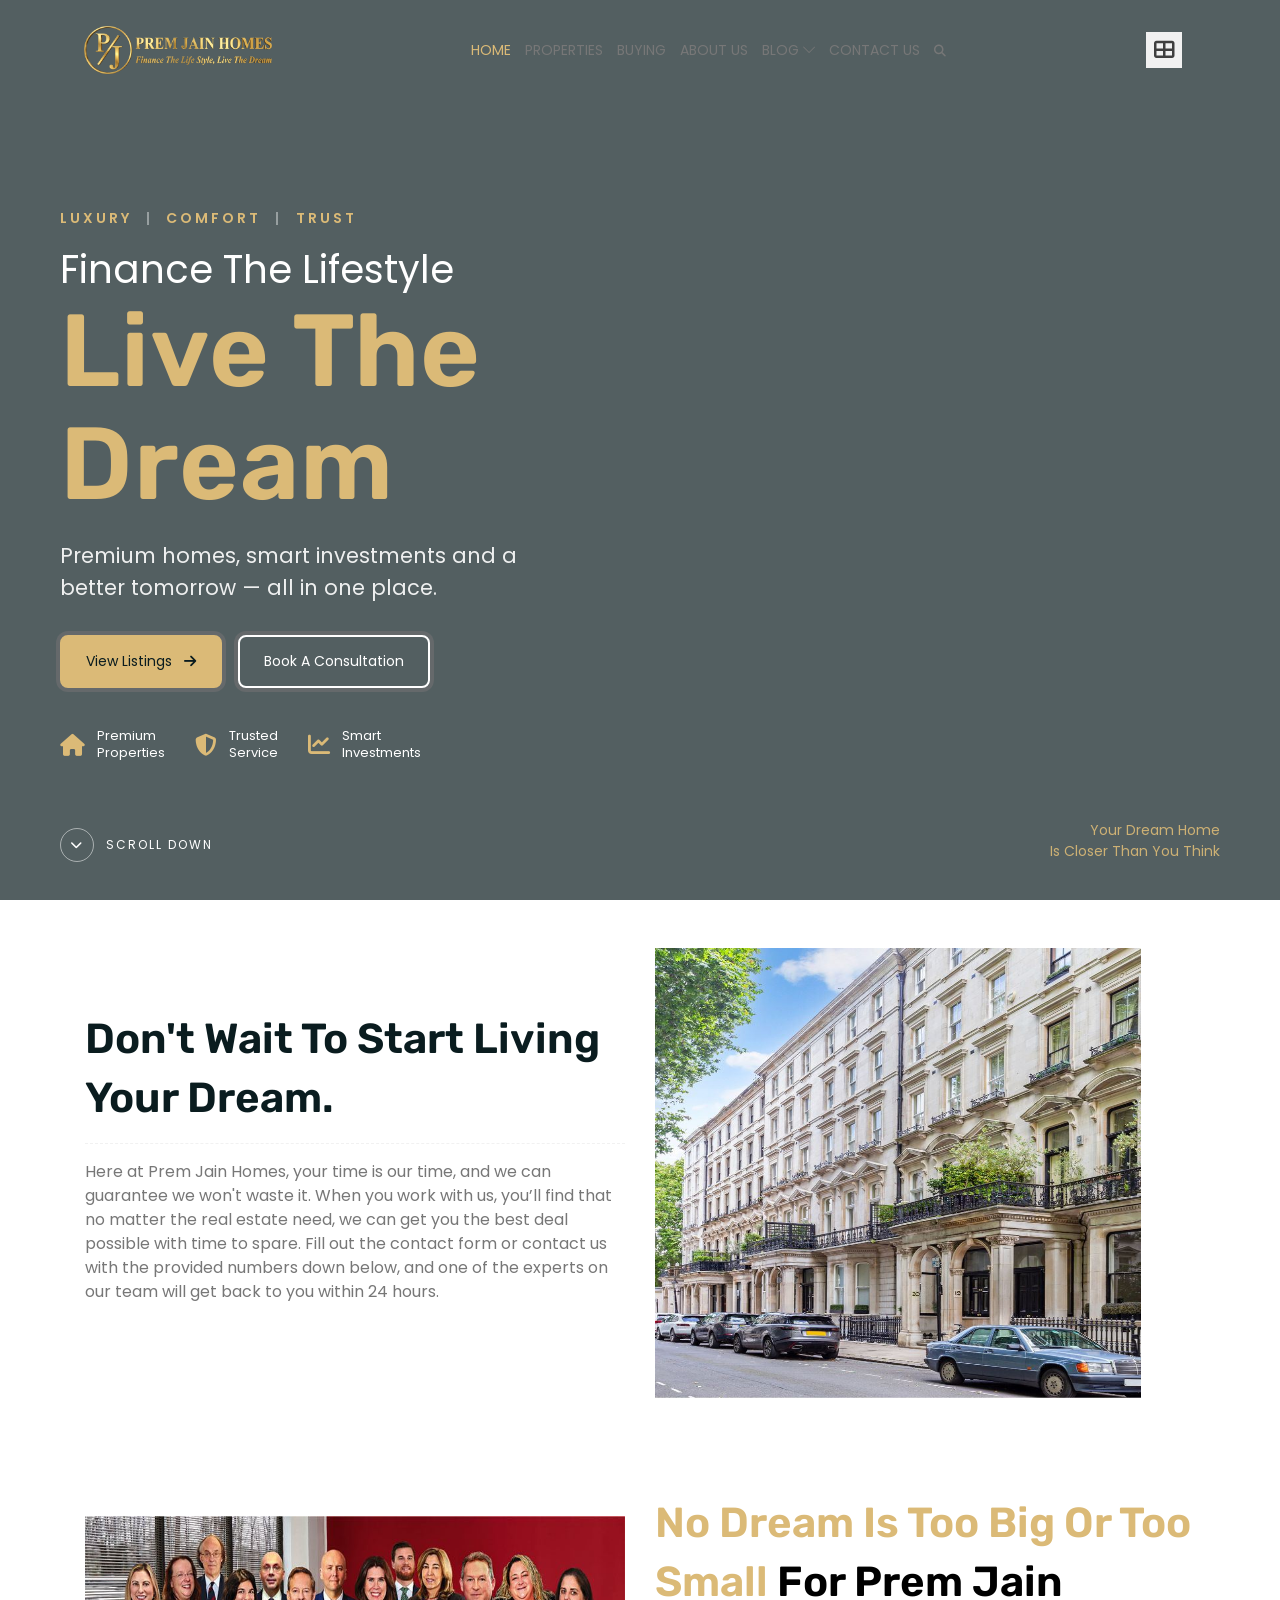
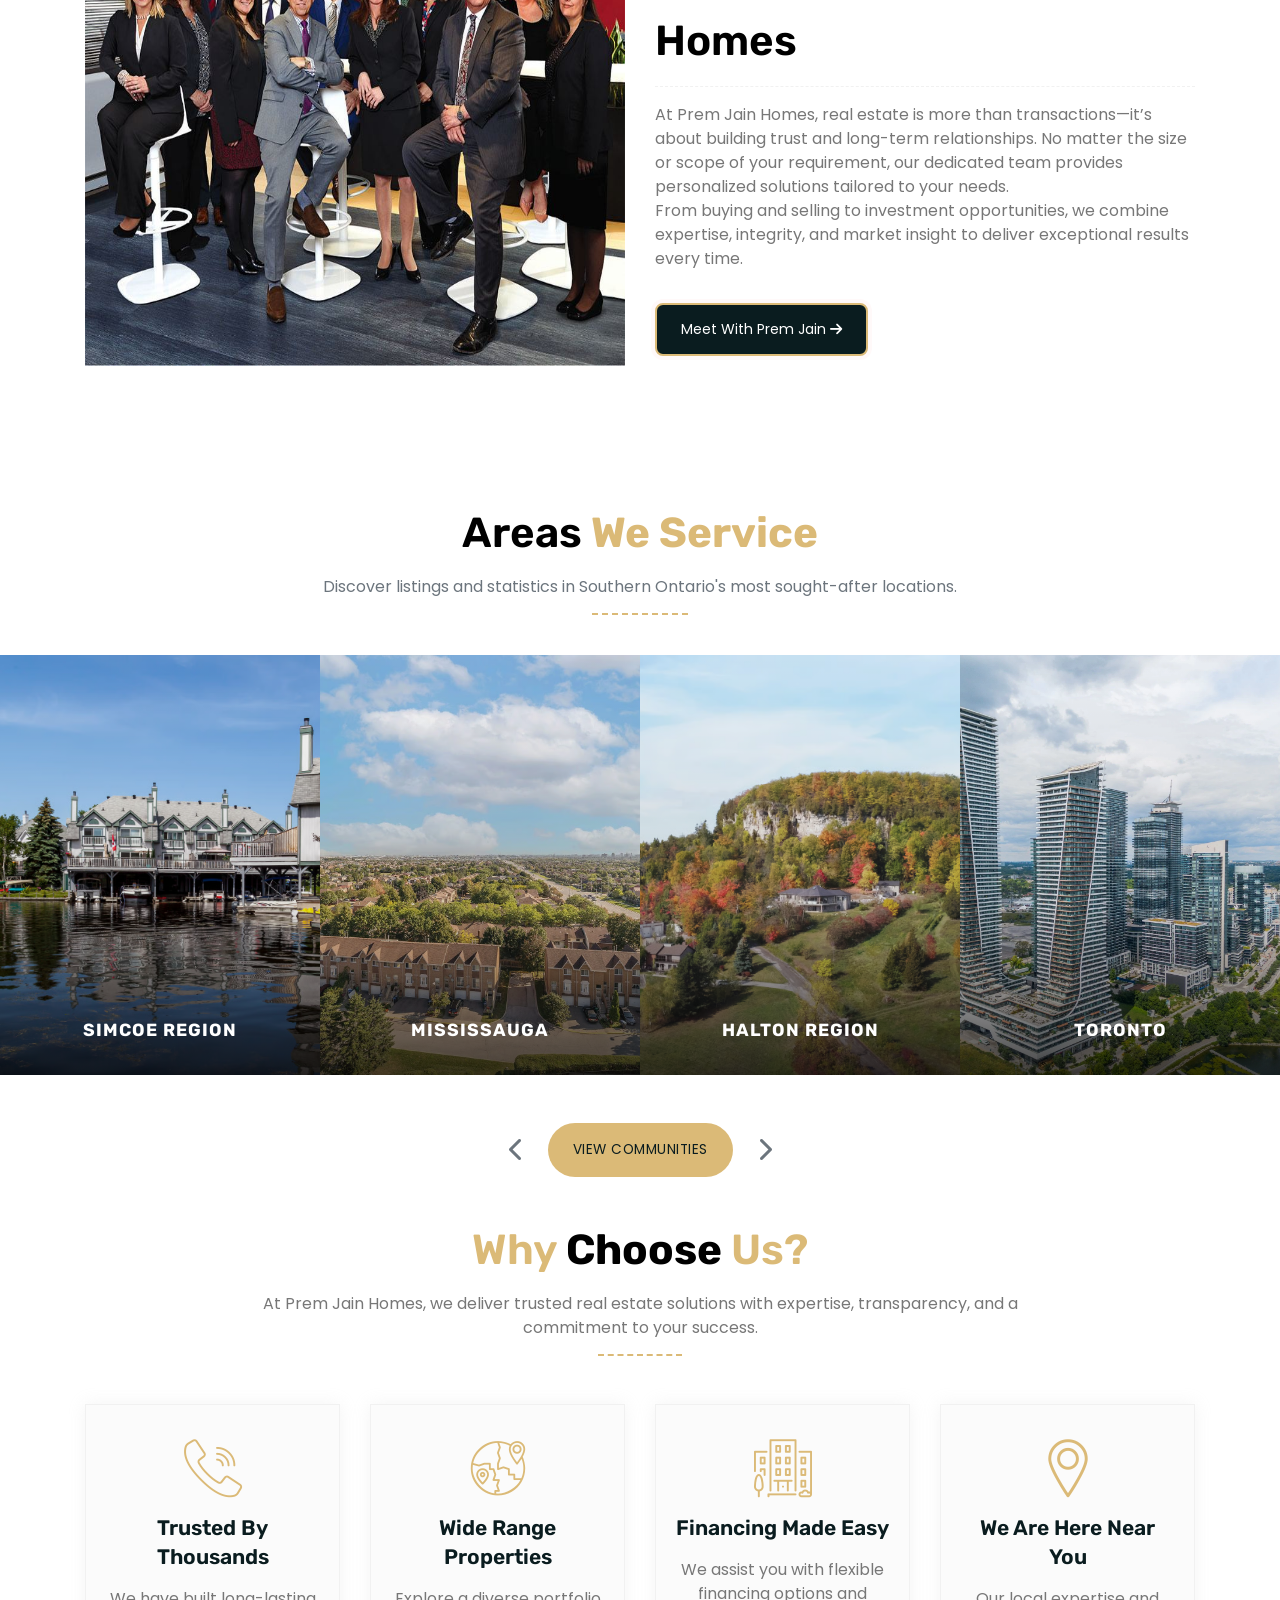
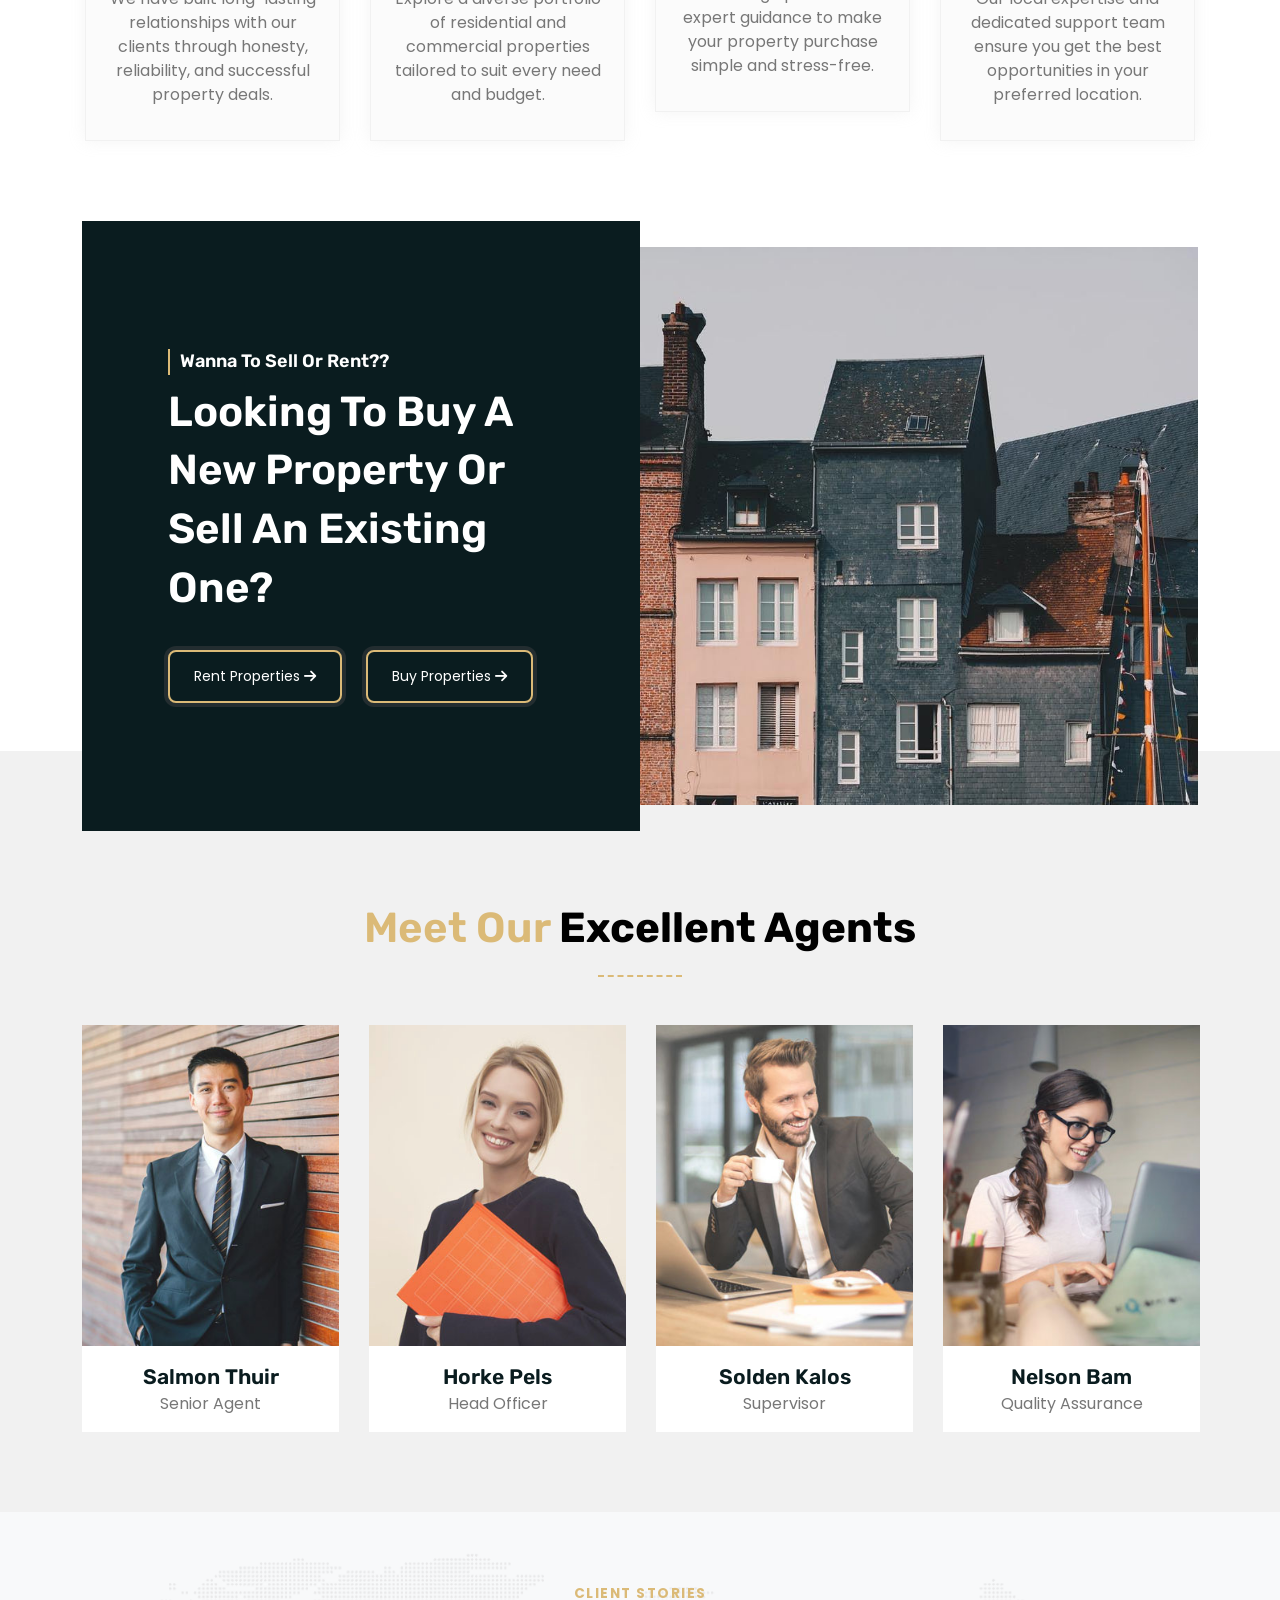
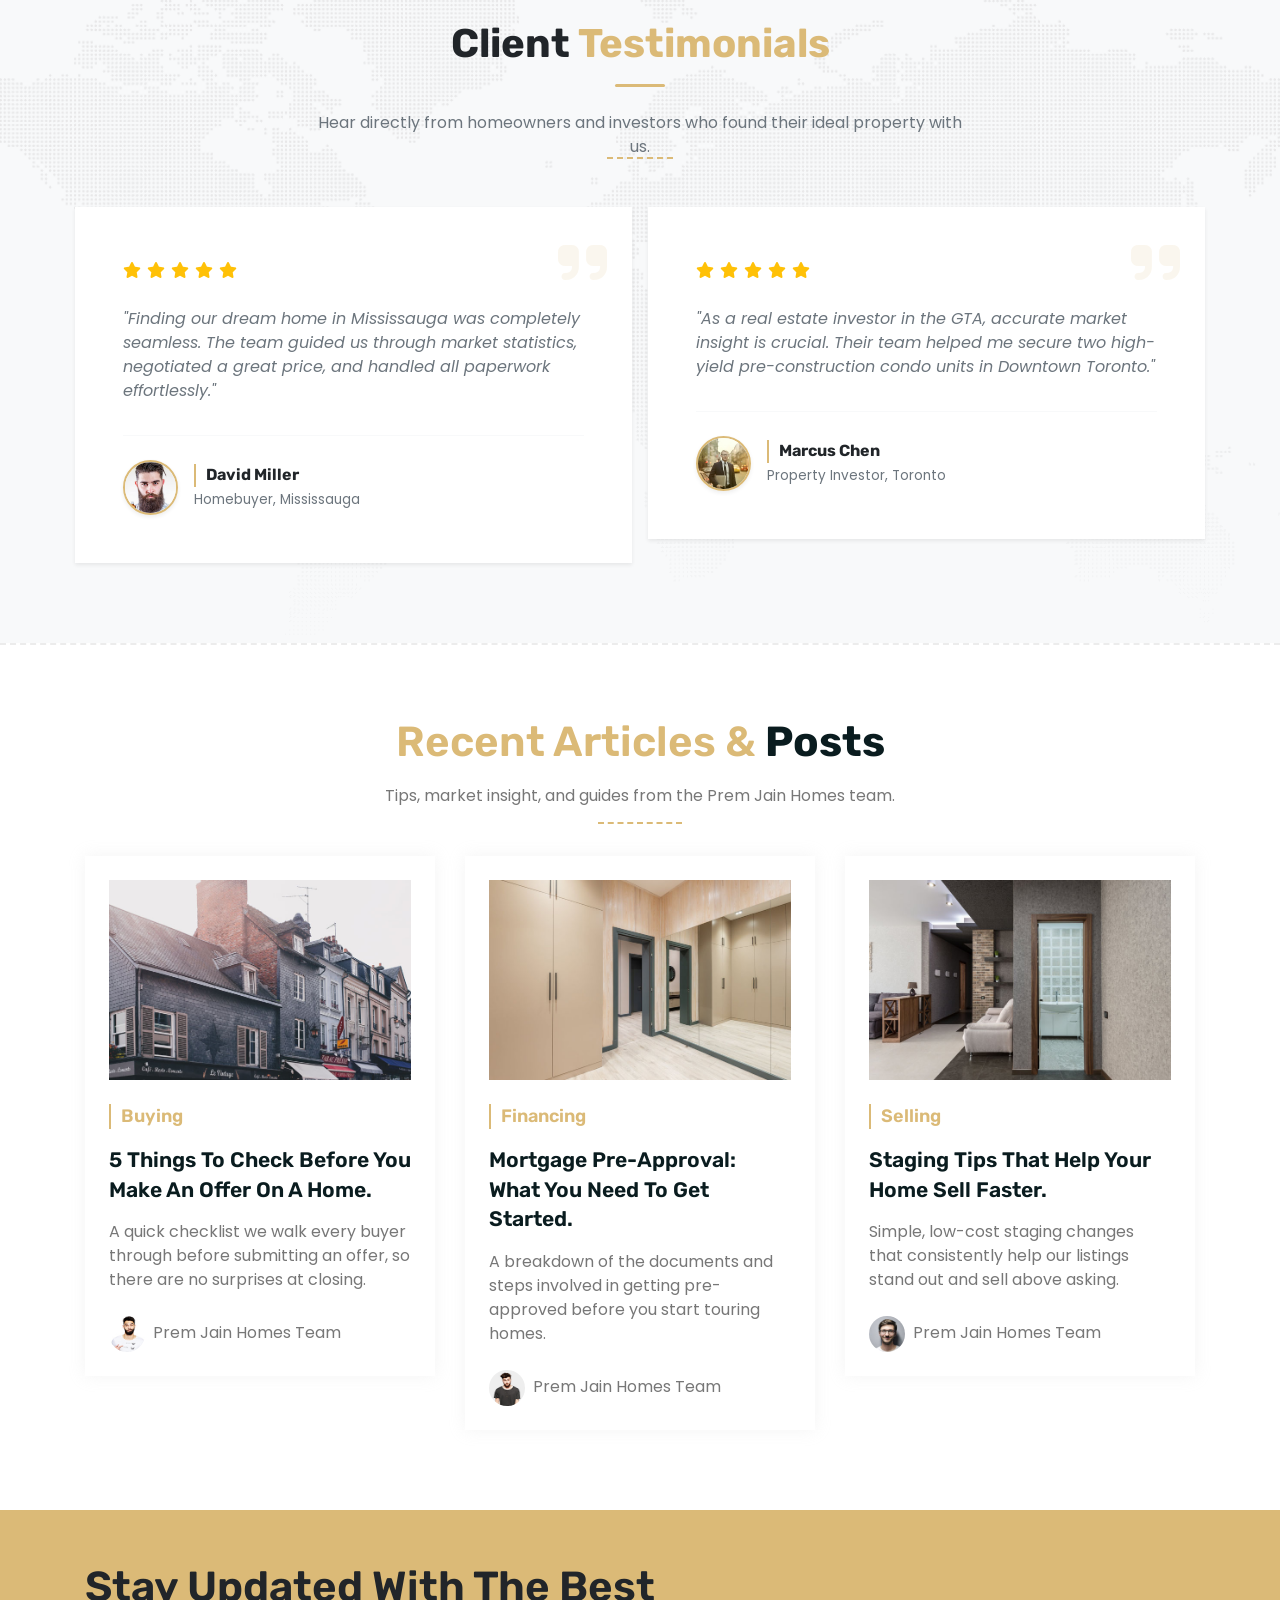
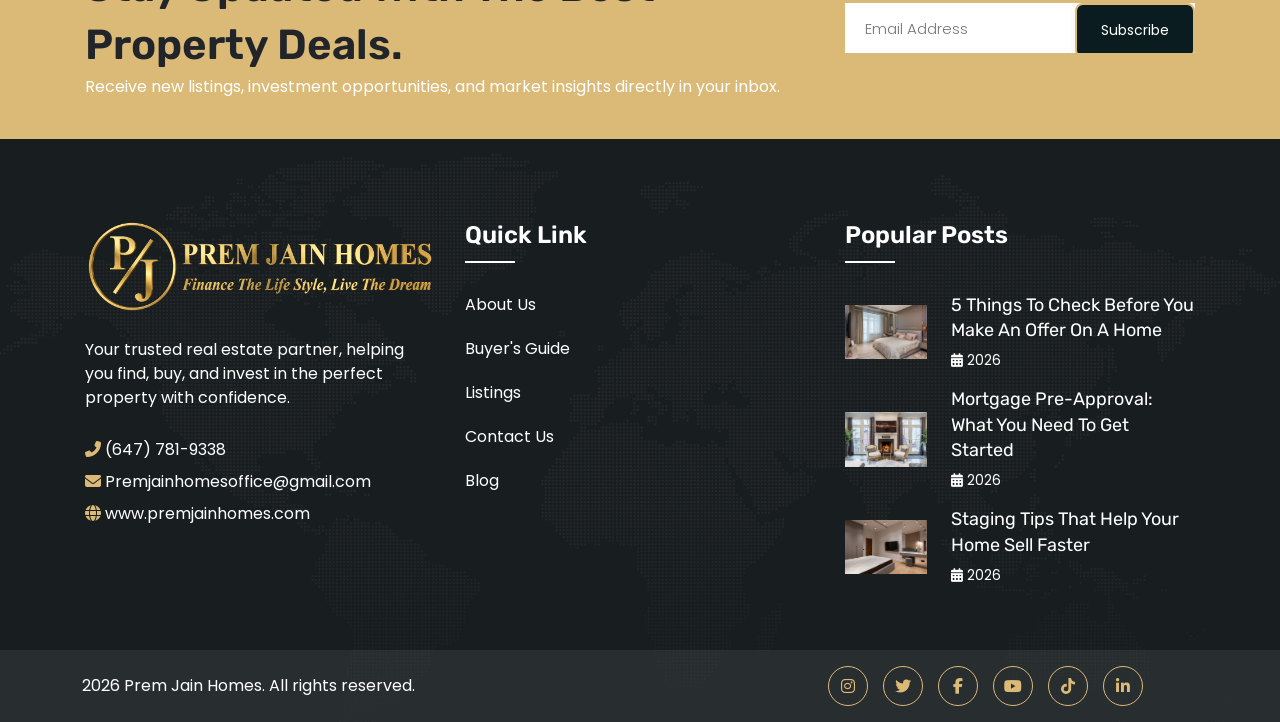
<file: index.html>
<!DOCTYPE html>
<html xmlns="http://www.w3.org/1999/xhtml" lang="zxx">

<head>

    <meta charset="UTF-8">
    <meta name="viewport" content="width=device-width, initial-scale=1">

    <title>Prem Jain Homes</title>
    <!-- Favicon -->
    <link rel="icon" type="image/png" sizes="32x32" href="images/favicon-32.png?v=2">
    <link rel="shortcut icon" type="image/png" href="images/favicon.png?v=2">
    <link rel="apple-touch-icon" sizes="180x180" href="images/apple-touch-icon.png?v=2">
    <!-- Bootstrap core CSS -->
    <link href="css/bootstrap.min.css" rel="stylesheet" type="text/css">
    <!--Custom CSS-->
    <link href="css/style.css" rel="stylesheet" type="text/css">
    <!--Plugin CSS-->
    <link href="css/plugin.css" rel="stylesheet" type="text/css">
    <!--Flaticons CSS-->
    <link href="fonts/flaticon.css" rel="stylesheet" type="text/css">
    <!--Font Awesome-->
    <link rel="stylesheet" href="https://cdnjs.cloudflare.com/ajax/libs/font-awesome/6.5.0/css/all.min.css">
    <link rel="stylesheet" href="https://cdnjs.cloudflare.com/ajax/libs/font-awesome/6.5.0/css/v4-shims.min.css">
    <link rel="stylesheet" href="fonts/line-icons.css" type="text/css">
</head>

<body>

    <!-- Preloader -->
    <!-- <div id="preloader">
        <div id="status"></div>
    </div> -->
    <!-- Preloader Ends -->

     <!-- header starts -->
    <header class="main_header_area" style="position: absolute; top: 0; left: 0; width: 100%; z-index: 999; background: transparent;">
    <!-- Navigation Bar -->
    <div class="header_menu" id="header_menu">
        <nav class="navbar navbar-default" style="background: transparent; border: none; box-shadow: none;">
            <div class="container">
                <div class="navbar-flex d-flex align-items-center justify-content-between w-100 pb-3 pt-3">
                    <!-- Brand and toggle get grouped for better mobile display -->
                    <div class="navbar-header">
                        <a class="navbar-brand" href="index.html">
                            <img src="images/Prem jain-logos-navbar.webp" alt="image" style="width: 240px; height: auto;">
                        </a>
                    </div>
                    <!-- Collect the nav links, forms, and other content for toggling -->
                    <div class="navbar-collapse1 d-flex align-items-center" id="bs-example-navbar-collapse-1">
                        <ul class="nav navbar-nav" id="responsive-menu">
                            <li class="dropdown submenu active">
                                <a href="index.html" class="dropdown-toggle" data-toggle="dropdown" role="button" aria-haspopup="true" aria-expanded="false">Home</a>
                            </li>
                            <li class="submenu dropdown">
                                <a href="#" class="dropdown-toggle" data-toggle="dropdown" role="button" aria-haspopup="true" aria-expanded="false">Properties</a>
                                <ul class="dropdown-menu">
                                    <li><a href="all-listing.html">Active Listings</a></li>
                                </ul>
                            </li>
                            <li class="submenu dropdown">
                                <a href="#" class="dropdown-toggle" data-toggle="dropdown" role="button" aria-haspopup="true" aria-expanded="false">Buying</a>
                                <ul class="dropdown-menu">
                                    <li><a href="buyers-guide.html">Buyer's Guide</a></li>
                                </ul>
                            </li>
                            <li><a href="about.html">About Us</a></li>
                            <li class="submenu dropdown">
                                <a href="#" class="dropdown-toggle" data-toggle="dropdown" role="button" aria-haspopup="true" aria-expanded="false">Blog <i class="icon-arrow-down" aria-hidden="true"></i></a>
                                <ul class="dropdown-menu">
                                    <li class="submenu dropdown">
                                        <a href="blogs.html" class="dropdown-toggle" data-toggle="dropdown" role="button" aria-haspopup="true" aria-expanded="false">Blogs<i class="fa fa-angle-right" aria-hidden="true"></i></a>
                                    </li>
                                </ul>
                            </li>
                            <li><a href="contact.html">Contact Us</a></li>
                            <li class="search-main"><a href="#search1" class="mt_search"><i class="fa fa-search"></i></a></li>
                        </ul>
                    </div><!-- /.navbar-collapse -->
                    <div class="register-login d-flex align-items-center">
                        <div class="header_sidemenu me-3">
                            <div class="mhead">
                                <span class="menu-ham">
                                    <a href="#" class="cart-icon d-flex align-items-center ms-1"><i class="fa fa-th-large fs-5 black bg-grey p-2"></i></a>
                                </span>
                            </div>
                        </div>
                    </div>
                    <div id="slicknav-mobile"></div>
                </div>
            </div><!-- /.container-fluid -->
        </nav>
    </div>
    <!-- Navigation Bar Ends -->
</header>
    <!-- header ends -->

    <!-- banner starts -->
    <section class="banner overflow-hidden">
        <div class="banner-main">
            <div class="banner-image">
                <div class="video-banner">
                    <video autoplay muted loop id="vid" class="w-100">
                        <source src="images/Prem-jain-video.mp4" type="video/mp4">
                    </video>
                </div>
                <div class="overlay"></div>
            </div>
            <div class="banner-content">
                <!-- HERO-REDESIGN-START: easy to remove, delete down to matching HERO-REDESIGN-END -->
                <div class="hero-eyebrow">LUXURY <span>|</span> COMFORT <span>|</span> TRUST</div>
                <!-- HERO-REDESIGN-END -->

                <div class="entry-meta mb-0">
                    <span class="entry-category"><a href="all-listing.html" class="white"
                            style="font-size: 30px;"> Finance The Lifestyle</a></span>
                </div>
                <h1 class="mb-0"><a href="blogs.html" style="color: #dbba77;">Live the Dream</a></h1>

                <!-- HERO-REDESIGN-START -->
                <p class="hero-subtext">Premium homes, smart investments and a better tomorrow — all in one place.</p>
                <!-- HERO-REDESIGN-END -->

                <!-- HERO-CTA-START: easy to remove, just delete this block down to HERO-CTA-END -->
                <div id="hero-cta-block" class="mt-4 d-flex flex-wrap align-items-center gap-3">
                    <a href="all-listing.html" class="nir-btn">View Listings <i class="fa fa-arrow-right ms-2"></i></a>
                    <a href="contact.html" class="nir-btn-black">Book A Consultation</a>
                </div>
                <!-- HERO-CTA-END -->

                <!-- HERO-REDESIGN-START -->
                <div class="hero-features-row">
                    <div class="hero-feature"><i class="fa fa-home"></i><span>Premium<br>Properties</span></div>
                    <div class="hero-feature"><i class="fa fa-shield-alt"></i><span>Trusted<br>Service</span></div>
                    <div class="hero-feature"><i class="fa fa-chart-line"></i><span>Smart<br>Investments</span></div>
                </div>
                <!-- HERO-REDESIGN-END -->
            </div>

            <!-- HERO-REDESIGN-START -->
            <div class="hero-scroll-indicator">
                <span class="hero-scroll-circle"><i class="fa fa-chevron-down"></i></span>
                SCROLL DOWN
            </div>
            <div class="hero-corner-tagline">Your Dream Home<br>Is Closer Than You Think</div>
            <!-- HERO-REDESIGN-END -->

        </div>
    </section>
    <!-- banner ends -->

    <!-- form main starts -->
    <!-- <div class="form-main">
        <div class="container">
            <div class="form-content">
                <div class="form-navtab text-center">
                    <ul class="nav nav-tabs" id="myTab" role="tablist">
                        <li class="nav-item" role="presentation">
                            <button class="nav-link active" themeicon3 id="home-tab" data-bs-toggle="tab"
                                data-bs-target="#home" type="button" role="tab" aria-controls="home"
                                aria-selected="true">Buy</button>
                        </li>
                        <li class="nav-item" role="presentation">
                            <button class="nav-link" id="profile-tab" data-bs-toggle="tab" data-bs-target="#profile"
                                type="button" role="tab" aria-controls="profile" aria-selected="false">Rent</button>
                        </li>
                    </ul>
                </div>

                <div class="tab-content" id="myTabContent">
                    <div class="tab-pane fade show active" id="home" role="tabpanel" aria-labelledby="home-tab">
                        <div class="row d-flex align-items-center justify-content-between">
                            <div class="col-lg">
                                <div class="form-group mb-0">
                                    <label>Search Property</label>
                                    <div class="input-box">
                                        <i class="fa fa-search"></i>
                                        <input type="text" placeholder="Search Property">
                                    </div>
                                </div>
                            </div>
                            <div class="col-lg">
                                <div class="form-group mb-0">
                                    <label>Location</label>
                                    <div class="input-box">
                                        <i class="fa fa-map-marker-alt"></i>
                                        <select class="niceSelect">
                                            <option value="1">Input Location</option>
                                            <option value="2">Argentina</option>
                                            <option value="3">Belgium</option>
                                            <option value="4">Canada</option>
                                            <option value="5">Denmark</option>
                                        </select>
                                    </div>
                                </div>
                            </div>
                            <div class="col-lg">
                                <div class="form-group mb-0">
                                    <label>Property Type</label>
                                    <div class="input-box">
                                        <i class="fa fa-user"></i>
                                        <select class="niceSelect">
                                            <option value="1">Luxury</option>
                                            <option value="2">Deluxe</option>
                                            <option value="3">Premium</option>
                                        </select>
                                    </div>
                                </div>
                            </div>
                            <div class="col-lg">
                                <div class="form-group mb-0 mt-4">
                                    <a href="#" class="nir-btn w-100"><i class="fa fa-search mr-2"></i> Search Now</a>
                                </div>
                            </div>
                        </div>
                    </div>

                    <div class="tab-pane fade" id="profile" role="tabpanel" aria-labelledby="profile-tab">
                        <div class="row d-flex align-items-center justify-content-between">
                            <div class="col-lg">
                                <div class="form-group mb-0">
                                    <label>Search Property</label>
                                    <div class="input-box">
                                        <i class="flaticon-search"></i>
                                        <input type="text" placeholder="Search Property">
                                    </div>
                                </div>
                            </div>
                            <div class="col-lg">
                                <div class="form-group mb-0">
                                    <label>Location</label>
                                    <div class="input-box">
                                        <i class="flaticon-placeholder"></i>
                                        <select class="niceSelect">
                                            <option value="1">Input Location</option>
                                            <option value="2">Argentina</option>
                                            <option value="3">Belgium</option>
                                            <option value="4">Canada</option>
                                            <option value="5">Denmark</option>
                                        </select>
                                    </div>
                                </div>
                            </div>
                            <div class="col-lg">
                                <div class="form-group mb-0">
                                    <label>Property Type</label>
                                    <div class="input-box">
                                        <i class="flaticon-add-user"></i>
                                        <select class="niceSelect">
                                            <option value="1">Luxury</option>
                                            <option value="2">Deluxe</option>
                                            <option value="3">Premium</option>
                                        </select>
                                    </div>
                                </div>
                            </div>
                            <div class="col-lg">
                                <div class="form-group mb-0 mt-4">
                                    <a href="#" class="nir-btn w-100"><i class="fa fa-search mr-2"></i> Search Now</a>
                                </div>
                            </div>
                        </div>
                    </div>
                </div>
            </div>
        </div>
    </div> -->
    <!-- form main ends -->

    <!--About Us Section -->
    <section class="about-us bg-white pb-6 pt-6">
        <div class="container">

            <!-- <div class="section-title mb-6 pb-1 w-75 mx-auto text-center">
                <h2 class="m-0" style="color: #dbba77;">About <span>Us</span></h2>
                <p>Prem Jain Homes delivers reliable real estate solutions, combining market
                    expertise with personalized service to turn your property goals into reality.</p>
            </div> -->

            <div class="about-image-box">
                <div class="row d-flex align-items-center justify-content-between">
                    <div class="col-lg-6 col-sm-12 mb-4">
                        <div class="about-content text-center text-lg-start">
                            <h2 class="border-b mb-2 pb-2">Don't wait to start living your dream.</h2>
                            <p class="mb-0">Here at Prem Jain Homes, your time is our time, and we can guarantee we
                                won't waste it.
                                When you work with us, you’ll find that no matter the real estate need, we can get you
                                the best deal
                                possible with time to spare. Fill out the contact form or contact us with the provided
                                numbers down below,
                                and one of the experts on our team will get back to you within 24 hours.</p>
                        </div>
                    </div>
                    <div class="col-lg-6 col-sm-12">
                        <!-- why us starts -->
                        <div class="why-us">
                            <img src="images/About section.jpg" alt="image" style="height: 450px; width: 90%;">
                        </div>
                        <!-- why us ends -->
                    </div>
                </div>
            </div>

        </div>
    </section>

    <!-- Counter -->
    <!-- <section class="counter-main pb-0 pt-0">
        <div class="container">
            <div class="counter text-center bg-dark p-5 pb-1 border">
                <div class="row">
                    <div class="col-lg-3 col-md-6 col-sm-6 mb-4">
                        <div class="counter-item d-flex align-items-center text-start border-end px-4">
                            <i class="fa fa-users themeicon3 me-4"></i>
                            <div class="counter-content">
                                <h3 class="value mb-0 text-white">60</h3>
                                <span class="m-0">Real estate experts</span>
                            </div>
                        </div>
                    </div>

                    <div class="col-lg-3 col-md-6 col-sm-6 mb-4">
                        <div class="counter-item d-flex align-items-center text-start border-end px-4">
                            <i class="fa fa-credit-card themeicon3 me-4"></i>
                            <div class="counter-content">
                                <h3 class="value mb-0 text-white">500</h3>
                                <span class="m-0">Successful transactions</span>
                            </div>
                        </div>
                    </div>

                    <div class="col-lg-3 col-md-6 col-sm-6 mb-4">
                        <div class="counter-item d-flex align-items-center text-start border-end px-4">
                            <i class="fa fa-chart-bar themeicon3 me-4"></i>
                            <div class="counter-content">
                                <h3 class="value mb-0 text-white">624</h3>
                                <span class="m-0">Total Constructions</span>
                            </div>
                        </div>
                    </div>

                    <div class="col-lg-3 col-md-6 col-sm-6 mb-4">
                        <div class="counter-item d-flex align-items-center text-start px-4">
                            <i class="fa fa-support themeicon3 me-4"></i>
                            <div class="counter-content">
                                <h3 class="value mb-0 text-white">340</h3>
                                <span class="m-0">Apartment Rooms</span>
                            </div>
                        </div>
                    </div>

                </div>
            </div>
        </div>
    </section> -->
    <!-- End Counter -->

    <!--Team Section -->
    <section class="about-us bg-white pb-6 pt-6">
        <div class="container">

            <div class="about-image-box">
                <div class="row d-flex align-items-center justify-content-between">

                    <div class="col-lg-6 col-sm-12">
                        <!-- why us starts -->
                        <div class="why-us">
                            <img src="images/Prem jain team.jpg" alt="image" style="height: 450px; width: 100%;">
                        </div>
                        <!-- why us ends -->
                    </div>
                    <div class="col-lg-6 col-sm-12 mb-4">
                        <div class="about-content text-center text-lg-start">
                            <h2 class="border-b mb-2 pb-2" style="color:#dbba77;">
                                No Dream is Too Big or Too Small
                                <span style="color:#000;">For Prem Jain Homes</span>
                            </h2>
                            <p class="mb-0">At Prem Jain Homes, real estate is more than transactions—it’s
                                about building trust and long-term relationships. No matter the size or scope of
                                your requirement, our dedicated team provides personalized solutions tailored to your
                                needs.<br>

                                From buying and selling to investment opportunities, we combine expertise, integrity,
                                and market insight to deliver exceptional results every time.</p>
                        </div>
                        <div class="section-btns pt-4 d-flex align-items-center">
                            <a href="#" class="nir-btn me-4">Meet With Prem Jain <i
                                    class="fa fa-arrow-right white pl-1"></i></a>
                        </div>
                    </div>

                </div>
            </div>

        </div>
    </section>

    <!-- More Featured Property SEction -->
    <!-- <section class="trending bg-white">
        <div class="container">
            <div class="section-title mb-6 pb-1 w-75 mx-auto text-center">
                <h2 class="m-0" style="color:#dbba77;">More Featured <span style="color:#000;">Property</span></h2>
                <p>Explore our handpicked properties designed to match your lifestyle and investment goals.</p>
            </div>
            <div class="trend-box">
                <div class="row">
                    <div class="col-lg-6 mb-4">
                        <div class="trend-item box-shadow p-3">
                            <div class="row">
                                <div class="col-lg-4 col-md-4 pe-0">
                                    <div class="trend-image1">
                                        <a href="#" style="background-image: url(images/trending/trending1.jpg);"></a>
                                    </div>
                                </div>
                                <div class="col-lg-8 col-md-8">
                                    <div class="trend-content">
                                        <h5 class="themeicon3">House</h5>
                                        <h4><a href="all-listing.html">1244 Vansh Market, Mise Mizkel Australia,
                                                AU456HA</a></h4>
                                        <div class="entry-meta d-flex align-items-center justify-content-between pb-1">
                                            <div class="entry-author">
                                                <p>Start From<span class="d-block themeicon3 fw-bold">$20,000.00</span>
                                                </p>

                                            </div>
                                            <div class="entry-metalist d-flex align-items-center">
                                                <ul>
                                                    <li class="me-2"><i class="fa fa-eye"></i></li>
                                                    <li class="me-2"><i class="fa fa-heart"></i></li>
                                                </ul>
                                            </div>
                                        </div>
                                        <ul class="d-flex align-items-center justify-content-between border-t pt-2">
                                            <li class="me-2"><i class="fa fa-eye"></i> 3 Beds</li>
                                            <li class="me-2"><i class="fa fa-heart"></i> 2 Baths</li>
                                            <li><i class="fa fa-comments"></i> 600 Sq Ft</li>
                                        </ul>
                                    </div>
                                </div>
                            </div>
                        </div>
                    </div>

                    <div class="col-lg-6 mb-4">
                        <div class="trend-item box-shadow p-3">
                            <div class="row">
                                <div class="col-lg-4 col-md-4 pe-0">
                                    <div class="trend-image1">
                                        <a href="#" style="background-image: url(images/trending/trending2.jpg);"></a>
                                    </div>
                                </div>
                                <div class="col-lg-8 col-md-8">
                                    <div class="trend-content">
                                        <h5 class="themeicon3">Villa</h5>
                                        <h4><a href="all-listing.html">425 Vine 012 Street, Montreal Canada,
                                                UHW45Q</a></h4>
                                        <div class="entry-meta d-flex align-items-center justify-content-between pb-1">
                                            <div class="entry-author">
                                                <p>Start From<span class="d-block themeicon3 fw-bold">$32,000.00</span>
                                                </p>

                                            </div>
                                            <div class="entry-metalist d-flex align-items-center">
                                                <ul>
                                                    <li class="me-2"><i class="fa fa-eye"></i></li>
                                                    <li class="me-2"><i class="fa fa-heart"></i></li>
                                                </ul>
                                            </div>
                                        </div>
                                        <ul class="d-flex align-items-center justify-content-between border-t pt-2">
                                            <li class="me-2"><i class="fa fa-eye"></i> 3 Beds</li>
                                            <li class="me-2"><i class="fa fa-heart"></i> 2 Baths</li>
                                            <li><i class="fa fa-comments"></i> 600 Sq Ft</li>
                                        </ul>
                                    </div>
                                </div>
                            </div>
                        </div>
                    </div>

                    <div class="col-lg-6 mb-4">
                        <div class="trend-item box-shadow p-3">
                            <div class="row">
                                <div class="col-lg-4 col-md-4 pe-0">
                                    <div class="trend-image1">
                                        <a href="#" style="background-image: url(images/trending/trending3.jpg);"></a>
                                    </div>
                                </div>
                                <div class="col-lg-8 col-md-8">
                                    <div class="trend-content">
                                        <h5 class="themeicon3">House</h5>
                                        <h4><a href="all-listing.html">7012 Shine Sehu Street, Liverpool London,
                                                LC345AC</a></h4>
                                        <div class="entry-meta d-flex align-items-center justify-content-between pb-1">
                                            <div class="entry-author">
                                                <p>Start From<span class="d-block themeicon3 fw-bold">$20,000.00</span>
                                                </p>

                                            </div>
                                            <div class="entry-metalist d-flex align-items-center">
                                                <ul>
                                                    <li class="me-2"><i class="fa fa-eye"></i></li>
                                                    <li class="me-2"><i class="fa fa-heart"></i></li>
                                                </ul>
                                            </div>
                                        </div>
                                        <ul class="d-flex align-items-center justify-content-between border-t pt-2">
                                            <li class="me-2"><i class="fa fa-eye"></i> 3 Beds</li>
                                            <li class="me-2"><i class="fa fa-heart"></i> 2 Baths</li>
                                            <li><i class="fa fa-comments"></i> 600 Sq Ft</li>
                                        </ul>
                                    </div>
                                </div>
                            </div>
                        </div>
                    </div>

                    <div class="col-lg-6 mb-4">
                        <div class="trend-item box-shadow p-3">
                            <div class="row">
                                <div class="col-lg-4 col-md-4 pe-0">
                                    <div class="trend-image1">
                                        <a href="#" style="background-image: url(images/trending/trending4.jpg);"></a>
                                    </div>
                                </div>
                                <div class="col-lg-8 col-md-8">
                                    <div class="trend-content">
                                        <h5 class="themeicon3">Villa</h5>
                                        <h4><a href="all-listing.html">425 Vine 012 Street, Montreal Canada,
                                                UHW45Q</a></h4>
                                        <div class="entry-meta d-flex align-items-center justify-content-between pb-1">
                                            <div class="entry-author">
                                                <p>Start From<span
                                                        class="d-block themeicon3   fw-bold">$32,000.00</span></p>

                                            </div>
                                            <div class="entry-metalist d-flex align-items-center">
                                                <ul>
                                                    <li class="me-2"><i class="fa fa-eye"></i></li>
                                                    <li class="me-2"><i class="fa fa-heart"></i></li>
                                                </ul>
                                            </div>
                                        </div>
                                        <ul class="d-flex align-items-center justify-content-between border-t pt-2">
                                            <li class="me-2"><i class="fa fa-eye"></i> 3 Beds</li>
                                            <li class="me-2"><i class="fa fa-heart"></i> 2 Baths</li>
                                            <li><i class="fa fa-comments"></i> 600 Sq Ft</li>
                                        </ul>
                                    </div>
                                </div>
                            </div>
                        </div>
                    </div>

                    <div class="col-lg-6 mb-4">
                        <div class="trend-item box-shadow p-3">
                            <div class="row">
                                <div class="col-lg-4 col-md-4 pe-0">
                                    <div class="trend-image1">
                                        <a href="#" style="background-image: url(images/trending/trending6.jpg);"></a>
                                    </div>
                                </div>
                                <div class="col-lg-8 col-md-8">
                                    <div class="trend-content">
                                        <h5 class="themeicon3">Flat</h5>
                                        <h4><a href="all-listing.html">1244 Vansh Market, Mise Mizkel Australia,
                                                AU456HA</a></h4>
                                        <div class="entry-meta d-flex align-items-center justify-content-between pb-1">
                                            <div class="entry-author">
                                                <p>Start From<span class="d-block themeicon3 fw-bold">$20,000.00</span>
                                                </p>

                                            </div>
                                            <div class="entry-metalist d-flex align-items-center">
                                                <ul>
                                                    <li class="me-2"><i class="fa fa-eye"></i></li>
                                                    <li class="me-2"><i class="fa fa-heart"></i></li>
                                                </ul>
                                            </div>
                                        </div>
                                        <ul class="d-flex align-items-center justify-content-between border-t pt-2">
                                            <li class="me-2"><i class="fa fa-eye"></i> 3 Beds</li>
                                            <li class="me-2"><i class="fa fa-heart"></i> 2 Baths</li>
                                            <li><i class="fa fa-comments"></i> 600 Sq Ft</li>
                                        </ul>
                                    </div>
                                </div>
                            </div>
                        </div>
                    </div>

                    <div class="col-lg-6 mb-4">
                        <div class="trend-item box-shadow p-3">
                            <div class="row">
                                <div class="col-lg-4 col-md-4 pe-0">
                                    <div class="trend-image1">
                                        <a href="#" style="background-image: url(images/trending/trending5.jpg);"></a>
                                    </div>
                                </div>
                                <div class="col-lg-8 col-md-8">
                                    <div class="trend-content">
                                        <h5 class="themeicon3">Villa</h5>
                                        <h4><a href="all-listing.html">425 Vine 012 Street, Montreal Canada,
                                                UHW45Q</a></h4>
                                        <div class="entry-meta d-flex align-items-center justify-content-between pb-1">
                                            <div class="entry-author">
                                                <p>Start From<span class="d-block themeicon3  fw-bold">$32,000.00</span>
                                                </p>

                                            </div>
                                            <div class="entry-metalist d-flex align-items-center">
                                                <ul>
                                                    <li class="me-2"><i class="fa fa-eye"></i></li>
                                                    <li class="me-2"><i class="fa fa-heart"></i></li>
                                                </ul>
                                            </div>
                                        </div>
                                        <ul class="d-flex align-items-center justify-content-between border-t pt-2">
                                            <li class="me-2"><i class="fa fa-eye"></i> 3 Beds</li>
                                            <li class="me-2"><i class="fa fa-heart"></i> 2 Baths</li>
                                            <li><i class="fa fa-comments"></i> 600 Sq Ft</li>
                                        </ul>
                                    </div>
                                </div>
                            </div>
                        </div>
                    </div>

                    <div class="col-lg-12 text-center">
                        <a href="all-listing.html" class="nir-btn">Load More</a>
                    </div>
                </div>
            </div>
        </div>
    </section> -->
    <!-- Trending Ends -->

    <!-- Areas We Service starts -->
    <!-- <section class="trending-topic pb-6">
        <div class="container">
            <div class="section-title mb-6 pb-1 w-75 mx-auto text-center">
                <h2 class="m-0" style="color:#dbba77;">Find Properties in <span style="color:#000;">Popular
                        Cities</span></h2>
                <p>Explore top locations and find the perfect property in the cities you love.</p>
            </div>
            <div class="trending-topic-main">
                <div class="row shop-slider">
                    <div class="col-lg-3 col-md-6 mb-4">
                        <div class="trending-topic-item box-shadow before-none">
                            <div class="trending-topic-image overflow-hidden">
                                <img src="images/trending/trending1.jpg" alt="">
                            </div>
                            <div class="trending-topic-title p-3 bg-white w-100 d-inline-block">
                                <h5 class="mb-1">
                                    <a href="all-listing.html">California, USA</a>
                                </h5>
                                <p class="mb-0">48 Properties</p>
                            </div>
                        </div>
                    </div>
                    <div class="col-lg-3 col-md-6 mb-4">
                        <div class="trending-topic-item box-shadow before-none">
                            <div class="trending-topic-image">
                                <img src="images/trending/trending2.jpg" alt="">
                            </div>
                            <div class="trending-topic-title p-3 bg-white w-100 d-inline-block">
                                <h5 class="mb-1">
                                    <a href="all-listing.html">Norwich, England</a>
                                </h5>
                                <p class="mb-0">54 Properties</p>
                            </div>
                        </div>
                    </div>
                    <div class="col-lg-3 col-md-6 mb-4">
                        <div class="trending-topic-item  box-shadow before-none">
                            <div class="trending-topic-image">
                                <img src="images/trending/trending3.jpg" alt="">
                            </div>
                            <div class="trending-topic-title p-3 bg-white w-100 d-inline-block">
                                <h5 class="mb-1">
                                    <a href="all-listing.html">Miami, USA</a>
                                </h5>
                                <p class="mb-0">42 Properties</p>
                            </div>
                        </div>
                    </div>
                    <div class="col-lg-3 col-md-6 mb-4">
                        <div class="trending-topic-item  box-shadow before-none">
                            <div class="trending-topic-image">
                                <img src="images/trending/trending4.jpg" alt="">
                            </div>
                            <div class="trending-topic-title p-3 bg-white w-100 d-inline-block">
                                <h5 class="mb-1">
                                    <a href="all-listing.html">Tokya, Japan</a>
                                </h5>
                                <p class="mb-0">26 Properties</p>
                            </div>
                        </div>
                    </div>
                    <div class="col-lg-3 col-md-6 mb-4">
                        <div class="trending-topic-item  box-shadow before-none">
                            <div class="trending-topic-image">
                                <img src="images/trending/trending5.jpg" alt="">
                            </div>
                            <div class="trending-topic-title p-3 bg-white w-100 d-inline-block">
                                <h5 class="mb-1">
                                    <a href="all-listing.html">Kathmandu, Nepal</a>
                                </h5>
                                <p class="mb-0">18 Properties</p>
                            </div>
                        </div>
                    </div>
                </div>
            </div>
        </div>
    </section> -->
  <section class="trending-topic pb-6">
    <div class="container-fluid p-0">
        <!-- Section Title -->
        <div class="section-title mb-5 pb-1 w-75 mx-auto text-center">
            <h2 class="m-0" style="color:#000;">Areas <span style="color:#dbba77;">we service</span></h2>
            <p class="mt-2 text-muted">Discover listings and statistics in Southern Ontario's most sought-after locations.</p>
        </div>

        <!-- Slider / Grid Container -->
        <div class="trending-topic-main">
            <div class="row shop-slider g-0 m-0">
                
                <!-- Card 1: Simcoe Region -->
                <div class="col-lg-2-4 col-md-4 col-sm-6 p-0">
                    <a href="all-listing.html" class="area-service-card d-block position-relative overflow-hidden text-decoration-none">
                        <img src="images/destination/Simcoe.avif" alt="Simcoe Region" class="w-100 d-block area-img">
                        <div class="area-overlay d-flex align-items-end justify-content-center pb-4">
                            <h4 class="text-white fw-bold text-uppercase tracking-wide m-0">SIMCOE REGION</h4>
                        </div>
                    </a>
                </div>

                <!-- Card 2: Mississauga -->
                <div class="col-lg-2-4 col-md-4 col-sm-6 p-0">
                    <a href="all-listing.html" class="area-service-card d-block position-relative overflow-hidden text-decoration-none">
                        <img src="images/destination/Mississauga.avif" alt="Mississauga" class="w-100 d-block area-img">
                        <div class="area-overlay d-flex align-items-end justify-content-center pb-4">
                            <h4 class="text-white fw-bold text-uppercase tracking-wide m-0">MISSISSAUGA</h4>
                        </div>
                    </a>
                </div>

                <!-- Card 3: Halton Region -->
                <div class="col-lg-2-4 col-md-4 col-sm-6 p-0">
                    <a href="all-listing.html" class="area-service-card d-block position-relative overflow-hidden text-decoration-none">
                        <img src="images/destination/Halton region.avif" alt="Halton Region" class="w-100 d-block area-img">
                        <div class="area-overlay d-flex align-items-end justify-content-center pb-4">
                            <h4 class="text-white fw-bold text-uppercase tracking-wide m-0">HALTON REGION</h4>
                        </div>
                    </a>
                </div>

                <!-- Card 4: Toronto -->
                <div class="col-lg-2-4 col-md-4 col-sm-6 p-0">
                    <a href="all-listing.html" class="area-service-card d-block position-relative overflow-hidden text-decoration-none">
                        <img src="images/destination/Toronto.webp" alt="Toronto" class="w-100 d-block area-img">
                        <div class="area-overlay d-flex align-items-end justify-content-center pb-4">
                            <h4 class="text-white fw-bold text-uppercase tracking-wide m-0">TORONTO</h4>
                        </div>
                    </a>
                </div>

                <!-- Card 5: Brampton -->
                <div class="col-lg-2-4 col-md-4 col-sm-6 p-0">
                    <a href="all-listing.html" class="area-service-card d-block position-relative overflow-hidden text-decoration-none">
                        <img src="images/destination/brampton-.jfif" alt="Brampton" class="w-100 d-block area-img">
                        <div class="area-overlay d-flex align-items-end justify-content-center pb-4">
                            <h4 class="text-white fw-bold text-uppercase tracking-wide m-0">BRAMPTON</h4>
                        </div>
                    </a>
                </div>

                <!-- Card 6: Hamilton Region -->
                <div class="col-lg-2-4 col-md-4 col-sm-6 p-0">
                    <a href="all-listing.html" class="area-service-card d-block position-relative overflow-hidden text-decoration-none">
                        <img src="images/destination/hamilton region.avif" alt="Hamilton Region" class="w-100 d-block area-img">
                        <div class="area-overlay d-flex align-items-end justify-content-center pb-4">
                            <h4 class="text-white fw-bold text-uppercase tracking-wide m-0">HAMILTON REGION</h4>
                        </div>
                    </a>
                </div>

                <!-- Card 7: Niagara Region -->
                <div class="col-lg-2-4 col-md-4 col-sm-6 p-0">
                    <a href="all-listing.html" class="area-service-card d-block position-relative overflow-hidden text-decoration-none">
                        <img src="images/destination/Naigara.avif" alt="Niagara Region" class="w-100 d-block area-img">
                        <div class="area-overlay d-flex align-items-end justify-content-center pb-4">
                            <h4 class="text-white fw-bold text-uppercase tracking-wide m-0">NIAGARA REGION</h4>
                        </div>
                    </a>
                </div>

                <!-- Card 8: York Region -->
                <div class="col-lg-2-4 col-md-4 col-sm-6 p-0">
                    <a href="all-listing.html" class="area-service-card d-block position-relative overflow-hidden text-decoration-none">
                        <img src="images/destination/york.avif" alt="York Region" class="w-100 d-block area-img">
                        <div class="area-overlay d-flex align-items-end justify-content-center pb-4">
                            <h4 class="text-white fw-bold text-uppercase tracking-wide m-0">YORK REGION</h4>
                        </div>
                    </a>
                </div>

                <!-- Card 9: Durham Region -->
                <div class="col-lg-2-4 col-md-4 col-sm-6 p-0">
                    <a href="all-listing.html" class="area-service-card d-block position-relative overflow-hidden text-decoration-none">
                        <img src="images/destination/durham.jfif" alt="Durham Region" class="w-100 d-block area-img">
                        <div class="area-overlay d-flex align-items-end justify-content-center pb-4">
                            <h4 class="text-white fw-bold text-uppercase tracking-wide m-0">DURHAM REGION</h4>
                        </div>
                    </a>
                </div>

            </div>

            <!-- Controls & Center Button -->
            <div class="slider-bottom-controls d-flex align-items-center justify-content-center gap-4 mt-4 pt-2">
                <button class="slick-prev-custom border-0 bg-transparent text-muted fs-4" type="button">
                    <i class="fa fa-chevron-left"></i>
                </button>
                <a href="all-listing.html" class="btn btn-red px-4 py-2 text-uppercase fw-semibold rounded-pill">VIEW COMMUNITIES</a>
                <button class="slick-next-custom border-0 bg-transparent text-muted fs-4" type="button">
                    <i class="fa fa-chevron-right"></i>
                </button>
            </div>
        </div>
    </div>
</section>
  
    <!-- trending-topic ends -->

    <!-- Why Choose us Cards starts -->
    <section class="about-us bg-white pb-6 pt-0">
        <div class="container">

            <div class="section-title mb-6 pb-1 w-75 mx-auto text-center">
                <h2 class="m-0" style="color:#dbba77;">Why <span style="color:#000">Choose</span> Us?</h2>
                <p>At Prem Jain Homes, we deliver trusted real estate solutions with expertise, transparency,
                    and a commitment to your success.</p>
            </div>

            <!-- why us starts -->
            <div class="why-us">
                <div class="why-us-box">
                    <div class="row">
                        <div class="col-lg-3 col-md-6 col-sm-6 mb-4">
                            <div class="why-us-item text-center bg-lgrey">
                                <div class="why-us-icon">
                                    <i class="flaticon-call themeicon3"></i>
                                </div>
                                <div class="why-us-content">
                                    <h4><a href="about.html">Trusted By Thousands</a></h4>
                                    <p class="mb-0">We have built long-lasting relationships with our clients through
                                        honesty, reliability, and successful property deals.</p>
                                </div>
                            </div>
                        </div>
                        <div class="col-lg-3 col-md-6 col-sm-6 mb-4">
                            <div class="why-us-item text-center bg-lgrey">
                                <div class="why-us-icon">
                                    <i class="flaticon-global themeicon3"></i>
                                </div>
                                <div class="why-us-content">
                                    <h4><a href="about.html">Wide Range Properties</a></h4>
                                    <p class="mb-0">Explore a diverse portfolio of residential and commercial properties
                                        tailored to suit every need and budget.</p>
                                </div>
                            </div>
                        </div>
                        <div class="col-lg-3 col-md-6 col-sm-6 mb-4">
                            <div class="why-us-item text-center bg-lgrey">
                                <div class="why-us-icon">
                                    <i class="flaticon-building themeicon3"></i>
                                </div>
                                <div class="why-us-content">
                                    <h4><a href="about.html">Financing Made Easy</a></h4>
                                    <p class="mb-0">We assist you with flexible financing options and expert guidance to
                                        make your property purchase simple and stress-free.</p>
                                </div>
                            </div>
                        </div>

                        <div class="col-lg-3 col-md-6 col-sm-6 mb-4">
                            <div class="why-us-item text-center bg-lgrey">
                                <div class="why-us-icon">
                                    <i class="flaticon-location-pin themeicon3"></i>
                                </div>
                                <div class="why-us-content">
                                    <h4><a href="about.html">We are here near you</a></h4>
                                    <p class="mb-0">Our local expertise and dedicated support team ensure you get the
                                        best opportunities in your preferred location.</p>
                                </div>
                            </div>
                        </div>
                    </div>
                </div>
            </div>
            <!-- why us ends -->
        </div>
    </section>
    <!-- about-us ends -->

    <!-- Discount action starts -->
    <section class="discount-action discount-action1 pb-0 pt-0 m-0">
        <div class="container">
            <div class="call-banner" style="background-image: url(images/bg/bg3.jpg);">
                <div class="row d-flex align-items-center">
                    <div class="col-lg-6 col-md-8 p-0">
                        <div class="call-banner-inner bg-theme1">
                            <div class="trend-content-main">
                                <div class="trend-content p-5">
                                    <h5 class="mb-1 white">Wanna to Sell Or Rent??</h5>
                                    <h2 class="mb-4 white">Looking to Buy a New Property or Sell an Existing One?</h2>
                                    <div class="section-btns d-flex align-items-center">
                                        <a href="all-listing.html" class="nir-btn me-4">Rent Properties <i
                                                class="fa fa-arrow-right white pl-1"></i></a>
                                        <a href="all-listing.html" class="nir-btn">Buy Properties <i
                                                class="fa fa-arrow-right white pl-1"></i></a>
                                    </div>
                                </div>
                            </div>
                        </div>
                    </div>
                    <div class="col-lg-6 col-md-4 p-0"></div>
                </div>
            </div>
        </div>
    </section>
    <!-- Discount action Ends -->

    <!-- our teams starts -->
    <section class="our-team bg-grey pb-6 pt-19 content-line">
        <div class="container">
            <div class="section-title mb-6 pb-1 w-75 text-center mx-auto">
                <h2 class="m-0" style="color: #dbba77;">Meet Our <span style="color: black;">Excellent Agents</span>
                </h2>
                <!-- <p>Lorem ipsum dolor sit amet, consectetur adipiscing elit.</p> -->
            </div>
            <div class="team-main">
                <div class="row shop-slider">
                    <div class="col-lg-3 col-md-6 col-sm-12 mb-4">
                        <div class="team-list">
                            <div class="team-image">
                                <img src="images/team/img1.jpg" alt="team">
                            </div>
                            <div class="team-content text-center p-3 bg-white">
                                <h4 class="mb-0">Salmon Thuir</h4>
                                <p class="mb-0">Senior Agent</p>
                            </div>
                        </div>
                    </div>

                    <div class="col-lg-3 col-md-6 col-sm-12 mb-4">
                        <div class="team-list">
                            <div class="team-image">
                                <img src="images/team/img2.jpg" alt="team">
                            </div>
                            <div class="team-content text-center p-3 bg-white">
                                <h4 class="mb-0">Horke Pels</h4>
                                <p class="mb-0">Head Officer</p>
                            </div>
                        </div>
                    </div>

                    <div class="col-lg-3 col-md-6 col-sm-12 mb-4">
                        <div class="team-list">
                            <div class="team-image">
                                <img src="images/team/img4.jpg" alt="team">
                            </div>
                            <div class="team-content text-center p-3 bg-white">
                                <h4 class="mb-0">Solden kalos</h4>
                                <p class="mb-0">Supervisor</p>
                            </div>
                        </div>
                    </div>

                    <div class="col-lg-3 col-md-6 col-sm-12 mb-4">
                        <div class="team-list">
                            <div class="team-image">
                                <img src="images/team/img3.jpg" alt="team">
                            </div>
                            <div class="team-content text-center p-3 bg-white">
                                <h4 class="mb-0">Nelson Bam</h4>
                                <p class="mb-0">Quality Assurance</p>
                            </div>
                        </div>
                    </div>

                    <div class="col-lg-3 col-md-6 col-sm-12 mb-4">
                        <div class="team-list">
                            <div class="team-image">
                                <img src="images/team/img5.jpg" alt="team">
                            </div>
                            <div class="team-content text-center bg-white p-3">
                                <h4 class="mb-0">Cacics Coold</h4>
                                <p class="mb-0">Property Consultant</p>
                            </div>
                        </div>
                    </div>
                </div>
            </div>
        </div>
    </section>
    <!-- our teams Ends -->

    <!-- testomonial start -->
  
<section class="testimonial py-5 position-relative overflow-hidden" style="background: #f8f9fa url(images/testimonial.png) no-repeat center center / cover;">
    <div class="container py-4 position-relative" style="z-index: 2;">
        
        <!-- Section Title -->
        <div class="section-title mb-5 text-center col-lg-7 mx-auto">
            <span class="text-uppercase fw-bold small tracking-wider mb-2 d-block" style="color:#dbba77;">Client Stories</span>
            <h2 class="fw-bold display-6 mb-3 text-dark">Client <span style="color:#dbba77;">Testimonials</span></h2>
            <div class="title-line mx-auto mb-3" style="background-color:#dbba77; width: 50px; height: 3px; border-radius: 2px;"></div>
            <p class="text-secondary fs-6 m-0">Hear directly from homeowners and investors who found their ideal property with us.</p>
        </div>

        <div class="row review-slider">
            
            <!-- Review 1 -->
            <div class="col-lg-4 col-md-6 item p-2">
                <div class="testimonial-card bg-white rounded-4 p-4 p-lg-5 position-relative h-100 d-flex flex-column justify-content-between shadow-sm border-0">
                    <!-- Top Quote Design -->
                    <div class="card-quote-icon position-absolute top-0 end-0 me-4 mt-3 opacity-10">
                        <i class="fa fa-quote-right display-4" style="color:#dbba77;"></i>
                    </div>

                    <!-- Review Text -->
                    <div class="review-body position-relative mb-4">
                        <div class="stars-wrap mb-3 text-warning fs-6">
                            <i class="fa fa-star"></i>
                            <i class="fa fa-star"></i>
                            <i class="fa fa-star"></i>
                            <i class="fa fa-star"></i>
                            <i class="fa fa-star"></i>
                        </div>
                        <p class="text-secondary fst-italic lh-base m-0 fs-6">
                            "Finding our dream home in Mississauga was completely seamless. The team guided us through market statistics, negotiated a great price, and handled all paperwork effortlessly."
                        </p>
                    </div>

                    <!-- Author Details Container -->
                    <div class="author-details d-flex align-items-center pt-3 border-top border-light">
                        <div class="avatar-box flex-shrink-0 me-3">
                            <img src="images/testimonial/img1.jpg" alt="David Miller" class="rounded-circle object-fit-cover shadow-sm" style="width: 55px; height: 55px; border: 2px solid #dbba77;">
                        </div>
                        <div class="author-text">
                            <h5 class="fw-bold mb-0 text-dark fs-6">David Miller</h5>
                            <span class="text-muted small">Homebuyer, Mississauga</span>
                        </div>
                    </div>
                </div>
            </div>

            <!-- Review 2 -->
            <div class="col-lg-4 col-md-6 item p-2">
                <div class="testimonial-card bg-white rounded-4 p-4 p-lg-5 position-relative h-100 d-flex flex-column justify-content-between shadow-sm border-0">
                    <!-- Top Quote Design -->
                    <div class="card-quote-icon position-absolute top-0 end-0 me-4 mt-3 opacity-10">
                        <i class="fa fa-quote-right display-4" style="color:#dbba77;"></i>
                    </div>

                    <!-- Review Text -->
                    <div class="review-body position-relative mb-4">
                        <div class="stars-wrap mb-3 text-warning fs-6">
                            <i class="fa fa-star"></i>
                            <i class="fa fa-star"></i>
                            <i class="fa fa-star"></i>
                            <i class="fa fa-star"></i>
                            <i class="fa fa-star"></i>
                        </div>
                        <p class="text-secondary fst-italic lh-base m-0 fs-6">
                            "As a real estate investor in the GTA, accurate market insight is crucial. Their team helped me secure two high-yield pre-construction condo units in Downtown Toronto."
                        </p>
                    </div>

                    <!-- Author Details Container -->
                    <div class="author-details d-flex align-items-center pt-3 border-top border-light">
                        <div class="avatar-box flex-shrink-0 me-3">
                            <img src="images/testimonial/img2.jpg" alt="Marcus Chen" class="rounded-circle object-fit-cover shadow-sm" style="width: 55px; height: 55px; border: 2px solid #dbba77;">
                        </div>
                        <div class="author-text">
                            <h5 class="fw-bold mb-0 text-dark fs-6">Marcus Chen</h5>
                            <span class="text-muted small">Property Investor, Toronto</span>
                        </div>
                    </div>
                </div>
            </div>

            <!-- Review 3 -->
            <div class="col-lg-4 col-md-6 item p-2">
                <div class="testimonial-card bg-white rounded-4 p-4 p-lg-5 position-relative h-100 d-flex flex-column justify-content-between shadow-sm border-0">
                    <!-- Top Quote Design -->
                    <div class="card-quote-icon position-absolute top-0 end-0 me-4 mt-3 opacity-10">
                        <i class="fa fa-quote-right display-4" style="color:#dbba77;"></i>
                    </div>

                    <!-- Review Text -->
                    <div class="review-body position-relative mb-4">
                        <div class="stars-wrap mb-3 text-warning fs-6">
                            <i class="fa fa-star"></i>
                            <i class="fa fa-star"></i>
                            <i class="fa fa-star"></i>
                            <i class="fa fa-star"></i>
                            <i class="fa fa-star"></i>
                        </div>
                        <p class="text-secondary fst-italic lh-base m-0 fs-6">
                            "We sold our detached property in Oakville above the asking price within just 5 days of listing. Outstanding marketing strategies and professional staging advice!"
                        </p>
                    </div>

                    <!-- Author Details Container -->
                    <div class="author-details d-flex align-items-center pt-3 border-top border-light">
                        <div class="avatar-box flex-shrink-0 me-3">
                            <img src="images/testimonial/img3.jpg" alt="Emily Watson" class="rounded-circle object-fit-cover shadow-sm" style="width: 55px; height: 55px; border: 2px solid #dbba77;">
                        </div>
                        <div class="author-text">
                            <h5 class="fw-bold mb-0 text-dark fs-6">Emily Watson</h5>
                            <span class="text-muted small">Seller, Halton Region</span>
                        </div>
                    </div>
                </div>
            </div>

        </div>
    </div>
</section>

    <!-- testimonial ends -->

    <!-- top deal starts -->
    <section class="trending recent-articles pb-6 border-t pt-9">
        <div class="container">
            <div class="section-title mb-4 pb-1 w-75 mx-auto text-center">
                <h2 class="m-0">Recent Articles & <span>Posts</span></h2>
                <p>Tips, market insight, and guides from the Prem Jain Homes team.</p>
            </div>
            <div class="recent-articles-inner">
                <div class="row">
                    <div class="col-lg-4 mb-4">
                        <div class="trend-item box-shadow bg-white p-4">
                            <div class="trend-image">
                                <img src="images/trending/trending10.jpg" alt="image">
                            </div>
                            <div class="trend-content-main pt-3">
                                <div class="trend-content">
                                    <h5 class="theme">Buying</h5>
                                    <h4><a href="blogs.html">5 Things To Check Before You Make An Offer On A
                                            Home.</a></h4>
                                    <p class="mb-3">
                                        A quick checklist we walk every buyer through before submitting an offer,
                                        so there are no surprises at closing.
                                    </p>
                                    <div class="entry-meta d-flex align-items-center justify-content-between">
                                        <div class="entry-author">
                                            <img src="images/reviewer/2.jpg" alt="" class="rounded-circle me-1">
                                            <span>Prem Jain Homes Team</span>
                                        </div>
                                    </div>
                                </div>
                            </div>
                        </div>
                    </div>

                    <div class="col-lg-4 mb-4">
                        <div class="trend-item box-shadow bg-white p-4">
                            <div class="trend-image">
                                <img src="images/trending/trending12.jpg" alt="image">
                            </div>
                            <div class="trend-content-main pt-3">
                                <div class="trend-content">
                                    <h5 class="theme">Financing</h5>
                                    <h4><a href="blogs.html">Mortgage Pre-Approval: What You Need To Get
                                            Started.</a></h4>
                                    <p class="mb-3">
                                        A breakdown of the documents and steps involved in getting pre-approved
                                        before you start touring homes.
                                    </p>
                                    <div class="entry-meta d-flex align-items-center justify-content-between">
                                        <div class="entry-author">
                                            <img src="images/reviewer/1.jpg" alt="" class="rounded-circle me-1">
                                            <span>Prem Jain Homes Team</span>
                                        </div>
                                    </div>
                                </div>
                            </div>
                        </div>
                    </div>

                    <div class="col-lg-4 mb-4">
                        <div class="trend-item box-shadow bg-white p-4">
                            <div class="trend-image">
                                <img src="images/trending/trending13.jpg" alt="image">
                            </div>
                            <div class="trend-content-main pt-3">
                                <div class="trend-content">
                                    <h5 class="theme">Selling</h5>
                                    <h4><a href="blogs.html">Staging Tips That Help Your Home Sell
                                            Faster.</a></h4>
                                    <p class="mb-3">
                                        Simple, low-cost staging changes that consistently help our listings
                                        stand out and sell above asking.
                                    </p>
                                    <div class="entry-meta d-flex align-items-center justify-content-between">
                                        <div class="entry-author">
                                            <img src="images/reviewer/3.jpg" alt="" class="rounded-circle me-1">
                                            <span>Prem Jain Homes Team</span>
                                        </div>
                                    </div>
                                </div>
                            </div>
                        </div>
                    </div>
                </div>
            </div>
        </div>
    </section>

    <section class="newsletter p-0 position-relative">
        <div class="newsletter-main p-5 pb-3" style="background-color: #dbba77;">
            <div class="container">
                <div class="row align-items-center">
                    <div class="col-lg-8 mb-2">
                        <div class="newsletter-content">
                            <h2 class="mb-0 text-dark text-lg-start text-center">
                                Stay Updated with the Best Property Deals.
                            </h2>
                            <p class="mb-0 white">Receive new listings, investment opportunities, and market insights
                                directly in your inbox.</p>
                        </div>
                    </div>
                    <div class="col-lg-4 mb-2">
                        <div class="newsletter-form w-100">
                            <form action="#" method="get" accept-charset="utf-8" class="border-0">
                                <input type="text" placeholder="Email Address">
                                <button class="nir-btn-black">Subscribe</button>
                            </form>
                        </div>
                    </div>
                </div>
            </div>
        </div>
    </section>

    <!-- footer starts -->
    <footer class="pt-10 footermain">
        <div class="footer-upper pb-4">
            <div class="container">
                <div class="row">
                    <div class="col-lg-4 col-md-6 col-sm-12 mb-4">
                        <div class="footer-about">
                            <img src="images/Prem jain-logos-navbar.webp" alt="">
                            <p class="mt-3 mb-3 white">
                                Your trusted real estate partner, helping you find, buy,
                                and invest in the perfect property with confidence.
                            </p>
                            <ul>
                                <li class="white"><i class="fas fa-phone-alt themeicon3"></i> (647) 781-9338</li>
                                <li class="white"><i class="fas fa-envelope themeicon3"></i>
                                    Premjainhomesoffice@gmail.com</li>
                                <li class="white">
                                    <i class="fas fa-globe themeicon3"></i> www.premjainhomes.com
                                </li>
                            </ul>

                        </div>
                    </div>
                    <div class="col-lg-4 col-md-6 col-sm-12 mb-4">
                        <div class="footer-links">
                            <h3 class="white">Quick link</h3>
                            <ul>
                                <li><a href="about.html">About Us</a></li>
                                <li><a href="buyers-guide.html">Buyer's Guide</a></li>
                                <li><a href="all-listing.html">Listings</a></li>
                                <li><a href="contact.html">Contact Us</a></li>
                                <li><a href="blogs.html">Blog</a></li>
                            </ul>
                        </div>
                    </div>
                    <!-- <div class="col-lg-2 col-md-6 col-sm-12 mb-4">
                        <div class="footer-links">
                            <h3 class="white">Popular Tags</h3>
                            <div class="tagcloud">
                                <a class="tag-cloud-link bg-white black p-2 mb-1" href="blogs.html">Beautiful</a>
                                <a class="tag-cloud-link bg-white black p-2 mb-1" href="blogs.html">Public</a>
                                <a class="tag-cloud-link bg-white black p-2 mb-1" href="blogs.html">Technology</a>
                                <a class="tag-cloud-link bg-white black p-2 mb-1" href="blogs.html">Travel</a>
                                <a class="tag-cloud-link bg-white black p-2 mb-1"
                                    href="blogs.html">Entertainment</a>
                                <a class="tag-cloud-link bg-white black p-2 mb-1" href="blogs.html">Blog</a>
                                <a class="tag-cloud-link bg-white black p-2 mb-1" href="blogs.html">Sports </a>
                            </div>
                        </div>
                    </div> -->
                    <div class="col-lg-4 col-md-6 col-sm-12 mb-4">
                        <div class="footer-links">
                            <h3 class="white">Popular Posts</h3>
                            <div class="trend-main">
                                <div class="trend-item d-flex align-items-center mb-2">
                                    <div class="trend-image w-25 me-4">
                                        <img src="images/trending/trending4.jpg" alt="image">
                                    </div>
                                    <div class="trend-content-main w-75">
                                        <div class="trend-content">
                                            <h5 class="mb-1"><a href="blogs.html">5 Things To Check Before You Make An Offer On A
                                                    Home</a></h5>
                                            <div class="entry-meta">
                                                <div class="entry-metalist d-flex align-items-center">
                                                    <small><a href="blogs.html" class="white"><i
                                                                class="fa fa-calendar"></i> 2026</a></small>
                                                </div>
                                            </div>
                                        </div>
                                    </div>
                                </div>

                                <div class="trend-item d-flex align-items-center mb-2">
                                    <div class="trend-image w-25 me-4">
                                        <img src="images/trending/trending5.jpg" alt="image">
                                    </div>
                                    <div class="trend-content-main w-75">
                                        <div class="trend-content">
                                            <h5 class="mb-1"><a href="blogs.html">Mortgage Pre-Approval: What You Need To Get
                                                    Started</a></h5>
                                            <div class="entry-meta">
                                                <div class="entry-metalist d-flex align-items-center">
                                                    <small><a href="blogs.html" class="white"><i
                                                                class="fa fa-calendar"></i> 2026</a></small>
                                                </div>
                                            </div>
                                        </div>
                                    </div>
                                </div>

                                <div class="trend-item d-flex align-items-center">
                                    <div class="trend-image w-25 me-4">
                                        <img src="images/trending/trending6.jpg" alt="image">
                                    </div>
                                    <div class="trend-content-main w-75">
                                        <div class="trend-content">
                                            <h5 class="mb-1"><a href="blogs.html">Staging Tips That Help Your Home Sell
                                                    Faster</a></h5>
                                            <div class="entry-meta">
                                                <div class="entry-metalist d-flex align-items-center">
                                                    <small><a href="blogs.html" class="white"><i
                                                                class="fa fa-calendar"></i> 2026</a></small>
                                                </div>
                                            </div>
                                        </div>
                                    </div>
                                </div>
                            </div>
                        </div>
                    </div>
                </div>
            </div>
        </div>
        <div class="footer-copyright pt-2 pb-2">
            <div class="container">
                <div class="copyright-inner d-md-flex align-items-center justify-content-between">
                    <div class="copyright-text">
                        <p class="m-0 white">2026 Prem Jain Homes. All rights reserved.</p>
                    </div>
                    <div class="social-icons">
                        <a href="https://www.instagram.com/premjainhomes/" target="_blank"><i
                                class="fab fa-instagram"></i></a>
                        <a href="https://x.com/premjainhomes/" target="_blank"><i class="fab fa-twitter"></i></a>
                        <a href="https://www.facebook.com/prem.jain.555493" target="_blank"><i
                                class="fab fa-facebook-f"></i></a>
                        <a href="https://www.youtube.com/channel/UCQTUnbo5fzROyD5jlf4-PwA" target="_blank"><i
                                class="fab fa-youtube"></i></a>
                        <a href="https://www.tiktok.com/@premjainhomes" target="_blank"><svg class="tiktok-svg-icon" viewBox="0 0 448 512" width="1em" height="1em" fill="currentColor" xmlns="http://www.w3.org/2000/svg" style="vertical-align:-0.125em;"><path d="M448,209.91a210.06,210.06,0,0,1-122.77-39.25V349.38A162.55,162.55,0,1,1,185,188.31V278.2a74.62,74.62,0,1,0,52.23,71.18V0l88,0a121.18,121.18,0,0,0,1.86,22.17h0A122.18,122.18,0,0,0,381,102.39a121.43,121.43,0,0,0,67,20.14Z"/></svg></a>
                        <a href="https://www.linkedin.com/in/prem-jain-472206265/?_l=en_US" target="_blank"><i
                                class="fab fa-linkedin-in"></i></a>
                    </div>

                </div>
            </div>
        </div>
    </footer>
    <!-- footer ends -->

    <!-- Back to top start -->
    <div id="back-to-top">
        <a href="#"></a>
    </div>
    <!-- Back to top ends -->

    <!-- search popup -->
    <div id="search1">
        <button type="button" class="close">×</button>
        <form>
            <input type="search" value="" placeholder="type keyword(s) here" />
            <button type="submit" class="btn btn-primary">Search</button>
        </form>
    </div>

    <!-- login registration modal -->
    <div class="modal fade log-reg" id="exampleModal" tabindex="-1" aria-hidden="true">
        <div class="modal-dialog">
            <div class="modal-content">
                <div class="modal-body">
                    <div class="post-tabs">
                        <!-- tab navs -->
                        <ul class="nav nav-tabs nav-pills nav-fill" id="postsTab" role="tablist">
                            <li class="nav-item" role="presentation">
                                <button aria-controls="login" aria-selected="false" class="nav-link active"
                                    data-bs-target="#login" data-bs-toggle="tab" id="login-tab" role="tab"
                                    type="button">Login</button>
                            </li>
                            <li class="nav-item" role="presentation">
                                <button aria-controls="register" aria-selected="true" class="nav-link"
                                    data-bs-target="#register" data-bs-toggle="tab" id="register-tab" role="tab"
                                    type="button">Register</button>
                            </li>
                        </ul>
                        <!-- tab contents -->
                        <div class="tab-content blog-full" id="postsTabContent">
                            <!-- popular posts -->
                            <div aria-labelledby="login-tab" class="tab-pane fade active show" id="login"
                                role="tabpanel">
                                <div class="row">
                                    <div class="col-lg-6">
                                        <div class="blog-image">
                                            <a href="#"
                                                style="background-image: url(images/trending/trending5.jpg);"></a>
                                        </div>
                                    </div>
                                    <div class="col-lg-6">
                                        <h4 class="text-center border-b pb-2">Login</h4>
                                        <div class="log-reg-button d-flex align-items-center justify-content-between">
                                            <button type="submit" class="btn btn-fb">
                                                <i class="fab fa-facebook"></i> Login with Facebook
                                            </button>
                                            <button type="submit" class="btn btn-google">
                                                <i class="fab fa-google"></i> Login with Google
                                            </button>
                                        </div>
                                        <hr class="log-reg-hr position-relative my-4 overflow-visible">
                                        <form method="post" action="#" name="contactform" id="contactform">
                                            <div class="form-group mb-2">
                                                <input type="text" name="user_name" class="form-control" id="fname"
                                                    placeholder="User Name or Email Address">
                                            </div>
                                            <div class="form-group mb-2">
                                                <input type="password" name="password_name" class="form-control"
                                                    id="lpass" placeholder="Password">
                                            </div>
                                            <div class="form-group mb-2">
                                                <input type="checkbox" class="custom-control-input" id="exampleCheck">
                                                <label class="custom-control-label mb-0" for="exampleCheck1">Remember
                                                    me</label>
                                                <a class="float-end" href="#">Lost your password?</a>
                                            </div>
                                            <div class="comment-btn mb-2 pb-2 text-center border-b">
                                                <input type="submit" class="nir-btn w-100" id="submit" value="Login">
                                            </div>
                                            <p class="text-center">Don't have an account? <a href="#"
                                                    class="theme">Register</a></p>
                                        </form>
                                    </div>
                                </div>
                            </div>
                            <!-- Recent posts -->
                            <div aria-labelledby="register-tab" class="tab-pane fade" id="register" role="tabpanel">
                                <div class="row">
                                    <div class="col-lg-6">
                                        <div class="blog-image">
                                            <a href="#"
                                                style="background-image: url(images/trending/trending5.jpg);"></a>
                                        </div>
                                    </div>
                                    <div class="col-lg-6">
                                        <h4 class="text-center border-b pb-2">Register</h4>
                                        <div class="log-reg-button d-flex align-items-center justify-content-between">
                                            <button type="submit" class="btn btn-fb">
                                                <i class="fab fa-facebook"></i> Login with Facebook
                                            </button>
                                            <button type="submit" class="btn btn-google">
                                                <i class="fab fa-google"></i> Login with Google
                                            </button>
                                        </div>
                                        <hr class="log-reg-hr position-relative my-4 overflow-visible">
                                        <form method="post" action="#" name="contactform1" id="contactform1">
                                            <div class="form-group mb-2">
                                                <input type="text" name="user_name" class="form-control" id="fname1"
                                                    placeholder="User Name">
                                            </div>
                                            <div class="form-group mb-2">
                                                <input type="text" name="user_name" class="form-control" id="femail"
                                                    placeholder="Email Address">
                                            </div>
                                            <div class="form-group mb-2">
                                                <input type="password" name="password_name" class="form-control"
                                                    id="lpass1" placeholder="Password">
                                            </div>
                                            <div class="form-group mb-2">
                                                <input type="password" name="password_name" class="form-control"
                                                    id="lrepass" placeholder="Re-enter Password">
                                            </div>
                                            <div class="form-group mb-2 d-flex">
                                                <input type="checkbox" class="custom-control-input" id="exampleCheck1">
                                                <label class="custom-control-label mb-0 ms-1 lh-1" for="exampleCheck1">I
                                                    have read and accept the Terms and Privacy Policy?</label>
                                            </div>
                                            <div class="comment-btn mb-2 pb-2 text-center border-b">
                                                <input type="submit" class="nir-btn w-100" id="submit1"
                                                    value="Register">
                                            </div>
                                            <p class="text-center">Already have an account? <a href="#"
                                                    class="theme">Login</a></p>
                                        </form>
                                    </div>
                                </div>
                            </div>
                        </div>
                    </div>
                </div>
            </div>
        </div>
    </div>

    <!-- header side menu -->
    <div class="header_sidemenu">
        <div class="header_sidemenu_in">
            <div class="menu py-5 px-4">
                <div class="close-menu">
                    <i class="fa fa-times"></i>
                </div>
                <div class="m-contentmain">
                    <div class="m-contentmain">
                        <div class="m-logo mb-5">
                            <img src="images/logo.png" alt="m-logo">
                        </div>

                        <div class="content-box mb-5">
                            <h3 class="">Get In Touch</h3>
                            <p class="mb-2">Have a real estate question? Reach out and our team will get back to you within 24 hours.</p>
                            <a href="#" class="nir-btn">Consultation</a>
                        </div>

                        <div class="contact-info1">
                            <h3 class="">Contact Info</h3>
                            <ul>
                                <li class="d-block mb-1"><i class="fa fa-map-marker-alt me-2"></i> 2654 Boardfish Road</li>
                                <li class="d-block mb-1"><i class="fa fa-phone-alt me-2"></i>(647) 781-9338</li>
                                <li class="d-block mb-1"><i class="fa fa-envelope-open me-2"></i>premjainhomesoffice@gmail.com
                                </li>
                                <li class="d-block"><i class="fa fa-clock me-2"></i> Open Time: 09.00 to 18.00</li>
                            </ul>
                        </div>
                    </div>
                </div>
            </div>
            <div class="overlay hide"></div>
        </div>
    </div>

    <!-- *Scripts* -->
    <script src="js/jquery-3.5.1.min.js"></script>
    <script src="js/bootstrap.min.js"></script>
    <script src="js/plugin.js"></script>
    <script src="js/main.js"></script>
    <script src="js/custom-swiper.js"></script>
    <script src="js/custom-nav.js"></script>
</body>

</html>
</file>
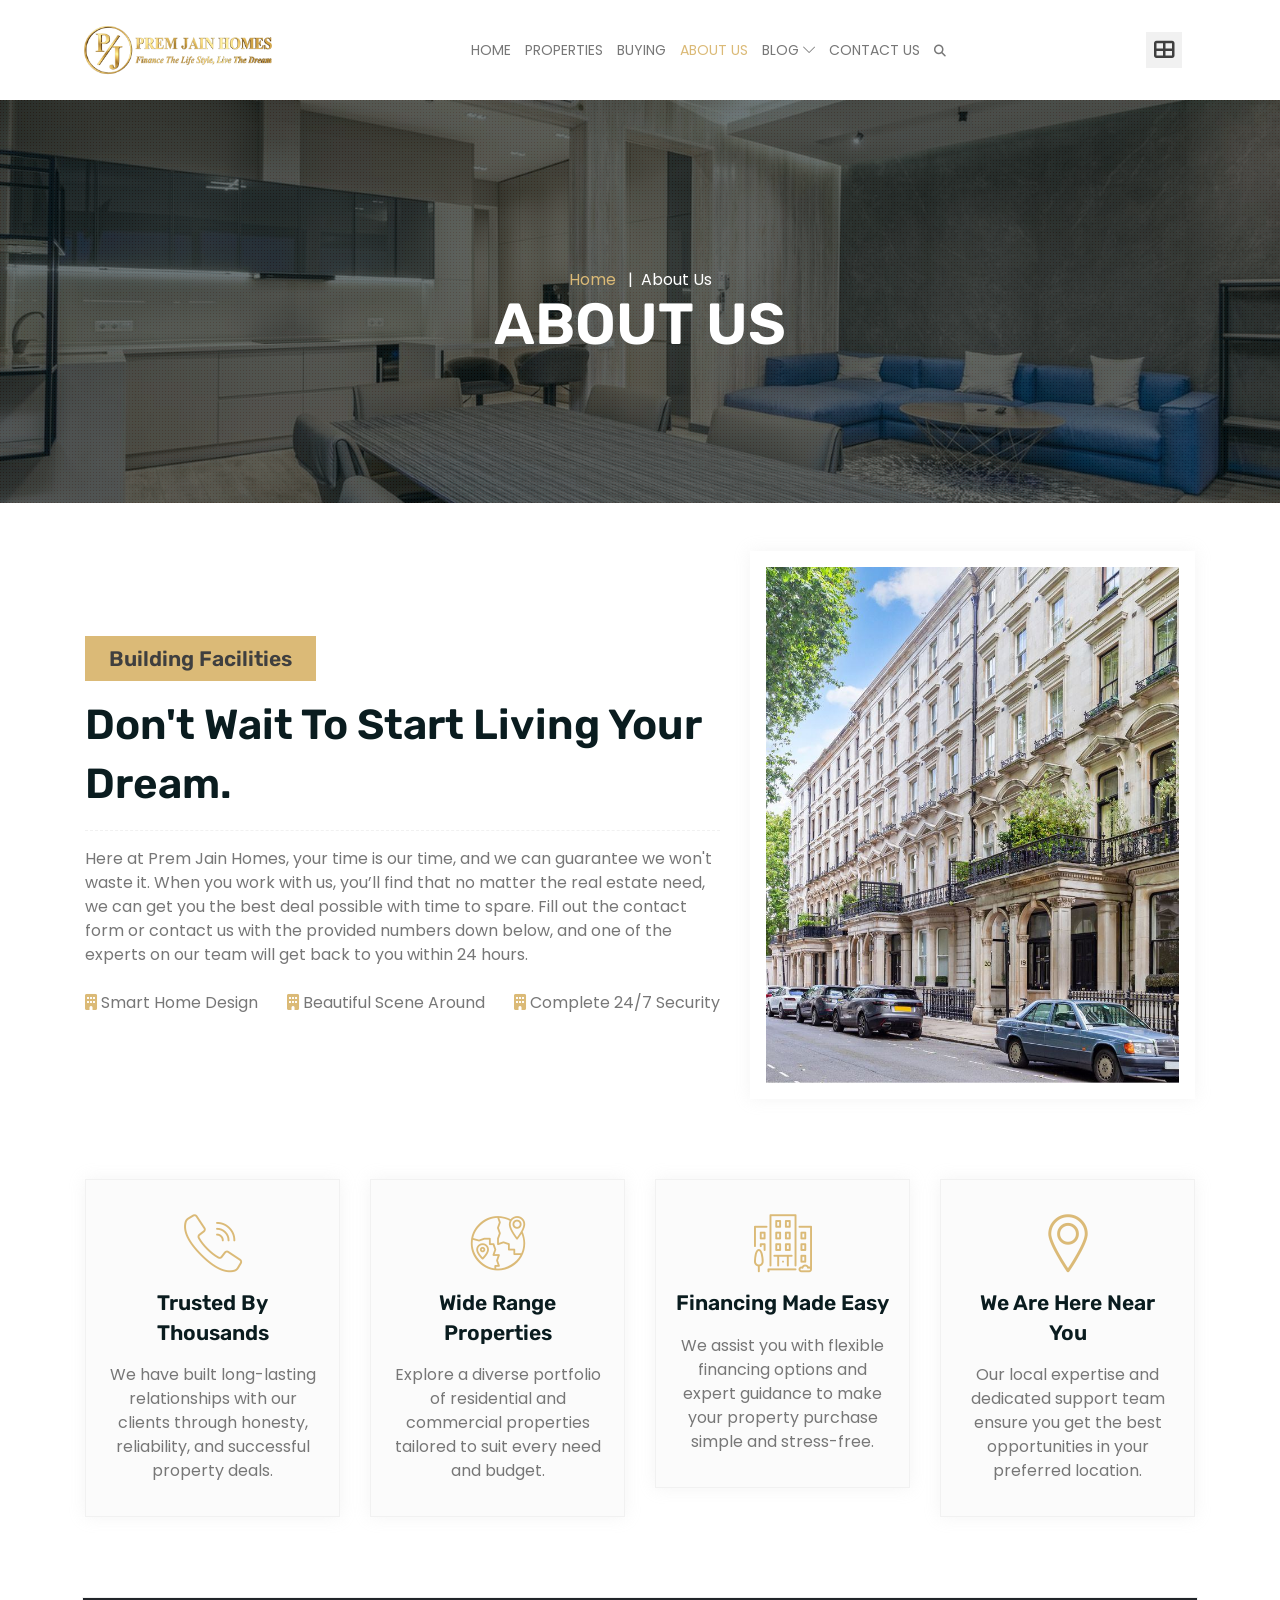
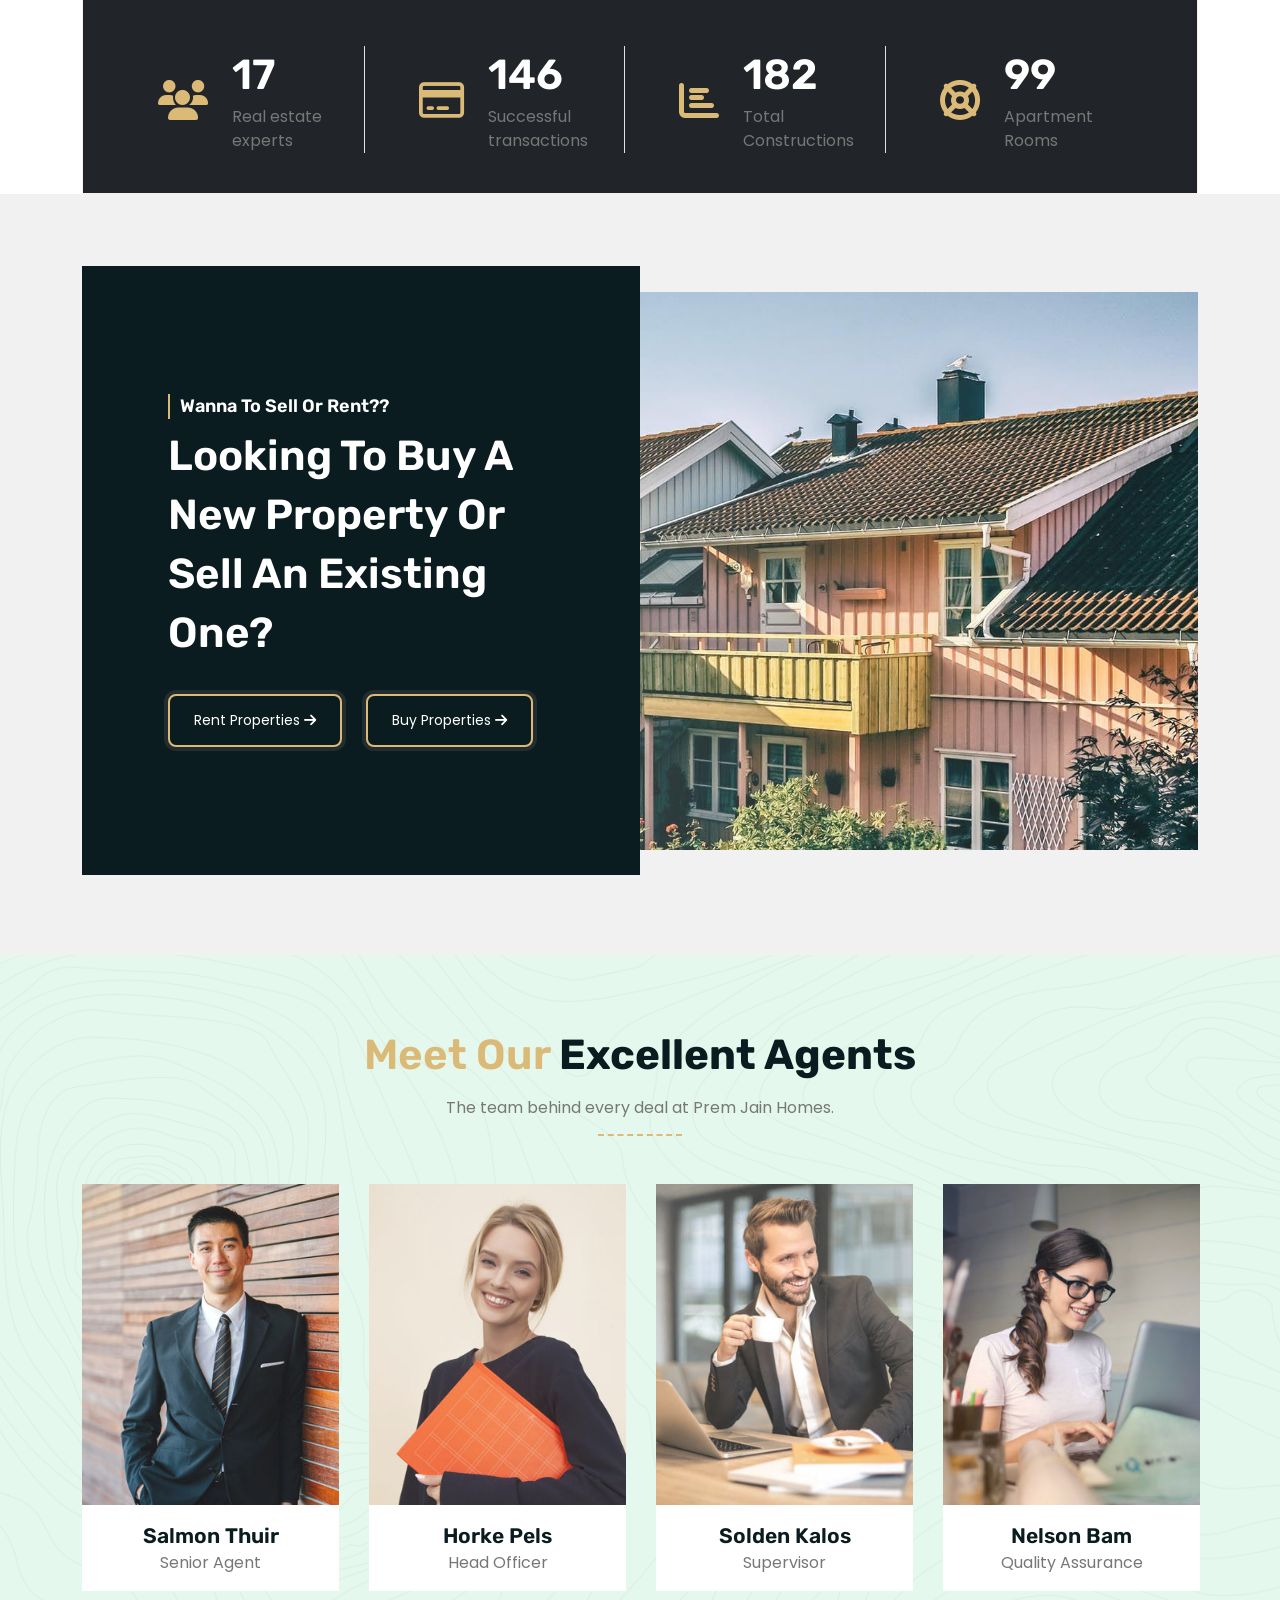
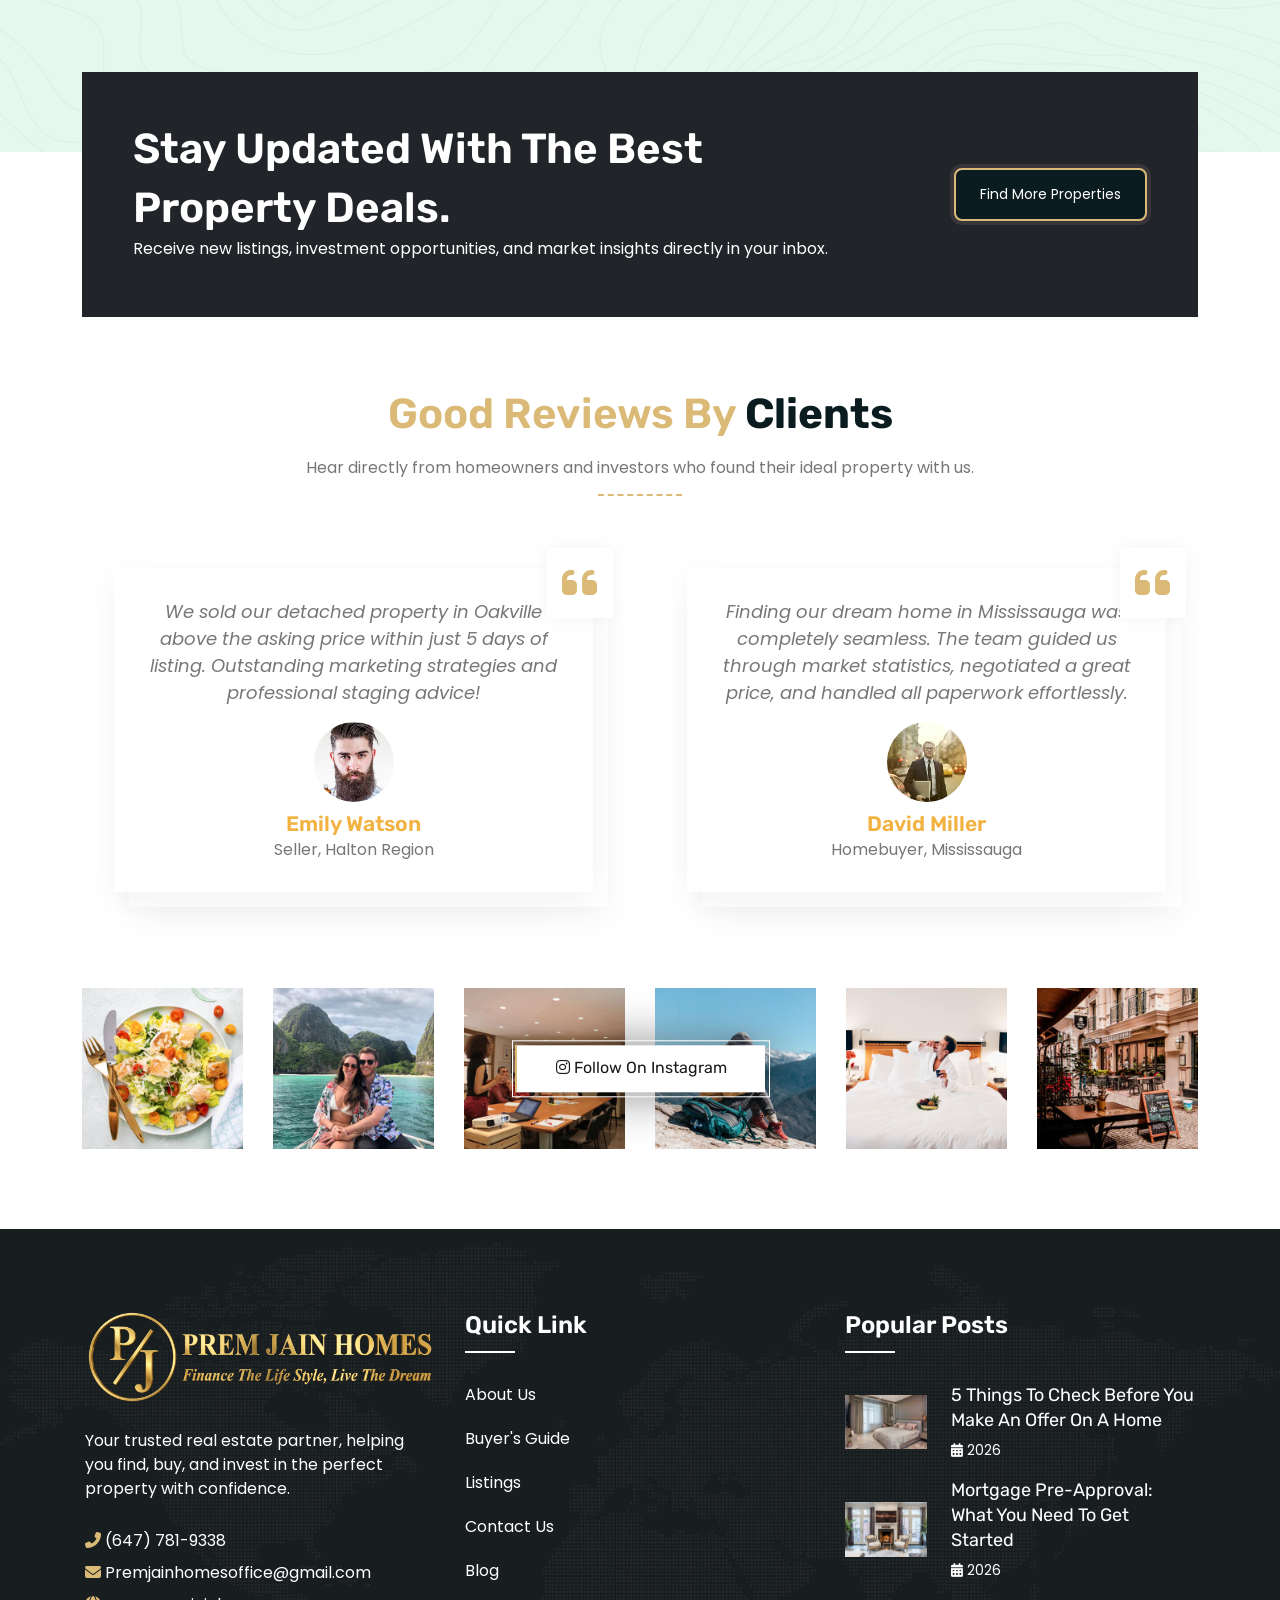
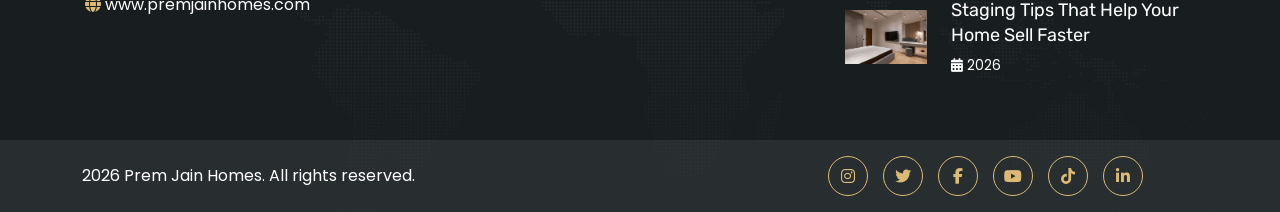
<file: about.html>
<!DOCTYPE html>
<html xmlns="http://www.w3.org/1999/xhtml" lang="zxx">

<head>

    <meta charset="UTF-8">
    <meta name="viewport" content="width=device-width, initial-scale=1">

    <title>About Us | Prem Jain Homes</title>
    <!-- Favicon -->
    <link rel="icon" type="image/png" sizes="32x32" href="images/favicon-32.png?v=2">
    <link rel="shortcut icon" type="image/png" href="images/favicon.png?v=2">
    <link rel="apple-touch-icon" sizes="180x180" href="images/apple-touch-icon.png?v=2">
    <!-- Bootstrap core CSS -->
    <link href="css/bootstrap.min.css" rel="stylesheet" type="text/css">
    <!--Custom CSS-->
    <link href="css/style.css" rel="stylesheet" type="text/css">
    <!--Plugin CSS-->
    <link href="css/plugin.css" rel="stylesheet" type="text/css">
    <!--Flaticons CSS-->
    <link href="fonts/flaticon.css" rel="stylesheet" type="text/css">
    <!--Font Awesome-->
    <link rel="stylesheet" href="https://cdnjs.cloudflare.com/ajax/libs/font-awesome/6.5.0/css/all.min.css">
    <link rel="stylesheet" href="https://cdnjs.cloudflare.com/ajax/libs/font-awesome/6.5.0/css/v4-shims.min.css">
    <link rel="stylesheet" href="fonts/line-icons.css" type="text/css">
</head>

<body>

    <!-- Preloader -->
    <div id="preloader">
        <div id="status"></div>
    </div>
    <!-- Preloader Ends -->

   <!-- header starts -->
    <header class="main_header_area">
        <!-- Navigation Bar -->
        <div class="header_menu" id="header_menu">
            <nav class="navbar navbar-default">
                <div class="container">
                    <div class="navbar-flex d-flex align-items-center justify-content-between w-100 pb-3 pt-3">
                        <!-- Brand and toggle get grouped for better mobile display -->
                        <div class="navbar-header">
                            <a class="navbar-brand" href="index.html">
                                <img src="images/Prem jain-logos-navbar.webp" alt="image"
                                    style="width: 240px; height: auto;">
                            </a>
                        </div>
                        <!-- Collect the nav links, forms, and other content for toggling -->
                        <div class="navbar-collapse1 d-flex align-items-center" id="bs-example-navbar-collapse-1">
                            <ul class="nav navbar-nav" id="responsive-menu">
                                <li class="dropdown submenu">
                                    <a href="index.html" class="dropdown-toggle" data-toggle="dropdown" role="button"
                                        aria-haspopup="true" aria-expanded="false">Home</a>
                                </li>
                                <li class="submenu dropdown">
                                    <a href="#" class="dropdown-toggle" data-toggle="dropdown" role="button"
                                        aria-haspopup="true" aria-expanded="false">Properties</a>
                                    <ul class="dropdown-menu">
                                        <li><a href="all-listing.html">Active Listings</a></li>
                                    </ul>
                                </li>

                                <li class="submenu dropdown">
                                    <a href="#" class="dropdown-toggle" data-toggle="dropdown" role="button"
                                        aria-haspopup="true" aria-expanded="false">Buying</a>
                                    <ul class="dropdown-menu">
                                        <li><a href="buyers-guide.html">Buyer's Guide</a></li>
                                    </ul>
                                </li>
                                <li class="active"><a href="about.html">About Us</a></li>

                                    

                                <li class="submenu dropdown">
                                    <a href="#" class="dropdown-toggle" data-toggle="dropdown" role="button"
                                        aria-haspopup="true" aria-expanded="false">Blog <i class="icon-arrow-down"
                                            aria-hidden="true"></i></a>
                                    <ul class="dropdown-menu">
                                        <li class="submenu dropdown">
                                            <a href="#" class="dropdown-toggle" data-toggle="dropdown" role="button"
                                                aria-haspopup="true" aria-expanded="false">Blog Grid<i
                                                    class="fa fa-angle-right" aria-hidden="true"></i></a>
                                            <ul class="dropdown-menu">
                                                <li><a href="blogs.html">Blog Grid 1</a></li>
                                                <li><a href="blogs.html">Blog Grid 2</a></li>
                                                <li><a href="blogs.html">Blog Grid 3</a></li>
                                            </ul>
                                        </li>
                                        <li class="submenu dropdown">
                                            <a href="#" class="dropdown-toggle" data-toggle="dropdown" role="button"
                                                aria-haspopup="true" aria-expanded="false">Blog List<i
                                                    class="fa fa-angle-right" aria-hidden="true"></i></a>
                                            <ul class="dropdown-menu">
                                                <li><a href="blogs.html">Blog List 1</a></li>
                                                <li><a href="blogs.html">Blog List 2</a></li>
                                                <li><a href="blogs.html">Blog List 3</a></li>
                                            </ul>
                                        </li>
                                        <li class="submenu dropdown">
                                            <a href="#" class="dropdown-toggle" data-toggle="dropdown" role="button"
                                                aria-haspopup="true" aria-expanded="false">Blog Single<i
                                                    class="fa fa-angle-right" aria-hidden="true"></i></a>
                                            <ul class="dropdown-menu">
                                                <li><a href="blogs.html">Blog Single 1</a></li>
                                                <li><a href="blogs.html">Blog Single 2</a></li>
                                                <li><a href="blogs.html">Blog Single 3</a></li>
                                            </ul>
                                        </li>
                                    </ul>
                                </li>
                                <li><a href="contact.html">Contact Us</a></li>
                                <li class="search-main"><a href="#search1" class="mt_search"><i
                                            class="fa fa-search"></i></a></li>
                            </ul>
                        </div><!-- /.navbar-collapse -->
                        <div class="register-login d-flex align-items-center">
                            <!-- <a href="#" data-bs-toggle="modal" data-bs-target="#exampleModal" class="me-2">
                                <i class="fa fa-user"></i> Login/Register
                            </a> -->
                            <div class="header_sidemenu me-3">
                                <div class="mhead">
                                    <span class="menu-ham">
                                        <a href="#" class="cart-icon d-flex align-items-center ms-1"><i
                                                class="fa fa-th-large fs-5 black bg-grey p-2"></i></a>
                                    </span>
                                </div>
                            </div>
                        </div>

                        <div id="slicknav-mobile"></div>
                    </div>
                </div><!-- /.container-fluid -->
            </nav>
        </div>
        <!-- Navigation Bar Ends -->
    </header>
    <!-- header ends -->

    <!-- BreadCrumb Starts -->
    <section class="breadcrumb-main pb-20 pt-20" style="background-image: url(images/bg/bg2.jpg);">
        <div class="breadcrumb-outer">
            <div class="container">
                <div class="breadcrumb-content d-md-flex align-items-center pt-6">
                    <h1 class="mb-0">About Us</h1>
                    <nav aria-label="breadcrumb">
                        <ul class="breadcrumb">
                            <li class="breadcrumb-item"><a href="index.html">Home</a></li>
                            <li class="breadcrumb-item active" aria-current="page">About Us</li>
                        </ul>
                    </nav>
                </div>
            </div>
        </div>
        <div class="dot-overlay"></div>
    </section>
    <!-- BreadCrumb Ends -->



    <!--About Us Section -->
    <section class="about-us bg-white pb-6 pt-6">
        <div class="container">

            <div class="about-image-box">
                <div class="row d-flex align-items-center justify-content-between">
                    <div class="col-lg-7 col-sm-12 mb-4">
                        <div class="about-content text-center text-lg-start">
                            <h4 class="bg-gold black px-4 py-1 d-inline-block" style="background-color: #dbba77;">
                                Building Facilities</h4>
                            <h2 class="border-b mb-2 pb-2">Don't wait to start living your dream.</h2>
                            <p class="mb-0">Here at Prem Jain Homes, your time is our time, and we can guarantee we
                                won't waste it.
                                When you work with us, you’ll find that no matter the real estate need, we can get you
                                the best deal
                                possible with time to spare. Fill out the contact form or contact us with the provided
                                numbers down below,
                                and one of the experts on our team will get back to you within 24 hours.</p>
                                <br>
                                <div class="about-listing">
                                <ul class="d-flex justify-content-between">
                                    <li><i class="fa fa-building theme"></i> Smart Home Design</li>
                                    <li><i class="fa fa-building theme"></i> Beautiful Scene Around</li>
                                    <li><i class="fa fa-building theme"></i> Complete 24/7 Security</li>
                                </ul>
                            </div>
                        </div>
                    </div>
                    <div class="col-lg-5 col-sm-12 mb-4">
                        <div class="about-image p-3 box-shadow position-relative">
                            <img src="images/About section.jpg" alt="" class="w-100">
                            <div class="video-button text-center">
                                <div class="call-button text-center">
                                </div>
                            </div>
                        </div>
                    </div>
                </div>
            </div>

        </div>
    </section>
    <!-- about-us ends -->

    <!-- about-us starts -->
    <section class="about-us bg-white pb-6 pt-0">
        <div class="container">
             <!-- why us starts -->
            <div class="why-us">
                <div class="why-us-box">
                    <div class="row">
                        <div class="col-lg-3 col-md-6 col-sm-6 mb-4">
                            <div class="why-us-item text-center bg-lgrey">
                                <div class="why-us-icon">
                                    <i class="flaticon-call themeicon3"></i>
                                </div>
                                <div class="why-us-content">
                                    <h4><a href="about.html">Trusted By Thousands</a></h4>
                                    <p class="mb-0">We have built long-lasting relationships with our clients through
                                        honesty, reliability, and successful property deals.</p>
                                </div>
                            </div>
                        </div>
                        <div class="col-lg-3 col-md-6 col-sm-6 mb-4">
                            <div class="why-us-item text-center bg-lgrey">
                                <div class="why-us-icon">
                                    <i class="flaticon-global themeicon3"></i>
                                </div>
                                <div class="why-us-content">
                                    <h4><a href="about.html">Wide Range Properties</a></h4>
                                    <p class="mb-0">Explore a diverse portfolio of residential and commercial properties
                                        tailored to suit every need and budget.</p>
                                </div>
                            </div>
                        </div>
                        <div class="col-lg-3 col-md-6 col-sm-6 mb-4">
                            <div class="why-us-item text-center bg-lgrey">
                                <div class="why-us-icon">
                                    <i class="flaticon-building themeicon3"></i>
                                </div>
                                <div class="why-us-content">
                                    <h4><a href="about.html">Financing Made Easy</a></h4>
                                    <p class="mb-0">We assist you with flexible financing options and expert guidance to
                                        make your property purchase simple and stress-free.</p>
                                </div>
                            </div>
                        </div>

                        <div class="col-lg-3 col-md-6 col-sm-6 mb-4">
                            <div class="why-us-item text-center bg-lgrey">
                                <div class="why-us-icon">
                                    <i class="flaticon-location-pin themeicon3"></i>
                                </div>
                                <div class="why-us-content">
                                    <h4><a href="about.html">We are here near you</a></h4>
                                    <p class="mb-0">Our local expertise and dedicated support team ensure you get the
                                        best opportunities in your preferred location.</p>
                                </div>
                            </div>
                        </div>
                    </div>
                </div>
            </div>
            <!-- why us ends -->
        </div>
    </section>
    <!-- about-us ends -->

     <!-- Counter -->
    <section class="counter-main pb-0 pt-0">
        <div class="container">
            <div class="counter text-center bg-dark p-5 pb-1 border">
                <div class="row">
                    <div class="col-lg-3 col-md-6 col-sm-6 mb-4">
                        <div class="counter-item d-flex align-items-center text-start border-end px-4">
                            <i class="fa fa-users themeicon3 me-4"></i>
                            <div class="counter-content">
                                <h3 class="value mb-0 text-white">60</h3>
                                <span class="m-0">Real estate experts</span>
                            </div>
                        </div>
                    </div>

                    <div class="col-lg-3 col-md-6 col-sm-6 mb-4">
                        <div class="counter-item d-flex align-items-center text-start border-end px-4">
                            <i class="fa fa-credit-card themeicon3 me-4"></i>
                            <div class="counter-content">
                                <h3 class="value mb-0 text-white">500</h3>
                                <span class="m-0">Successful transactions</span>
                            </div>
                        </div>
                    </div>

                    <div class="col-lg-3 col-md-6 col-sm-6 mb-4">
                        <div class="counter-item d-flex align-items-center text-start border-end px-4">
                            <i class="fa fa-chart-bar themeicon3 me-4"></i>
                            <div class="counter-content">
                                <h3 class="value mb-0 text-white">624</h3>
                                <span class="m-0">Total Constructions</span>
                            </div>
                        </div>
                    </div>

                    <div class="col-lg-3 col-md-6 col-sm-6 mb-4">
                        <div class="counter-item d-flex align-items-center text-start px-4">
                            <i class="fa fa-support themeicon3 me-4"></i>
                            <div class="counter-content">
                                <h3 class="value mb-0 text-white">340</h3>
                                <span class="m-0">Apartment Rooms</span>
                            </div>
                        </div>
                    </div>

                </div>
            </div>
        </div>
    </section>
    <!-- End Counter -->

    <!-- Discount action starts -->
    <section class="discount-action bg-grey">
        <div class="container">
            <div class="call-banner" style="background-image: url(images/bg/bg1.jpg);">
                <div class="row d-flex align-items-center">
                    <div class="col-lg-6 col-md-8 p-0">
                        <div class="call-banner-inner bg-theme1">
                            <div class="trend-content-main">
                                <div class="trend-content p-5">
                                    <h5 class="mb-1 white">Wanna to Sell Or Rent??</h5>
                                    <h2 class="mb-4 white">Looking to Buy a New Property or Sell an Existing One?</h2>
                                    <div class="section-btns d-flex align-items-center">
                                        <a href="all-listing.html" class="nir-btn me-4">Rent Properties <i
                                                class="fa fa-arrow-right white pl-1"></i></a>
                                        <a href="all-listing.html" class="nir-btn">Buy Properties <i
                                                class="fa fa-arrow-right white pl-1"></i></a>
                                    </div>
                                </div>
                            </div>
                        </div>
                    </div>
                    <div class="col-lg-6 col-md-4 p-0"></div>
                </div>
            </div>
        </div>
    </section>
    <!-- Discount action Ends -->

    <!-- our teams starts -->
    <section class="our-team" style="background-image: url(images/shape-1.png);">
        <div class="container">
            <div class="section-title mb-6 pb-1 w-75 text-center mx-auto">
                <h2 class="m-0">Meet Our <span>Excellent Agents</span></h2>
                <p>The team behind every deal at Prem Jain Homes.</p>
            </div>
            <div class="team-main">
                <div class="row shop-slider">
                    <div class="col-lg-3 col-md-6 col-sm-12 mb-4">
                        <div class="team-list">
                            <div class="team-image">
                                <img src="images/team/img1.jpg" alt="team">
                            </div>
                            <div class="team-content text-center p-3 bg-white">
                                <h4 class="mb-0">Salmon Thuir</h4>
                                <p class="mb-0">Senior Agent</p>
                            </div>
                        </div>
                    </div>

                    <div class="col-lg-3 col-md-6 col-sm-12 mb-4">
                        <div class="team-list">
                            <div class="team-image">
                                <img src="images/team/img2.jpg" alt="team">
                            </div>
                            <div class="team-content text-center p-3 bg-white">
                                <h4 class="mb-0">Horke Pels</h4>
                                <p class="mb-0">Head Officer</p>
                            </div>
                        </div>
                    </div>

                    <div class="col-lg-3 col-md-6 col-sm-12 mb-4">
                        <div class="team-list">
                            <div class="team-image">
                                <img src="images/team/img4.jpg" alt="team">
                            </div>
                            <div class="team-content text-center p-3 bg-white">
                                <h4 class="mb-0">Solden kalos</h4>
                                <p class="mb-0">Supervisor</p>
                            </div>
                        </div>
                    </div>

                    <div class="col-lg-3 col-md-6 col-sm-12 mb-4">
                        <div class="team-list">
                            <div class="team-image">
                                <img src="images/team/img3.jpg" alt="team">
                            </div>
                            <div class="team-content text-center p-3 bg-white">
                                <h4 class="mb-0">Nelson Bam</h4>
                                <p class="mb-0">Quality Assurance</p>
                            </div>
                        </div>
                    </div>

                    <div class="col-lg-3 col-md-6 col-sm-12 mb-4">
                        <div class="team-list">
                            <div class="team-image">
                                <img src="images/team/img5.jpg" alt="team">
                            </div>
                            <div class="team-content text-center bg-white p-3">
                                <h4 class="mb-0">Cacics Coold</h4>
                                <p class="mb-0">Property Consultant</p>
                            </div>
                        </div>
                    </div>
                </div>
            </div>
        </div>
    </section>
    <!-- our teams Ends -->

    <!-- content-line start -->
    <div class="content-line">
        <div class="container">
            <div class="content-line-inner bg-dark pb-6 pt-6 p-5">
                <div class="row d-md-flex align-items-center justify-content-between text-lg-start text-center">
                    <div class="col-lg-9">
                        <h2 class="mb-0 white">
                            Stay Updated with the Best Property Deals.
                        </h2>
                        <p class="white">Receive new listings, investment opportunities, and market insights directly in your inbox.</p>
                    </div>
                    <div class="col-lg-3">
                        <a href="all-listing.html" class="nir-btn-black float-lg-end float-none">Find More
                            Properties</a>
                    </div>
                </div>
            </div>
        </div>
    </div>
    <!-- content-line ends -->

    <!-- testomonial start -->
    <section class="testimonial pb-6">
        <div class="container">
            <div class="section-title mb-4 pb-1 w-75 mx-auto text-center">
                <h2 class="m-0">Good Reviews By <span>Clients</span></h2>
                <p>Hear directly from homeowners and investors who found their ideal property with us.</p>
            </div>
            <div class="row review-slider">
                <div class="col-sm-4 item">
                    <div class="testimonial-item1 text-center">
                        <div class="details">
                            <p class="m-0">We sold our detached property in Oakville above the asking price within
                                just 5 days of listing. Outstanding marketing strategies and professional staging
                                advice!</p>
                        </div>
                        <div class="author-info mt-2">
                            <a href="#"><img src="images/testimonial/img1.jpg" alt=""></a>
                            <div class="author-title">
                                <h4 class="m-0 theme2">Emily Watson</h4>
                                <span>Seller, Halton Region</span>
                            </div>
                        </div>
                        <i class="fa fa-quote-left mb-2"></i>
                    </div>
                </div>
                <div class="col-sm-4 item">
                    <div class="testimonial-item1 text-center">
                        <div class="details">
                            <p class="m-0">Finding our dream home in Mississauga was completely seamless. The team
                                guided us through market statistics, negotiated a great price, and handled all
                                paperwork effortlessly.</p>
                        </div>
                        <div class="author-info mt-2">
                            <a href="#"><img src="images/testimonial/img2.jpg" alt=""></a>
                            <div class="author-title">
                                <h4 class="m-0 theme2">David Miller</h4>
                                <span>Homebuyer, Mississauga</span>
                            </div>
                        </div>
                        <i class="fa fa-quote-left mb-2"></i>
                    </div>
                </div>
                <div class="col-sm-4 item">
                    <div class="testimonial-item1 text-center">
                        <div class="details">
                            <p class="m-0">As a real estate investor in the GTA, accurate market insight is crucial.
                                Their team helped me secure two high-yield pre-construction condo units in Downtown
                                Toronto.</p>
                        </div>
                        <div class="author-info mt-2">
                            <a href="#"><img src="images/testimonial/img3.jpg" alt=""></a>
                            <div class="author-title">
                                <h4 class="m-0 theme2">Marcus Chen</h4>
                                <span>Property Investor, Toronto</span>
                            </div>
                        </div>
                        <i class="fa fa-quote-left mb-2"></i>
                    </div>
                </div>
            </div>
        </div>
    </section>
    <!-- testimonial ends -->

    <!-- Instagram starts -->
    <section class="insta-main pt-0">
        <div class="container">
            <div class="insta-inner">
                <div class="follow-button">
                    <h5 class="m-0"><i class="fab fa-instagram"></i> Follow on Instagram</h5>
                </div>
                <div class="row attract-slider">
                    <div class="col-md-3 col-sm-6">
                        <div class="insta-image">
                            <a href="about.html"><img src="images/insta/ins-3.jpg" alt="insta"></a>
                        </div>
                    </div>
                    <div class="col-md-3 col-sm-6">
                        <div class="insta-image">
                            <a href="about.html"><img src="images/insta/ins-4.jpg" alt="insta"></a>
                        </div>
                    </div>
                    <div class="col-md-3 col-sm-6">
                        <div class="insta-image">
                            <a href="about.html"><img src="images/insta/ins-5.jpg" alt="insta"></a>
                        </div>
                    </div>
                    <div class="col-md-3 col-sm-6">
                        <div class="insta-image">
                            <a href="about.html"><img src="images/insta/ins-1.jpg" alt="insta"></a>
                        </div>
                    </div>
                    <div class="col-md-3 col-sm-6">
                        <div class="insta-image">
                            <a href="about.html"><img src="images/insta/ins-7.jpg" alt="insta"></a>
                        </div>
                    </div>
                    <div class="col-md-3 col-sm-6">
                        <div class="insta-image">
                            <a href="about.html"><img src="images/insta/ins-8.jpg" alt="insta"></a>
                        </div>
                    </div>
                    <div class="col-md-3 col-sm-6">
                        <div class="insta-image">
                            <a href="about.html"><img src="images/insta/ins-2.jpg" alt="insta"></a>
                        </div>
                    </div>
                    <div class="col-md-3 col-sm-6">
                        <div class="insta-image">
                            <a href="about.html"><img src="images/insta/ins-6.jpg" alt="insta"></a>
                        </div>
                    </div>
                    <div class="col-md-3 col-sm-6">
                        <div class="insta-image">
                            <a href="about.html"><img src="images/insta/ins-9.jpg" alt="insta"></a>
                        </div>
                    </div>
                </div>
            </div>
        </div>
    </section>
    <!-- Instagram ends -->

    <!-- footer starts -->
    <footer class="pt-10 footermain">
        <div class="footer-upper pb-4">
            <div class="container">
                <div class="row">
                    <div class="col-lg-4 col-md-6 col-sm-12 mb-4">
                        <div class="footer-about">
                            <img src="images/Prem jain-logos-navbar.webp" alt="">
                            <p class="mt-3 mb-3 white">
                                Your trusted real estate partner, helping you find, buy,
                                and invest in the perfect property with confidence.
                            </p>
                            <ul>
                                <li class="white"><i class="fas fa-phone-alt themeicon3"></i> (647) 781-9338</li>
                                <li class="white"><i class="fas fa-envelope themeicon3"></i>
                                    Premjainhomesoffice@gmail.com</li>
                                <li class="white">
                                    <i class="fas fa-globe themeicon3"></i> www.premjainhomes.com
                                </li>
                            </ul>

                        </div>
                    </div>
                    <div class="col-lg-4 col-md-6 col-sm-12 mb-4">
                        <div class="footer-links">
                            <h3 class="white">Quick link</h3>
                            <ul>
                                <li><a href="about.html">About Us</a></li>
                                <li><a href="buyers-guide.html">Buyer's Guide</a></li>
                                <li><a href="all-listing.html">Listings</a></li>
                                <li><a href="contact.html">Contact Us</a></li>
                                <li><a href="blogs.html">Blog</a></li>
                            </ul>
                        </div>
                    </div>
                    <!-- <div class="col-lg-2 col-md-6 col-sm-12 mb-4">
                        <div class="footer-links">
                            <h3 class="white">Popular Tags</h3>
                            <div class="tagcloud">
                                <a class="tag-cloud-link bg-white black p-2 mb-1" href="blogs.html">Beautiful</a>
                                <a class="tag-cloud-link bg-white black p-2 mb-1" href="blogs.html">Public</a>
                                <a class="tag-cloud-link bg-white black p-2 mb-1" href="blogs.html">Technology</a>
                                <a class="tag-cloud-link bg-white black p-2 mb-1" href="blogs.html">Travel</a>
                                <a class="tag-cloud-link bg-white black p-2 mb-1"
                                    href="blogs.html">Entertainment</a>
                                <a class="tag-cloud-link bg-white black p-2 mb-1" href="blogs.html">Blog</a>
                                <a class="tag-cloud-link bg-white black p-2 mb-1" href="blogs.html">Sports </a>
                            </div>
                        </div>
                    </div> -->
                    <div class="col-lg-4 col-md-6 col-sm-12 mb-4">
                        <div class="footer-links">
                            <h3 class="white">Popular Posts</h3>
                            <div class="trend-main">
                                <div class="trend-item d-flex align-items-center mb-2">
                                    <div class="trend-image w-25 me-4">
                                        <img src="images/trending/trending4.jpg" alt="image">
                                    </div>
                                    <div class="trend-content-main w-75">
                                        <div class="trend-content">
                                            <h5 class="mb-1"><a href="blogs.html">5 Things To Check Before You Make An Offer On A
                                                    Home</a></h5>
                                            <div class="entry-meta">
                                                <div class="entry-metalist d-flex align-items-center">
                                                    <small><a href="blogs.html" class="white"><i
                                                                class="fa fa-calendar"></i> 2026</a></small>
                                                </div>
                                            </div>
                                        </div>
                                    </div>
                                </div>

                                <div class="trend-item d-flex align-items-center mb-2">
                                    <div class="trend-image w-25 me-4">
                                        <img src="images/trending/trending5.jpg" alt="image">
                                    </div>
                                    <div class="trend-content-main w-75">
                                        <div class="trend-content">
                                            <h5 class="mb-1"><a href="blogs.html">Mortgage Pre-Approval: What You Need To Get
                                                    Started</a></h5>
                                            <div class="entry-meta">
                                                <div class="entry-metalist d-flex align-items-center">
                                                    <small><a href="blogs.html" class="white"><i
                                                                class="fa fa-calendar"></i> 2026</a></small>
                                                </div>
                                            </div>
                                        </div>
                                    </div>
                                </div>

                                <div class="trend-item d-flex align-items-center">
                                    <div class="trend-image w-25 me-4">
                                        <img src="images/trending/trending6.jpg" alt="image">
                                    </div>
                                    <div class="trend-content-main w-75">
                                        <div class="trend-content">
                                            <h5 class="mb-1"><a href="blogs.html">Staging Tips That Help Your Home Sell
                                                    Faster</a></h5>
                                            <div class="entry-meta">
                                                <div class="entry-metalist d-flex align-items-center">
                                                    <small><a href="blogs.html" class="white"><i
                                                                class="fa fa-calendar"></i> 2026</a></small>
                                                </div>
                                            </div>
                                        </div>
                                    </div>
                                </div>
                            </div>
                        </div>
                    </div>
                </div>
            </div>
        </div>
        <div class="footer-copyright pt-2 pb-2">
            <div class="container">
                <div class="copyright-inner d-md-flex align-items-center justify-content-between">
                    <div class="copyright-text">
                        <p class="m-0 white">2026 Prem Jain Homes. All rights reserved.</p>
                    </div>
                    <div class="social-icons">
                        <a href="https://www.instagram.com/premjainhomes/" target="_blank"><i
                                class="fab fa-instagram"></i></a>
                        <a href="https://x.com/premjainhomes/" target="_blank"><i class="fab fa-twitter"></i></a>
                        <a href="https://www.facebook.com/prem.jain.555493" target="_blank"><i
                                class="fab fa-facebook-f"></i></a>
                        <a href="https://www.youtube.com/channel/UCQTUnbo5fzROyD5jlf4-PwA" target="_blank"><i
                                class="fab fa-youtube"></i></a>
                        <a href="https://www.tiktok.com/@premjainhomes" target="_blank"><svg class="tiktok-svg-icon" viewBox="0 0 448 512" width="1em" height="1em" fill="currentColor" xmlns="http://www.w3.org/2000/svg" style="vertical-align:-0.125em;"><path d="M448,209.91a210.06,210.06,0,0,1-122.77-39.25V349.38A162.55,162.55,0,1,1,185,188.31V278.2a74.62,74.62,0,1,0,52.23,71.18V0l88,0a121.18,121.18,0,0,0,1.86,22.17h0A122.18,122.18,0,0,0,381,102.39a121.43,121.43,0,0,0,67,20.14Z"/></svg></a>
                        <a href="https://www.linkedin.com/in/prem-jain-472206265/?_l=en_US" target="_blank"><i
                                class="fab fa-linkedin-in"></i></a>
                    </div>

                </div>
            </div>
        </div>
    </footer>
    <!-- footer ends -->

    <!-- Back to top start -->
    <div id="back-to-top">
        <a href="#"></a>
    </div>
    <!-- Back to top ends -->

    <!-- search popup -->
    <div id="search1">
        <button type="button" class="close">×</button>
        <form>
            <input type="search" value="" placeholder="type keyword(s) here" />
            <button type="submit" class="btn btn-primary">Search</button>
        </form>
    </div>

    <!-- login registration modal -->
    <div class="modal fade log-reg" id="exampleModal" tabindex="-1" aria-hidden="true">
        <div class="modal-dialog">
            <div class="modal-content">
                <div class="modal-body">
                    <div class="post-tabs">
                        <!-- tab navs -->
                        <ul class="nav nav-tabs nav-pills nav-fill" id="postsTab" role="tablist">
                            <li class="nav-item" role="presentation">
                                <button aria-controls="login" aria-selected="false" class="nav-link active"
                                    data-bs-target="#login" data-bs-toggle="tab" id="login-tab" role="tab"
                                    type="button">Login</button>
                            </li>
                            <li class="nav-item" role="presentation">
                                <button aria-controls="register" aria-selected="true" class="nav-link"
                                    data-bs-target="#register" data-bs-toggle="tab" id="register-tab" role="tab"
                                    type="button">Register</button>
                            </li>
                        </ul>
                        <!-- tab contents -->
                        <div class="tab-content blog-full" id="postsTabContent">
                            <!-- popular posts -->
                            <div aria-labelledby="login-tab" class="tab-pane fade active show" id="login"
                                role="tabpanel">
                                <div class="row">
                                    <div class="col-lg-6">
                                        <div class="blog-image">
                                            <a href="#"
                                                style="background-image: url(images/trending/trending5.jpg);"></a>
                                        </div>
                                    </div>
                                    <div class="col-lg-6">
                                        <h4 class="text-center border-b pb-2">Login</h4>
                                        <div class="log-reg-button d-flex align-items-center justify-content-between">
                                            <button type="submit" class="btn btn-fb">
                                                <i class="fab fa-facebook"></i> Login with Facebook
                                            </button>
                                            <button type="submit" class="btn btn-google">
                                                <i class="fab fa-google"></i> Login with Google
                                            </button>
                                        </div>
                                        <hr class="log-reg-hr position-relative my-4 overflow-visible">
                                        <form method="post" action="#" name="contactform" id="contactform">
                                            <div class="form-group mb-2">
                                                <input type="text" name="user_name" class="form-control" id="fname"
                                                    placeholder="User Name or Email Address">
                                            </div>
                                            <div class="form-group mb-2">
                                                <input type="password" name="password_name" class="form-control"
                                                    id="lpass" placeholder="Password">
                                            </div>
                                            <div class="form-group mb-2">
                                                <input type="checkbox" class="custom-control-input" id="exampleCheck">
                                                <label class="custom-control-label mb-0" for="exampleCheck1">Remember
                                                    me</label>
                                                <a class="float-end" href="#">Lost your password?</a>
                                            </div>
                                            <div class="comment-btn mb-2 pb-2 text-center border-b">
                                                <input type="submit" class="nir-btn w-100" id="submit" value="Login">
                                            </div>
                                            <p class="text-center">Don't have an account? <a href="#"
                                                    class="theme">Register</a></p>
                                        </form>
                                    </div>
                                </div>
                            </div>
                            <!-- Recent posts -->
                            <div aria-labelledby="register-tab" class="tab-pane fade" id="register" role="tabpanel">
                                <div class="row">
                                    <div class="col-lg-6">
                                        <div class="blog-image">
                                            <a href="#"
                                                style="background-image: url(images/trending/trending5.jpg);"></a>
                                        </div>
                                    </div>
                                    <div class="col-lg-6">
                                        <h4 class="text-center border-b pb-2">Register</h4>
                                        <div class="log-reg-button d-flex align-items-center justify-content-between">
                                            <button type="submit" class="btn btn-fb">
                                                <i class="fab fa-facebook"></i> Login with Facebook
                                            </button>
                                            <button type="submit" class="btn btn-google">
                                                <i class="fab fa-google"></i> Login with Google
                                            </button>
                                        </div>
                                        <hr class="log-reg-hr position-relative my-4 overflow-visible">
                                        <form method="post" action="#" name="contactform1" id="contactform1">
                                            <div class="form-group mb-2">
                                                <input type="text" name="user_name" class="form-control" id="fname1"
                                                    placeholder="User Name">
                                            </div>
                                            <div class="form-group mb-2">
                                                <input type="text" name="user_name" class="form-control" id="femail"
                                                    placeholder="Email Address">
                                            </div>
                                            <div class="form-group mb-2">
                                                <input type="password" name="password_name" class="form-control"
                                                    id="lpass1" placeholder="Password">
                                            </div>
                                            <div class="form-group mb-2">
                                                <input type="password" name="password_name" class="form-control"
                                                    id="lrepass" placeholder="Re-enter Password">
                                            </div>
                                            <div class="form-group mb-2 d-flex">
                                                <input type="checkbox" class="custom-control-input" id="exampleCheck1">
                                                <label class="custom-control-label mb-0 ms-1 lh-1" for="exampleCheck1">I
                                                    have read and accept the Terms and Privacy Policy?</label>
                                            </div>
                                            <div class="comment-btn mb-2 pb-2 text-center border-b">
                                                <input type="submit" class="nir-btn w-100" id="submit1"
                                                    value="Register">
                                            </div>
                                            <p class="text-center">Already have an account? <a href="#"
                                                    class="theme">Login</a></p>
                                        </form>
                                    </div>
                                </div>
                            </div>
                        </div>
                    </div>
                </div>
            </div>
        </div>
    </div>

    <!-- header side menu -->
    <div class="header_sidemenu">
        <div class="header_sidemenu_in">
            <div class="menu bg-navy py-5 px-4">
                <div class="close-menu">
                    <i class="fa fa-times white"></i>
                </div>
                <div class="m-contentmain">
                    <div class="m-contentmain">
                        <div class="m-logo mb-5">
                            <img src="images/logo-white.png" alt="m-logo">
                        </div>

                        <div class="content-box mb-5">
                            <h3 class="white">Get In Touch</h3>
                            <p class="white mb-2">Have a real estate question? Reach out and our team will get back to you within 24 hours.</p>
                            <a href="#" class="nir-btn">Consultation</a>
                        </div>

                        <div class="contact-info">
                            <h3 class="white">Contact Info</h3>
                            <ul>
                                <li class="white d-block mb-1"><i class="fa fa-map-marker-alt me-1"></i> 2654 Boardfish Road</li>
                                <li class="white d-block mb-1"><i class="fa fa-phone-alt me-1"></i>(647) 781-9338</li>
                                <li class="white d-block mb-1"><i
                                        class="fa fa-envelope-open me-1"></i>premjainhomesoffice@gmail.com</li>
                                <li class="white d-block"><i class="fa fa-clock me-1"></i> Week Days: 09.00 to 18.00
                                    Sunday: Closed</li>
                            </ul>
                        </div>
                    </div>
                </div>
            </div>
            <div class="overlay hide"></div>
        </div>
    </div>

    <!-- *Scripts* -->
    <script src="js/jquery-3.5.1.min.js"></script>
    <script src="js/bootstrap.min.js"></script>
    <script src="js/plugin.js"></script>
    <script src="js/main.js"></script>
    <script src="js/custom-nav.js"></script>
</body>

</html>
</file>
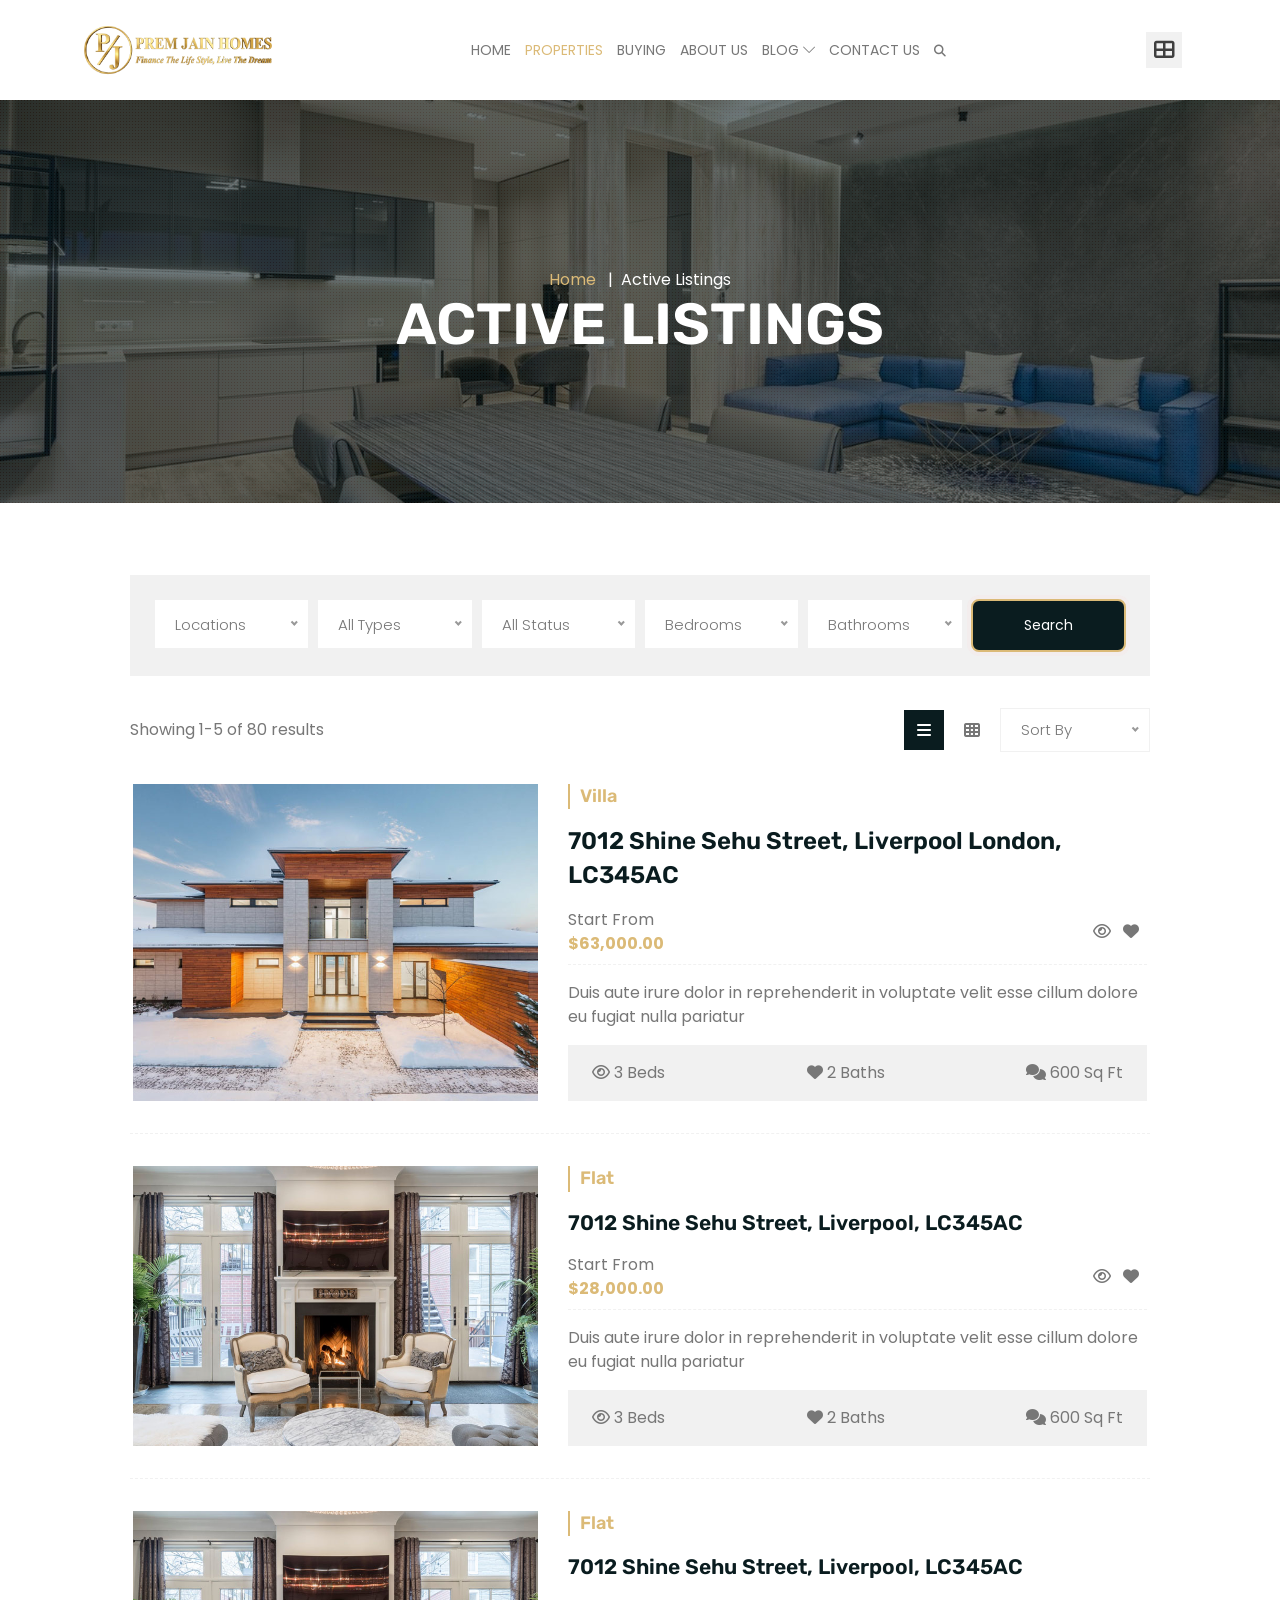
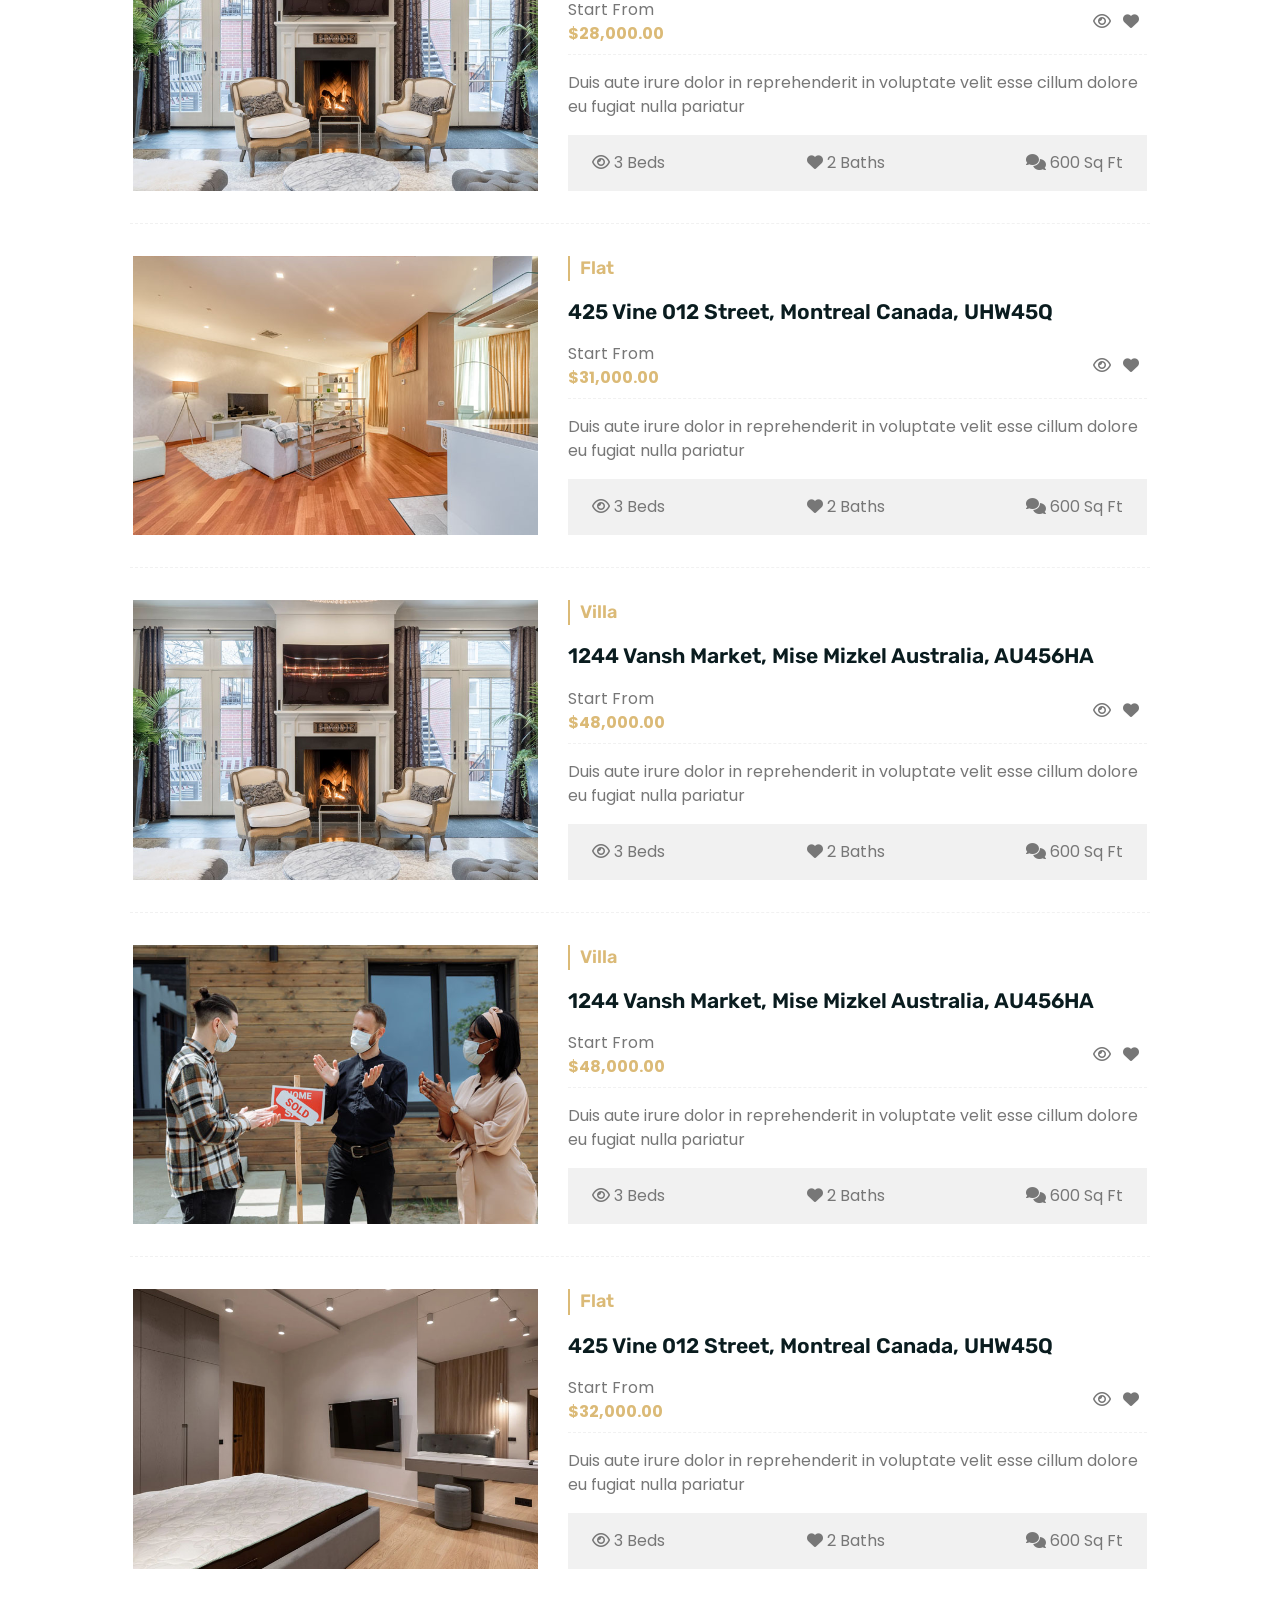
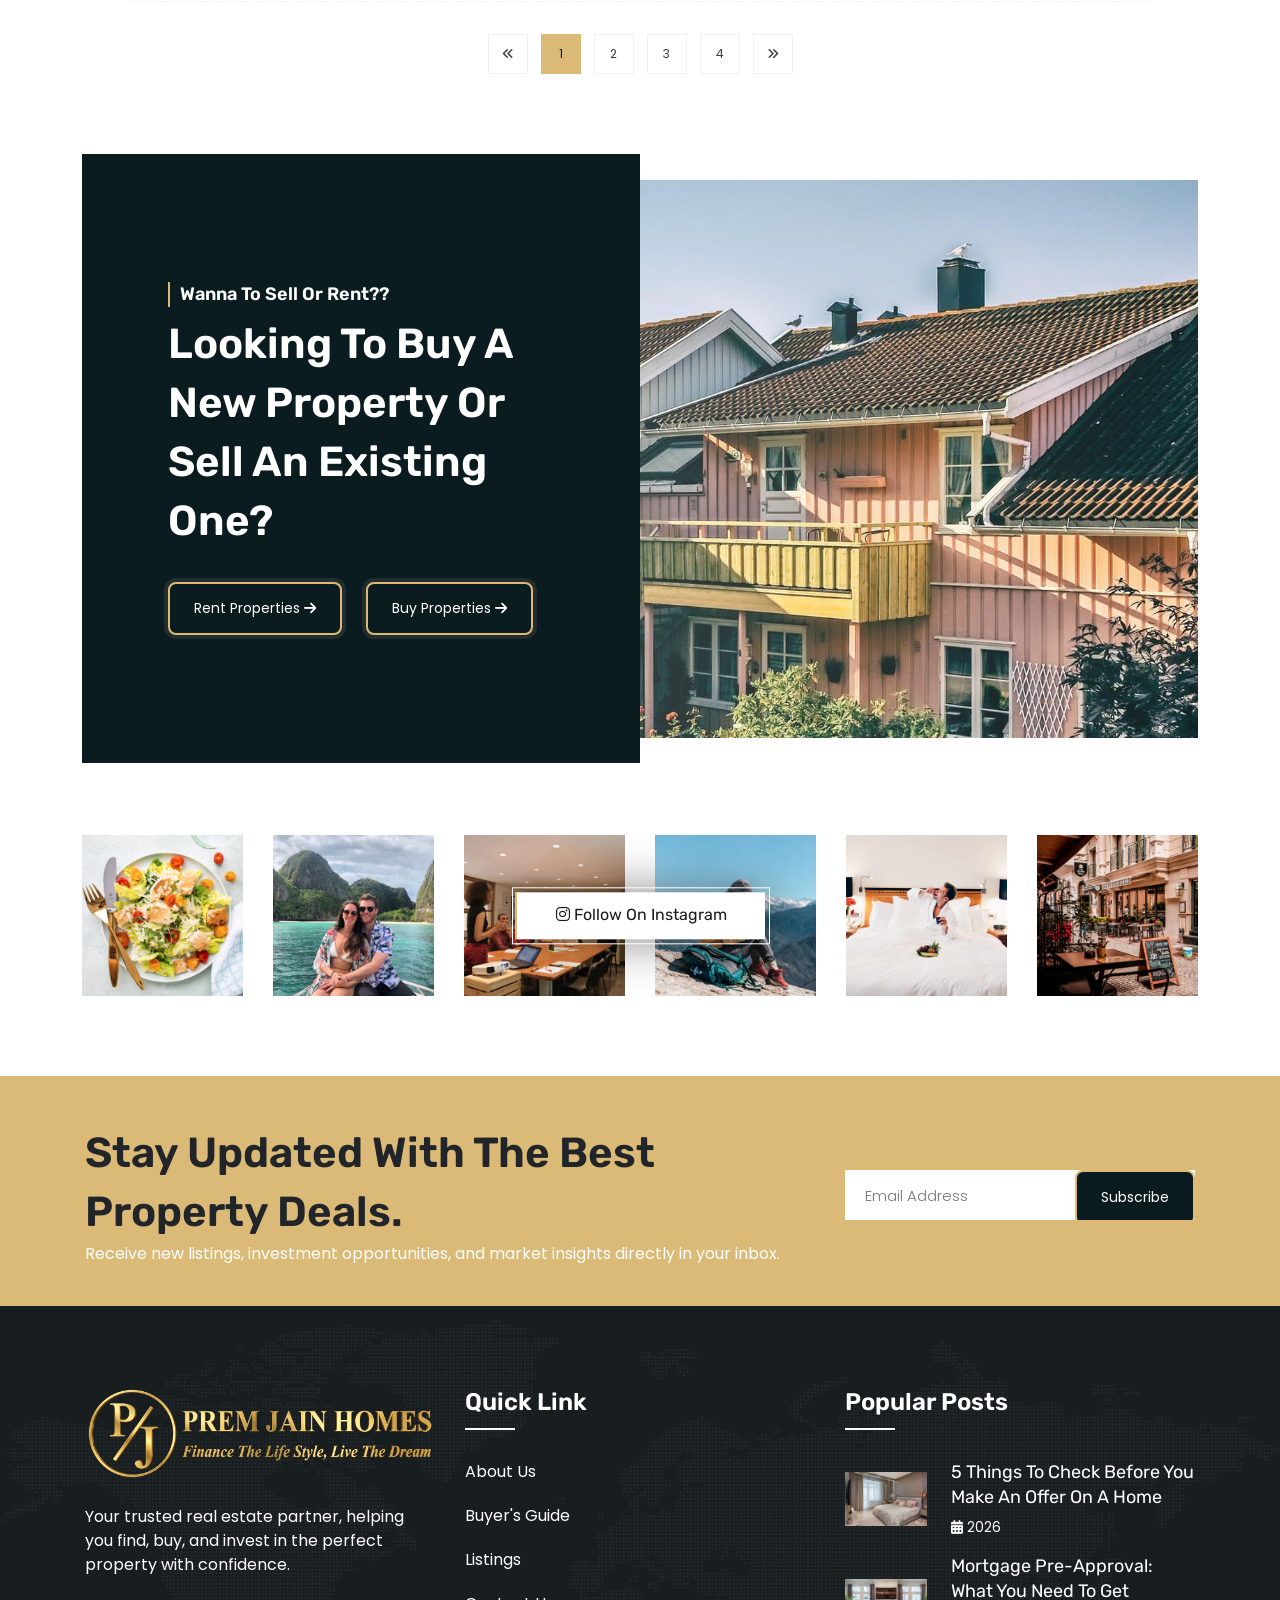
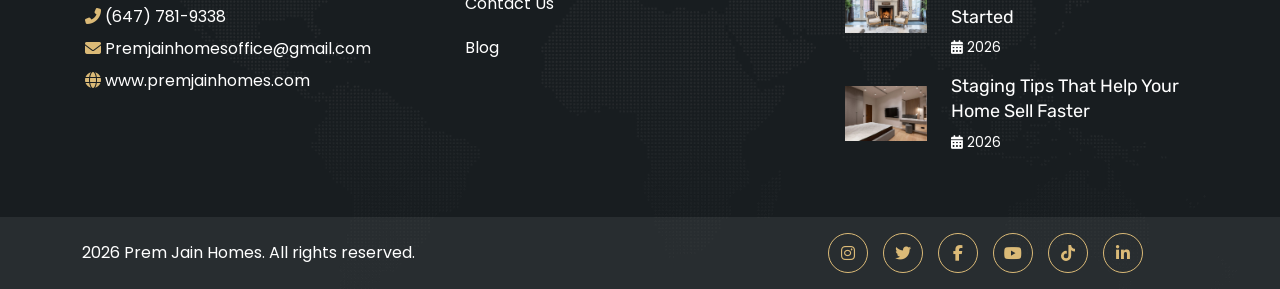
<file: all-listing.html>
<!DOCTYPE html>
<html xmlns="http://www.w3.org/1999/xhtml" lang="zxx">

<head>

    <meta charset="UTF-8">
    <meta name="viewport" content="width=device-width, initial-scale=1">

    <title>Listings | Prem Jain Homes</title>
    <!-- Favicon -->
    <link rel="icon" type="image/png" sizes="32x32" href="images/favicon-32.png?v=2">
    <link rel="shortcut icon" type="image/png" href="images/favicon.png?v=2">
    <link rel="apple-touch-icon" sizes="180x180" href="images/apple-touch-icon.png?v=2">
    <!-- Bootstrap core CSS -->
    <link href="css/bootstrap.min.css" rel="stylesheet" type="text/css">
    <!--Custom CSS-->
    <link href="css/style.css" rel="stylesheet" type="text/css">
    <!--Plugin CSS-->
    <link href="css/plugin.css" rel="stylesheet" type="text/css">
    <!--Flaticons CSS-->
    <link href="fonts/flaticon.css" rel="stylesheet" type="text/css">
    <!--Font Awesome-->
    <link rel="stylesheet" href="https://cdnjs.cloudflare.com/ajax/libs/font-awesome/6.5.0/css/all.min.css">
    <link rel="stylesheet" href="https://cdnjs.cloudflare.com/ajax/libs/font-awesome/6.5.0/css/v4-shims.min.css">
    <link rel="stylesheet" href="fonts/line-icons.css" type="text/css">
</head>

<body>

    <!-- Preloader -->
    <div id="preloader">
        <div id="status"></div>
    </div>
    <!-- Preloader Ends -->

   <!-- header starts -->
    <header class="main_header_area">
        <!-- Navigation Bar -->
        <div class="header_menu" id="header_menu">
            <nav class="navbar navbar-default">
                <div class="container">
                    <div class="navbar-flex d-flex align-items-center justify-content-between w-100 pb-3 pt-3">
                        <!-- Brand and toggle get grouped for better mobile display -->
                        <div class="navbar-header">
                            <a class="navbar-brand" href="index.html">
                                <img src="images/Prem jain-logos-navbar.webp" alt="image"
                                    style="width: 240px; height: auto;">
                            </a>
                        </div>
                        <!-- Collect the nav links, forms, and other content for toggling -->
                        <div class="navbar-collapse1 d-flex align-items-center" id="bs-example-navbar-collapse-1">
                            <ul class="nav navbar-nav" id="responsive-menu">
                                <li class="dropdown submenu">
                                    <a href="index.html" class="dropdown-toggle" data-toggle="dropdown" role="button"
                                        aria-haspopup="true" aria-expanded="false">Home</a>
                                </li>
                                <li class="submenu dropdown active">
                                    <a href="#" class="dropdown-toggle" data-toggle="dropdown" role="button"
                                        aria-haspopup="true" aria-expanded="false">Properties</a>
                                    <ul class="dropdown-menu">
                                        <li><a href="all-listing.html">Active Listings</a></li>
                                    </ul>
                                </li>

                                <li class="submenu dropdown">
                                    <a href="#" class="dropdown-toggle" data-toggle="dropdown" role="button"
                                        aria-haspopup="true" aria-expanded="false">Buying</a>
                                    <ul class="dropdown-menu">
                                        <li><a href="buyers-guide.html">Buyer's Guide</a></li>
                                    </ul>
                                </li>
                                <li><a href="about.html">About Us</a></li>

                                    

                                <li class="submenu dropdown">
                                    <a href="#" class="dropdown-toggle" data-toggle="dropdown" role="button"
                                        aria-haspopup="true" aria-expanded="false">Blog <i class="icon-arrow-down"
                                            aria-hidden="true"></i></a>
                                    <ul class="dropdown-menu">
                                        <li class="submenu dropdown">
                                            <a href="#" class="dropdown-toggle" data-toggle="dropdown" role="button"
                                                aria-haspopup="true" aria-expanded="false">Blog Grid<i
                                                    class="fa fa-angle-right" aria-hidden="true"></i></a>
                                            <ul class="dropdown-menu">
                                                <li><a href="blogs.html">Blog Grid 1</a></li>
                                                <li><a href="blogs.html">Blog Grid 2</a></li>
                                                <li><a href="blogs.html">Blog Grid 3</a></li>
                                            </ul>
                                        </li>
                                        <li class="submenu dropdown">
                                            <a href="#" class="dropdown-toggle" data-toggle="dropdown" role="button"
                                                aria-haspopup="true" aria-expanded="false">Blog List<i
                                                    class="fa fa-angle-right" aria-hidden="true"></i></a>
                                            <ul class="dropdown-menu">
                                                <li><a href="blogs.html">Blog List 1</a></li>
                                                <li><a href="blogs.html">Blog List 2</a></li>
                                                <li><a href="blogs.html">Blog List 3</a></li>
                                            </ul>
                                        </li>
                                        <li class="submenu dropdown">
                                            <a href="#" class="dropdown-toggle" data-toggle="dropdown" role="button"
                                                aria-haspopup="true" aria-expanded="false">Blog Single<i
                                                    class="fa fa-angle-right" aria-hidden="true"></i></a>
                                            <ul class="dropdown-menu">
                                                <li><a href="blogs.html">Blog Single 1</a></li>
                                                <li><a href="blogs.html">Blog Single 2</a></li>
                                                <li><a href="blogs.html">Blog Single 3</a></li>
                                            </ul>
                                        </li>
                                    </ul>
                                </li>
                                <li><a href="contact.html">Contact Us</a></li>
                                <li class="search-main"><a href="#search1" class="mt_search"><i
                                            class="fa fa-search"></i></a></li>
                            </ul>
                        </div><!-- /.navbar-collapse -->
                        <div class="register-login d-flex align-items-center">
                            <!-- <a href="#" data-bs-toggle="modal" data-bs-target="#exampleModal" class="me-2">
                                <i class="fa fa-user"></i> Login/Register
                            </a> -->
                            <div class="header_sidemenu me-3">
                                <div class="mhead">
                                    <span class="menu-ham">
                                        <a href="#" class="cart-icon d-flex align-items-center ms-1"><i
                                                class="fa fa-th-large fs-5 black bg-grey p-2"></i></a>
                                    </span>
                                </div>
                            </div>
                        </div>

                        <div id="slicknav-mobile"></div>
                    </div>
                </div><!-- /.container-fluid -->
            </nav>
        </div>
        <!-- Navigation Bar Ends -->
    </header>
    <!-- header ends -->

    <!-- BreadCrumb Starts -->
    <section class="breadcrumb-main pb-20 pt-20" style="background-image: url(images/bg/bg2.jpg);">
        <div class="breadcrumb-outer">
            <div class="container">
                <div class="breadcrumb-content d-md-flex align-items-center pt-6">
                    <h1 class="mb-0">Active Listings</h1>
                    <nav aria-label="breadcrumb">
                        <ul class="breadcrumb">
                            <li class="breadcrumb-item"><a href="index.html">Home</a></li>
                            <li class="breadcrumb-item active" aria-current="page">Active Listings</li>
                        </ul>
                    </nav>
                </div>
            </div>
        </div>
        <div class="dot-overlay"></div>
    </section>
    <!-- BreadCrumb Ends -->

    <!-- blog starts -->
    <section class="blog">
        <div class="container">
            <div class="listing-main listing-main1 ps-5 pe-5">
                <form class="form-find d-lg-flex justify-content-between p-4 bg-grey borderall mb-4">
                    <div class="form-group me-2">
                        <div class="input-box">
                            <select class="niceSelect">
                                <option value="1">Locations</option>
                                <option value="2">Boston</option>
                                <option value="3">03</option>
                                <option value="4">Chicago</option>
                                <option value="5">Denver</option>
                            </select>
                        </div>
                    </div>
                    <div class="form-group me-2">
                        <div class="input-box">
                            <select class="niceSelect">
                                <option value="1">All Types</option>
                                <option value="2">Apartment</option>
                                <option value="3">Villa</option>
                                <option value="4">Flat</option>
                                <option value="5">Rooms</option>
                                <option value="5">House</option>
                            </select>
                        </div>
                    </div>
                    <div class="form-group me-2">
                        <div class="input-box">
                            <select class="niceSelect">
                                <option value="1">All Status</option>
                                <option value="2">For Rent</option>
                                <option value="3">For Sale</option>
                            </select>
                        </div>
                    </div>
                    <div class="form-group me-2">
                        <div class="input-box">
                            <select class="niceSelect">
                                <option value="1">Bedrooms</option>
                                <option value="2">2</option>
                                <option value="3">3</option>
                            </select>
                        </div>
                    </div>
                    <div class="form-group me-2">
                        <div class="input-box">
                            <select class="niceSelect">
                                <option value="1">Bathrooms</option>
                                <option value="2">2</option>
                                <option value="3">3</option>
                            </select>
                        </div>
                    </div>
                    <div class="form-group text-center w-100">
                        <input type="submit" class="nir-btn w-100" id="submit3" value="Search">
                    </div>
                </form>
                <div class="listing-inner">
                    <div class="list-results d-flex align-items-center justify-content-between">
                        <div class="list-results-sort">
                            <p class="m-0">Showing 1-5 of 80 results</p>
                        </div>
                        <div class="click-menu d-flex align-items-center justify-content-between">
                            <div class="change-list f-active me-2"><a href="all-listing.html"><i
                                        class="fa fa-bars"></i></a></div>
                            <div class="change-grid me-2"><a href="all-listing.html"><i class="fa fa-th"></i></a>
                            </div>
                            <div class="sortby d-flex align-items-center justify-content-between ml-2">
                                <select class="niceSelect">
                                    <option value="1">Sort By</option>
                                    <option value="2">Average rating</option>
                                    <option value="3">Price: low to high</option>
                                    <option value="4">Price: high to low</option>
                                </select>
                            </div>
                        </div>
                    </div>
                    <div class="blog-full mb-4 border-b pb-4">
                        <div class="row">
                            <div class="col-lg-5 col-md-4">
                                <div class="blog-image">
                                    <a href="#" style="background-image: url(images/trending/trending1.jpg);"></a>
                                </div>
                            </div>
                            <div class="col-lg-7 col-md-8">
                                <div class="blog-content">
                                    <h5 class="theme mb-2">Villa</h5>

                                    <h3 class="mb-2"><a href="#" class="">7012 Shine Sehu Street, Liverpool London,
                                            LC345AC</a></h3>
                                    <div class="d-flex align-items-center justify-content-between border-b pb-1 mb-2">
                                        <div class="entry-price">
                                            Start From<span class="d-block theme fw-bold">$63,000.00</span>
                                        </div>
                                        <div class="entry-metalist d-flex align-items-center">
                                            <ul>
                                                <li class="me-2"><i class="fa fa-eye"></i></li>
                                                <li class="me-2"><i class="fa fa-heart"></i></li>
                                            </ul>
                                        </div>
                                    </div>
                                    <p class="mb-2">Duis aute irure dolor in reprehenderit in voluptate velit esse
                                        cillum dolore eu fugiat nulla pariatur</p>
                                    <ul class="d-flex align-items-center justify-content-between bg-grey p-3 px-4">
                                        <li class="me-2"><i class="fa fa-eye"></i> 3 Beds</li>
                                        <li class="me-2"><i class="fa fa-heart"></i> 2 Baths</li>
                                        <li><i class="fa fa-comments"></i> 600 Sq Ft</li>
                                    </ul>
                                </div>
                            </div>
                        </div>
                    </div>

                    <div class="blog-full mb-4 border-b pb-4">
                        <div class="row">
                            <div class="col-lg-5 col-md-4">
                                <div class="blog-image">
                                    <a href="#" style="background-image: url(images/trending/trending5.jpg);"></a>
                                </div>
                            </div>
                            <div class="col-lg-7 col-md-8">
                                <div class="blog-content">
                                    <h5 class="theme mb-2">Flat</h5>
                                    <h4><a href="all-listing.html">7012 Shine Sehu Street, Liverpool, LC345AC</a>
                                    </h4>
                                    <div class="d-flex align-items-center justify-content-between border-b pb-1 mb-2">
                                        <div class="entry-price">
                                            Start From<span class="d-block theme fw-bold">$28,000.00</span>
                                        </div>
                                        <div class="entry-metalist d-flex align-items-center">
                                            <ul>
                                                <li class="me-2"><i class="fa fa-eye"></i></li>
                                                <li class="me-2"><i class="fa fa-heart"></i></li>
                                            </ul>
                                        </div>
                                    </div>
                                    <p class="mb-2">Duis aute irure dolor in reprehenderit in voluptate velit esse
                                        cillum dolore eu fugiat nulla pariatur</p>
                                    <ul class="d-flex align-items-center justify-content-between bg-grey p-3 px-4">
                                        <li class="me-2"><i class="fa fa-eye"></i> 3 Beds</li>
                                        <li class="me-2"><i class="fa fa-heart"></i> 2 Baths</li>
                                        <li><i class="fa fa-comments"></i> 600 Sq Ft</li>
                                    </ul>
                                </div>
                            </div>
                        </div>
                    </div>

                    <div class="blog-full mb-4 border-b pb-4">
                        <div class="row">
                            <div class="col-lg-5 col-md-4">
                                <div class="blog-image">
                                    <a href="#" style="background-image: url(images/trending/trending5.jpg);"></a>
                                </div>
                            </div>
                            <div class="col-lg-7 col-md-8">
                                <div class="blog-content">
                                    <h5 class="theme mb-2">Flat</h5>
                                    <h4><a href="all-listing.html">7012 Shine Sehu Street, Liverpool, LC345AC</a>
                                    </h4>
                                    <div class="d-flex align-items-center justify-content-between border-b pb-1 mb-2">
                                        <div class="entry-price">
                                            Start From<span class="d-block theme fw-bold">$28,000.00</span>
                                        </div>
                                        <div class="entry-metalist d-flex align-items-center">
                                            <ul>
                                                <li class="me-2"><i class="fa fa-eye"></i></li>
                                                <li class="me-2"><i class="fa fa-heart"></i></li>
                                            </ul>
                                        </div>
                                    </div>
                                    <p class="mb-2">Duis aute irure dolor in reprehenderit in voluptate velit esse
                                        cillum dolore eu fugiat nulla pariatur</p>
                                    <ul class="d-flex align-items-center justify-content-between bg-grey p-3 px-4">
                                        <li class="me-2"><i class="fa fa-eye"></i> 3 Beds</li>
                                        <li class="me-2"><i class="fa fa-heart"></i> 2 Baths</li>
                                        <li><i class="fa fa-comments"></i> 600 Sq Ft</li>
                                    </ul>
                                </div>
                            </div>
                        </div>
                    </div>

                    <div class="blog-full mb-4 border-b pb-4">
                        <div class="row">
                            <div class="col-lg-5 col-md-4">
                                <div class="blog-image">
                                    <a href="#" style="background-image: url(images/trending/trending7.jpg);"></a>
                                </div>
                            </div>
                            <div class="col-lg-7 col-md-8">
                                <div class="blog-content">
                                    <h5 class="theme mb-2">Flat</h5>
                                    <h4><a href="all-listing.html">425 Vine 012 Street, Montreal Canada, UHW45Q</a>
                                    </h4>
                                    <div class="d-flex align-items-center justify-content-between border-b pb-1 mb-2">
                                        <div class="entry-price">
                                            Start From<span class="d-block theme fw-bold">$31,000.00</span>
                                        </div>
                                        <div class="entry-metalist d-flex align-items-center">
                                            <ul>
                                                <li class="me-2"><i class="fa fa-eye"></i></li>
                                                <li class="me-2"><i class="fa fa-heart"></i></li>
                                            </ul>
                                        </div>
                                    </div>
                                    <p class="mb-2">Duis aute irure dolor in reprehenderit in voluptate velit esse
                                        cillum dolore eu fugiat nulla pariatur</p>
                                    <ul class="d-flex align-items-center justify-content-between bg-grey p-3 px-4">
                                        <li class="me-2"><i class="fa fa-eye"></i> 3 Beds</li>
                                        <li class="me-2"><i class="fa fa-heart"></i> 2 Baths</li>
                                        <li><i class="fa fa-comments"></i> 600 Sq Ft</li>
                                    </ul>
                                </div>
                            </div>
                        </div>
                    </div>
                    <div class="blog-full mb-4 border-b pb-4">
                        <div class="row">
                            <div class="col-lg-5 col-md-4">
                                <div class="blog-image">
                                    <a href="#" style="background-image: url(images/trending/trending5.jpg);"></a>
                                </div>
                            </div>
                            <div class="col-lg-7 col-md-8">
                                <div class="blog-content">
                                    <h5 class="theme mb-2">Villa</h5>
                                    <h4><a href="all-listing.html">1244 Vansh Market, Mise Mizkel Australia,
                                            AU456HA</a></h4>
                                    <div class="d-flex align-items-center justify-content-between border-b pb-1 mb-2">
                                        <div class="entry-price">
                                            Start From<span class="d-block theme fw-bold">$48,000.00</span>
                                        </div>
                                        <div class="entry-metalist d-flex align-items-center">
                                            <ul>
                                                <li class="me-2"><i class="fa fa-eye"></i></li>
                                                <li class="me-2"><i class="fa fa-heart"></i></li>
                                            </ul>
                                        </div>
                                    </div>
                                    <p class="mb-2">Duis aute irure dolor in reprehenderit in voluptate velit esse
                                        cillum dolore eu fugiat nulla pariatur</p>
                                    <ul class="d-flex align-items-center justify-content-between bg-grey p-3 px-4">
                                        <li class="me-2"><i class="fa fa-eye"></i> 3 Beds</li>
                                        <li class="me-2"><i class="fa fa-heart"></i> 2 Baths</li>
                                        <li><i class="fa fa-comments"></i> 600 Sq Ft</li>
                                    </ul>
                                </div>
                            </div>
                        </div>
                    </div>
                    <div class="blog-full mb-4 border-b pb-4">
                        <div class="row">
                            <div class="col-lg-5 col-md-4">
                                <div class="blog-image">
                                    <a href="#" style="background-image: url(images/trending/trending8.jpg);"></a>
                                </div>
                            </div>
                            <div class="col-lg-7 col-md-8">
                                <div class="blog-content">
                                    <h5 class="theme mb-2">Villa</h5>
                                    <h4><a href="all-listing.html">1244 Vansh Market, Mise Mizkel Australia,
                                            AU456HA</a></h4>
                                    <div class="d-flex align-items-center justify-content-between border-b pb-1 mb-2">
                                        <div class="entry-price">
                                            Start From<span class="d-block theme fw-bold">$48,000.00</span>
                                        </div>
                                        <div class="entry-metalist d-flex align-items-center">
                                            <ul>
                                                <li class="me-2"><i class="fa fa-eye"></i></li>
                                                <li class="me-2"><i class="fa fa-heart"></i></li>
                                            </ul>
                                        </div>
                                    </div>
                                    <p class="mb-2">Duis aute irure dolor in reprehenderit in voluptate velit esse
                                        cillum dolore eu fugiat nulla pariatur</p>
                                    <ul class="d-flex align-items-center justify-content-between bg-grey p-3 px-4">
                                        <li class="me-2"><i class="fa fa-eye"></i> 3 Beds</li>
                                        <li class="me-2"><i class="fa fa-heart"></i> 2 Baths</li>
                                        <li><i class="fa fa-comments"></i> 600 Sq Ft</li>
                                    </ul>
                                </div>
                            </div>
                        </div>
                    </div>
                    <div class="blog-full mb-4 border-b pb-4">
                        <div class="row">
                            <div class="col-lg-5 col-md-4">
                                <div class="blog-image">
                                    <a href="#" style="background-image: url(images/trending/trending6.jpg);"></a>
                                </div>
                            </div>
                            <div class="col-lg-7 col-md-8">
                                <div class="blog-content">
                                    <h5 class="theme mb-2">Flat</h5>
                                    <h4><a href="all-listing.html">425 Vine 012 Street, Montreal Canada, UHW45Q</a>
                                    </h4>
                                    <div class="d-flex align-items-center justify-content-between border-b pb-1 mb-2">
                                        <div class="entry-price">
                                            Start From<span class="d-block theme fw-bold">$32,000.00</span>
                                        </div>
                                        <div class="entry-metalist d-flex align-items-center">
                                            <ul>
                                                <li class="me-2"><i class="fa fa-eye"></i></li>
                                                <li class="me-2"><i class="fa fa-heart"></i></li>
                                            </ul>
                                        </div>
                                    </div>
                                    <p class="mb-2">Duis aute irure dolor in reprehenderit in voluptate velit esse
                                        cillum dolore eu fugiat nulla pariatur</p>
                                    <ul class="d-flex align-items-center justify-content-between bg-grey p-3 px-4">
                                        <li class="me-2"><i class="fa fa-eye"></i> 3 Beds</li>
                                        <li class="me-2"><i class="fa fa-heart"></i> 2 Baths</li>
                                        <li><i class="fa fa-comments"></i> 600 Sq Ft</li>
                                    </ul>
                                </div>
                            </div>
                        </div>
                    </div>

                    <div class="pagination-main text-center">
                        <ul class="pagination">
                            <li><a href="#"><i class="fa fa-angle-double-left" aria-hidden="true"></i></a></li>
                            <li class="active"><a href="#">1</a></li>
                            <li><a href="#">2</a></li>
                            <li><a href="#">3</a></li>
                            <li><a href="#">4</a></li>
                            <li><a href="#"><i class="fa fa-angle-double-right" aria-hidden="true"></i></a></li>
                        </ul>
                    </div>
                </div>
            </div>
        </div>
    </section>
    <!-- blog Ends -->

    <!-- Discount action starts -->
    <section class="discount-action p-0">
        <div class="container">
            <div class="call-banner" style="background-image: url(images/bg/bg1.jpg);">
                <div class="row d-flex align-items-center">
                    <div class="col-lg-6 col-md-8 p-0">
                        <div class="call-banner-inner bg-theme1">
                            <div class="trend-content-main">
                                <div class="trend-content p-5">
                                    <h5 class="mb-1 white">Wanna to Sell Or Rent??</h5>
                                    <h2 class="mb-4"><a href="#" class="white">Looking to Buy a New Property or Sell an
                                            Existing One?</a></h2>
                                    <div class="section-btns d-flex align-items-center">
                                        <a href="#" class="nir-btn me-4">Rent Properties <i
                                                class="fa fa-arrow-right white pl-1"></i></a>
                                        <a href="#" class="nir-btn">Buy Properties <i
                                                class="fa fa-arrow-right white pl-1"></i></a>
                                    </div>
                                </div>
                            </div>
                        </div>
                    </div>
                    <div class="col-lg-6 col-md-4 p-0"></div>
                </div>
            </div>
        </div>
    </section>
    <!-- Discount action Ends -->

    <!-- Instagram starts -->
    <section class="insta-main">
        <div class="container">
            <div class="insta-inner">
                <div class="follow-button">
                    <h5 class="m-0"><i class="fab fa-instagram"></i> Follow on Instagram</h5>
                </div>
                <div class="row attract-slider">
                    <div class="col-md-3 col-sm-6">
                        <div class="insta-image">
                            <a href="#"><img src="images/insta/ins-3.jpg" alt="insta"></a>
                        </div>
                    </div>
                    <div class="col-md-3 col-sm-6">
                        <div class="insta-image">
                            <a href="#"><img src="images/insta/ins-4.jpg" alt="insta"></a>
                        </div>
                    </div>
                    <div class="col-md-3 col-sm-6">
                        <div class="insta-image">
                            <a href="#"><img src="images/insta/ins-5.jpg" alt="insta"></a>
                        </div>
                    </div>
                    <div class="col-md-3 col-sm-6">
                        <div class="insta-image">
                            <a href="#"><img src="images/insta/ins-1.jpg" alt="insta"></a>
                        </div>
                    </div>
                    <div class="col-md-3 col-sm-6">
                        <div class="insta-image">
                            <a href="#"><img src="images/insta/ins-7.jpg" alt="insta"></a>
                        </div>
                    </div>
                    <div class="col-md-3 col-sm-6">
                        <div class="insta-image">
                            <a href="#"><img src="images/insta/ins-8.jpg" alt="insta"></a>
                        </div>
                    </div>
                    <div class="col-md-3 col-sm-6">
                        <div class="insta-image">
                            <a href="#"><img src="images/insta/ins-2.jpg" alt="insta"></a>
                        </div>
                    </div>
                    <div class="col-md-3 col-sm-6">
                        <div class="insta-image">
                            <a href="#"><img src="images/insta/ins-6.jpg" alt="insta"></a>
                        </div>
                    </div>
                    <div class="col-md-3 col-sm-6">
                        <div class="insta-image">
                            <a href="#"><img src="images/insta/ins-9.jpg" alt="insta"></a>
                        </div>
                    </div>
                </div>
            </div>
        </div>
    </section>
    <!-- Instagram ends -->
    <!-- Newsletter Section Started-->
    <section class="newsletter p-0 position-relative">
        <div class="newsletter-main p-5 pb-3" style="background-color: #dbba77;">
            <div class="container">
                <div class="row align-items-center">
                    <div class="col-lg-8 mb-2">
                        <div class="newsletter-content">
                            <h2 class="mb-0 text-dark text-lg-start text-center">
                                Stay Updated with the Best Property Deals.
                            </h2>
                            <p class="mb-0 white">Receive new listings, investment opportunities, and market insights
                                directly in your inbox.</p>
                        </div>
                    </div>
                    <div class="col-lg-4 mb-2">
                        <div class="newsletter-form w-100">
                            <form action="#" method="get" accept-charset="utf-8" class="border-0">
                                <input type="text" placeholder="Email Address">
                                <button class="nir-btn-black">Subscribe</button>
                            </form>
                        </div>
                    </div>
                </div>
            </div>
        </div>
    </section>

    <!-- footer starts -->
    <footer class="pt-10 footermain">
        <div class="footer-upper pb-4">
            <div class="container">
                <div class="row">
                    <div class="col-lg-4 col-md-6 col-sm-12 mb-4">
                        <div class="footer-about">
                            <img src="images/Prem jain-logos-navbar.webp" alt="">
                            <p class="mt-3 mb-3 white">
                                Your trusted real estate partner, helping you find, buy,
                                and invest in the perfect property with confidence.
                            </p>
                            <ul>
                                <li class="white"><i class="fas fa-phone-alt themeicon3"></i> (647) 781-9338</li>
                                <li class="white"><i class="fas fa-envelope themeicon3"></i>
                                    Premjainhomesoffice@gmail.com</li>
                                <li class="white">
                                    <i class="fas fa-globe themeicon3"></i> www.premjainhomes.com
                                </li>
                            </ul>

                        </div>
                    </div>
                    <div class="col-lg-4 col-md-6 col-sm-12 mb-4">
                        <div class="footer-links">
                            <h3 class="white">Quick link</h3>
                            <ul>
                                <li><a href="about.html">About Us</a></li>
                                <li><a href="buyers-guide.html">Buyer's Guide</a></li>
                                <li><a href="all-listing.html">Listings</a></li>
                                <li><a href="contact.html">Contact Us</a></li>
                                <li><a href="blogs.html">Blog</a></li>
                            </ul>
                        </div>
                    </div>
                    <!-- <div class="col-lg-2 col-md-6 col-sm-12 mb-4">
                        <div class="footer-links">
                            <h3 class="white">Popular Tags</h3>
                            <div class="tagcloud">
                                <a class="tag-cloud-link bg-white black p-2 mb-1" href="blogs.html">Beautiful</a>
                                <a class="tag-cloud-link bg-white black p-2 mb-1" href="blogs.html">Public</a>
                                <a class="tag-cloud-link bg-white black p-2 mb-1" href="blogs.html">Technology</a>
                                <a class="tag-cloud-link bg-white black p-2 mb-1" href="blogs.html">Travel</a>
                                <a class="tag-cloud-link bg-white black p-2 mb-1"
                                    href="blogs.html">Entertainment</a>
                                <a class="tag-cloud-link bg-white black p-2 mb-1" href="blogs.html">Blog</a>
                                <a class="tag-cloud-link bg-white black p-2 mb-1" href="blogs.html">Sports </a>
                            </div>
                        </div>
                    </div> -->
                    <div class="col-lg-4 col-md-6 col-sm-12 mb-4">
                        <div class="footer-links">
                            <h3 class="white">Popular Posts</h3>
                            <div class="trend-main">
                                <div class="trend-item d-flex align-items-center mb-2">
                                    <div class="trend-image w-25 me-4">
                                        <img src="images/trending/trending4.jpg" alt="image">
                                    </div>
                                    <div class="trend-content-main w-75">
                                        <div class="trend-content">
                                            <h5 class="mb-1"><a href="blogs.html">5 Things To Check Before You Make An Offer On A
                                                    Home</a></h5>
                                            <div class="entry-meta">
                                                <div class="entry-metalist d-flex align-items-center">
                                                    <small><a href="blogs.html" class="white"><i
                                                                class="fa fa-calendar"></i> 2026</a></small>
                                                </div>
                                            </div>
                                        </div>
                                    </div>
                                </div>

                                <div class="trend-item d-flex align-items-center mb-2">
                                    <div class="trend-image w-25 me-4">
                                        <img src="images/trending/trending5.jpg" alt="image">
                                    </div>
                                    <div class="trend-content-main w-75">
                                        <div class="trend-content">
                                            <h5 class="mb-1"><a href="blogs.html">Mortgage Pre-Approval: What You Need To Get
                                                    Started</a></h5>
                                            <div class="entry-meta">
                                                <div class="entry-metalist d-flex align-items-center">
                                                    <small><a href="blogs.html" class="white"><i
                                                                class="fa fa-calendar"></i> 2026</a></small>
                                                </div>
                                            </div>
                                        </div>
                                    </div>
                                </div>

                                <div class="trend-item d-flex align-items-center">
                                    <div class="trend-image w-25 me-4">
                                        <img src="images/trending/trending6.jpg" alt="image">
                                    </div>
                                    <div class="trend-content-main w-75">
                                        <div class="trend-content">
                                            <h5 class="mb-1"><a href="blogs.html">Staging Tips That Help Your Home Sell
                                                    Faster</a></h5>
                                            <div class="entry-meta">
                                                <div class="entry-metalist d-flex align-items-center">
                                                    <small><a href="blogs.html" class="white"><i
                                                                class="fa fa-calendar"></i> 2026</a></small>
                                                </div>
                                            </div>
                                        </div>
                                    </div>
                                </div>
                            </div>
                        </div>
                    </div>
                </div>
            </div>
        </div>
        <div class="footer-copyright pt-2 pb-2">
            <div class="container">
                <div class="copyright-inner d-md-flex align-items-center justify-content-between">
                    <div class="copyright-text">
                        <p class="m-0 white">2026 Prem Jain Homes. All rights reserved.</p>
                    </div>
                    <div class="social-icons">
                        <a href="https://www.instagram.com/premjainhomes/" target="_blank"><i
                                class="fab fa-instagram"></i></a>
                        <a href="https://x.com/premjainhomes/" target="_blank"><i class="fab fa-twitter"></i></a>
                        <a href="https://www.facebook.com/prem.jain.555493" target="_blank"><i
                                class="fab fa-facebook-f"></i></a>
                        <a href="https://www.youtube.com/channel/UCQTUnbo5fzROyD5jlf4-PwA" target="_blank"><i
                                class="fab fa-youtube"></i></a>
                        <a href="https://www.tiktok.com/@premjainhomes" target="_blank"><svg class="tiktok-svg-icon" viewBox="0 0 448 512" width="1em" height="1em" fill="currentColor" xmlns="http://www.w3.org/2000/svg" style="vertical-align:-0.125em;"><path d="M448,209.91a210.06,210.06,0,0,1-122.77-39.25V349.38A162.55,162.55,0,1,1,185,188.31V278.2a74.62,74.62,0,1,0,52.23,71.18V0l88,0a121.18,121.18,0,0,0,1.86,22.17h0A122.18,122.18,0,0,0,381,102.39a121.43,121.43,0,0,0,67,20.14Z"/></svg></a>
                        <a href="https://www.linkedin.com/in/prem-jain-472206265/?_l=en_US" target="_blank"><i
                                class="fab fa-linkedin-in"></i></a>
                    </div>

                </div>
            </div>
        </div>
    </footer>
    <!-- footer ends -->

    <!-- Back to top start -->
    <div id="back-to-top">
        <a href="#"></a>
    </div>
    <!-- Back to top ends -->

    <!-- search popup -->
    <div id="search1">
        <button type="button" class="close">×</button>
        <form>
            <input type="search" value="" placeholder="type keyword(s) here" />
            <button type="submit" class="btn btn-primary">Search</button>
        </form>
    </div>

    <!-- login registration modal -->
    <div class="modal fade log-reg" id="exampleModal" tabindex="-1" aria-hidden="true">
        <div class="modal-dialog">
            <div class="modal-content">
                <div class="modal-body">
                    <div class="post-tabs">
                        <!-- tab navs -->
                        <ul class="nav nav-tabs nav-pills nav-fill" id="postsTab" role="tablist">
                            <li class="nav-item" role="presentation">
                                <button aria-controls="login" aria-selected="false" class="nav-link active"
                                    data-bs-target="#login" data-bs-toggle="tab" id="login-tab" role="tab"
                                    type="button">Login</button>
                            </li>
                            <li class="nav-item" role="presentation">
                                <button aria-controls="register" aria-selected="true" class="nav-link"
                                    data-bs-target="#register" data-bs-toggle="tab" id="register-tab" role="tab"
                                    type="button">Register</button>
                            </li>
                        </ul>
                        <!-- tab contents -->
                        <div class="tab-content blog-full" id="postsTabContent">
                            <!-- popular posts -->
                            <div aria-labelledby="login-tab" class="tab-pane fade active show" id="login"
                                role="tabpanel">
                                <div class="row">
                                    <div class="col-lg-6">
                                        <div class="blog-image">
                                            <a href="#"
                                                style="background-image: url(images/trending/trending5.jpg);"></a>
                                        </div>
                                    </div>
                                    <div class="col-lg-6">
                                        <h4 class="text-center border-b pb-2">Login</h4>
                                        <div class="log-reg-button d-flex align-items-center justify-content-between">
                                            <button type="submit" class="btn btn-fb">
                                                <i class="fab fa-facebook"></i> Login with Facebook
                                            </button>
                                            <button type="submit" class="btn btn-google">
                                                <i class="fab fa-google"></i> Login with Google
                                            </button>
                                        </div>
                                        <hr class="log-reg-hr position-relative my-4 overflow-visible">
                                        <form method="post" action="#" name="contactform" id="contactform">
                                            <div class="form-group mb-2">
                                                <input type="text" name="user_name" class="form-control" id="fname"
                                                    placeholder="User Name or Email Address">
                                            </div>
                                            <div class="form-group mb-2">
                                                <input type="password" name="password_name" class="form-control"
                                                    id="lpass" placeholder="Password">
                                            </div>
                                            <div class="form-group mb-2">
                                                <input type="checkbox" class="custom-control-input" id="exampleCheck">
                                                <label class="custom-control-label mb-0" for="exampleCheck1">Remember
                                                    me</label>
                                                <a class="float-end" href="#">Lost your password?</a>
                                            </div>
                                            <div class="comment-btn mb-2 pb-2 text-center border-b">
                                                <input type="submit" class="nir-btn w-100" id="submit" value="Login">
                                            </div>
                                            <p class="text-center">Don't have an account? <a href="#"
                                                    class="theme">Register</a></p>
                                        </form>
                                    </div>
                                </div>
                            </div>
                            <!-- Recent posts -->
                            <div aria-labelledby="register-tab" class="tab-pane fade" id="register" role="tabpanel">
                                <div class="row">
                                    <div class="col-lg-6">
                                        <div class="blog-image">
                                            <a href="#"
                                                style="background-image: url(images/trending/trending5.jpg);"></a>
                                        </div>
                                    </div>
                                    <div class="col-lg-6">
                                        <h4 class="text-center border-b pb-2">Register</h4>
                                        <div class="log-reg-button d-flex align-items-center justify-content-between">
                                            <button type="submit" class="btn btn-fb">
                                                <i class="fab fa-facebook"></i> Login with Facebook
                                            </button>
                                            <button type="submit" class="btn btn-google">
                                                <i class="fab fa-google"></i> Login with Google
                                            </button>
                                        </div>
                                        <hr class="log-reg-hr position-relative my-4 overflow-visible">
                                        <form method="post" action="#" name="contactform1" id="contactform1">
                                            <div class="form-group mb-2">
                                                <input type="text" name="user_name" class="form-control" id="fname1"
                                                    placeholder="User Name">
                                            </div>
                                            <div class="form-group mb-2">
                                                <input type="text" name="user_name" class="form-control" id="femail"
                                                    placeholder="Email Address">
                                            </div>
                                            <div class="form-group mb-2">
                                                <input type="password" name="password_name" class="form-control"
                                                    id="lpass1" placeholder="Password">
                                            </div>
                                            <div class="form-group mb-2">
                                                <input type="password" name="password_name" class="form-control"
                                                    id="lrepass" placeholder="Re-enter Password">
                                            </div>
                                            <div class="form-group mb-2 d-flex">
                                                <input type="checkbox" class="custom-control-input" id="exampleCheck1">
                                                <label class="custom-control-label mb-0 ms-1 lh-1" for="exampleCheck1">I
                                                    have read and accept the Terms and Privacy Policy?</label>
                                            </div>
                                            <div class="comment-btn mb-2 pb-2 text-center border-b">
                                                <input type="submit" class="nir-btn w-100" id="submit1"
                                                    value="Register">
                                            </div>
                                            <p class="text-center">Already have an account? <a href="#"
                                                    class="theme">Login</a></p>
                                        </form>
                                    </div>
                                </div>
                            </div>
                        </div>
                    </div>
                </div>
            </div>
        </div>
    </div>

    <!-- header side menu -->
    <div class="header_sidemenu">
        <div class="header_sidemenu_in">
            <div class="menu py-5 px-4">
                <div class="close-menu">
                    <i class="fa fa-times"></i>
                </div>
                <div class="m-contentmain">
                    <div class="m-contentmain">
                        <div class="m-logo mb-5">
                            <img src="images/logo.png" alt="m-logo">
                        </div>

                        <div class="content-box mb-5">
                            <h3 class="">Get In Touch</h3>
                            <p class="mb-2">Have a real estate question? Reach out and our team will get back to you within 24 hours.</p>
                            <a href="#" class="nir-btn">Consultation</a>
                        </div>

                        <div class="contact-info1">
                            <h3 class="">Contact Info</h3>
                            <ul>
                                <li class="d-block mb-1"><i class="fa fa-map-marker-alt me-2"></i> 2654 Boardfish Road</li>
                                <li class="d-block mb-1"><i class="fa fa-phone-alt me-2"></i>(647) 781-9338</li>
                                <li class="d-block mb-1"><i class="fa fa-envelope-open me-2"></i>premjainhomesoffice@gmail.com
                                </li>
                                <li class="d-block"><i class="fa fa-clock me-2"></i> Open Time: 09.00 to 18.00</li>
                            </ul>
                        </div>
                    </div>
                </div>
            </div>
            <div class="overlay hide"></div>
        </div>
    </div>

    <!-- *Scripts* -->
    <script src="js/jquery-3.5.1.min.js"></script>
    <script src="js/bootstrap.min.js"></script>
    <script src="js/plugin.js"></script>
    <script src="js/main.js"></script>
    <script src="js/custom-nav.js"></script>
</body>

</html>
</file>
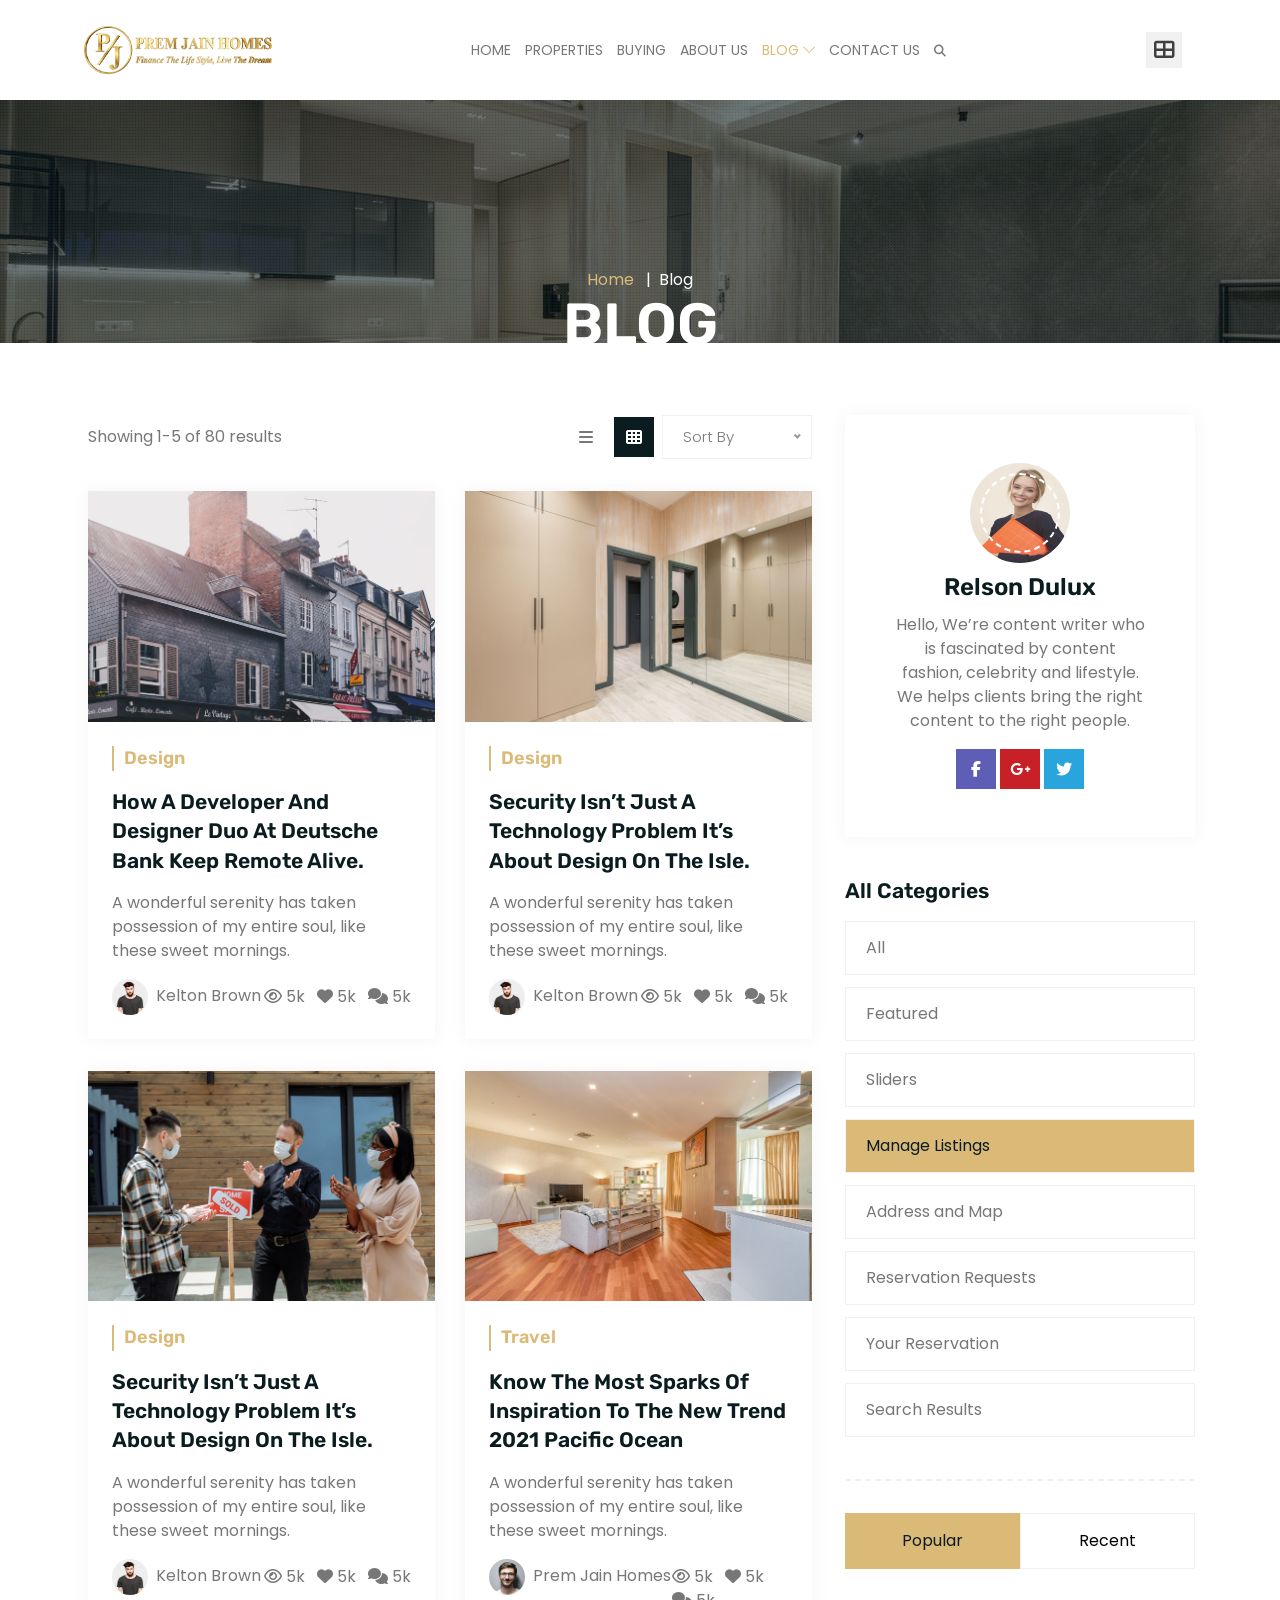
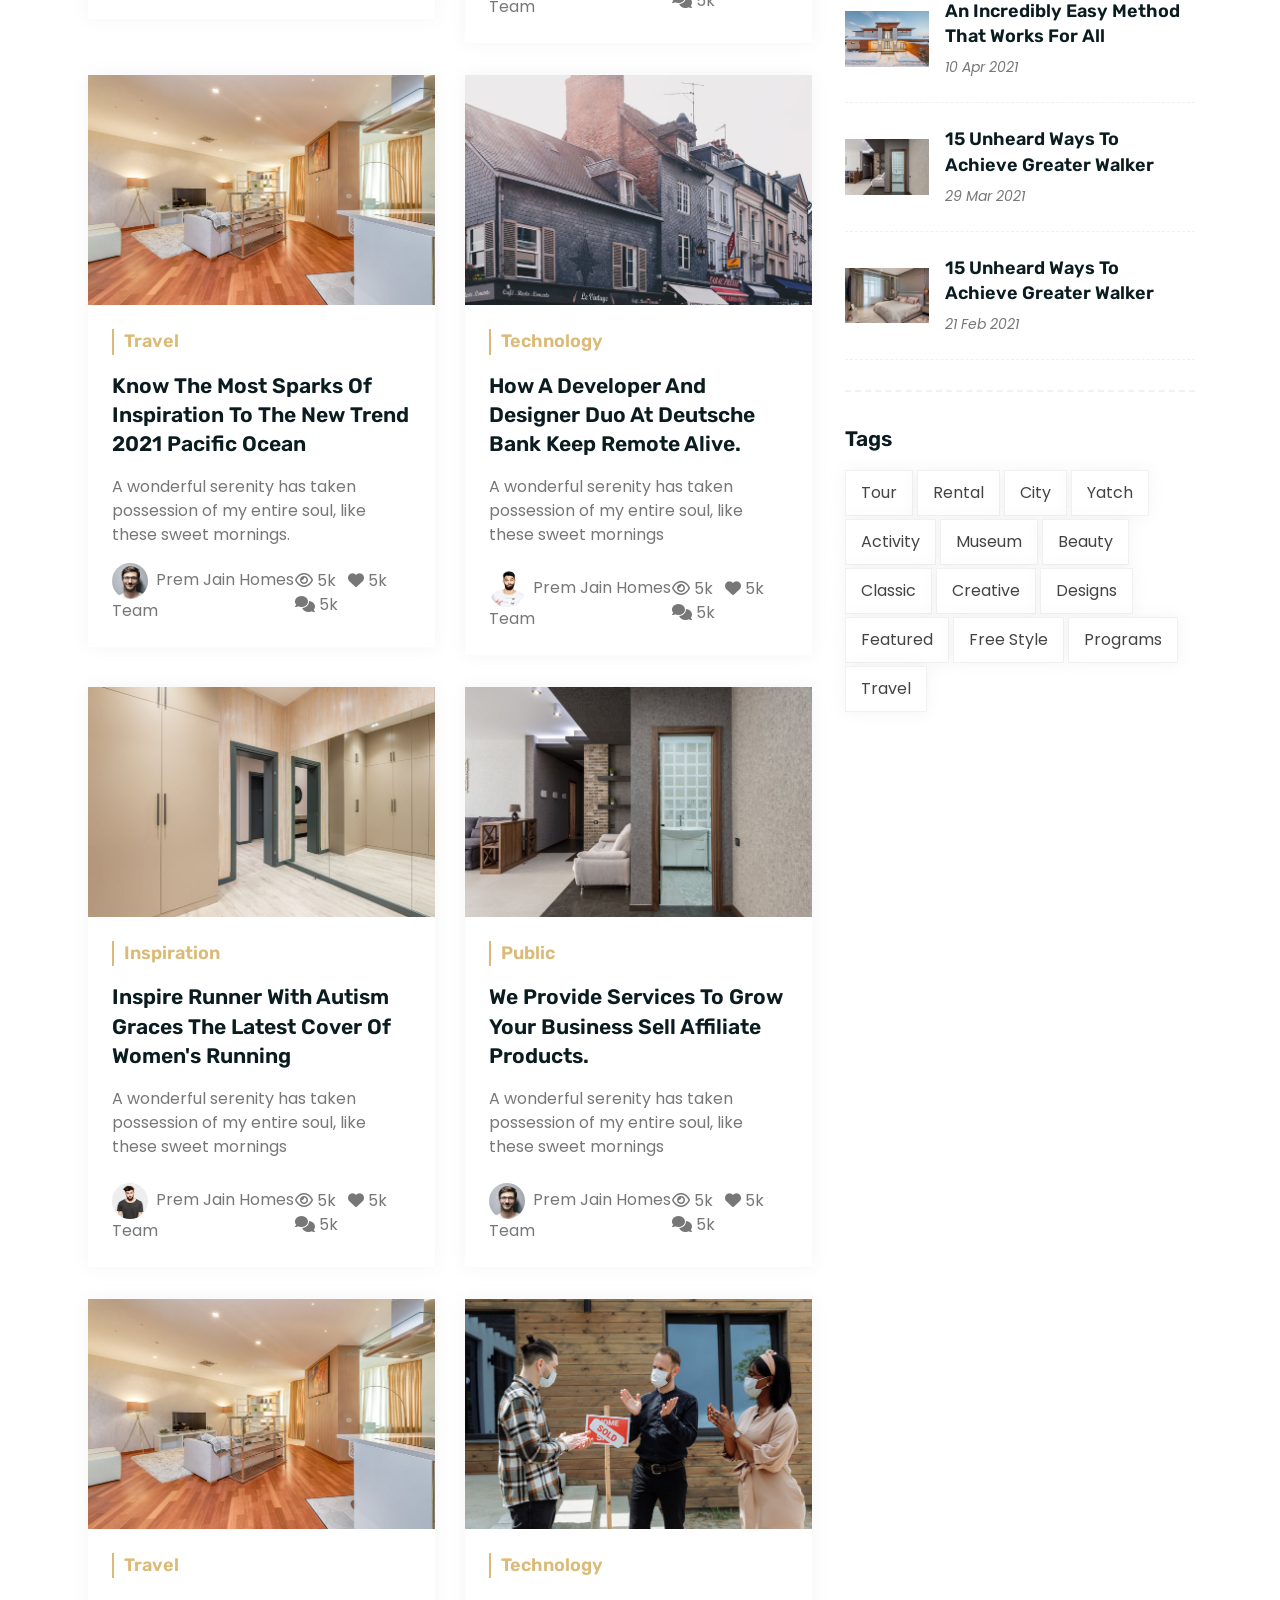
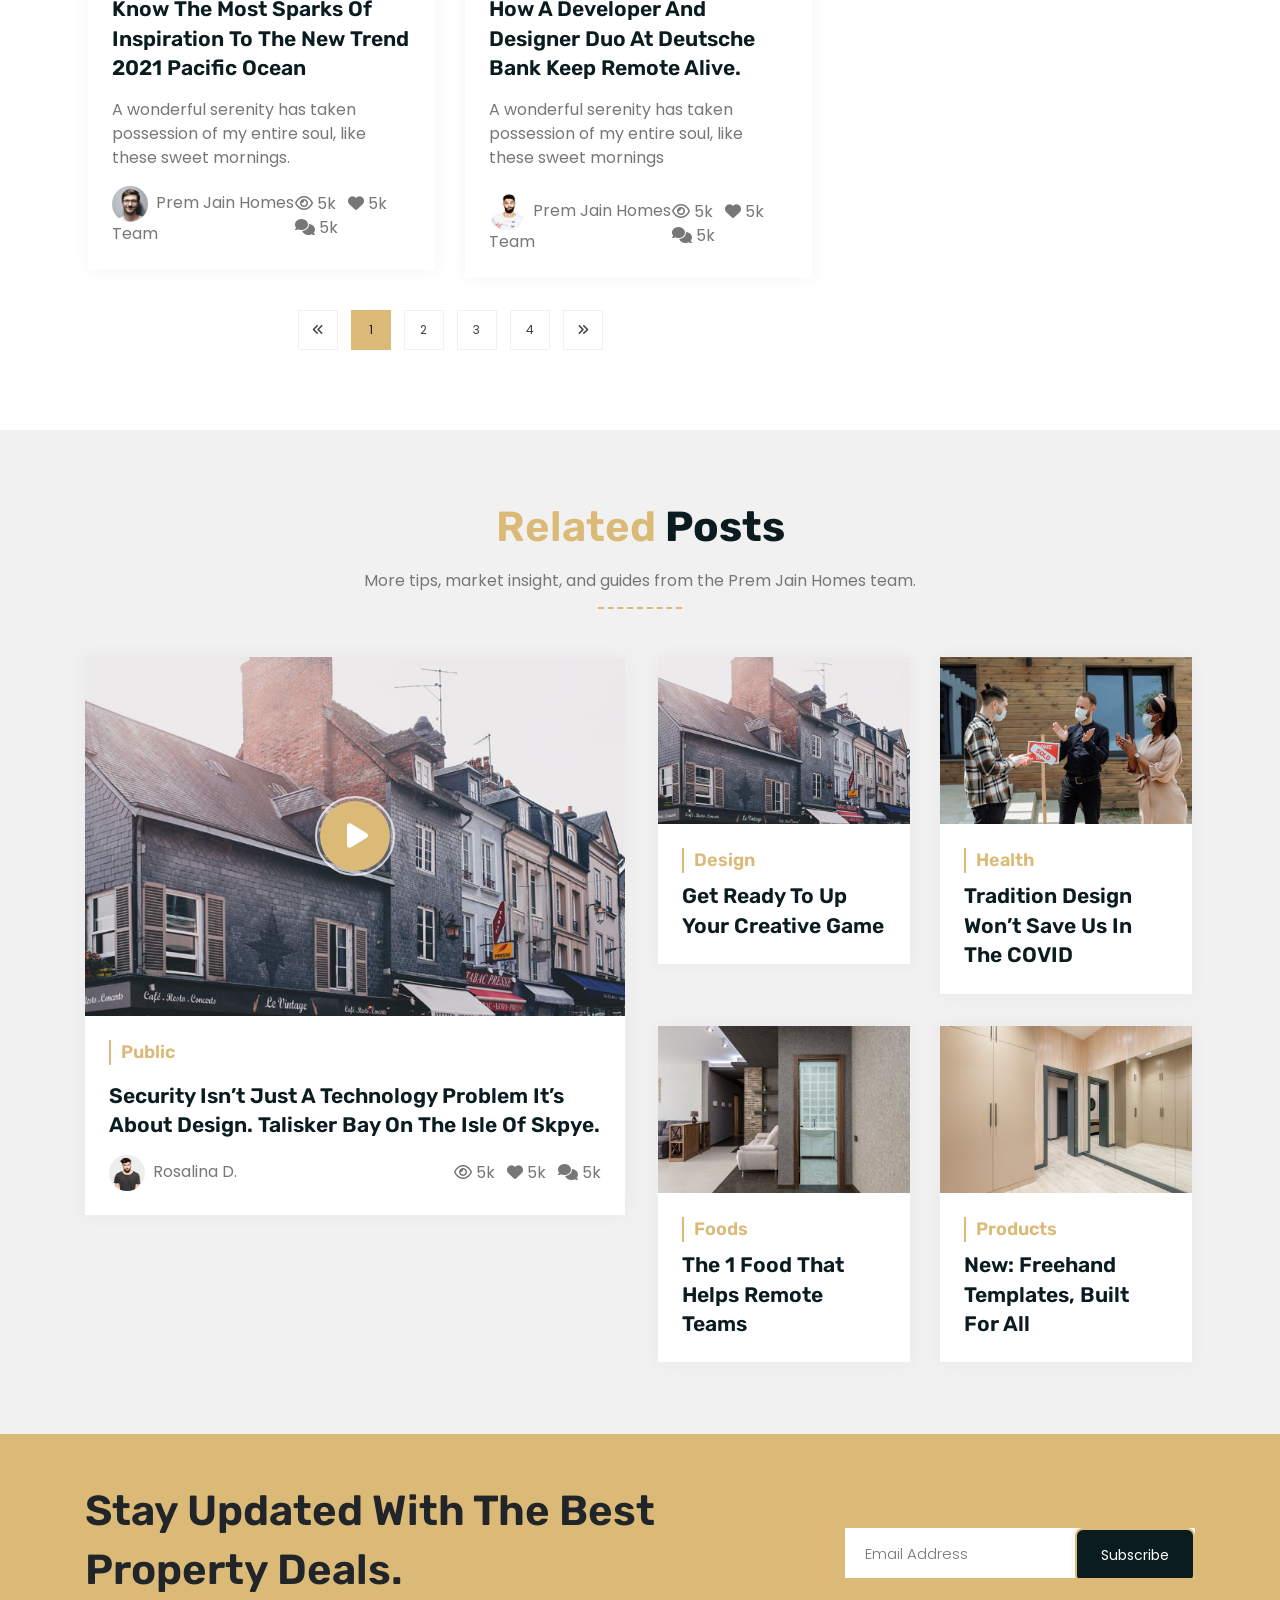
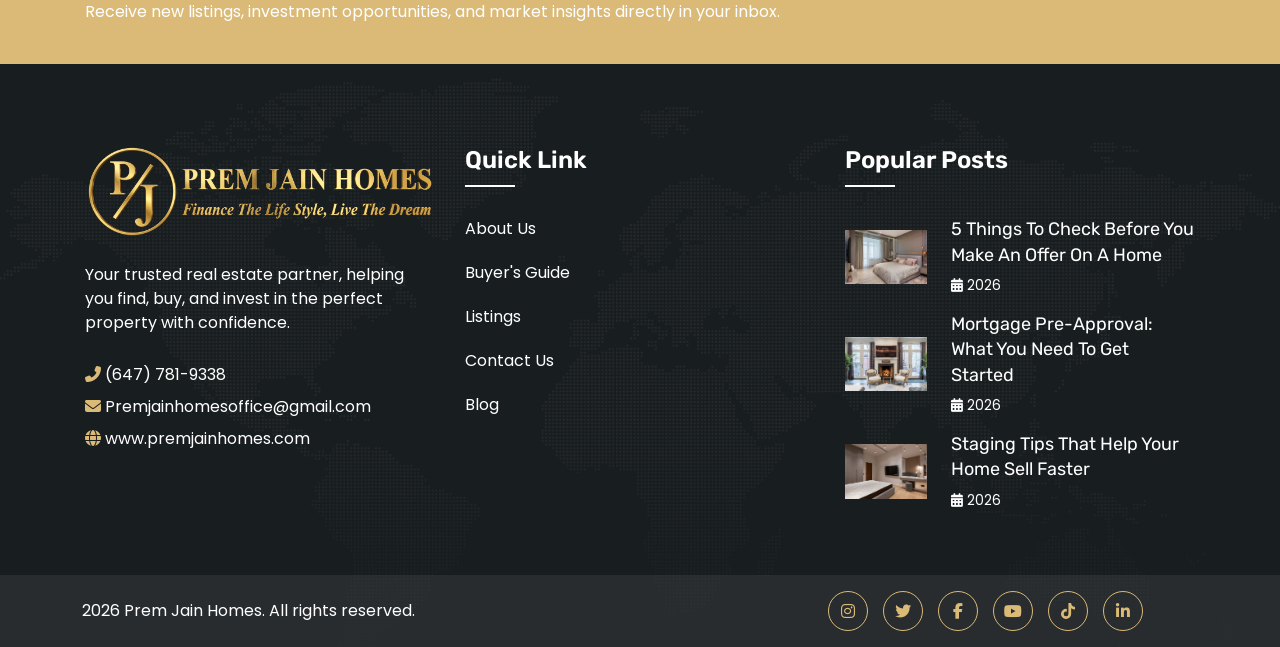
<file: blogs.html>
<!DOCTYPE html>
<html xmlns="http://www.w3.org/1999/xhtml" lang="zxx">

<head>

    <meta charset="UTF-8">
    <meta name="viewport" content="width=device-width, initial-scale=1">

    <title>Blog | Prem Jain Homes</title>
    <!-- Favicon -->
    <link rel="icon" type="image/png" sizes="32x32" href="images/favicon-32.png?v=2">
    <link rel="shortcut icon" type="image/png" href="images/favicon.png?v=2">
    <link rel="apple-touch-icon" sizes="180x180" href="images/apple-touch-icon.png?v=2">
    <!-- Bootstrap core CSS -->
    <link href="css/bootstrap.min.css" rel="stylesheet" type="text/css">
    <!--Custom CSS-->
    <link href="css/style.css" rel="stylesheet" type="text/css">
    <!--Plugin CSS-->
    <link href="css/plugin.css" rel="stylesheet" type="text/css">
    <!--Flaticons CSS-->
    <link href="fonts/flaticon.css" rel="stylesheet" type="text/css">
    <!--Font Awesome-->
    <link rel="stylesheet" href="https://cdnjs.cloudflare.com/ajax/libs/font-awesome/6.5.0/css/all.min.css">
    <link rel="stylesheet" href="https://cdnjs.cloudflare.com/ajax/libs/font-awesome/6.5.0/css/v4-shims.min.css">
    <link rel="stylesheet" href="fonts/line-icons.css" type="text/css">
</head>
<body>

    <!-- Preloader -->
    <!-- <div id="preloader">
        <div id="status"></div>
    </div> -->
    <!-- Preloader Ends -->

    <!-- header starts -->
    <header class="main_header_area">
        <!-- Navigation Bar -->
        <div class="header_menu" id="header_menu">
            <nav class="navbar navbar-default">
                <div class="container">
                    <div class="navbar-flex d-flex align-items-center justify-content-between w-100 pb-3 pt-3">
                        <!-- Brand and toggle get grouped for better mobile display -->
                        <div class="navbar-header">
                            <a class="navbar-brand" href="index.html">
                                <img src="images/Prem jain-logos-navbar.webp" alt="image"
                                    style="width: 240px; height: auto;">
                            </a>
                        </div>
                        <!-- Collect the nav links, forms, and other content for toggling -->
                        <div class="navbar-collapse1 d-flex align-items-center" id="bs-example-navbar-collapse-1">
                            <ul class="nav navbar-nav" id="responsive-menu">
                                <li class="dropdown submenu">
                                    <a href="index.html" class="dropdown-toggle" data-toggle="dropdown" role="button"
                                        aria-haspopup="true" aria-expanded="false">Home</a>
                                    <!-- <ul class="dropdown-menu">
                                        <li><a href="index.html">Homepage Default</a></li>
                                        <li><a href="index-1.html">Homepage 1</a></li>
                            
                                        <li><a href="index-3.html">Homepage 3</a></li>
                                        <li><a href="index-4.html">Homepage 4</a></li>
                                    </ul> -->
                                </li>
                                <li class="submenu dropdown">
                                    <a href="#" class="dropdown-toggle" data-toggle="dropdown" role="button"
                                        aria-haspopup="true" aria-expanded="false">Properties</a>
                                    <ul class="dropdown-menu">
                                        <li><a href="all-listing.html">Active Listings</a></li>
                                    </ul>
                                </li>

                                <li class="submenu dropdown">
                                    <a href="#" class="dropdown-toggle" data-toggle="dropdown" role="button"
                                        aria-haspopup="true" aria-expanded="false">Buying</a>
                                    <ul class="dropdown-menu">
                                        <li><a href="buyers-guide.html">Buyer's Guide</a></li>
                                    </ul>
                                </li>
                                <li><a href="about.html">About Us</a></li>

                                    

                                <li class="submenu dropdown active">
                                    <a href="#" class="dropdown-toggle" data-toggle="dropdown" role="button"
                                        aria-haspopup="true" aria-expanded="false">Blog <i class="icon-arrow-down"
                                            aria-hidden="true"></i></a>
                                    <ul class="dropdown-menu">
                                        <li class="submenu dropdown">
                                            <a href="blogs.html" class="dropdown-toggle" data-toggle="dropdown" role="button"
                                                aria-haspopup="true" aria-expanded="false">Blogs<i
                                                    class="fa fa-angle-right" aria-hidden="true"></i></a>
                                            <!-- <ul class="dropdown-menu">
                                                <li><a href="blogs.html">Blog Grid 1</a></li>
                                                <li><a href="blogs.html">Blog Grid 2</a></li>
                                                <li><a href="blogs.html">Blog Grid 3</a></li>
                                            </ul> -->
                                        </li>
                                        <!-- <li class="submenu dropdown">
                                            <a href="#" class="dropdown-toggle" data-toggle="dropdown" role="button"
                                                aria-haspopup="true" aria-expanded="false">Blog List<i
                                                    class="fa fa-angle-right" aria-hidden="true"></i></a>
                                            <ul class="dropdown-menu">
                                                <li><a href="blogs.html">Blog List 1</a></li>
                                                <li><a href="blogs.html">Blog List 2</a></li>
                                                <li><a href="blogs.html">Blog List 3</a></li>
                                            </ul>
                                        </li> -->
                                        <!-- <li class="submenu dropdown">
                                            <a href="#" class="dropdown-toggle" data-toggle="dropdown" role="button"
                                                aria-haspopup="true" aria-expanded="false">Blog Single<i
                                                    class="fa fa-angle-right" aria-hidden="true"></i></a>
                                            <ul class="dropdown-menu">
                                                <li><a href="blogs.html">Blog Single 1</a></li>
                                                <li><a href="blogs.html">Blog Single 2</a></li>
                                                <li><a href="blogs.html">Blog Single 3</a></li>
                                            </ul>
                                        </li> -->
                                    </ul>
                                </li>
                                <li><a href="contact.html">Contact Us</a></li>
                                <li class="search-main"><a href="#search1" class="mt_search"><i
                                            class="fa fa-search"></i></a></li>
                            </ul>
                        </div><!-- /.navbar-collapse -->
                        <div class="register-login d-flex align-items-center">
                            <!-- <a href="#" data-bs-toggle="modal" data-bs-target="#exampleModal" class="me-2">
                                <i class="fa fa-user"></i> Login/Register
                            </a> -->
                            <div class="header_sidemenu me-3">
                                <div class="mhead">
                                    <span class="menu-ham">
                                        <a href="#" class="cart-icon d-flex align-items-center ms-1"><i
                                                class="fa fa-th-large fs-5 black bg-grey p-2"></i></a>
                                    </span>
                                </div>
                            </div>
                        </div>

                        <div id="slicknav-mobile"></div>
                    </div>
                </div><!-- /.container-fluid -->
            </nav>
        </div>
        <!-- Navigation Bar Ends -->
    </header>
    <!-- header ends -->

    <!-- BreadCrumb Starts -->  
    <section class="breadcrumb-main pb-0 pt-20" style="background-image: url(images/bg/bg2.jpg);">
        <div class="breadcrumb-outer">
            <div class="container">
                <div class="breadcrumb-content d-md-flex align-items-center pt-6">
                    <h1 class="mb-0">Blog</h1>
                    <nav aria-label="breadcrumb">
                        <ul class="breadcrumb">
                            <li class="breadcrumb-item"><a href="index.html">Home</a></li>
                            <li class="breadcrumb-item active" aria-current="page">Blog</li>
                        </ul>
                    </nav>
                </div>
            </div>
        </div>
        <div class="dot-overlay"></div>
    </section>
    <!-- BreadCrumb Ends --> 

    <!-- blog starts -->
    <section class="blog">
        <div class="container">
            <div class="row">
                <div class="col-lg-8">
                    <div class="listing-inner">
                        <div class="row">
                            <div class="col-lg-12">
                                <div class="list-results d-flex align-items-center justify-content-between">
                                    <div class="list-results-sort">
                                        <p class="m-0">Showing 1-5 of 80 results</p>
                                    </div>
                                    <div class="click-menu d-flex align-items-center justify-content-between">
                                        <div class="change-list me-2"><a href="blogs.html"><i class="fa fa-bars"></i></a></div>
                                        <div class="change-grid f-active me-2"><a href="blogs.html"><i class="fa fa-th"></i></a></div>
                                        <div class="sortby d-flex align-items-center justify-content-between ml-2">
                                            <select class="niceSelect">
                                                <option value="1" >Sort By</option>
                                                <option value="2">Average rating</option>
                                                <option value="3">Price: low to high</option>
                                                <option value="4">Price: high to low</option>
                                            </select> 
                                        </div>
                                    </div>
                                </div>
                            </div>
                            <div class="col-lg-6 mb-4">
                                <div class="trend-item box-shadow bg-white">
                                    <div class="trend-image">
                                        <img src="images/trending/trending10.jpg" alt="image">
                                    </div>
                                    <div class="trend-content-main p-4">
                                        <div class="trend-content">
                                            <h5 class="theme">Design</h5>
                                            <h4><a href="blogs.html">How a developer and designer duo at Deutsche Bank keep remote alive.</a></h4>
                                            <p class="mb-2">
                                                A wonderful serenity has taken possession of my entire soul, like these sweet mornings.
                                            </p>
                                            <div class="entry-meta d-flex align-items-center justify-content-between">
                                                <div class="entry-author">
                                                    <img src="images/reviewer/1.jpg" alt="" class="rounded-circle me-1">
                                                    <span>Kelton Brown</span>
                                                </div>
                                                <div class="entry-metalist d-flex align-items-center">
                                                    <ul>
                                                        <li class="me-2"><i class="fa fa-eye"></i> 5k</li>
                                                        <li class="me-2"><i class="fa fa-heart"></i> 5k</li>
                                                        <li><i class="fa fa-comments"></i> 5k</li>
                                                    </ul>
                                                </div>
                                            </div>
                                        </div>
                                    </div>
                                </div>
                            </div>
                            <div class="col-lg-6 mb-4">
                                <div class="trend-item box-shadow bg-white">
                                    <div class="trend-image">
                                        <img src="images/trending/trending12.jpg" alt="image">
                                    </div>
                                    <div class="trend-content-main p-4">
                                        <div class="trend-content">
                                            <h5 class="theme">Design</h5>
                                            <h4><a href="blogs.html">Security Isn’t Just A Technology Problem It’s About Design On The Isle.</a></h4>
                                            <p class="mb-2">
                                                A wonderful serenity has taken possession of my entire soul, like these sweet mornings.
                                            </p>
                                            <div class="entry-meta d-flex align-items-center justify-content-between">
                                                <div class="entry-author">
                                                    <img src="images/reviewer/1.jpg" alt="" class="rounded-circle me-1">
                                                    <span>Kelton Brown</span>
                                                </div>
                                                <div class="entry-metalist d-flex align-items-center">
                                                    <ul>
                                                        <li class="me-2"><i class="fa fa-eye"></i> 5k</li>
                                                        <li class="me-2"><i class="fa fa-heart"></i> 5k</li>
                                                        <li><i class="fa fa-comments"></i> 5k</li>
                                                    </ul>
                                                </div>
                                            </div>
                                        </div>
                                    </div>
                                </div>
                            </div>
                            <div class="col-lg-6 mb-4">
                                <div class="trend-item box-shadow bg-white">
                                    <div class="trend-image">
                                        <img src="images/trending/trending8.jpg" alt="image">
                                    </div>
                                    <div class="trend-content-main p-4">
                                        <div class="trend-content">
                                            <h5 class="theme">Design</h5>
                                            <h4><a href="blogs.html">Security Isn’t Just A Technology Problem It’s About Design On The Isle.</a></h4>
                                            <p class="mb-2">
                                                A wonderful serenity has taken possession of my entire soul, like these sweet mornings.
                                            </p>
                                            <div class="entry-meta d-flex align-items-center justify-content-between">
                                                <div class="entry-author">
                                                    <img src="images/reviewer/1.jpg" alt="" class="rounded-circle me-1">
                                                    <span>Kelton Brown</span>
                                                </div>
                                                <div class="entry-metalist d-flex align-items-center">
                                                    <ul>
                                                        <li class="me-2"><i class="fa fa-eye"></i> 5k</li>
                                                        <li class="me-2"><i class="fa fa-heart"></i> 5k</li>
                                                        <li><i class="fa fa-comments"></i> 5k</li>
                                                    </ul>
                                                </div>
                                            </div>
                                        </div>
                                    </div>
                                </div>
                            </div>
                            <div class="col-lg-6 mb-4">
                                <div class="trend-item box-shadow bg-white">
                                    <div class="trend-image">
                                        <img src="images/trending/trending9.jpg" alt="image">
                                    </div>
                                    <div class="trend-content-main p-4">
                                        <div class="trend-content">
                                            <h5 class="theme">Travel</h5>
                                            <h4><a href="blogs.html">Know The Most Sparks Of Inspiration To The New Trend 2021 Pacific Ocean</a></h4>
                                            <p class="mb-2">
                                                A wonderful serenity has taken possession of my entire soul, like these sweet mornings.
                                            </p>
                                            <div class="entry-meta d-flex align-items-center justify-content-between">
                                                <div class="entry-author">
                                                    <img src="images/reviewer/3.jpg" alt="" class="rounded-circle me-1">
                                                    <span>Prem Jain Homes Team</span>
                                                </div>
                                                <div class="entry-metalist d-flex align-items-center">
                                                    <ul>
                                                        <li class="me-2"><i class="fa fa-eye"></i> 5k</li>
                                                        <li class="me-2"><i class="fa fa-heart"></i> 5k</li>
                                                        <li><i class="fa fa-comments"></i> 5k</li>
                                                    </ul>
                                                </div>
                                            </div>
                                        </div>
                                    </div>
                                </div>
                            </div>
                            <div class="col-lg-6 mb-4">
                                <div class="trend-item box-shadow bg-white">
                                    <div class="trend-image">
                                        <img src="images/trending/trending7.jpg" alt="image">
                                    </div>
                                    <div class="trend-content-main p-4">
                                        <div class="trend-content">
                                            <h5 class="theme">Travel</h5>
                                            <h4><a href="blogs.html">Know The Most Sparks Of Inspiration To The New Trend 2021 Pacific Ocean</a></h4>
                                            <p class="mb-2">
                                                A wonderful serenity has taken possession of my entire soul, like these sweet mornings.
                                            </p>
                                            <div class="entry-meta d-flex align-items-center justify-content-between">
                                                <div class="entry-author">
                                                    <img src="images/reviewer/3.jpg" alt="" class="rounded-circle me-1">
                                                    <span>Prem Jain Homes Team</span>
                                                </div>
                                                <div class="entry-metalist d-flex align-items-center">
                                                    <ul>
                                                        <li class="me-2"><i class="fa fa-eye"></i> 5k</li>
                                                        <li class="me-2"><i class="fa fa-heart"></i> 5k</li>
                                                        <li><i class="fa fa-comments"></i> 5k</li>
                                                    </ul>
                                                </div>
                                            </div>
                                        </div>
                                    </div>
                                </div>
                            </div>
                            <div class="col-lg-6 mb-4">
                                <div class="trend-item box-shadow bg-white">
                                    <div class="trend-image">
                                        <img src="images/trending/trending10.jpg" alt="image">
                                    </div>
                                    <div class="trend-content-main p-4">
                                        <div class="trend-content">
                                            <h5 class="theme">Technology</h5>
                                            <h4><a href="blogs.html">How a developer and designer duo at Deutsche Bank keep remote alive.</a></h4>
                                            <p class="mb-3">
                                                A wonderful serenity has taken possession of my entire soul, like these sweet mornings
                                            </p>
                                            <div class="entry-meta d-flex align-items-center justify-content-between">
                                                <div class="entry-author">
                                                    <img src="images/reviewer/2.jpg" alt="" class="rounded-circle me-1">
                                                    <span>Prem Jain Homes Team</span>
                                                </div>
                                                <div class="entry-metalist d-flex align-items-center">
                                                    <ul>
                                                        <li class="me-2"><i class="fa fa-eye"></i> 5k</li>
                                                        <li class="me-2"><i class="fa fa-heart"></i> 5k</li>
                                                        <li><i class="fa fa-comments"></i> 5k</li>
                                                    </ul>
                                                </div>
                                            </div>
                                        </div>
                                    </div>
                                </div>
                            </div>
                            <div class="col-lg-6 mb-4">
                                <div class="trend-item box-shadow bg-white">
                                    <div class="trend-image">
                                        <img src="images/trending/trending12.jpg" alt="image">
                                    </div>
                                    <div class="trend-content-main p-4">
                                        <div class="trend-content">
                                            <h5 class="theme">Inspiration</h5>
                                            <h4><a href="blogs.html">Inspire Runner with Autism Graces the Latest Cover of Women's Running</a></h4>
                                            <p class="mb-3">
                                                A wonderful serenity has taken possession of my entire soul, like these sweet mornings
                                            </p>
                                            <div class="entry-meta d-flex align-items-center justify-content-between">
                                                <div class="entry-author">
                                                    <img src="images/reviewer/1.jpg" alt="" class="rounded-circle me-1">
                                                    <span>Prem Jain Homes Team</span>
                                                </div>
                                                <div class="entry-metalist d-flex align-items-center">
                                                    <ul>
                                                        <li class="me-2"><i class="fa fa-eye"></i> 5k</li>
                                                        <li class="me-2"><i class="fa fa-heart"></i> 5k</li>
                                                        <li><i class="fa fa-comments"></i> 5k</li>
                                                    </ul>
                                                </div>
                                            </div>
                                        </div>
                                    </div>
                                </div>
                            </div>

                            <div class="col-lg-6 mb-4">
                                <div class="trend-item box-shadow bg-white">
                                    <div class="trend-image">
                                        <img src="images/trending/trending13.jpg" alt="image">
                                    </div>
                                    <div class="trend-content-main p-4">
                                        <div class="trend-content">
                                            <h5 class="theme">Public</h5>
                                            <h4><a href="blogs.html">We Provide Services To Grow Your Business Sell Affiliate Products.</a></h4>
                                            <p class="mb-3">
                                                A wonderful serenity has taken possession of my entire soul, like these sweet mornings
                                            </p>
                                            <div class="entry-meta d-flex align-items-center justify-content-between">
                                                <div class="entry-author">
                                                    <img src="images/reviewer/3.jpg" alt="" class="rounded-circle me-1">
                                                    <span>Prem Jain Homes Team</span>
                                                </div>
                                                <div class="entry-metalist d-flex align-items-center">
                                                    <ul>
                                                        <li class="me-2"><i class="fa fa-eye"></i> 5k</li>
                                                        <li class="me-2"><i class="fa fa-heart"></i> 5k</li>
                                                        <li><i class="fa fa-comments"></i> 5k</li>
                                                    </ul>
                                                </div>
                                            </div>
                                        </div>
                                    </div>
                                </div>
                            </div>
                            <div class="col-lg-6 mb-4">
                                <div class="trend-item box-shadow bg-white">
                                    <div class="trend-image">
                                        <img src="images/trending/trending9.jpg" alt="image">
                                    </div>
                                    <div class="trend-content-main p-4">
                                        <div class="trend-content">
                                            <h5 class="theme">Travel</h5>
                                            <h4><a href="blogs.html">Know The Most Sparks Of Inspiration To The New Trend 2021 Pacific Ocean</a></h4>
                                            <p class="mb-2">
                                                A wonderful serenity has taken possession of my entire soul, like these sweet mornings.
                                            </p>
                                            <div class="entry-meta d-flex align-items-center justify-content-between">
                                                <div class="entry-author">
                                                    <img src="images/reviewer/3.jpg" alt="" class="rounded-circle me-1">
                                                    <span>Prem Jain Homes Team</span>
                                                </div>
                                                <div class="entry-metalist d-flex align-items-center">
                                                    <ul>
                                                        <li class="me-2"><i class="fa fa-eye"></i> 5k</li>
                                                        <li class="me-2"><i class="fa fa-heart"></i> 5k</li>
                                                        <li><i class="fa fa-comments"></i> 5k</li>
                                                    </ul>
                                                </div>
                                            </div>
                                        </div>
                                    </div>
                                </div>
                            </div>
                            <div class="col-lg-6 mb-4">
                                <div class="trend-item box-shadow bg-white">
                                    <div class="trend-image">
                                        <img src="images/trending/trending11.jpg" alt="image">
                                    </div>
                                    <div class="trend-content-main p-4">
                                        <div class="trend-content">
                                            <h5 class="theme">Technology</h5>
                                            <h4><a href="blogs.html">How a developer and designer duo at Deutsche Bank keep remote alive.</a></h4>
                                            <p class="mb-3">
                                                A wonderful serenity has taken possession of my entire soul, like these sweet mornings
                                            </p>
                                            <div class="entry-meta d-flex align-items-center justify-content-between">
                                                <div class="entry-author">
                                                    <img src="images/reviewer/2.jpg" alt="" class="rounded-circle me-1">
                                                    <span>Prem Jain Homes Team</span>
                                                </div>
                                                <div class="entry-metalist d-flex align-items-center">
                                                    <ul>
                                                        <li class="me-2"><i class="fa fa-eye"></i> 5k</li>
                                                        <li class="me-2"><i class="fa fa-heart"></i> 5k</li>
                                                        <li><i class="fa fa-comments"></i> 5k</li>
                                                    </ul>
                                                </div>
                                            </div>
                                        </div>
                                    </div>
                                </div>
                            </div>
                        </div>

                        <div class="pagination-main text-center">
                            <ul class="pagination">
                                <li><a href="#"><i class="fa fa-angle-double-left" aria-hidden="true"></i></a></li>
                                <li class="active"><a href="#">1</a></li>
                                <li><a href="#">2</a></li>
                                <li><a href="#">3</a></li>
                                <li><a href="#">4</a></li>
                                <li><a href="#"><i class="fa fa-angle-double-right" aria-hidden="true"></i></a></li>
                            </ul>
                        </div>
                    </div>
                </div>

                <!-- sidebar starts -->
                <div class="col-lg-4 col-md-12">
                    <div class="sidebar-sticky">
                        <div class="list-sidebar">
                            <div class="author-news mb-4 box-shadow p-5 text-center">
                                <div class="author-news-content">
                                    <div class="author-thumb mb-1">
                                        <img src="images/team/img2.jpg" alt="author">
                                    </div>
                                    <div class="author-content">
                                        <h3 class="title mb-1"><a href="#">Relson Dulux</a></h3>
                                        <p class="mb-2">Hello, We’re content writer who is fascinated by content fashion, celebrity and lifestyle. We helps clients bring the right content to the right people.</p>
                                        <div class="header-social">
                                            <ul>
                                                <li><a href="#"><i class="fab fa-facebook-f"></i></a></li>
                                                <li><a href="#"><i class="fab fa-google-plus-g"></i></a></li>
                                                <li><a href="#"><i class="fab fa-twitter"></i></a></li>
                                            </ul>
                                        </div>
                                    </div>
                                </div>
                            </div>

                            <div class="sidebar-item mb-4">
                                <h4 class="">All Categories</h4>
                                <ul class="sidebar-category">
                                    <li><a href="#">All</a></li>
                                    <li><a href="#">Featured</a></li>
                                    <li><a href="#">Sliders</a></li>
                                    <li class="active"><a href="#">Manage Listings</a></li>
                                    <li><a href="#">Address and Map</a></li>
                                    <li><a href="#">Reservation Requests</a></li>
                                    <li><a href="#">Your Reservation</a></li>
                                    <li><a href="#">Search Results</a></li>
                                </ul>
                            </div>

                            <div class="popular-post sidebar-item mb-4">
                                <div class="sidebar-tabs">
                                    <div class="post-tabs">
                                        <!-- tab navs -->
                                        <ul class="nav nav-tabs nav-pills nav-fill" id="postsTab1" role="tablist">
                                            <li class="nav-item" role="presentation">
                                                <button aria-controls="popular" aria-selected="false" class="nav-link active" data-bs-target="#popular" data-bs-toggle="tab" id="popular-tab" role="tab" type="button">Popular</button>
                                            </li>
                                            <li class="nav-item" role="presentation">
                                                <button aria-controls="recent" aria-selected="true" class="nav-link" data-bs-target="#recent" data-bs-toggle="tab" id="recent-tab" role="tab" type="button">Recent</button>
                                            </li>
                                        </ul>
                                        <!-- tab contents -->
                                        <div class="tab-content" id="postsTabContent1">
                                            <!-- popular posts -->
                                            <div aria-labelledby="popular-tab" class="tab-pane fade active show" id="popular" role="tabpanel">
                                                    <article class="post mb-3 border-b pb-3">
                                                        <div class="s-content d-flex align-items-center justify-space-between">
                                                            <div class="sidebar-image w-25 me-3">
                                                                <a href="blogs.html"><img src="images/trending/trending1.jpg" alt=""></a>
                                                            </div>
                                                            <div class="content-list w-75">
                                                                <h5 class="mb-1"><a href="blogs.html">An Incredibly Easy Method That Works For All</a></h5>
                                                                <div class="date">10 Apr 2021</div>
                                                            </div>    
                                                        </div> 
                                                    </article>

                                                    <article class="post border-b pb-3 mb-3">
                                                        <div class="s-content d-flex align-items-center justify-space-between">
                                                            <div class="sidebar-image w-25 me-3">
                                                                <a href="blogs.html"><img src="images/trending/trending2.jpg" alt=""></a>
                                                            </div>
                                                            <div class="content-list w-75">
                                                                <h5 class="mb-1"><a href="blogs.html">15 Unheard Ways To Achieve Greater Walker</a></h5>
                                                                <div class="date">29 Mar 2021</div>
                                                            </div>    
                                                        </div> 
                                                    </article>

                                                    <article class="post border-b pb-3">
                                                        <div class="s-content d-flex align-items-center justify-space-between">
                                                            <div class="sidebar-image w-25 me-3">
                                                                <a href="blogs.html"><img src="images/trending/trending4.jpg" alt=""></a>
                                                            </div>
                                                            <div class="content-list w-75">
                                                                <h5 class="mb-1"><a href="blogs.html">15 Unheard Ways To Achieve Greater Walker</a></h5>
                                                                <div class="date">21 Feb 2021</div>
                                                            </div>    
                                                        </div> 
                                                    </article>
                                            </div>
                                            <!-- Recent posts -->
                                            <div aria-labelledby="recent-tab" class="tab-pane fade" id="recent" role="tabpanel">
                                                <article class="post mb-3 border-b pb-3">
                                                    <div class="s-content d-flex align-items-center justify-space-between">
                                                        <div class="sidebar-image w-25 me-3">
                                                            <a href="blogs.html"><img src="images/trending/trending5.jpg" alt=""></a>
                                                        </div>
                                                        <div class="content-list w-75">
                                                            <h5 class="mb-1"><a href="blogs.html">10 Ways To Immediately Start Selling Furniture</a></h5>
                                                            <div class="date">08 Mar 2021</div>
                                                        </div>    
                                                    </div> 
                                                </article>

                                                <article class="post border-b pb-3 mb-3">
                                                    <div class="s-content d-flex align-items-center justify-space-between">
                                                        <div class="sidebar-image w-25 me-3">
                                                            <a href="blogs.html"><img src="images/trending/trending6.jpg" alt=""></a>
                                                        </div>
                                                        <div class="content-list w-75">
                                                            <h5 class="mb-1"><a href="blogs.html">Photography Photo modify and Beautiful Walker</a></h5>
                                                            <div class="date">18 Jan 2021</div>
                                                        </div>    
                                                    </div> 
                                                </article>

                                                <article class="post border-b pb-3">
                                                    <div class="s-content d-flex align-items-center justify-space-between">
                                                        <div class="sidebar-image w-25 me-3">
                                                            <a href="blogs.html"><img src="images/trending/trending3.jpg" alt=""></a>
                                                        </div>
                                                        <div class="content-list w-75">
                                                            <h5 class="mb-1"><a href="blogs.html">1Certified Graphic Design with Free Project Course</a></h5>
                                                            <div class="date">12 Feb 2021</div>
                                                        </div>    
                                                    </div> 
                                                </article>
                                            </div>
                                        </div>
                                    </div>
                                </div>
                            </div>

                            <div class="sidebar-item mb-4">
                                <h4 class="">Tags</h4>
                                <ul class="sidebar-tags">
                                    <li><a href="#">Tour</a></li>
                                    <li><a href="#">Rental</a></li>
                                    <li><a href="#">City</a></li>
                                    <li><a href="#">Yatch</a></li>
                                    <li><a href="#">Activity</a></li>
                                    <li><a href="#">Museum</a></li>
                                    <li><a href="#">Beauty</a></li>
                                    <li><a href="#">Classic</a></li>
                                    <li><a href="#">Creative</a></li>
                                    <li><a href="#">Designs</a></li>
                                    <li><a href="#">Featured</a></li>
                                    <li><a href="#">Free Style</a></li>
                                    <li><a href="#">Programs</a></li>
                                    <li><a href="#">Travel</a></li>
                                </ul>
                            </div>
                        </div>
                    </div>
                </div>
            </div>
        </div>
    </section>
    <!-- blog Ends -->  

    <!-- featured-video starts -->
    <section class="featured-video pb-5 bg-grey">
        <div class="container">

            <div class="section-title mb-6 pb-1 w-75 mx-auto text-center">
                <h2 class="m-0">Related <span>Posts</span></h2>
                <p>More tips, market insight, and guides from the Prem Jain Homes team.</p>
            </div>  

            <div class="featured-video-main">
                <div class="row">
                    <div class="col-lg-6 mb-4">
                        <div class="trend-item box-shadow bg-white">
                            <div class="trend-image position-relative">
                                <img src="images/trending/trending14.jpg" alt="image" class="w-100">
                                <div class="video-button text-center">
                                     <div class="call-button text-center">
                                        <button type="button" class="play-btn js-video-button" data-video-id="152879427" data-channel="vimeo">
                                            <i class="fa fa-play bg-blue"></i>
                                        </button>
                                    </div>
                                    <div class="video-figure"></div>
                                </div>
                            </div>
                            <div class="trend-content-main">
                                <div class="trend-content p-4">
                                    <h5 class="theme mb-2">Public</h5>
                                    <h4><a href="blogs.html">Security isn’t just a technology problem it’s about design. Talisker Bay On The Isle Of Skpye.</a></h4>
                                    <div class="entry-meta d-flex align-items-center justify-content-between">
                                        <div class="entry-author">
                                            <img src="images/reviewer/1.jpg" alt="" class="rounded-circle me-1">
                                            <span>Rosalina D.</span>
                                        </div>
                                        <div class="entry-metalist d-flex align-items-center">
                                            <ul>
                                                <li class="me-2"><a href="#"><i class="fa fa-eye"></i> 5k</a></li>
                                                <li class="me-2"><a href="#"><i class="fa fa-heart"></i> 5k</a></li>
                                                <li><a href="#"><i class="fa fa-comments"></i> 5k</a></li>
                                            </ul>
                                        </div>
                                    </div>
                                </div>
                            </div>
                        </div>
                    </div>

                    <div class="col-lg-6">
                        <div class="row">
                            <div class="col-lg-6 col-md-6 mb-4">
                                <div class="trend-item box-shadow bg-white">
                                    <div class="trend-image">
                                        <img src="images/trending/trending10.jpg" alt="image">
                                    </div>
                                    <div class="trend-content-main">
                                        <div class="trend-content p-4">
                                            <h5 class="theme mb-1">Design</h5>
                                            <h4 class="mb-0"><a href="blogs.html">Get Ready To Up Your Creative Game</a></h4>
                                        </div>
                                    </div>
                                </div>
                            </div>
                            <div class="col-lg-6 col-md-6 mb-4">
                                <div class="trend-item box-shadow bg-white">
                                    <div class="trend-image">
                                        <img src="images/trending/trending11.jpg" alt="image">
                                    </div>
                                    <div class="trend-content-main">
                                        <div class="trend-content p-4">
                                            <h5 class="theme mb-1">Health</h5>
                                            <h4 class="mb-0"><a href="blogs.html">Tradition design won’t save us in the COVID</a></h4>
                                        </div>
                                    </div>
                                </div>
                            </div>

                            <div class="col-lg-6 col-md-6 mb-4">
                                <div class="trend-item box-shadow bg-white">
                                    <div class="trend-image">
                                        <img src="images/trending/trending13.jpg" alt="image">
                                    </div>
                                    <div class="trend-content-main">
                                        <div class="trend-content p-4">
                                            <h5 class="theme mb-1">Foods</h5>
                                            <h4 class="mb-0"><a href="blogs.html">The 1 Food that helps remote teams</a></h4>
                                        </div>
                                    </div>
                                </div>
                            </div>
                            <div class="col-lg-6 col-md-6 mb-4">
                                <div class="trend-item box-shadow bg-white">
                                    <div class="trend-image">
                                        <img src="images/trending/trending12.jpg" alt="image">
                                    </div>
                                    <div class="trend-content-main">
                                        <div class="trend-content p-4">
                                            <h5 class="theme mb-1">Products</h5>
                                            <h4 class="mb-0"><a href="blogs.html">New: Freehand Templates, built for all</a></h4>
                                        </div>
                                    </div>
                                </div>
                            </div>
                        </div>
                    </div>
                </div>
            </div>
        </div>   
    </section>
    <!-- featured-video ends -->

     <section class="newsletter p-0 position-relative">
        <div class="newsletter-main p-5 pb-3" style="background-color: #dbba77;">
            <div class="container">
                <div class="row align-items-center">
                    <div class="col-lg-8 mb-2">
                        <div class="newsletter-content">
                            <h2 class="mb-0 text-dark text-lg-start text-center">
                                Stay Updated with the Best Property Deals.
                            </h2>
                            <p class="mb-0 white">Receive new listings, investment opportunities, and market insights
                                directly in your inbox.</p>
                        </div>
                    </div>
                    <div class="col-lg-4 mb-2">
                        <div class="newsletter-form w-100">
                            <form action="#" method="get" accept-charset="utf-8" class="border-0">
                                <input type="text" placeholder="Email Address">
                                <button class="nir-btn-black">Subscribe</button>
                            </form>
                        </div>
                    </div>
                </div>
            </div>
        </div>
    </section>

    <!-- footer starts -->
    <footer class="pt-10 footermain">
        <div class="footer-upper pb-4">
            <div class="container">
                <div class="row">
                    <div class="col-lg-4 col-md-6 col-sm-12 mb-4">
                        <div class="footer-about">
                            <img src="images/Prem jain-logos-navbar.webp" alt="">
                            <p class="mt-3 mb-3 white">
                                Your trusted real estate partner, helping you find, buy,
                                and invest in the perfect property with confidence.
                            </p>
                            <ul>
                                <li class="white"><i class="fas fa-phone-alt themeicon3"></i> (647) 781-9338</li>
                                <li class="white"><i class="fas fa-envelope themeicon3"></i>
                                    Premjainhomesoffice@gmail.com</li>
                                <li class="white">
                                    <i class="fas fa-globe themeicon3"></i> www.premjainhomes.com
                                </li>
                            </ul>

                        </div>
                    </div>
                    <div class="col-lg-4 col-md-6 col-sm-12 mb-4">
                        <div class="footer-links">
                            <h3 class="white">Quick link</h3>
                            <ul>
                                <li><a href="about.html">About Us</a></li>
                                <li><a href="buyers-guide.html">Buyer's Guide</a></li>
                                <li><a href="all-listing.html">Listings</a></li>
                                <li><a href="contact.html">Contact Us</a></li>
                                <li><a href="blogs.html">Blog</a></li>
                            </ul>
                        </div>
                    </div>
                    <!-- <div class="col-lg-2 col-md-6 col-sm-12 mb-4">
                        <div class="footer-links">
                            <h3 class="white">Popular Tags</h3>
                            <div class="tagcloud">
                                <a class="tag-cloud-link bg-white black p-2 mb-1" href="blogs.html">Beautiful</a>
                                <a class="tag-cloud-link bg-white black p-2 mb-1" href="blogs.html">Public</a>
                                <a class="tag-cloud-link bg-white black p-2 mb-1" href="blogs.html">Technology</a>
                                <a class="tag-cloud-link bg-white black p-2 mb-1" href="blogs.html">Travel</a>
                                <a class="tag-cloud-link bg-white black p-2 mb-1"
                                    href="blogs.html">Entertainment</a>
                                <a class="tag-cloud-link bg-white black p-2 mb-1" href="blogs.html">Blog</a>
                                <a class="tag-cloud-link bg-white black p-2 mb-1" href="blogs.html">Sports </a>
                            </div>
                        </div>
                    </div> -->
                    <div class="col-lg-4 col-md-6 col-sm-12 mb-4">
                        <div class="footer-links">
                            <h3 class="white">Popular Posts</h3>
                            <div class="trend-main">
                                <div class="trend-item d-flex align-items-center mb-2">
                                    <div class="trend-image w-25 me-4">
                                        <img src="images/trending/trending4.jpg" alt="image">
                                    </div>
                                    <div class="trend-content-main w-75">
                                        <div class="trend-content">
                                            <h5 class="mb-1"><a href="blogs.html">5 Things To Check Before You Make An Offer On A
                                                    Home</a></h5>
                                            <div class="entry-meta">
                                                <div class="entry-metalist d-flex align-items-center">
                                                    <small><a href="blogs.html" class="white"><i
                                                                class="fa fa-calendar"></i> 2026</a></small>
                                                </div>
                                            </div>
                                        </div>
                                    </div>
                                </div>

                                <div class="trend-item d-flex align-items-center mb-2">
                                    <div class="trend-image w-25 me-4">
                                        <img src="images/trending/trending5.jpg" alt="image">
                                    </div>
                                    <div class="trend-content-main w-75">
                                        <div class="trend-content">
                                            <h5 class="mb-1"><a href="blogs.html">Mortgage Pre-Approval: What You Need To Get
                                                    Started</a></h5>
                                            <div class="entry-meta">
                                                <div class="entry-metalist d-flex align-items-center">
                                                    <small><a href="blogs.html" class="white"><i
                                                                class="fa fa-calendar"></i> 2026</a></small>
                                                </div>
                                            </div>
                                        </div>
                                    </div>
                                </div>

                                <div class="trend-item d-flex align-items-center">
                                    <div class="trend-image w-25 me-4">
                                        <img src="images/trending/trending6.jpg" alt="image">
                                    </div>
                                    <div class="trend-content-main w-75">
                                        <div class="trend-content">
                                            <h5 class="mb-1"><a href="blogs.html">Staging Tips That Help Your Home Sell
                                                    Faster</a></h5>
                                            <div class="entry-meta">
                                                <div class="entry-metalist d-flex align-items-center">
                                                    <small><a href="blogs.html" class="white"><i
                                                                class="fa fa-calendar"></i> 2026</a></small>
                                                </div>
                                            </div>
                                        </div>
                                    </div>
                                </div>
                            </div>
                        </div>
                    </div>
                </div>
            </div>
        </div>
        <div class="footer-copyright pt-2 pb-2">
            <div class="container">
                <div class="copyright-inner d-md-flex align-items-center justify-content-between">
                    <div class="copyright-text">
                        <p class="m-0 white">2026 Prem Jain Homes. All rights reserved.</p>
                    </div>
                    <div class="social-icons">
                        <a href="https://www.instagram.com/premjainhomes/" target="_blank"><i
                                class="fab fa-instagram"></i></a>
                        <a href="https://x.com/premjainhomes/" target="_blank"><i class="fab fa-twitter"></i></a>
                        <a href="https://www.facebook.com/prem.jain.555493" target="_blank"><i
                                class="fab fa-facebook-f"></i></a>
                        <a href="https://www.youtube.com/channel/UCQTUnbo5fzROyD5jlf4-PwA" target="_blank"><i
                                class="fab fa-youtube"></i></a>
                        <a href="https://www.tiktok.com/@premjainhomes" target="_blank"><svg class="tiktok-svg-icon" viewBox="0 0 448 512" width="1em" height="1em" fill="currentColor" xmlns="http://www.w3.org/2000/svg" style="vertical-align:-0.125em;"><path d="M448,209.91a210.06,210.06,0,0,1-122.77-39.25V349.38A162.55,162.55,0,1,1,185,188.31V278.2a74.62,74.62,0,1,0,52.23,71.18V0l88,0a121.18,121.18,0,0,0,1.86,22.17h0A122.18,122.18,0,0,0,381,102.39a121.43,121.43,0,0,0,67,20.14Z"/></svg></a>
                        <a href="https://www.linkedin.com/in/prem-jain-472206265/?_l=en_US" target="_blank"><i
                                class="fab fa-linkedin-in"></i></a>
                    </div>

                </div>
            </div>
        </div>
    </footer>
    <!-- footer ends -->
    
    <!-- Back to top start -->
    <div id="back-to-top">
        <a href="#"></a>
    </div>
    <!-- Back to top ends -->

    <!-- search popup -->
    <div id="search1">
        <button type="button" class="close">×</button>
        <form>
            <input type="search" value="" placeholder="type keyword(s) here" />
            <button type="submit" class="btn btn-primary">Search</button>
        </form>
    </div>

    <!-- login registration modal -->
    <div class="modal fade log-reg" id="exampleModal" tabindex="-1" aria-hidden="true">
      <div class="modal-dialog">
        <div class="modal-content">
          <div class="modal-body">
            <div class="post-tabs">
                <!-- tab navs -->
                <ul class="nav nav-tabs nav-pills nav-fill" id="postsTab" role="tablist">
                    <li class="nav-item" role="presentation">
                        <button aria-controls="login" aria-selected="false" class="nav-link active" data-bs-target="#login" data-bs-toggle="tab" id="login-tab" role="tab" type="button">Login</button>
                    </li>
                    <li class="nav-item" role="presentation">
                        <button aria-controls="register" aria-selected="true" class="nav-link" data-bs-target="#register" data-bs-toggle="tab" id="register-tab" role="tab" type="button">Register</button>
                    </li>
                </ul>
                <!-- tab contents -->
                <div class="tab-content blog-full" id="postsTabContent">
                    <!-- popular posts -->
                    <div aria-labelledby="login-tab" class="tab-pane fade active show" id="login" role="tabpanel">
                        <div class="row">
                            <div class="col-lg-6">
                               <div class="blog-image">
                                    <a href="#" style="background-image: url(images/trending/trending5.jpg);"></a>
                                </div> 
                            </div>
                            <div class="col-lg-6">
                                <h4 class="text-center border-b pb-2">Login</h4>
                                <div class="log-reg-button d-flex align-items-center justify-content-between">
                                    <button type="submit" class="btn btn-fb">
                                        <i class="fab fa-facebook"></i> Login with Facebook
                                    </button>
                                    <button type="submit" class="btn btn-google">
                                        <i class="fab fa-google"></i> Login with Google
                                    </button>
                                </div>
                                <hr class="log-reg-hr position-relative my-4 overflow-visible">
                                <form method="post" action="#" name="contactform" id="contactform">
                                    <div class="form-group mb-2">
                                        <input type="text" name="user_name" class="form-control" id="fname" placeholder="User Name or Email Address">
                                    </div>
                                    <div class="form-group mb-2">
                                        <input type="password" name="password_name" class="form-control" id="lpass" placeholder="Password">
                                    </div>
                                    <div class="form-group mb-2">
                                        <input type="checkbox" class="custom-control-input" id="exampleCheck">
                                        <label class="custom-control-label mb-0" for="exampleCheck1">Remember me</label>
                                        <a class="float-end" href="#">Lost your password?</a>
                                    </div>
                                    <div class="comment-btn mb-2 pb-2 text-center border-b">
                                        <input type="submit" class="nir-btn w-100" id="submit" value="Login">
                                    </div>
                                    <p class="text-center">Don't have an account? <a href="#" class="theme">Register</a></p>
                                </form>
                            </div>
                        </div>
                    </div>
                    <!-- Recent posts -->
                    <div aria-labelledby="register-tab" class="tab-pane fade" id="register" role="tabpanel">
                        <div class="row">
                            <div class="col-lg-6">
                               <div class="blog-image">
                                    <a href="#" style="background-image: url(images/trending/trending5.jpg);"></a>
                                </div> 
                            </div>
                            <div class="col-lg-6">
                                <h4 class="text-center border-b pb-2">Register</h4>
                                <div class="log-reg-button d-flex align-items-center justify-content-between">
                                    <button type="submit" class="btn btn-fb">
                                        <i class="fab fa-facebook"></i> Login with Facebook
                                    </button>
                                    <button type="submit" class="btn btn-google">
                                        <i class="fab fa-google"></i> Login with Google
                                    </button>
                                </div>
                                <hr class="log-reg-hr position-relative my-4 overflow-visible">
                                <form method="post" action="#" name="contactform1" id="contactform1">
                                    <div class="form-group mb-2">
                                        <input type="text" name="user_name" class="form-control" id="fname1" placeholder="User Name">
                                    </div>
                                    <div class="form-group mb-2">
                                        <input type="text" name="user_name" class="form-control" id="femail" placeholder="Email Address">
                                    </div>
                                    <div class="form-group mb-2">
                                        <input type="password" name="password_name" class="form-control" id="lpass1" placeholder="Password">
                                    </div>
                                    <div class="form-group mb-2">
                                        <input type="password" name="password_name" class="form-control" id="lrepass" placeholder="Re-enter Password">
                                    </div>
                                    <div class="form-group mb-2 d-flex">
                                        <input type="checkbox" class="custom-control-input" id="exampleCheck1">
                                        <label class="custom-control-label mb-0 ms-1 lh-1" for="exampleCheck1">I have read and accept the Terms and Privacy Policy?</label>
                                    </div>
                                    <div class="comment-btn mb-2 pb-2 text-center border-b">
                                        <input type="submit" class="nir-btn w-100" id="submit1" value="Register">
                                    </div>
                                    <p class="text-center">Already have an account? <a href="#" class="theme">Login</a></p>
                                </form>
                            </div>
                        </div>
                    </div>
                </div>
            </div>
          </div>
        </div>
      </div>
    </div>

    <!-- header side menu --> 
    <div class="header_sidemenu">
        <div class="header_sidemenu_in">
            <div class="menu py-5 px-4">
                <div class="close-menu">
                    <i class="fa fa-times"></i>
                </div>
                 <div class="m-contentmain">
                    <div class="m-contentmain">
                        <div class="m-logo mb-5">
                            <img src="images/logo.png" alt="m-logo">
                        </div>

                        <div class="content-box mb-5">
                            <h3 class="">Get In Touch</h3>
                            <p class="mb-2">Have a real estate question? Reach out and our team will get back to you within 24 hours.</p>
                            <a href="#" class="nir-btn">Consultation</a>
                        </div>

                        <div class="contact-info1">
                            <h3 class="">Contact Info</h3>
                            <ul>
                                <li class="d-block mb-1"><i class="fa fa-map-marker-alt me-2"></i> 2654 Boardfish Road</li>
                                <li class="d-block mb-1"><i class="fa fa-phone-alt me-2"></i>(647) 781-9338</li>
                                <li class="d-block mb-1"><i class="fa fa-envelope-open me-2"></i>premjainhomesoffice@gmail.com</li>
                                <li class="d-block"><i class="fa fa-clock me-2"></i> Open Time: 09.00 to 18.00</li>
                            </ul>
                        </div>
                    </div>
                </div>    
            </div>
            <div class="overlay hide"></div>
        </div>
    </div>

    <!-- *Scripts* -->
    <script src="js/jquery-3.5.1.min.js"></script>
    <script src="js/bootstrap.min.js"></script>
    <script src="js/plugin.js"></script>
    <script src="js/main.js"></script>
    <script src="js/custom-nav.js"></script>
</body>
</html>
</file>
<file: css/style.css>
@charset "UTF-8";
@import url("https://fonts.googleapis.com/css2?family=Poppins:wght@300;400;500;700&display=swap");
@import url("https://fonts.googleapis.com/css2?family=Rubik:wght@400;500;600;700&display=swap");
/*------------------------------------------------------------------
* Project:        Realshield
* Author:         bizberg_themes
* URL:            https://themeforest.net/user/bizberg_themes
* Created:        02/08/2022
-------------------------------------------------------------------
*/
/* ========================================= */
/*          Default CSS                      */
/* ========================================= */
header,
nav,
section,
article,
aside,
footer {
  display: block; }

* {
  margin: 0;
  padding: 0; }

body {
  margin: 0;
  padding: 0;
  font-size: 16px;
  line-height: 1.5;
  font-family: "Poppins", sans-serif;
  overflow-x: hidden;
  font-weight: 400;
  color: #777;
  background-size: cover;
  background-attachment: scroll;
  background-repeat: no-repeat; }

h1, h2, h3, h4, h5, h6 {
  font-weight: 600;
  font-family: "Rubik", sans-serif;
  text-transform: capitalize;
  margin: 0 0 16px;
  color: #0a1c1f;
  line-height: 1.4; }
  h1 a, h2 a, h3 a, h4 a, h5 a, h6 a {
    color: #0a1c1f;
    transition: all ease-in-out 0.5s;
    cursor: pointer;
    text-decoration: none;
    background: linear-gradient(to right, #f2b241, #f2b241);
    background-position: left 87%;
    background-repeat: no-repeat;
    background-size: 0px 2px;
    padding-bottom: 4px; }
    h1 a:hover, h1 a:focus, h2 a:hover, h2 a:focus, h3 a:hover, h3 a:focus, h4 a:hover, h4 a:focus, h5 a:hover, h5 a:focus, h6 a:hover, h6 a:focus {
      text-decoration: none;
      color: #0a1c1f;
      transition: all ease-in-out 0.5s;
      outline: none;
      text-decoration: none !important;
      background-size: 100% 2px; }

h1 {
  font-size: 58px; }

h2 {
  font-size: 42px; }

h3 {
  font-size: 24px; }

h4 {
  font-size: 21px; }

h5 {
  font-size: 18px;
  border-left: 2px solid #dbba77;
  padding-left: 10px; }

h6 {
  font-size: 16px; }

@media (max-width: 991px) {
  h2 {
    font-size: 36px; } }
@media (max-width: 735px) {
  h2 {
    font-size: 28px; }

  h3 {
    font-size: 21px; } }
p {
  margin-bottom: 8px; }

ul {
  margin: 0;
  padding: 0;
  list-style-type: none; }
  ul li {
    margin-bottom: 0px;
    line-height: 1.5;
    color: #777;
    position: relative;
    display: inline-block;
    padding: 0; }

ol {
  margin: 0;
  counter-reset: i;
  position: relative; }
  ol li {
    font-size: 16px;
    margin-bottom: 10px;
    line-height: 1.5;
    color: #777;
    padding-left: 0;
    position: relative; }

a {
  color: #777;
  transition: all ease-in-out 0.5s;
  cursor: pointer;
  text-decoration: none; }
  a:hover, a:focus {
    text-decoration: none;
    color: #dbba77;
    transition: all ease-in-out 0.5s;
    outline: none; }

a:not([href]):not([tabindex]):focus, a:not([href]):not([tabindex]):hover {
  color: #dbba77 !important; }

::-webkit-input-placeholder {
  /* Edge */
  color: #777 !important; }

:-ms-input-placeholder {
  /* Internet Explorer 10-11 */
  color: #777 !important; }

input::placeholder {
  color: #777 !important; }

.row [class*="col-"] {
  padding: 0 15px; }

img {
  max-width: 100%; }

.btn-info.focus, .btn-info:focus, .btn-info:active {
  outline: none;
  box-shadow: none !important;
  background: transparent !important;
  border: none !important; }

.container {
  position: relative;
  z-index: 1; }


/* Header Position & Transparency */
.main_header_area {
    position: absolute;
    top: 0;
    left: 0;
    width: 100%;
    z-index: 999;
    background: transparent !important;
}

.header_menu,
.navbar,
.navbar-default {
    background: transparent !important;
    border: none !important;
    box-shadow: none !important;
}

/* Sticky header: once JS adds .fixed-top (on scroll), the header must go
   solid so the nav stays readable over whatever page content is behind it.
   This has to win over the ".header_menu, .navbar, .navbar-default" rule
   above, and apply at every screen size (it used to be trapped inside a
   mobile-only @media block, so on desktop the header stayed transparent
   forever and effectively disappeared once you scrolled). */
.header_menu.fixed-top {
    position: fixed;
    top: 0;
    left: 0;
    width: 100%;
    background: #fff !important;
    box-shadow: 0 0 15px rgba(0, 0, 0, 0.15) !important;
    transition: all 0.3s ease-in-out;
}

.header_menu.hide {
    top: -120px;
}


/* Card layout & Zero gap */
.area-service-card {
    height: 420px;
}

.area-service-card .area-img {
    height: 100%;
    object-fit: cover;
    transition: transform 0.4s ease;
}

.area-service-card:hover .area-img {
    transform: scale(1.05);
}

/* Gradient Overlay for Text Visibility */
.area-overlay {
    position: absolute;
    top: 0;
    left: 0;
    width: 100%;
    height: 100%;
    background: linear-gradient(to top, rgba(0, 0, 0, 0.7) 0%, rgba(0, 0, 0, 0.1) 40%, transparent 100%);
}

.area-overlay h4 {
    font-size: 1.1rem;
    letter-spacing: 1px;
}

/* Center Button Styling */
.btn-red {
    background-color: #dbba77;
    color: #fff;
    font-size: 0.85rem;
    letter-spacing: 0.5px;
    transition: background 0.3s ease;
}

.btn-red:hover {
    background-color: #c9a25c;
    color: #fff;
}




/* Testimonial Css */
/* Testimonial Avatar Fix */
.testimonial-item1 .author-avatar-wrap {
    position: relative !important;
    display: inline-block;
}

.testimonial-item1 .author-img {
    width: 65px !important;
    height: 65px !important;
    object-fit: cover !important;
    border-radius: 50% !important;
}

/* Rating Stars Alignment */
.testimonial-rating {
    position: relative !important;
    top: auto !important;
    left: auto !important;
    transform: none !important;
    margin: 8px 0 !important;
    z-index: 2;
}

.testimonial-rating .fa-star {
    color: #ffc107 !important; /* Gold / Yellow Star Color */
    font-size: 14px !important;
    display: inline-block !important;
}

/* Remove default theme absolute positioning on star icons inside author info if any */
.testimonial-item1 .author-info i,
.testimonial-item1 .author-info .fa {
    position: static !important;
}

/* Background circles remove karne ke liye */
.testimonial-item1 .author-info::before,
.testimonial-item1 .author-info::after,
.testimonial-rating::before,
.testimonial-rating::after,
.testimonial-rating i::before {
    background: none !important;
    border-radius: 0 !important;
    box-shadow: none !important;
}

/* Rating container cleanup */
.testimonial-rating {
    background: transparent !important;
    box-shadow: none !important;
    padding: 0 !important;
    margin: 10px 0 !important;
}

.testimonial-rating i {
    background: transparent !important;
    box-shadow: none !important;
    border-radius: 0 !important;
    width: auto !important;
    height: auto !important;
    line-height: normal !important;
}


/* testimonial css */
/* Testimonial Professional Styling */
.testimonial-card {
    transition: all 0.35s cubic-bezier(0.4, 0, 0.2, 1);
    border-top: 4px solid transparent !important;
}

.testimonial-card:hover {
    transform: translateY(-8px);
    box-shadow: 0 15px 30px rgba(0, 0, 0, 0.08) !important;
    border-top: 4px solid #dbba77 !important;
}

.stars-wrap i {
    color: #ffc107;
    margin-right: 2px;
}

.opacity-10 {
    opacity: 0.12;
}

.tracking-wider {
    letter-spacing: 1.5px;
}

/* Slick/Owl Carousel Equals Heights Fix */
.review-slider .owl-stage {
    display: flex;
}

.review-slider .owl-item {
    display: flex;
    flex: 1 0 auto;
}




@media (max-width: 767px) {
  .container, .container-sm {
    max-width: 100%; } }
.border {
  border-color: #f1f1f1 !important; }

.before-none::before {
  display: none !important; }

.white {
  color: #fff !important; }

.theme {
  color: #dbba77 !important; }

.theme2 {
  color: #f2b241 !important; }

.themeicon3 {
  color: #dbba77 !important;}  

.black {
  color: #3f3f3f !important; }

.grey {
  color: #777 !important; }

.bg-grey {
  background: #f1f1f1 !important; }

.bg-lgrey {
  background: #fbfbfb !important; }

.bg-theme {
  background: #dbba77 !important; }

.bg-theme2 {
  background: #f2b241 !important; }

.bg-theme1 {
  background: #0a1c1f !important; }

.bg-ltheme {
  background: #f2b241 !important; }

.bg-black {
  background: #3f3f3f !important; }

.bg-fblack {
  background: #000000 !important; }

.bg-white {
  background: #fff !important; }

.bordernone {
  border: none !important; }

.border-b {
  border-bottom: 1px dashed #f1f1f1 !important; }

.border-all {
  border: 1px solid #f1f1f1 !important; }

.rating span {
  color: #ffbc00;
  display: inline;
  font-size: 14px; }

.small, small {
  font-size: 85%; }

.mt-1, .my-1 {
  margin-top: 0.5rem !important; }

.mt-2, .my-2 {
  margin-top: 1rem !important; }

.mt-3, .my-3 {
  margin-top: 1.5rem !important; }

.mt-4, .my-4 {
  margin-top: 2rem !important; }

.mt-5, .my-5 {
  margin-top: 2.5rem !important; }

.mt-6, .my-6 {
  margin-top: 3rem !important; }

.mt-7, .my-7 {
  margin-top: 3.5rem !important; }

.mt-8, .my-8 {
  margin-top: 4rem !important; }

.mt-9, .my-9 {
  margin-top: 4.5rem !important; }

.mt-10, .my-10 {
  margin-top: 5rem !important; }

.mb-1, .my-1 {
  margin-bottom: 0.5rem !important; }

.mb-2, .my-2 {
  margin-bottom: 1rem !important; }

.mb-3, .my-3 {
  margin-bottom: 1.5rem !important; }

.mb-4, .my-4 {
  margin-bottom: 2rem !important; }

.mb-5, .my-5 {
  margin-bottom: 2.5rem !important; }

.mb-6, .my-6 {
  margin-bottom: 3rem !important; }

.mb-7, .my-7 {
  margin-bottom: 3.5rem !important; }

.mb-8, .my-8 {
  margin-bottom: 4rem !important; }

.mb-9, .my-9 {
  margin-bottom: 4.5rem !important; }

.mb-10, .my-10 {
  margin-bottom: 5rem !important; }

.pt-1, .py-1 {
  padding-top: 0.5rem !important; }

.pt-2, .py-2 {
  padding-top: 1rem !important; }

.pt-3, .py-3 {
  padding-top: 1.5rem !important; }

.pt-4, .py-4 {
  padding-top: 2rem !important; }

.pt-5, .py-5 {
  padding-top: 2.5rem !important; }

.pt-6, .py-6 {
  padding-top: 3rem !important; }

.pt-7, .py-7 {
  padding-top: 3.5rem !important; }

.pt-8, .py-8 {
  padding-top: 4rem !important; }

.pt-9, .py-9 {
  padding-top: 4.5rem !important; }

.pt-10, .py-10 {
  padding-top: 5rem !important; }

.pt-14, .py-14 {
  padding-top: 7rem !important; }

.pt-19, .py-19 {
  padding-top: 9.5rem !important; }

.pt-20, .py-20 {
  padding-top: 10rem !important; }

.pb-1, .py-1 {
  padding-bottom: 0.5rem !important; }

.pb-2, .py-2 {
  padding-bottom: 1rem !important; }

.pb-3, .py-3 {
  padding-bottom: 1.5rem !important; }

.pb-4, .py-4 {
  padding-bottom: 2rem !important; }

.pb-5, .py-5 {
  padding-bottom: 2.5rem !important; }

.pb-6, .py-6 {
  padding-bottom: 3rem !important; }

.pb-7, .py-7 {
  padding-bottom: 3.5rem !important; }

.pb-8, .py-8 {
  padding-bottom: 4rem !important; }

.pb-9, .py-9 {
  padding-bottom: 4.5rem !important; }

.pb-10, .py-10 {
  padding-bottom: 5rem !important; }

.pb-14, .py-14 {
  padding-bottom: 7rem !important; }

.pb-19, .py-19 {
  padding-bottom: 9.5rem !important; }

.pb-20, .my-20 {
  padding-bottom: 10rem !important; }

.form-group {
  width: 100%;
  display: inline-block; }
  .form-group select {
    padding: 10px 20px 10px 35px; }

input[type=text], input[type=email], input[type=number], input[type=search],
input[type=password], input[type=tel], input[type=date], input[type=time], textarea, select {
  font-size: 15px;
  font-weight: 300;
  background-color: #fff;
  border: 1px solid #f1f1f1;
  border-radius: 0px;
  padding: 10px 20px;
  color: #777;
  margin-bottom: 0;
  height: 50px;
  box-shadow: none;
  width: 100%; }
  input[type=text]:focus, input[type=email]:focus, input[type=number]:focus, input[type=search]:focus,
  input[type=password]:focus, input[type=tel]:focus, input[type=date]:focus, input[type=time]:focus, textarea:focus, select:focus {
    outline: none;
    transition: all 0.5s ease;
    box-shadow: none; }

select {
  padding: 8px 20px;
  width: 100%;
  height: inherit; }
  select option {
    color: #3f3f3f; }

textarea {
  border-radius: none;
  resize: vertical;
  height: 120px; }

label {
  display: inline-block;
  color: #777;
  margin-bottom: 8px;
  font-weight: 400;
  font-size: 15px; }

blockquote {
  font-size: 14px;
  font-weight: 400;
  background-color: #dbba77;
  margin-bottom: 15px;
  border: 0;
  padding: 30px 70px 30px 70px;
  line-height: 1.5;
  color: #fff;
  margin: 20 0;
  font-style: italic;
  position: relative; }
  blockquote :after {
    content: '';
    position: absolute;
    height: 60%;
    width: 2px;
    background: #fff;
    top: 20%;
    left: 35px; }
  blockquote p {
    color: #fff;
    margin: 0; }
  blockquote :before {
    content: '\f10d';
    font-family: 'fontawesome';
    font-size: 45px;
    position: absolute;
    bottom: 26px;
    right: 20px;
    color: #fff;
    transform: rotate(180deg); }
  blockquote span {
    position: relative;
    padding-left: 20px; }
    blockquote span :before {
      content: '';
      width: 12px;
      height: 1px;
      background: #dbba77;
      position: absolute;
      left: 0;
      top: 50%;
      margin-top: -2px; }

table > tbody tr td, table > tbody tr th, table > tfoot tr td, table > tfoot tr th, table > thead tr td, table > thead tr th {
  padding: 10px;
  vertical-align: sub !important;
  border: 1px solid #f1f1f1; }
table > tbody tr:nth-child(even), table > tfoot tr:nth-child(even), table > thead tr:nth-child(even) {
  background: #fbfbfb; }

table {
  width: 100%; }
  table thead tr th {
    border-bottom: none !important; }

.overlay, .dot-overlay, .color-overlay, .black-overlay {
  position: absolute;
  top: 0;
  left: 0;
  width: 100%;
  height: 100%;
  background: #0a1c1f;
  transition: all ease-in-out 0.5s;
  opacity: 0.7; }

.dot-overlay {
  background: #0a1c1f url(../images/dot-overlay.png) repeat;
  opacity: 0.6; }

.color-overlay {
  top: inherit;
  bottom: 0;
  background: linear-gradient(to bottom, transparent, #000000);
  height: 60%; }

.black-overlay {
  background: #000000;
  opacity: 0.5; }

section {
  padding: 4.5rem 0 5rem;
  position: relative; }

/*heading title*/
.section-title, .section-title-w, .section-title-l {
  position: relative;
  z-index: 1; }
  .section-title:before, .section-title-w:before, .section-title-l:before {
    content: '';
    position: absolute;
    bottom: 0;
    left: 0;
    right: 0;
    border-bottom: 2px dashed #dbba77;
    width: 10%;
    margin: 0 auto; }
  .section-title h2, .section-title-w h2, .section-title-l h2 {
    position: relative;
    color: #dbba77;
    line-height: 1.2;
    margin-bottom: 1rem !important; }
    .section-title h2 span, .section-title-w h2 span, .section-title-l h2 span {
      color: #0a1c1f;
      font-weight: 700; }

.section-title-w:before {
  border-color: #fff !important; }
.section-title-w h2 span {
  color: #f2b241; }

.section-title-l:before {
  left: 0;
  right: inherit; }

@media (max-width: 991px) {
  .section-title-l {
    text-align: center;
    margin-bottom: 2rem; }
    .section-title-l:before {
      left: 0;
      right: 0; } }
@media (max-width: 767px) {
  .section-title {
    width: 100% !important;
    text-align: center !important; }
    .section-title::before {
      left: 0;
      right: 0; } }
.row.slick-slider {
  margin: 0 -15px; }

iframe {
  width: 100%;
  border: none; }

.border-t {
  border-top: 2px dashed #cccccc5e; }

.box-shadow {
  box-shadow: 0 0 15px #cccccc37; }

/*pagination*/
.pagination-main {
  line-height: 0.8; }
  .pagination-main .pagination {
    margin-top: 0;
    margin-bottom: 0;
    display: inline-block; }
    .pagination-main .pagination li {
      padding-left: 0;
      padding-bottom: 0;
      margin-bottom: 0; }
      .pagination-main .pagination li:before, .pagination-main .pagination li:after {
        display: none; }
      .pagination-main .pagination li a {
        padding: 0;
        height: 40px;
        line-height: 38px;
        margin-right: 9px;
        text-align: center;
        width: 40px;
        color: #3f3f3f;
        font-size: 12px;
        border: 1px solid #f1f1f1;
        display: inline-block;
        background: #fbfbfb;
        background: #fff; }
        .pagination-main .pagination li a:hover, .pagination-main .pagination li a:focus {
          background-color: #dbba77;
          color: #fff !important;
          border-color: #dbba77; }
      .pagination-main .pagination li:last-child > a, .pagination-main .pagination li:last-child > span {
        border-radius: none;
        margin: 0; }
    .pagination-main .pagination li.active a {
      background: #dbba77 !important;
      border-color: #dbba77 !important;
      color: #fff; }
    .pagination-main .pagination .prev a, .pagination-main .pagination .next a {
      border-radius: 0px; }

@media (max-width: 567px) {
  .pagination li a {
    height: 30px;
    width: 30px;
    line-height: 28px; } }
@media (max-width: 359px) {
  .pagination li a {
    height: 28px;
    width: 28px;
    line-height: 28px; } }
.fade:not(.show) {
  opacity: 1; }

/*breadcrumb*/
.breadcrumb-main {
  background-repeat: no-repeat;
  background-position: top;
  background-size: cover;
  background-attachment: scroll;
  position: relative; }
  .breadcrumb-main .breadcrumb-outer {
    background: transparent;
    position: relative;
    z-index: 1; }
    .breadcrumb-main .breadcrumb-outer:before {
      display: none; }
    .breadcrumb-main .breadcrumb-outer .breadcrumb-content, .breadcrumb-main .breadcrumb-outer .bread-content {
      position: relative;
      text-align: center;
      justify-content: center;
      z-index: 1; }
      .breadcrumb-main .breadcrumb-outer .breadcrumb-content h1, .breadcrumb-main .breadcrumb-outer .bread-content h1 {
        color: #fff;
        text-transform: uppercase;
        line-height: 0.6; }
      .breadcrumb-main .breadcrumb-outer .breadcrumb-content nav, .breadcrumb-main .breadcrumb-outer .bread-content nav {
        display: inline-block;
        position: absolute;
        bottom: 50%;
        left: 0;
        margin-bottom: 10px;
        right: 0; }
    .breadcrumb-main .breadcrumb-outer .bread-content nav {
      left: 0;
      right: 0; }

.breadcrumb {
  background: transparent;
  margin: 0;
  padding: 0;
  display: inline-block; }
  .breadcrumb li, .breadcrumb li.active {
    margin-bottom: 0;
    color: #fff; }
    .breadcrumb li a, .breadcrumb li.active a {
      color: #dbba77; }
  .breadcrumb .breadcrumb-item + .breadcrumb-item:before {
    content: '|';
    color: #fff; }

@media (max-width: 991px) {
  .breadcrumb-main .breadcrumb-outer .breadcrumb-content {
    display: block !important;
    text-align: center !important; }
    .breadcrumb-main .breadcrumb-outer .breadcrumb-content nav {
      right: 0;
      margin: 0; }
    .breadcrumb-main .breadcrumb-outer .breadcrumb-content h2 {
      margin: 0 !important; }
    .breadcrumb-main .breadcrumb-outer .breadcrumb-content h1 {
      font-size: 44px; }

  .cover-content {
    margin-bottom: 2rem; } }
@media (max-width: 811px) {
  .breadcrumb-main .breadcrumb-outer .breadcrumb-content h1 {
    font-size: 36px; }

  .page-cover h1 {
    font-size: 36px; }
  .page-cover .author-detail {
    display: block !important; } }
@media (max-width: 639px) {
  .breadcrumb-main .breadcrumb-outer .breadcrumb-content h1 {
    font-size: 28px; }

  .page-cover h1 {
    font-size: 28px; } }
@media (max-width: 479px) {
  .breadcrumb-main .breadcrumb-outer .breadcrumb-content {
    text-align: center; }
    .breadcrumb-main .breadcrumb-outer .breadcrumb-content h1 {
      font-size: 24px; }
    .breadcrumb-main .breadcrumb-outer .breadcrumb-content h2 {
      display: block;
      font-size: 40px; } }
/*Buttons*/
button {
  border: none; }

.nir-btn, .nir-btn-black {
  position: relative;
  z-index: 1;
  font-size: 14px;
  text-align: center;
  padding: 14px 24px;
  text-transform: capitalize;
  transition: all ease-in-out 0.5s;
  background: #0a1c1f;
  color: #fff;
  display: inline-block;
  border-radius: 8px;
  border: #dbba77 2px solid;
  box-shadow: 0px 0px 0px 4px rgba(252, 197, 197, 0.1); }
  .nir-btn:hover, .nir-btn-black:hover {
    background: #dbba77;
    transition: all ease-in-out 0.5s;
    color: #0a1c1f; }

/* Social Icons of Footer Code */
.social-icons {
  display: flex;
  gap: 15px;
  align-items: center;
}

.social-icons a {
  width: 40px;
  height: 40px;
  border: 1px solid #dbba77;
  border-radius: 50%;
  display: flex;
  align-items: center;
  justify-content: center;
  color: #dbba77;
  text-decoration: none;
  transition: 0.3s ease;
}

.social-icons a:hover {
  background: #dbba77; /* your gold color */
  border-color: #dbba77;
  color: #000;
}




.nir-btn-black {
  background: #0a1c1f; }
  .nir-btn-black:before {
    color: #fff; }
  .nir-btn-black:hover {
    background: #fff;
    color: #3f3f3f; }
    .nir-btn-black:hover:before {
      color: #0a1c1f; }

input#submit {
  border: none; }

input#submit:hover {
  opacity: 0.8;
  background: #dbba77 !important;
  color: #fff; }

.newsletter-form {
  position: relative;
  width: 50%; }
  .newsletter-form form {
    border-radius: 0px;
    overflow: hidden;
    position: relative;
    border: 1px solid #f1f1f1; }
    .newsletter-form form input {
      padding-right: 65px;
      border: none;
      height: 50px;
      outline: none; }
    .newsletter-form form button {
      position: absolute;
      right: 0;
      top: 0;
      padding: 15px 24px;
      transition: all ease-in-out 0.5s; }
      .newsletter-form form button:hover {
        background: #0a1c1f !important;
        transition: all ease-in-out 0.5s;
        color: #fff;
        opacity: 0.8; }

@media (max-width: 811px) {
  .newsletter .newsletter-main .newsletter-form {
    width: 60% !important; } }
@media (max-width: 767px) {
  .newsletter .newsletter-main .newsletter-form {
    width: 100% !important; } }
@media (max-width: 567px) {
  .newsletter .newsletter-main .newsletter-form form {
    border: none !important;
    border-radius: 0 !important; }
    .newsletter .newsletter-main .newsletter-form form input {
      border: 1px solid #f1f1f1 !important;
      padding-right: 20px !important; }
    .newsletter .newsletter-main .newsletter-form form input.nir-btn, .newsletter .newsletter-main .newsletter-form form button {
      border: none !important;
      position: relative !important;
      margin-top: 16px;
      width: 100%; } }
.content-line {
  margin-top: -80px; }

.content-line-b {
  margin-bottom: -80px; }

@media (max-width: 991px) {
  .content-line .col-lg-9 {
    margin-bottom: 2rem; } }
#preloader {
  position: fixed;
  top: 0;
  left: 0;
  right: 0;
  bottom: 0;
  background: #eeeeee;
  z-index: 999999; }
  #preloader #status {
    position: fixed;
    content: '';
    display: block;
    top: 50%;
    left: 50%;
    width: 400px;
    height: 300px;
    margin: 0 auto;
    background: url(../images/loader.gif);
    background-size: cover;
    background-position: center;
    opacity: 1;
    transform: translate(-50%, -50%);
    visibility: visible;
    transition: all ease-in-out 0.5s;
    z-index: 9999999999; }

/* End Preloader */
#back-to-top {
  position: fixed;
  z-index: 1000;
  bottom: 20px;
  right: 20px;
  display: none; }
  #back-to-top a {
    display: block;
    width: 40px;
    height: 40px;
    background: #dbba77;
    position: relative;
    transition: all ease-in-out 0.5s;
    text-align: center; }
    #back-to-top a:after {
      position: absolute;
      content: '\f30c';
      font-family: "Font Awesome 5 Free";
      font-size: 20px;
      color: #fff;
      top: 50%;
      left: 50%;
      z-index: 1;
      font-weight: 600;
      transform: translate(-50%, -50%); }

.alert {
  margin-bottom: 10px;
  border-radius: 0px;
  color: #e83737;
  padding: 0; }
  .alert .alert-success {
    background: transparent;
    border: transparent;
    border-radius: 0px;
    color: #3c763d; }
    .alert .alert-success h4 {
      margin-bottom: 8px; }
    .alert .alert-success p {
      color: #fff; }

/* ========================================= */
/*          Ribbon CSS        */
/* ======================================== */
.ribbon {
  width: 150px;
  height: 150px;
  overflow: hidden;
  position: absolute;
  z-index: 2; }
  .ribbon::before, .ribbon::after {
    position: absolute;
    z-index: -1;
    content: '';
    display: block;
    border: 5px solid #666; }
  .ribbon span {
    position: absolute;
    display: block;
    width: 225px;
    padding: 10px 0;
    background-color: #dbba77;
    box-shadow: 0 5px 10px rgba(0, 0, 0, 0.1);
    color: #fff;
    font-size: 18px;
    text-shadow: 0 1px 1px rgba(0, 0, 0, 0.2);
    text-transform: uppercase;
    text-align: center; }
  .ribbon span.open {
    background: #5ECFB1; }

.ribbon-top-left {
  top: -10px;
  left: -10px; }
  .ribbon-top-left:before, .ribbon-top-left:after {
    border-top-color: transparent;
    border-left-color: transparent; }
  .ribbon-top-left:before {
    top: 0;
    right: 0; }
  .ribbon-top-left:after {
    bottom: 0;
    left: 0; }
  .ribbon-top-left span {
    right: -25px;
    top: 40px;
    transform: rotate(-45deg); }

/* ========================================= */
/*          Wickedpicker CSS        */
/* ======================================== */
.wickedpicker {
  width: 120px !important;
  height: auto !important;
  z-index: 9; }

.wickedpicker .wickedpicker__title {
  display: none !important; }

.wickedpicker__controls__control-up:before {
  content: "" !important;
  font-family: "Font Awesome 5 Free" !important;
  font-weight: 900 !important;
  color: #909090 !important; }

.wickedpicker__controls__control-down:after {
  content: "" !important;
  font-family: "Font Awesome 5 Free" !important;
  font-weight: 900 !important;
  color: #909090 !important; }

/* ========================================= */
/*          Accrodion CSS        */
/* ======================================== */
.accrodion-grp .accrodion + .accrodion {
  margin-top: 10px; }
.accrodion-grp .accrodion .accrodion-title {
  border: 1px solid #f1f1f1;
  background: #fff;
  padding: 20px;
  cursor: pointer;
  transition: all ease-in-out 0.5s; }
  .accrodion-grp .accrodion .accrodion-title h5 {
    margin: 0;
    position: relative;
    text-transform: capitalize;
    border: none; }
    .accrodion-grp .accrodion .accrodion-title h5:before {
      content: '\f107';
      font-family: 'FontAwesome';
      color: #222222;
      font-size: 20px;
      position: absolute;
      top: 50%;
      right: 0px;
      -webkit-transform: translateY(-50%);
      transform: translateY(-50%); }
.accrodion-grp .accrodion .accrodion-content {
  padding-top: 10px; }
  .accrodion-grp .accrodion .accrodion-content .inner {
    padding: 30px; }
    .accrodion-grp .accrodion .accrodion-content .inner p {
      margin: 0;
      font-size: 15px;
      line-height: 25px;
      letter-spacing: .01em;
      color: #74787D; }
.accrodion-grp .accrodion.active .accrodion-title {
  background: #dbba77;
  border-color: #dbba77; }
  .accrodion-grp .accrodion.active .accrodion-title h5 {
    color: #fff; }
    .accrodion-grp .accrodion.active .accrodion-title h5:before {
      content: '\f106';
      color: #fff; }

@media (max-width: 567px) {
  .accrodion-grp .accrodion .accrodion-title h5 {
    font-size: 14px; } }
/* ========================================= */
/*          Custom animation CSS        */
/* ======================================== */
@-webkit-keyframes rotated {
  0% {
    -webkit-transform: rotate(0);
    transform: rotate(0); }
  100% {
    -webkit-transform: rotate(360deg);
    transform: rotate(360deg); } }
@keyframes rotated {
  0% {
    -webkit-transform: rotate(0);
    transform: rotate(0); }
  100% {
    -webkit-transform: rotate(360deg);
    transform: rotate(360deg); } }
@-webkit-keyframes scale-upOne {
  0% {
    -webkit-transform: scale(1);
    transform: scale(1); }
  100% {
    -webkit-transform: scale(0.2);
    transform: scale(0.2); } }
@keyframes scale-upOne {
  0% {
    -webkit-transform: scale(1);
    transform: scale(1); }
  100% {
    -webkit-transform: scale(0.2);
    transform: scale(0.2); } }
@-webkit-keyframes zoom-fade-two {
  0% {
    -webkit-transform: scale(1.5);
    transform: scale(1.5); }
  50% {
    -webkit-transform: scale(1);
    transform: scale(1); }
  100% {
    -webkit-transform: scale(1.5);
    transform: scale(1.5); } }
@keyframes zoom-fade-two {
  0% {
    -webkit-transform: scale(1.5);
    transform: scale(1.5); }
  50% {
    -webkit-transform: scale(1);
    transform: scale(1); }
  100% {
    -webkit-transform: scale(1.5);
    transform: scale(1.5); } }
@-webkit-keyframes zoom-fade {
  0% {
    -webkit-transform: scale(1.2);
    transform: scale(1.2); }
  50% {
    -webkit-transform: scale(1);
    transform: scale(1); }
  100% {
    -webkit-transform: scale(1.2);
    transform: scale(1.2); } }
@keyframes zoom-fade {
  0% {
    -webkit-transform: scale(1.2);
    transform: scale(1.2); }
  50% {
    -webkit-transform: scale(1);
    transform: scale(1); }
  100% {
    -webkit-transform: scale(1.2);
    transform: scale(1.2); } }
@keyframes slide {
  from {
    background-position: 0 0; }
  to {
    background-position: -111px 0; } }
@-webkit-keyframes slide {
  from {
    background-position: 0 0; }
  to {
    background-position: -111px 0; } }
@-webkit-keyframes ripple {
  70% {
    box-shadow: 0 0 0 40px rgba(255, 255, 255, 0); }
  100% {
    box-shadow: 0 0 0 0 rgba(255, 255, 255, 0); } }
@keyframes ripple {
  70% {
    box-shadow: 0 0 0 40px rgba(255, 255, 255, 0); }
  100% {
    box-shadow: 0 0 0 0 rgba(255, 255, 255, 0); } }
@keyframes up-down {
  0% {
    -webkit-transform: translateY(-20px);
    transform: translateY(-20px); }
  50% {
    -webkit-transform: translateY(-10px);
    transform: translateY(-10px); }
  100% {
    -webkit-transform: translateY(-20px);
    transform: translateY(-20px); } }
@keyframes jackInTheBox {
  from {
    opacity: 0;
    transform: scale(0.1) rotate(30deg);
    transform-origin: center bottom; }
  50% {
    transform: rotate(-10deg); }
  70% {
    transform: rotate(3deg); }
  to {
    opacity: 1;
    transform: scale(1); } }
.jackInTheBox {
  animation-name: jackInTheBox; }

.animated {
  animation-duration: 1s;
  animation-fill-mode: both; }

@-webkit-keyframes fadeInUp {
  0% {
    opacity: 0;
    -webkit-transform: translateY(20px);
    transform: translateY(20px); }
  100% {
    opacity: 1;
    -webkit-transform: translateY(0);
    transform: translateY(0); } }
@keyframes fadeInUp {
  0% {
    opacity: 0;
    -webkit-transform: translateY(20px);
    -ms-transform: translateY(20px);
    transform: translateY(20px); }
  100% {
    opacity: 1;
    -webkit-transform: translateY(0);
    -ms-transform: translateY(0);
    transform: translateY(0); } }
.fadeInUp {
  -webkit-animation-name: fadeInUp;
  animation-name: fadeInUp; }

@keyframes animationFramesOne {
  0% {
    -webkit-transform: translate(0px, 0px) rotate(0deg);
    transform: translate(0px, 0px) rotate(0deg); }
  20% {
    -webkit-transform: translate(73px, -1px) rotate(36deg);
    transform: translate(73px, -1px) rotate(36deg); }
  40% {
    -webkit-transform: translate(141px, 72px) rotate(72deg);
    transform: translate(141px, 72px) rotate(72deg); }
  60% {
    -webkit-transform: translate(83px, 122px) rotate(108deg);
    transform: translate(83px, 122px) rotate(108deg); }
  80% {
    -webkit-transform: translate(-40px, 72px) rotate(144deg);
    transform: translate(-40px, 72px) rotate(144deg); }
  100% {
    -webkit-transform: translate(0px, 0px) rotate(0deg);
    transform: translate(0px, 0px) rotate(0deg); } }
@-webkit-keyframes animationFramesOne {
  0% {
    -webkit-transform: translate(0px, 0px) rotate(0deg); }
  20% {
    -webkit-transform: translate(73px, -1px) rotate(36deg); }
  40% {
    -webkit-transform: translate(141px, 72px) rotate(72deg); }
  60% {
    -webkit-transform: translate(83px, 122px) rotate(108deg); }
  80% {
    -webkit-transform: translate(-40px, 72px) rotate(144deg); }
  100% {
    -webkit-transform: translate(0px, 0px) rotate(0deg); } }
@keyframes animationFramesTwo {
  0% {
    transform: translate(0, 0) rotate(0); }
  21% {
    transform: translate(40px, 50px) rotate(35deg); }
  41% {
    transform: translate(-20px, -75px) rotate(48deg); }
  60% {
    transform: translate(25px, 48px) rotate(125deg); }
  80% {
    transform: translate(16px, -15px) rotate(180deg); }
  100% {
    transform: translate(0, 0) rotate(0); } }
@-webkit-keyframes animationFramesTwo {
  0% {
    -webkit-transform: translate(0, 0) rotate(0); }
  21% {
    -webkit-transform: translate(40px, 5px) rotate(35deg); }
  41% {
    -webkit-transform: translate(-20px, -75px) rotate(48deg); }
  60% {
    -webkit-transform: translate(25px, 48px) rotate(125deg); }
  80% {
    -webkit-transform: translate(16px, -15px) rotate(180deg); }
  100% {
    -webkit-transform: translate(0, 0) rotate(0); } }
@keyframes animationFramesThree {
  0% {
    transform: translate(0, 0) rotate(0); }
  21% {
    transform: translate(4px, 10px) rotate(360deg); }
  41% {
    transform: translate(25px, 40px) rotate(360deg); }
  60% {
    transform: translate(35px, 22px) rotate(360deg); }
  80% {
    transform: translate(17px, 46px) rotate(360deg); }
  100% {
    transform: translate(0, 0) rotate(0); } }
@-webkit-keyframes animationFramesThree {
  0% {
    -webkit-transform: translate(0, 0) rotate(0); }
  21% {
    -webkit-transform: translate(4px, -20px) rotate(360deg); }
  41% {
    -webkit-transform: translate(-50px, -80px) rotate(360deg); }
  60% {
    -webkit-transform: translate(-75px, -35px) rotate(360deg); }
  80% {
    -webkit-transform: translate(-20px, 20px) rotate(360deg); }
  100% {
    -webkit-transform: translate(0, 0) rotate(0); } }
@-webkit-keyframes movebounce {
  0% {
    -webkit-transform: translateY(0px);
    transform: translateY(0px); }
  50% {
    -webkit-transform: translateY(20px);
    transform: translateY(20px); }
  100% {
    -webkit-transform: translateY(0px);
    transform: translateY(0px); } }
@keyframes movebounce {
  0% {
    -webkit-transform: translateY(0px);
    transform: translateY(0px); }
  50% {
    -webkit-transform: translateY(20px);
    transform: translateY(20px); }
  100% {
    -webkit-transform: translateY(0px);
    transform: translateY(0px); } }
@keyframes rotateme {
  from {
    -webkit-transform: rotate(0deg);
    transform: rotate(0deg); }
  to {
    -webkit-transform: rotate(360deg);
    transform: rotate(360deg); } }
@-webkit-keyframes rotateme {
  from {
    -webkit-transform: rotate(0deg); }
  to {
    -webkit-transform: rotate(360deg); } }
/*--move-forever--*/
@keyframes move-forever {
  0% {
    transform: translate(-90px, 0%); }
  100% {
    transform: translate(85px, 0%); } }
@-webkit-keyframes ripple {
  0% {
    -webkit-transform: scale(1);
    transform: scale(1); }
  75% {
    -webkit-transform: scale(1.75);
    transform: scale(1.75);
    opacity: 1; }
  100% {
    -webkit-transform: scale(2);
    transform: scale(2);
    opacity: 0; } }
@keyframes ripple {
  0% {
    -webkit-transform: scale(1);
    transform: scale(1); }
  75% {
    -webkit-transform: scale(1.75);
    transform: scale(1.75);
    opacity: 1; }
  100% {
    -webkit-transform: scale(2);
    transform: scale(2);
    opacity: 0; } }
.reserved-form {
  z-index: 999 !important; }

.reserved-form.date-picker-wrapper.no-topbar {
  padding: 0;
  width: auto;
  background: transparent;
  border: none;
  box-shadow: 0 0 10px #cccccc57; }

.reserved-form.date-picker-wrapper .month-wrapper table .day.real-today {
  background-color: transparent;
  color: #dbba77;
  font-weight: 700;
  border: 1px solid #dbba77;
  opacity: 1; }

.reserved-form.date-picker-wrapper .month-wrapper {
  box-shadow: 0 0 10px #cccccc57;
  border: none;
  padding: 15px;
  border-radius: 0; }

.reserved-form.date-picker-wrapper .month-wrapper table .day.has-tooltip {
  color: #CCC;
  text-decoration: line-through;
  background: #EBEFF2; }

.reserved-form.date-picker-wrapper .month-wrapper table .day.checked {
  background: #dbba77 !important;
  color: #FFF;
  border-color: #dbba77; }

.reserved-form.date-picker-wrapper .month-wrapper table .day {
  padding: 5px 0px;
  padding-left: 0px;
  line-height: 0.9;
  font-size: 15px;
  color: #999;
  border: none;
  text-align: center;
  width: 40px;
  margin: 5px 2px;
  line-height: 1.8; }

.reserved-form.date-picker-wrapper .month-wrapper table .day.toMonth.valid.checked {
  color: #fff; }

.reserved-form.date-picker-wrapper .month-wrapper table .week-name {
  height: 40px;
  color: #333; }

.reserved-form.date-picker-wrapper table .caption {
  background: #fbfbfb;
  color: #333; }

.reserved-form.date-picker-wrapper .footer {
  display: none; }

.reserved-form.date-picker-wrapper.single-date span {
  font-size: 14px; }

.reserved-form.date-picker-wrapper table .caption > th:first-of-type, .reserved-form.date-picker-wrapper table .caption > th:last-of-type {
  padding: 10px; }

.reserved-form.date-picker-wrapper table .caption th {
  text-align: left; }

.reserved-form.date-picker-wrapper .month-wrapper table.month2 .caption th {
  text-align: right; }

.reserved-form.date-picker-wrapper .gap, .reserved-form.date-picker-wrapper table .caption .next:hover, .reserved-form.date-picker-wrapper table .caption .prev:hover {
  background: transparent; }

.reserved-form.date-picker-wrapper .gap .gap-lines, .reserved-form.date-picker-wrapper .gap .gap-top-mask, .reserved-form.date-picker-wrapper .gap .gap-bottom-mask {
  display: none; }

.reserved-form.date-picker-wrapper .month-wrapper table .day.toMonth.hovering {
  background: #999;
  color: #fff; }

.team-slider .slick-prev, .team-slider .slick-next {
  background: #fff;
  height: 60px;
  width: 60px;
  box-shadow: 0 0 15px #cccccc37; }
  .team-slider .slick-prev:before, .team-slider .slick-next:before {
    font-size: 36px;
    line-height: 1.6;
    color: #dbba77; }
  .team-slider .slick-prev:hover, .team-slider .slick-prev:focus, .team-slider .slick-next:hover, .team-slider .slick-next:focus {
    opacity: 1;
    background: #dbba77;
    color: #fff; }
    .team-slider .slick-prev:hover:before, .team-slider .slick-prev:focus:before, .team-slider .slick-next:hover:before, .team-slider .slick-next:focus:before {
      color: #fff; }
.team-slider .slick-prev {
  left: -15px; }
.team-slider .slick-next {
  right: -15px; }

@media (max-width: 767px) {
  .team-slider .slick-prev, .team-slider .slick-next {
    display: none !important; } }
@-webkit-keyframes kbrns_zoomOutIn {
  0% {
    -webkit-transform: scale(1.3); }
  100% {
    -webkit-transform: scale(1); } }
@-moz-keyframes kbrns_zoomOutIn {
  0% {
    -moz-transform: scale(1.3); }
  100% {
    -moz-transform: scale(1); } }
@-ms-keyframes kbrns_zoomOutIn {
  0% {
    -ms-transform: scale(1.3); }
  100% {
    -ms-transform: scale(1); } }
@-o-keyframes kbrns_zoomOutIn {
  0% {
    -o-transform: scale(1.3); }
  100% {
    -o-transform: scale(1); } }
@keyframes kbrns_zoomOutIn {
  0% {
    transform: scale(1.3); }
  100% {
    transform: scale(1); } }
/*Navbar*/
.navbar-default {
  background: #f5f5f5; }

.navbar {
  border-bottom: 0;
  padding: 0; }

.sidebar .navbar-nav {
  background: transparent;
  margin: 0; }

.navbar.navbar-default {
  transition: none; }

header #navbar {
  width: 100%;
  background: #f49b00; }

.navbar-default a.navbar-brand {
  font-size: 24px;
  position: relative;
  color: #f49b00;
  letter-spacing: 2px;
  font-weight: 400;
  display: block;
  padding: 0;
  height: auto;
  transition: all ease-in-out 0.5s;
  transition: color 0.5s ease;
  -webkit-transition: color 0.5s ease;
  -moz-transition: color 0.5s ease;
  margin-right: 0;
  flex: 1; }
  .navbar-default a.navbar-brand span {
    color: #fc883a; }
  .navbar-default a.navbar-brand:hover {
    color: #D60D45; }
.navbar-default .navbar-nav li, .navbar-default .navbar-nav li.active {
  background: #f33807; }
  .navbar-default .navbar-nav li a, .navbar-default .navbar-nav li a:hover, .navbar-default .navbar-nav li.active a, .navbar-default .navbar-nav li.active a:hover {
    background: #f33807; }

/* Main Menu Dropdown */
.navbar-nav li {
  position: relative;
  text-align: left;
  margin-bottom: 0; }
  .navbar-nav li ul {
    z-index: 9999;
    padding: 0;
    margin: 0;
    position: absolute;
    top: 50px;
    left: 0;
    width: 190px;
    display: none;
    border: 1px solid #f1f1f1;
    border-top: 2px solid #f33807;
    -webkit-box-shadow: 0px 0px 12px -3px rgba(0, 0, 0, 0.4);
    -moz-box-shadow: 0px 0px 12px -3px rgba(0, 0, 0, 0.4);
    box-shadow: 0px 0px 12px -3px rgba(0, 0, 0, 0.4); }
    .navbar-nav li ul li {
      border-bottom: 1px solid #f1f1f1; }
      .navbar-nav li ul li:last-child {
        border-bottom: none; }
      .navbar-nav li ul li:hover a {
        padding-left: 20px;
        padding-right: 10px;
        text-decoration: none; }
      .navbar-nav li ul li:hover ul li a {
        padding-left: 15px;
        padding-right: 15px; }
      .navbar-nav li ul li a {
        display: block;
        padding: 7px 15px;
        font-size: 15px;
        font-weight: 500;
        color: #636363; }
        .navbar-nav li ul li a:hover {
          color: #f33807; }
      .navbar-nav li ul li ul {
        position: absolute;
        left: 188px;
        top: -2px; }
        .navbar-nav li ul li ul li ul li:hover a {
          padding-left: 20px;
          padding-right: 10px; }

.navbar-nav li > ul > li:last-child > a {
  border-bottom: 0; }
.navbar-nav li > ul > li ul > li:last-child > a {
  border-bottom: 0; }

.main_header_area {
  position: relative;
  width: 100%; }
  .main_header_area .notify-bar {
    background: linear-gradient(to right, #e9595e 1%, #dcb86c 100%);
    position: relative;
    padding: 3px 0; }
    .main_header_area .notify-bar .notify-in {
      position: relative; }
      .main_header_area .notify-bar .notify-in y
      a.shop-btn {
        position: absolute;
        right: 0;
        top: 50%;
        transform: translateY(-50%); }
  .main_header_area .header-content {
    position: relative;
    z-index: 1;
    background: #ffffff30; }
    .main_header_area .header-content li {
      display: inline-block;
      padding: 0px 15px;
      border-left: 1px solid #f1f1f1;
      margin: 0; }
      .main_header_area .header-content li:first-child {
        border: none;
        padding-left: 0; }
      .main_header_area .header-content li:last-child {
        padding-right: 0; }
    .main_header_area .header-content a, .main_header_area .header-content i {
      font-size: 14px; }
  .main_header_area .header_menu.fixed-top {
    box-shadow: 0 0 15px #cccccc37;
    background: #fff; }
  .main_header_area .header_menu.hide {
    top: -94px;
    animation-name: slideInUp; }
  .main_header_area .register-login a {
    font-size: 15px;
    text-transform: uppercase;
    color: #777; }
  .main_header_area .register-login .dropdown a {
    color: #777 !important;
    text-transform: capitalize; }
  .main_header_area .register-login .btn-info {
    border: none;
    background: transparent;
    font-size: 15px;
    font-weight: 400;
    text-transform: uppercase;
    padding: 0; }

.main_header_area .header_menu.fixed-top .register-login a {
  color: #777 !important; }
.main_header_area .header_menu.fixed-top .register-login a.nir-btn {
  color: #fff !important; }
  .main_header_area .header_menu.fixed-top .register-login a.nir-btn:hover {
    color: #fff !important; }

.main_header_area.headerstye-1 {
  position: absolute;
  width: 100%;
  border-bottom: 1px solid #ffffff37; }
  .main_header_area.headerstye-1 .header_menu .navbar.navbar-default .navbar-header .navbar-brand {
    padding: 0;
    margin: 0; }
    .main_header_area.headerstye-1 .header_menu .navbar.navbar-default .navbar-header .navbar-brand img {
      display: block; }
      .main_header_area.headerstye-1 .header_menu .navbar.navbar-default .navbar-header .navbar-brand img + img {
        display: none; }
  .main_header_area.headerstye-1 .header_menu .navbar.navbar-default .nav.navbar-nav li {
    margin-right: 0; }
    .main_header_area.headerstye-1 .header_menu .navbar.navbar-default .nav.navbar-nav li a {
      color: #fff;
      padding: 10px; }
    .main_header_area.headerstye-1 .header_menu .navbar.navbar-default .nav.navbar-nav li:hover > a {
      color: #dbba77; }
  .main_header_area.headerstye-1 .header_menu .navbar.navbar-default .nav.navbar-nav li.active > a {
    color: #dbba77; }
  .main_header_area.headerstye-1 .header_menu .search-main a i {
    color: #fff; }
  .main_header_area.headerstye-1 .header_menu.fixed-top .navbar-default {
    background: #fff; }
    .main_header_area.headerstye-1 .header_menu.fixed-top .navbar-default .navbar-header .navbar-brand {
      padding: 0;
      margin: 0; }
      .main_header_area.headerstye-1 .header_menu.fixed-top .navbar-default .navbar-header .navbar-brand img {
        display: none !important; }
        .main_header_area.headerstye-1 .header_menu.fixed-top .navbar-default .navbar-header .navbar-brand img + img {
          display: block !important; }
  .main_header_area.headerstye-1 .header_menu.fixed-top .search-main a i {
    color: #777; }

@media (max-width: 1400px) and (min-width: 1300px) {
  .main_header_area .header_menu .navbar.navbar-default .nav.navbar-nav li a, .main_header_area.headerstye-1 .header_menu .navbar.navbar-default .nav.navbar-nav li a {
    padding: 10px 6px;
    font-size: 14px; } }
@media (max-width: 991px) {
  .headerstye-1 .header-content {
    display: none; }
  .headerstye-1 .navbar-header {
    display: block; }

  .main_header_area .header-content, .search-main {
    display: none !important; } }
@media (max-width: 735px) {
  .main_header_area .header-content {
    display: none !important; } }
.header_menu .navbar.navbar-default {
  border-radius: 0px;
  margin-bottom: 0px;
  background: transparent;
  border: none;
  width: 100%;
  z-index: 9; }
  .header_menu .navbar.navbar-default .navbar-header .navbar-brand {
    padding: 0;
    margin: 0; }
    .header_menu .navbar.navbar-default .navbar-header .navbar-brand img {
      display: block; }
      .header_menu .navbar.navbar-default .navbar-header .navbar-brand img + img {
        display: none; }
  .header_menu .navbar.navbar-default .navbar-collapse {
    text-align: right;
    padding: 0; }
  .header_menu .navbar.navbar-default .nav.navbar-nav {
    float: none;
    text-align: right;
    display: inline-block;
    background: transparent; }
    .header_menu .navbar.navbar-default .nav.navbar-nav li {
      float: none;
      display: inline-block;
      margin-right: 0;
      background: transparent; }
      .header_menu .navbar.navbar-default .nav.navbar-nav li:last-child {
        margin: 0; }
      .header_menu .navbar.navbar-default .nav.navbar-nav li a {
        background: transparent;
        font-size: 15px;
        font-weight: 400;
        text-transform: uppercase;
        padding: 0px;
        line-height: inherit;
        transition: all 150ms linear;
        border: none;
        padding: 0 5px; }
        .header_menu .navbar.navbar-default .nav.navbar-nav li a i {
          font-size: 12px; }
        .header_menu .navbar.navbar-default .nav.navbar-nav li a i.fa-angle-right {
          position: absolute;
          right: 15px;
          top: 12px; }
        .header_menu .navbar.navbar-default .nav.navbar-nav li a:after {
          display: none; }
    .header_menu .navbar.navbar-default .nav.navbar-nav li:hover a, .header_menu .navbar.navbar-default .nav.navbar-nav li.active a {
      color: #dbba77;
      background: transparent; }
    .header_menu .navbar.navbar-default .nav.navbar-nav li.submenu {
      position: relative; }
      .header_menu .navbar.navbar-default .nav.navbar-nav li.submenu .dropdown-menu {
        border: none;
        padding: 0px;
        border-radius: 0px;
        -webkit-box-shadow: none;
        box-shadow: none; }
        .header_menu .navbar.navbar-default .nav.navbar-nav li.submenu .dropdown-menu:before {
          content: '';
          width: 0;
          height: 0;
          border-style: solid;
          border-width: 10px 10px 0 10px;
          border-color: #eeeeee transparent transparent transparent;
          position: absolute;
          right: 24px;
          top: 45px;
          z-index: 3;
          opacity: 0;
          -webkit-transition: all 400ms linear;
          -o-transition: all 400ms linear;
          transition: all 400ms linear; }
        .header_menu .navbar.navbar-default .nav.navbar-nav li.submenu .dropdown-menu li {
          display: block;
          float: none;
          margin-right: 0px;
          border-bottom: 1px dashed #f1f1f1; }
          .header_menu .navbar.navbar-default .nav.navbar-nav li.submenu .dropdown-menu li a {
            line-height: 2.7;
            color: #0a1c1f;
            font-size: 15px;
            padding: 0px 20px;
            font-weight: 400;
            letter-spacing: .30px;
            -webkit-transition: all 150ms linear;
            -o-transition: all 150ms linear;
            transition: all 150ms linear;
            display: block;
            text-transform: capitalize; }
            .header_menu .navbar.navbar-default .nav.navbar-nav li.submenu .dropdown-menu li a:hover {
              background: #dbba77;
              color: #fff; }
          .header_menu .navbar.navbar-default .nav.navbar-nav li.submenu .dropdown-menu li:last-child {
            border-bottom: none; }
          .header_menu .navbar.navbar-default .nav.navbar-nav li.submenu .dropdown-menu li ul {
            overflow: visible; }
  .header_menu .navbar.navbar-default .nav.navbar-nav.navbar-right li:last-child {
    margin-right: 0px; }
.header_menu .navbar.navbar-default.navbar-sticky-in .nav.navbar-nav li:hover > a, .header_menu .navbar.navbar-default.navbar-sticky-in .nav.navbar-nav li.active > a {
  color: #dbba77; }

.main_header_area .header_mlogo .navbar.navbar-default .navbar-header {
  display: none;
  transition: all ease-in-out 0.5s; }
.main_header_area .header_mlogo .navbar.navbar-default.navbar-sticky-in .navbar-header {
  display: block;
  transition: all ease-in-out 0.5s; }
.main_header_area .header_mlogo .navbar.navbar-default.navbar-sticky-in .navbar-middle {
  display: none;
  transition: all ease-in-out 0.5s; }
.main_header_area .header_menu.header_mlogo1.fixed-top {
  position: relative;
  animation: none;
  top: 0; }

@media (max-width: 991px) {
  .main_header_area .header_mlogo .navbar.navbar-default .navbar-header {
    display: block; }

  .navbar-middle {
    display: none; }

  .header-start {
    padding-top: 0 !important; } }
/*Fullpage search*/
#search1 {
  position: fixed;
  top: 0px;
  left: 0px;
  width: 100%;
  height: 100%;
  background-color: #fff;
  z-index: 9999;
  -webkit-transition: all 0.5s ease-in-out;
  -moz-transition: all 0.5s ease-in-out;
  -o-transition: all 0.5s ease-in-out;
  -ms-transition: all 0.5s ease-in-out;
  transition: all 0.5s ease-in-out;
  -webkit-transform: translate(0px, -100%) scale(0, 0);
  -moz-transform: translate(0px, -100%) scale(0, 0);
  -o-transform: translate(0px, -100%) scale(0, 0);
  -ms-transform: translate(0px, -100%) scale(0, 0);
  transform: translate(0px, -100%) scale(0, 0);
  opacity: 0; }
  #search1 input[type="search"] {
    position: absolute;
    top: 40%;
    width: 50%;
    color: #777;
    background: transparent;
    font-size: 48px;
    font-weight: 400;
    text-align: center;
    border-width: 0 0 1px;
    margin: 0px auto;
    padding: 20px 30px;
    outline: none;
    margin-bottom: 30px;
    height: 82px;
    left: 0;
    right: 0;
    border-radius: 0;
    border-bottom: 1px solid #f1f1f1; }
  #search1 .btn {
    position: absolute;
    top: 50%;
    left: 0;
    right: 0;
    margin: 0 auto;
    background: #dbba77;
    padding: 15px 30px;
    border: none;
    border-radius: 10px;
    font-size: 18px;
    width: 10%; }
  #search1 .close {
    position: fixed;
    top: 15px;
    right: 15px;
    color: #fff;
    background-color: #dbba77;
    border-color: #dbba77;
    opacity: 1;
    padding: 4px 16px;
    border-radius: 10px;
    font-size: 27px; }

#search1.open {
  -webkit-transform: translate(0px, 0px) scale(1, 1);
  -moz-transform: translate(0px, 0px) scale(1, 1);
  -o-transform: translate(0px, 0px) scale(1, 1);
  -ms-transform: translate(0px, 0px) scale(1, 1);
  transform: translate(0px, 0px) scale(1, 1);
  opacity: 1; }

.header_sidemenu .header_sidemenu_in .overlay {
  width: 100%;
  height: 100%;
  position: fixed;
  right: 0;
  top: 0;
  z-index: 999;
  transition: opacity .25s ease,visibility 0s ease .25s; }
.header_sidemenu .header_sidemenu_in .overlay.show {
  opacity: 0.8;
  visibility: visible;
  background: #000000;
  transition: opacity .25s ease,visibility 0s ease; }
.header_sidemenu .header_sidemenu_in .overlay.hide {
  opacity: 0;
  visibility: hidden;
  background-color: rgba(0, 0, 0, 0.7);
  transition: opacity .25s ease,visibility 0s ease .25s; }
.header_sidemenu .header_sidemenu_in .menu {
  width: 380px;
  height: 100%;
  position: fixed;
  right: -500px;
  top: 0;
  z-index: 9999;
  background-color: #fff;
  box-shadow: 0 0 15px #cccccc37;
  -webkit-transition: all ease 0.5s;
  -moz-transition: all ease 0.5s;
  -ms-transition: all ease 0.5s;
  -o-transition: all ease 0.5s;
  transition: all ease 0.5s;
  box-shadow: 0 0 15px #cccccc37; }
  .header_sidemenu .header_sidemenu_in .menu .close-menu {
    float: right;
    font-size: 21px;
    cursor: pointer;
    position: absolute;
    z-index: 1;
    top: 10px;
    right: 10px; }
.header_sidemenu .menu-ham {
  cursor: pointer; }

.menu-ham {
  cursor: pointer; }
  .menu-ham a i {
    transition: all ease-in-out 0.5s; }
    .menu-ham a i:hover {
      background: #dbba77 !important;
      color: #fff !important;
      transition: all ease-in-out 0.5s; }

@media (min-width: 992px) {
  .header_menu .navbar.navbar-default .nav.navbar-nav li.submenu .dropdown-menu {
    position: absolute;
    top: 40px;
    left: 0px;
    min-width: 220px;
    background: #fff;
    box-shadow: 0 0 15px #cccccc57;
    text-align: left;
    opacity: 0;
    transition: all ease-in-out 0.5s;
    visibility: hidden;
    display: block;
    border: none;
    padding: 0px;
    border-radius: 0px; }
    .header_menu .navbar.navbar-default .nav.navbar-nav li.submenu .dropdown-menu li.submenu .dropdown-menu {
      -webkit-transform: translateZ(0);
      transform: translateZ(0);
      -webkit-transform: scaleY(0);
      -ms-transform: scaleY(0);
      transform: scaleY(0);
      -webkit-transform-origin: 0 50%;
      -ms-transform-origin: 0 50%;
      transform-origin: 0 50%;
      position: absolute;
      left: 100%;
      right: auto;
      width: auto;
      top: 0; }
      .header_menu .navbar.navbar-default .nav.navbar-nav li.submenu .dropdown-menu li.submenu .dropdown-menu li a {
        line-height: 2.7;
        color: #0a1c1f;
        font-size: 15px;
        padding: 0px 20px;
        letter-spacing: .30px;
        transition: all 150ms linear;
        display: block; }
      .header_menu .navbar.navbar-default .nav.navbar-nav li.submenu .dropdown-menu li.submenu .dropdown-menu li:hover a {
        color: #fff; }
    .header_menu .navbar.navbar-default .nav.navbar-nav li.submenu .dropdown-menu li.submenu:hover .dropdown-menu {
      transform: scale(1, 1); }
  .header_menu .navbar.navbar-default .nav.navbar-nav li.submenu:hover ul {
    left: 0px;
    visibility: visible;
    opacity: 1; } }
header {
  position: absolute;
  left: 0px;
  top: 0px;
  width: 100%;
  z-index: 22; }

.logo a {
  font-size: 28px;
  color: #fff; }
  .logo a [class^="flaticon-"]:before {
    font-size: 28px;
    color: #fff; }

nav.navbar.navbar-default .logo-white {
  display: block; }
nav.navbar.navbar-default .logo-black {
  display: none; }

nav.navbar.navbar-default.navbar-sticky-in .logo-white {
  display: none; }
nav.navbar.navbar-default.navbar-sticky-in .logo-black {
  display: block; }

.nav-btn {
  display: inline-block; }

.navbar-sticky-in .nir-btn:hover {
  color: #dbba77; }

/*Fullpage search*/
.search-wrapper {
  position: relative;
  min-width: 250px;
  display: inline-block; }
  .search-wrapper .search_module {
    position: relative; }
    .search-wrapper .search_module .icon-left {
      position: absolute;
      left: 10px;
      top: 50%;
      transform: translateY(-50%);
      font-size: 16px;
      transition: all ease-in-out 0.5s;
      z-index: 10;
      color: #fff; }
    .search-wrapper .search_module .search_area form .input-group {
      margin: 0; }
      .search-wrapper .search_module .search_area form .input-group .form-control {
        background: none;
        padding-left: 40px;
        border: 1px solid #ffffff23;
        transition: all ease-in-out 0.5s;
        font-weight: 400;
        width: 100%;
        color: #fff; }
        .search-wrapper .search_module .search_area form .input-group .form-control::placeholder {
          transition: all ease-in-out 0.5s;
          color: #fbfbfb; }
        .search-wrapper .search_module .search_area form .input-group .form-control:focus {
          outline: 0;
          box-shadow: none; }
    .search-wrapper .search_module.active + .search-categories {
      visibility: visible;
      opacity: 1; }
    .search-wrapper .search_module.active .search_area form .input-group .form-control {
      border: none;
      padding-left: 2.66667rem;
      border: 1px solid #ffffff23;
      font-weight: 400; }
      .search-wrapper .search_module.active .search_area form .input-group .form-control:focus {
        border: none; }

.main_header_area.headerstye-1 .header_menu.fixed-top {
  background: #fff;
  box-shadow: 0 0 15px #cccccc57; }
  .main_header_area.headerstye-1 .header_menu.fixed-top .navbar.navbar-default .navbar-header .navbar-brand img + img {
    display: block; }
  .main_header_area.headerstye-1 .header_menu.fixed-top .navbar.navbar-default .nav.navbar-nav li > a {
    color: #777; }
  .main_header_area.headerstye-1 .header_menu.fixed-top .navbar.navbar-default .nav.navbar-nav li.active > a {
    color: #dbba77; }
  .main_header_area.headerstye-1 .header_menu.fixed-top .search-wrapper .search_module .search_area form .input-group .form-control {
    border-color: #f1f1f1;
    color: #777; }
    .main_header_area.headerstye-1 .header_menu.fixed-top .search-wrapper .search_module .search_area form .input-group .form-control::placeholder {
      color: #777; }
  .main_header_area.headerstye-1 .header_menu.fixed-top .search-wrapper .search_module .icon-left {
    color: #777; }

.fade.in {
  opacity: 1; }

.modal__overlay {
  position: fixed;
  top: 0;
  left: 0;
  right: 0;
  bottom: 0;
  background: rgba(0, 0, 0, 0.5);
  display: flex;
  justify-content: center;
  align-items: center; }

.modal-backdrop {
  background: transparent; }

.modal__container {
  overflow-x: hidden;
  overflow-y: auto; }
  .modal__container .modal__content {
    background-color: #fff;
    width: 450px;
    border-radius: 0px;
    position: relative;
    overflow: hidden; }
    .modal__container .modal__content .login-content {
      background: #fff;
      text-align: center;
      position: relative;
      box-shadow: 0 0 15px #cccccc37; }
      .modal__container .modal__content .login-content .section-border {
        padding: 20px 30px;
        border-top: 1px dashed #f1f1f1; }
      .modal__container .modal__content .login-content .form-checkbox {
        text-align: left; }
      .modal__container .modal__content .login-content a.btn-facebook, .modal__container .modal__content .login-content a.btn-twitter, .modal__container .modal__content .login-content a.btn-google {
        padding: 8px 20px;
        color: #fff;
        background: #ccc;
        border-radius: 0px;
        display: inline-block;
        border: 1px solid #395899; }
      .modal__container .modal__content .login-content a.btn-facebook {
        background: #395899; }
      .modal__container .modal__content .login-content a.btn-twitter {
        background: #04a9e1;
        border-color: #04a9e1; }
      .modal__container .modal__content .login-content a.btn-google {
        background: #db3236; }
      .modal__container .modal__content .login-content .sign-up {
        padding: 20px 0;
        border-top: 1px dashed #f1f1f1; }
    .modal__container .modal__content button.close {
      background: #dbba77;
      color: #fff;
      position: absolute;
      top: 0;
      right: 0;
      height: 40px;
      width: 40px;
      border-radius: 50%;
      opacity: 1;
      text-align: center;
      line-height: 0.5;
      font-size: 20px;
      padding: 0;
      z-index: 9;
      transition: all ease-in-out 0.5s; }
      .modal__container .modal__content button.close:focus {
        border: none;
        outline: none; }

.modal-open {
  padding: 0 !important; }
  .modal-open .modal {
    background: #000000ad;
    overflow: hidden;
    padding-right: 0 !important; }
    .modal-open .modal .modal-dialog {
      max-width: 920px;
      top: 5%; }
      .modal-open .modal .modal-dialog .modal-content {
        border: none;
        position: relative;
        border-radius: 0; }
        .modal-open .modal .modal-dialog .modal-content .modal-body {
          padding: 20px; }
        .modal-open .modal .modal-dialog .modal-content .login-content {
          box-shadow: 0 0 15px #cccccc37; }

@media (max-width: 991px) {
  .modal-open .modal .modal-dialog {
    max-width: 80%;
    margin: 0 auto; }
    .modal-open .modal .modal-dialog .blog-full .blog-image > a {
      height: 280px; } }
.log-reg .nav-pills {
  margin-bottom: 20px; }
  .log-reg .nav-pills .nav-link {
    padding: 14px 18px; }
  .log-reg .nav-pills .nav-link.active, .log-reg .nav-pills .show > .nav-link {
    background: #dbba77;
    border-radius: 0; }
.log-reg .btn-fb, .log-reg .btn-google {
  padding: 14px 18px;
  text-align: center;
  background: #506dab;
  color: #fff;
  font-size: 14px; }
.log-reg .btn-google {
  background: #dd4b39; }
.log-reg hr.log-reg-hr {
  opacity: 1;
  background-color: #ccc; }
  .log-reg hr.log-reg-hr::before {
    background-color: #ffffff;
    bottom: 0;
    color: #dbba77;
    content: "Or";
    font-size: 16px;
    position: absolute;
    left: 0;
    margin: 0 auto;
    right: 0;
    text-align: center;
    top: -12px;
    width: 10%; }

@media (max-width: 1100px) {
  .search-wrapper {
    width: 200px; } }
@media (max-width: 1100px) {
  .slicknav_btn.slicknav_open:before, .slicknav_btn.slicknav_collapsed:before,
  .headerstye-1 .navbar-sticky-in .slicknav_btn.slicknav_open:before,
  .headerstye-1 .navbar-sticky-in .slicknav_btn.slicknav_collapsed:before {
    color: #444 !important; }

  .headerstye-1 .slicknav_btn.slicknav_open:before,
  .headerstye-1 .slicknav_btn.slicknav_collapsed:before {
    color: #fff !important; }

  .dropdown-toggle::after, .search-wrapper,
  .header_menu .navbar.navbar-default a.cart-icon, .register-login {
    display: none !important; } }
/* ========================================= */
/*          Banner  CSS        */
/* ======================================== */
.banner {
  padding: 0; }

/* Hero video: always fill the full viewport, on desktop and mobile, and
   crop (rather than stretch) via object-fit so it never leaves empty
   space or gets squashed. Wins over the fixed 630px / height:auto rules
   further down because it's more specific + comes later in source order. */
.banner .banner-main.video-slider,
.banner .banner-main {
  min-height: 100vh; }
  .banner .banner-main .banner-image,
  .banner .banner-main .video-banner {
    position: absolute;
    top: 0;
    left: 0;
    width: 100%;
    height: 100%;
    overflow: hidden; }
  .banner .banner-main .video-banner video,
  .banner .banner-main video#vid {
    position: absolute;
    top: 50%;
    left: 50%;
    width: 100%;
    min-height: 100%;
    object-fit: cover;
    transform: translate(-50%, -50%); }

@media (max-width: 991px) {
  .banner .banner-main {
    min-height: 100vh; } }
  .banner .slider {
    height: 680px;
    position: relative; }
    .banner .slider .swiper-container {
      width: 100%;
      height: 100%; }
      .banner .slider .swiper-container .swiper-slide {
        overflow: hidden; }
        .banner .slider .swiper-container .swiper-slide .slide-inner {
          position: absolute;
          width: 100%;
          height: 100%;
          left: 0;
          top: 0;
          background-size: cover;
          background-position: center; }
          .banner .slider .swiper-container .swiper-slide .slide-inner .slide-image {
            position: absolute;
            width: 100%;
            height: 100%;
            left: 0;
            top: 0;
            background-size: cover;
            background-position: center; }
          .banner .slider .swiper-container .swiper-slide .slide-inner .swiper-content {
            top: 50%;
            transform: translateY(-50%);
            left: 0;
            right: 0;
            margin: 0 auto;
            text-align: center;
            width: 40%;
            position: absolute;
            z-index: 9; }
            .banner .slider .swiper-container .swiper-slide .slide-inner .swiper-content .nir-btn-black:hover {
              background-color: #fff; }
            .banner .slider .swiper-container .swiper-slide .slide-inner .swiper-content > h1 {
              letter-spacing: 1px;
              font-weight: 600; }
    .banner .slider .swiper-container-horizontal > .swiper-pagination-bullets {
      bottom: 40px; }
    .banner .slider .swiper-pagination-custom .swiper-pagination-fraction {
      bottom: 40px; }
    .banner .slider .swiper-pagination-bullet {
      width: 10px;
      height: 10px;
      background: #fff;
      opacity: 1; }
    .banner .slider .swiper-pagination-bullet-active {
      background: #dbba77; }
    .banner .slider .swiper-container-vertical > .swiper-pagination-bullets {
      right: 50px; }
  .banner .slider1 .swiper-container .swiper-slide .slide-inner .swiper-content {
    width: 40%;
    position: absolute;
    z-index: 999;
    right: auto;
    left: 7%;
    text-align: left; }
  .banner .slider2 {
    padding: 0;
    height: 570px !important; }
    .banner .slider2 .swiper-container .swiper-slide .slide-inner .slide-image {
      width: 100%; }
    .banner .slider2 .swiper-container .swiper-slide .slide-inner .swiper-content {
      top: auto;
      transform: none;
      bottom: 0;
      left: 0;
      width: 100%;
      position: absolute;
      z-index: 999;
      right: 0;
      margin: 0 auto;
      padding: 40px;
      background: transparent;
      box-shadow: none; }
      .banner .slider2 .swiper-container .swiper-slide .slide-inner .swiper-content > h1.s-title1 {
        font-size: 28px; }
    .banner .slider2 .swiper-container .swiper-slide .slide-inner .color-overlay {
      height: 100%; }
  .banner .video-slider {
    height: auto; }
    .banner .video-slider .swiper-content {
      top: 56%;
      transform: translateY(-50%);
      left: 0;
      width: 60%;
      right: 0;
      text-align: center;
      margin: 0 auto;
      position: absolute;
      z-index: 3; }
      .banner .video-slider .swiper-content > h1 {
        font-size: 58px;
        letter-spacing: 1px;
        margin-bottom: 0; }
    .banner .video-slider .video-banner video {
      width: 100%;
      display: block; }
  .banner .banner-main {
    height: 630px;
    position: relative; }
    .banner .banner-main .banner-image {
      width: 100%;
      height: 100%;
      background-size: cover;
      background-position: top; }
    .banner .banner-main .banner-content {
      top: 45%;
      right: 0;
      left: 0;
      width: 55%;
      position: absolute;
      z-index: 9;
      text-align: center;
      margin: 0 auto;
      transform: translateY(-50%); }
      .banner .banner-main .banner-content > h1 {
        font-size: 58px;
        letter-spacing: 1px;
        font-weight: 600; }
      .banner .banner-main .banner-content p {
        font-size: 21px; }
  .banner .swiper-button-next {
    right: 30px; }
  .banner .swiper-button-prev {
    left: 30px; }
  .banner .swiper-button-next:after, .banner .swiper-button-prev:after {
    background: #dbba77;
    font-size: 21px;
    padding: 10px 20px;
    color: #fff;
    transition: all ease-in-out 0.5s;
    height: 50px;
    width: 50px; }
  .banner .swiper-button-next:hover:after, .banner .swiper-button-prev:hover:after {
    background: #dbba77;
    color: #fff;
    transition: all ease-in-out 0.5s; }

.slider-before:before {
  background: #f1f1f1;
  content: '';
  position: absolute;
  bottom: 0;
  left: 0;
  width: 50%;
  height: 100%;
  z-index: 1; }

.slick-content-inner {
  position: absolute;
  top: 45%;
  width: 60%;
  left: 0;
  right: 0;
  text-align: center;
  margin: 0 auto;
  z-index: 1; }

.slider-thumbs {
  position: absolute !important;
  bottom: 20px;
  width: 96%;
  left: 0;
  right: 0;
  padding: 10px 10px 0;
  background: #fff;
  margin: 0 auto !important;
  overflow: hidden; }
  .slider-thumbs .slick-prev, .slider-thumbs .slick-next {
    background: #dbba77; }
  .slider-thumbs .slick-prev {
    left: 10px; }
  .slider-thumbs .slick-next {
    right: 10px; }
  .slider-thumbs .slick-slide {
    opacity: 0.7; }
  .slider-thumbs .slick-slide.slick-current.slick-active.slick-center {
    opacity: 1; }

@media (max-width: 1370px) and (min-width: 1368px) {
  .banner .slider .swiper-container .swiper-slide .slide-inner .swiper-content {
    width: 60%; }
  .banner .slider1 .swiper-container .swiper-slide .slide-inner .swiper-content {
    width: 40%; } }
@media (max-width: 1100px) {
  .banner .slider .swiper-container .swiper-slide .slide-inner .swiper-content, .banner .slider .swiper-container .swiper-slide .slide-inner .swiper-content1, .banner .slider .swiper-container .swiper-slide .slide-inner .swiper-content2 {
    width: 75% !important; }
    .banner .slider .swiper-container .swiper-slide .slide-inner .swiper-content h1, .banner .slider .swiper-container .swiper-slide .slide-inner .swiper-content1 h1, .banner .slider .swiper-container .swiper-slide .slide-inner .swiper-content2 h1 {
      font-size: 48px; }
  .banner .video-slider .swiper-content {
    width: 85% !important; }
    .banner .video-slider .swiper-content h1 {
      font-size: 50px; }
  .banner .banner-main .banner-content {
    width: 90%; }
  .banner .slider.slider3 .swiper-container .swiper-slide .slide-inner .swiper-content1 > h1 {
    font-size: 36px; } }
@media (max-width: 991px) {
  .banner .col-lg-4 {
    padding: 0 15px !important; }
  .banner .slider .swiper-container .swiper-slide .slide-inner .slide-image {
    width: 100%;
    left: 0; }
  .banner .slider .swiper-container .swiper-slide .slide-inner .swiper-content {
    top: 60%;
    left: 0;
    right: 0;
    margin: 0 auto; }
    .banner .slider .swiper-container .swiper-slide .slide-inner .swiper-content h1 {
      font-size: 40px; }
  .banner .slider .swiper-container .slider-before .swiper-content {
    top: 50% !important; }
  .banner .slider .swiper-container .slider-before:before {
    background: #0a1c1f;
    width: 100%;
    opacity: 0.7; }
  .banner .slider .swiper-container .slider-before span a, .banner .slider .swiper-container .slider-before h1 a, .banner .slider .swiper-container .slider-before p {
    color: #fff; }
  .banner .banner-main {
    height: 100vh;
    min-height: 100vh; }
    .banner .banner-main .banner-content {
      top: 50%;
      transform: translateY(-50%); }

  .slider-thumbs {
    position: relative !important;
    bottom: 0;
    width: 100%;
    left: 0;
    right: 0;
    padding: 0;
    background: transparent; }

  .slick-content-inner {
    width: 90%;
    top: 50%;
    transform: translateY(-50%); } }
@media (max-width: 767px) {
  .banner .slider .swiper-container .swiper-slide .slide-inner::before {
    display: none; }
  .banner .slider .swiper-container .swiper-slide .slide-inner .swiper-content {
    width: 90% !important;
    left: 0;
    right: 0;
    top: 60%;
    text-align: center;
    margin: 0 auto; }
    .banner .slider .swiper-container .swiper-slide .slide-inner .swiper-content span {
      padding-left: 0; }
      .banner .slider .swiper-container .swiper-slide .slide-inner .swiper-content span:before {
        display: none; }
  .banner .slider .swiper-container .swiper-slide .slide-inner .overlay {
    width: 100%; }
  .banner .slider .swiper-button-prev, .banner .slider .swiper-button-next {
    display: none; }
  .banner .swiper-button-prev, .banner .swiper-button-next {
    display: none; }
  .banner .top50 .swiper-container .swiper-slide .slide-inner .swiper-content {
    top: 50%; }
  .banner .swiper-button-prev, .banner .swiper-button-next {
    display: none; } }
@media (max-width: 639px) {
  .banner .container {
    padding: 0; }
  .banner .slider {
    overflow: visible;
    padding: 0 !important; }
    .banner .slider .swiper-container .swiper-slide .slide-inner .slide-image {
      width: 100%;
      position: relative;
      top: inherit;
      left: inherit;
      right: inherit;
      transform: none; }
    .banner .slider .swiper-container .swiper-slide .slide-inner .swiper-content > h1 {
      font-size: 32px; }
    .banner .slider .swiper-container-vertical > .swiper-pagination-bullets {
      display: none; }
  .banner .video-slider .swiper-content {
    display: none; }
  .banner .banner-main .banner-content > h1 {
    font-size: 28px; } }
@media (max-width: 400px) {
  .banner .slider .swiper-container .swiper-slide .slide-inner .swiper-content .entry-meta, .banner .slider .swiper-container .swiper-slide .slide-inner .swiper-content .entry-date, .banner .slider .swiper-container .swiper-slide .slide-inner .swiper-content .entry-category {
    display: block !important;
    margin-bottom: 15px; }
  .banner .slider .swiper-container .swiper-slide .slide-inner .swiper-content .entry-author {
    margin-bottom: 15px; }
    .banner .slider .swiper-container .swiper-slide .slide-inner .swiper-content .entry-author .entry-date {
      margin-bottom: 0; }
  .banner .slider .swiper-container .swiper-slide .slide-inner .swiper-content > h1 {
    font-size: 24px; }
  .banner .slider .swiper-container-vertical > .swiper-pagination-bullets {
    display: none; }
  .banner .video-slider .swiper-content {
    display: none; }
  .banner .banner-main .banner-content > h1 {
    font-size: 24px; }

  .slider-thumbs, .slick-content-inner {
    display: none !important; } }
#particles-js {
  width: 100%;
  height: 100%;
  position: absolute;
  top: 0;
  right: 0;
  bottom: 0;
  left: 0; }

.bubbles {
  position: relative; }
  .bubbles .individual-bubble {
    position: absolute;
    border-radius: 100%;
    bottom: 0;
    background: #fff;
    z-index: 1; }

/* ========================================= */
/*          Banner Form  CSS        */
/* ======================================== */
.form-main {
  position: relative;
  display: block;
  z-index: 2; }
  .form-main .form-content {
    box-shadow: 0px 0px 30px #cccccc57;
    width: 80%;
    margin: -76px auto 0;
    background: #fff;
    border-radius: 0px;
    z-index: 2; }
    .form-main .form-content h3.form-title {
      background: #f2b241;
      padding: 10px 20px;
      position: relative;
      top: -40px;
      left: 0; }
    .form-main .form-content .nice-select {
      padding: 13px 20px 10px 35px; }
    .form-main .form-content .input-box {
      position: relative;
      width: 100%; }
      .form-main .form-content .input-box input {
        padding-left: 35px; }
      .form-main .form-content .input-box i {
        position: absolute;
        left: 12px;
        top: 50%;
        transform: translateY(-50%);
        z-index: 1; }
      .form-main .form-content .input-box [class^="fa-"]:before {
        color: #ef2853;
        font-weight: 600; }
    .form-main .form-content .form-navtab {
      position: absolute;
      top: -57px;
      left: 0;
      right: 0;
      margin: 0 auto; }
      .form-main .form-content .form-navtab .nav-tabs {
        border: none;
        padding: 0px;
        display: inline-block; }
        .form-main .form-content .form-navtab .nav-tabs li button {
          border-radius: 0;
          background: #fff;
          border: none;
          padding: 15px 30px;
          transition: all 0.5s;
          border-radius: 0; }
        .form-main .form-content .form-navtab .nav-tabs li i {
          color: #444;
          margin-right: 5px;
          transition: all 0.5s; }
        .form-main .form-content .form-navtab .nav-tabs li:hover button {
          background: #f2b241;
          color: #fff;
          border: none;
          transition: all 0.5s; }
          .form-main .form-content .form-navtab .nav-tabs li:hover button i {
            color: #fff;
            transition: all 0.5s; }
        .form-main .form-content .form-navtab .nav-tabs li button.active {
          background: #f2b241;
          color: #fff;
          border: none;
          transition: all 0.5s; }
          .form-main .form-content .form-navtab .nav-tabs li button.active i {
            color: #fff;
            transition: all 0.5s; }
    .form-main .form-content .tab-content {
      box-shadow: 0px 0px 30px #cccccc57;
      padding: 30px;
      background: #fff; }
  .form-main .form-content.form-content1 {
    top: -20px; }
  .form-main .form-content.form-content2 {
    padding: 0;
    box-shadow: none;
    top: 0; }
    .form-main .form-content.form-content2 .input-box {
      position: relative;
      display: inline-block;
      width: 100%; }
      .form-main .form-content.form-content2 .input-box input, .form-main .form-content.form-content2 .input-box .nice-select {
        border-width: 0 0 1px; }
      .form-main .form-content.form-content2 .input-box i {
        color: #f2b241;
        font-weight: 600;
        left: 0; }
  .form-main .form-content.form-content3 {
    padding: 0;
    box-shadow: none;
    top: 0;
    background: transparent; }
    .form-main .form-content.form-content3 .input-box {
      position: relative;
      display: inline-block;
      width: 100%; }
      .form-main .form-content.form-content3 .input-box input, .form-main .form-content.form-content3 .input-box .nice-select {
        border-width: 0 0 1px;
        background: transparent;
        color: #fff; }
        .form-main .form-content.form-content3 .input-box input::placeholder, .form-main .form-content.form-content3 .input-box .nice-select::placeholder {
          color: #fff !important; }
      .form-main .form-content.form-content3 .input-box i {
        color: #f2b241;
        font-weight: 600;
        left: 0; }

.form-main1 {
  position: absolute;
  bottom: 30px;
  left: 0;
  right: 0; }

@media (max-width: 1100px) {
  .form-main .form-content {
    width: 88% !important; }
  .form-main .form-content.form-content1 {
    top: 0; } }
@media (max-width: 991px) {
  .form-main .form-content {
    margin: 5rem auto 0.25rem !important;
    left: 0;
    position: relative;
    top: 0; }
    .form-main .form-content .form-group {
      padding-right: 0 !important;
      margin-bottom: 1rem !important; }

  .form-main1 {
    position: relative;
    bottom: 0;
    left: 0;
    right: 0; } }
@media (max-width: 767px) {
  .form-main .form-content .form-navtab .nav-tabs li a {
    padding: 20px 15px; } }
@media (max-width: 735px) {
  .form-main .form-content {
    width: 98% !important; }
    .form-main .form-content .tab-content {
      border-top: 2px dashed #f1f1f1; } }
@media (max-width: 479px) {
  .form-main .form-content .form-navtab {
    position: relative;
    top: 0; }
    .form-main .form-content .form-navtab .nav-tabs {
      display: block; }
      .form-main .form-content .form-navtab .nav-tabs li {
        width: 100%; }
        .form-main .form-content .form-navtab .nav-tabs li button {
          width: 100%; }
        .form-main .form-content .form-navtab .nav-tabs li a {
          display: block; }
        .form-main .form-content .form-navtab .nav-tabs li:nth-child(odd) a {
          background: #f1f1f1; } }
/* ========================================= */
/*          trending-topic  CSS        */
/* ======================================== */
.category-main .category-main-inner .category-item {
  position: relative; }
  .category-main .category-main-inner .category-item i {
    font-size: 50px;
    color: #f2b241; }
  .category-main .category-main-inner .category-item:hover {
    background: #dbba77;
    transition: all ease-in-out 0.5s; }
    .category-main .category-main-inner .category-item:hover i, .category-main .category-main-inner .category-item:hover a, .category-main .category-main-inner .category-item:hover span {
      color: #fff;
      transition: all ease-in-out 0.5s; }

.trending-topic-counter::before {
  content: '';
  background: #f1f1f1;
  position: absolute;
  height: 50%;
  width: 100%;
  left: 0;
  top: 0; }
.trending-topic-counter .trending-topic-counter-inner {
  width: 65%;
  margin: 0 auto;
  padding: 40px 40px 100px; }
  .trending-topic-counter .trending-topic-counter-inner .section-title::before {
    display: none; }
  .trending-topic-counter .trending-topic-counter-inner .section-title h2 {
    font-weight: 600; }
  .trending-topic-counter .trending-topic-counter-inner .counter-item {
    padding: 20px !important;
    border: 1px solid #f1f1f1a6; }

.why-us .why-us-item {
  padding: 20px 20px 33px;
  border: 1px solid #f1f1f1;
  box-shadow: 0 0 15px #cccccc37;
  transition: all ease-in-out 0.5s;
  overflow: hidden;
  position: relative;
  transform: translateY(0px); }
  .why-us .why-us-item .why-us-icon [class^="flaticon-"]::before, .why-us .why-us-item .why-us-icon i {
    font-size: 58px; }
  .why-us .why-us-item:hover {
    background: #000 !important;
    transform: translateY(-5px);
    transition: all ease-in-out 0.5s;
    cursor: pointer; }
    .why-us .why-us-item:hover h4 a, .why-us .why-us-item:hover h3 a, .why-us .why-us-item:hover i, .why-us .why-us-item:hover p {
      color: #fff !important; }

@media (max-width: 1100px) {
  .trending-topic-counter .trending-topic-counter-inner {
    width: 86%;
    padding: 40px 40px 80px; } }
@media (max-width: 991px) {
  .trending-topic-counter {
    padding-bottom: 0; }
    .trending-topic-counter .trending-topic-counter-inner {
      padding: 40px;
      margin: 0 auto 0 !important; }
      .trending-topic-counter .trending-topic-counter-inner .car-image {
        width: 100%;
        position: relative;
        bottom: inherit; } }
@media (max-width: 767px) {
  .trending-topic .trending-topic-item {
    text-align: center; }
    .trending-topic .trending-topic-item:before {
      display: none; } }
/* ========================================= */
/*          Trending  CSS        */
/* ======================================== */
.trending {
  background-position: center;
  background-size: cover;
  background-attachment: scroll;
  position: relative; }
  .trending .trend-item {
    position: relative;
    transition: all ease-in-out 0.5s;
    overflow: hidden; }
    .trending .trend-item .trend-image {
      position: relative; }
      .trending .trend-item .trend-image .trend-meta, .trending .trend-item .trend-image a.flash {
        position: absolute;
        bottom: 20px;
        left: 0;
        width: 90%;
        right: 0;
        margin: 0 auto;
        background: #fff;
        padding: 12px; }
      .trending .trend-item .trend-image a.flash {
        bottom: inherit;
        top: 0;
        width: max-content;
        display: inline-block;
        left: 20px;
        right: inherit; }
    .trending .trend-item .trend-image, .trending .trend-item .trend-image1 {
      transition: all ease-in-out 0.5s; }
    .trending .trend-item:hover {
      transition: all ease-in-out 0.5s;
      transform: translateY(-10px); }
      .trending .trend-item:hover::before {
        transition: all ease-in-out 0.5s;
        width: 100%; }
  .trending .trend-image1 {
    position: relative;
    height: 100%;
    overflow: hidden;
    transition: all ease-in-out 0.5s; }
    .trending .trend-image1 > a {
      background-size: cover;
      height: 100%;
      width: 100%;
      background-position: center;
      display: inline-block;
      transition: all ease-in-out 0.5s; }

@media (max-width: 767px) {
  .trending .trend-item .trend-image1 {
    height: 340px;
    margin-bottom: 1rem; } }
@media (max-width: 400px) {
  .trending .trend-item .trend-image .trend-meta {
    position: relative;
    display: block !important;
    text-align: center; }
    .trending .trend-item .trend-image .trend-meta .entry-author {
      margin-bottom: 15px; } }
.entry-author img {
  width: 36px !important;
  height: 36px !important;
  display: inline-block !important; }

.sidebar-sticky {
  position: sticky;
  top: 0;
  transition: all ease-in-out 0.5s; }
  .sidebar-sticky .list-sidebar {
    border-radius: 0px; }
    .sidebar-sticky .list-sidebar .sidebar-item {
      padding: 0 0px 30px;
      border-bottom: 2px dashed #f1f1f1;
      margin-bottom: 30px; }
      .sidebar-sticky .list-sidebar .sidebar-item:last-child {
        border: none;
        margin: 0;
        padding: 0; }
      .sidebar-sticky .list-sidebar .sidebar-item h3 {
        position: relative;
        padding-bottom: 10px;
        margin-bottom: 30px;
        border-bottom: 1px solid #f1f1f1; }
        .sidebar-sticky .list-sidebar .sidebar-item h3::before {
          content: '';
          position: absolute;
          left: 0;
          bottom: -1px;
          width: 20%;
          height: 2px;
          background: #dbba77; }
      .sidebar-sticky .list-sidebar .sidebar-item h4 {
        border: none;
        padding: 0; }
      .sidebar-sticky .list-sidebar .sidebar-item .pretty {
        display: block;
        margin-bottom: 20px;
        margin-right: 0; }
        .sidebar-sticky .list-sidebar .sidebar-item .pretty .state label {
          text-indent: 1em;
          width: 100%;
          padding-left: 10px; }
          .sidebar-sticky .list-sidebar .sidebar-item .pretty .state label span.number {
            float: right; }
        .sidebar-sticky .list-sidebar .sidebar-item .pretty:last-child {
          margin: 0; }
      .sidebar-sticky .list-sidebar .sidebar-item .pretty.p-icon .state .icon {
        color: #fff; }
      .sidebar-sticky .list-sidebar .sidebar-item .pretty.p-icon input:checked ~ .state .icon {
        background: #dbba77; }
      .sidebar-sticky .list-sidebar .sidebar-item .range-slider {
        margin-bottom: 0; }
        .sidebar-sticky .list-sidebar .sidebar-item .range-slider .ui-slider .ui-slider-range {
          background: #dbba77; }
      .sidebar-sticky .list-sidebar .sidebar-item .star-rating span {
        color: #ffbc00;
        display: inline; }
      .sidebar-sticky .list-sidebar .sidebar-item .map-box {
        text-align: center;
        border: 1px solid #f1f1f1;
        padding: 30px 0;
        background: url(../images/streetmap.jpg);
        background-size: cover; }
        .sidebar-sticky .list-sidebar .sidebar-item .map-box i {
          display: block;
          font-size: 44px;
          color: #ef2853; }
  .sidebar-sticky .form-content {
    box-shadow: 0px 0px 30px #cccccc57;
    background: #dbba77;
    padding: 30px; }
    .sidebar-sticky .form-content h4::before {
      display: none !important; }
    .sidebar-sticky .form-content .nice-select {
      padding: 13px 20px 10px 35px;
      font-weight: 400; }
    .sidebar-sticky .form-content .input-box {
      position: relative;
      display: inline-block;
      width: 100%; }
      .sidebar-sticky .form-content .input-box input {
        padding-left: 35px; }
      .sidebar-sticky .form-content .input-box i {
        position: absolute;
        left: 12px;
        top: 50%;
        transform: translateY(-50%);
        z-index: 1; }
      .sidebar-sticky .form-content .input-box [class^="fa-"]:before {
        color: #ef2853;
        font-weight: 600; }

.sidebar-sticky.sticky1 {
  top: 120px; }

.sidebar-sticky.sticky1.tab-sticky {
  top: 30px; }

.tabs-navbar {
  border: 1px solid #f1f1f1; }
  .tabs-navbar ul li {
    display: block;
    width: 100%; }
    .tabs-navbar ul li a {
      padding: 10px 15px;
      transition: all ease-in-out 0.5s;
      display: block;
      border-bottom: 1px solid #f1f1f1;
      width: 100%; }
      .tabs-navbar ul li a:hover {
        color: #fff;
        background: #dbba77;
        transition: all ease-in-out 0.5s; }
  .tabs-navbar ul li.active a {
    color: #fff;
    background: #dbba77;
    transition: all ease-in-out 0.5s; }

.tabs-navbar1 {
  border: 1px solid #f1f1f1; }
  .tabs-navbar1 ul {
    display: inherit;
    text-align: center; }
    .tabs-navbar1 ul li a {
      padding: 10px 15px;
      transition: all ease-in-out 0.5s; }
      .tabs-navbar1 ul li a:hover {
        color: #fff;
        background: #dbba77;
        transition: all ease-in-out 0.5s; }
    .tabs-navbar1 ul li.active a {
      color: #fff;
      background: #dbba77;
      transition: all ease-in-out 0.5s; }

.navbar-sticky {
  z-index: 99999;
  position: fixed !important;
  left: 0;
  top: 0;
  width: 100%;
  animation-name: slideInUp;
  transition: all ease-in-out 0.5s; }

.tabs-navbar1.navbar-sticky {
  top: 86px;
  transition: all ease-in-out 0.5s; }

.sticky1.tab-sticky {
  top: 0px;
  transition: all ease-in-out 0.5s;
  animation-name: slideInUp; }

@media (max-width: 991px) {
  .tabs-navbar1.navbar-sticky {
    top: 0;
    position: relative !important; }

  .more-top .trend-image1 {
    height: 300px; }
  .more-top .trend-content-main .trend-content {
    padding: 20px 0 0; } }
@media (max-width: 567px) {
  .trending .trend-item {
    display: block !important; }
    .trending .trend-item .trend-content-main, .trending .trend-item .trend-image {
      width: 100% !important; }
    .trending .trend-item .trend-content {
      padding: 20px 0; }

  .entry-meta {
    display: block !important; }
    .entry-meta .entry-author {
      margin-bottom: 15px; } }
/* ========================================= */
/*          featured-video  CSS        */
/* ======================================== */
.featured-video, .recent-post {
  background-position: center;
  background-size: cover;
  background-attachment: scroll;
  position: relative;
  overflow: hidden;
  background-repeat: no-repeat; }
  .featured-video .featured-item, .featured-video .recent-item, .recent-post .featured-item, .recent-post .recent-item {
    position: relative;
    overflow: hidden; }
    .featured-video .featured-item .featured-image, .featured-video .featured-item .recent-image img, .featured-video .recent-item .featured-image, .featured-video .recent-item .recent-image img, .recent-post .featured-item .featured-image, .recent-post .featured-item .recent-image img, .recent-post .recent-item .featured-image, .recent-post .recent-item .recent-image img {
      transition: all ease-in-out 0.5s; }
    .featured-video .featured-item .featured-content, .featured-video .recent-item .featured-content, .recent-post .featured-item .featured-content, .recent-post .recent-item .featured-content {
      position: absolute;
      bottom: -60px;
      transition: all ease-in-out 0.5s; }
    .featured-video .featured-item .recent-content, .featured-video .recent-item .recent-content, .recent-post .featured-item .recent-content, .recent-post .recent-item .recent-content {
      position: absolute;
      bottom: 0;
      transition: all ease-in-out 0.5s;
      z-index: 1; }
    .featured-video .featured-item:hover .featured-image, .featured-video .recent-item:hover .featured-image, .recent-post .featured-item:hover .featured-image, .recent-post .recent-item:hover .featured-image {
      transition: all ease-in-out 0.5s;
      transform: scale(1.1); }
    .featured-video .featured-item:hover .featured-content, .featured-video .recent-item:hover .featured-content, .recent-post .featured-item:hover .featured-content, .recent-post .recent-item:hover .featured-content {
      bottom: 0;
      transition: all ease-in-out 0.5s; }
    .featured-video .featured-item:hover .recent-image > img, .featured-video .recent-item:hover .recent-image > img, .recent-post .featured-item:hover .recent-image > img, .recent-post .recent-item:hover .recent-image > img {
      transition: all ease-in-out 0.5s;
      filter: grayscale(10);
      transform: scale(1.1); }
    .featured-video .featured-item:hover .color-overlay, .featured-video .recent-item:hover .color-overlay, .recent-post .featured-item:hover .color-overlay, .recent-post .recent-item:hover .color-overlay {
      height: 100%;
      transition: all ease-in-out 0.5s; }
  .featured-video .video-banner, .recent-post .video-banner {
    height: 500px; }

.recent-post-main {
  position: relative;
  z-index: 1; }

@media (max-width: 479px) {
  .featured-video .recent-item .featured-content, .featured-video .featured-item .featured-content, .recent-post .recent-item .featured-content, .recent-post .featured-item .featured-content {
    position: relative;
    bottom: 0;
    background: #232323; } }
/* ========================================= */
/*          Discount CSS        */
/* ======================================== */
.discount-action {
  background-position: center;
  background-size: cover;
  background-attachment: scroll;
  position: relative;
  overflow: hidden; }
  .discount-action .call-banner {
    background-position: right;
    background-size: contain;
    background-attachment: scroll;
    position: relative;
    overflow: hidden;
    background-repeat: no-repeat; }
    .discount-action .call-banner .call-banner-inner {
      padding: 80px 50px 80px;
      position: relative;
      z-index: 1; }

.discount-action1 {
  margin-bottom: -80px; }

ul.social-with-text li {
  text-align: center; }
  ul.social-with-text li a i {
    width: 50px;
    height: 50px;
    line-height: 50px;
    border-radius: 100%;
    background: #f1f1f1;
    display: inline-block;
    text-align: center;
    margin-right: 18px; }

@media (max-width: 991px) {
  .discount-action .call-banner {
    background-size: cover; }
    .discount-action .call-banner .call-banner-inner {
      padding: 0 !important; }
    .discount-action .call-banner .call-banner-inner1 {
      padding: 30px !important; }
      .discount-action .call-banner .call-banner-inner1 .trend-content-main {
        width: 100% !important; } }
@media (max-width: 767px) {
  .discount-action .call-banner .col-lg-6 {
    padding: 0 !important; }
  .discount-action .call-banner .call-button {
    top: 55px;
    transform: none;
    z-index: 1; }

  .social-wrapper {
    text-align: center; } }
@media (max-width: 567px) {
  .social-wrapper {
    display: block !important; }
    .social-wrapper ul.social-with-text {
      display: block !important; }
      .social-wrapper ul.social-with-text li {
        width: 100%;
        margin: 0 0 1.5rem; }

  .section-btns {
    display: block !important; }
    .section-btns a {
      margin: 1rem 0 0 !important;
      width: 100%; } }
/* ========================================= */
/*          Call To Action CSS        */
/* ======================================== */
.call-to-action, .call-to-action1 {
  background-repeat: no-repeat;
  background-position: top;
  background-size: cover;
  background-attachment: scroll;
  position: relative; }
  .call-to-action h2.call-name, .call-to-action1 h2.call-name {
    font-size: 54px; }
  .call-to-action .video-button, .call-to-action1 .video-button {
    position: relative; }
    .call-to-action .video-button img, .call-to-action1 .video-button img {
      border: 8px solid #ffffff2e; }

.call-button {
  position: absolute;
  top: 50%;
  transform: translateY(-50%);
  left: 0;
  right: 0; }
  .call-button button.play-btn {
    position: relative;
    left: 0;
    right: 0;
    padding: 5px;
    background: #ffffff2e;
    border: none;
    border-radius: 50%; }
    .call-button button.play-btn i {
      font-size: 28px;
      height: 70px;
      width: 70px;
      line-height: 2.5;
      text-align: center;
      color: #fff;
      background: #dbba77;
      transition: all ease-in-out 0.5s;
      padding: 0 0 0 5px;
      border-radius: 50%;
      -webkit-border-radius: 50%;
      -ms-border-radius: 50%;
      -moz-border-radius: 50%; }
    .call-button button.play-btn::after, .call-button button.play-btn::before {
      content: '';
      display: block;
      position: absolute;
      top: 0;
      right: 0;
      z-index: -1;
      bottom: 0;
      left: 0;
      border-radius: 50%;
      border: 2px solid #ffffff9e;
      opacity: 0.7; }
    .call-button button.play-btn::before {
      -webkit-animation: ripple 2s linear infinite;
      animation: ripple 2s linear infinite; }
    .call-button button.play-btn::after {
      -webkit-animation: ripple 2s linear 1s infinite;
      animation: ripple 2s linear 1s infinite; }

.call-to-action1::before, .call-to-action1::after {
  display: none; }

/* ========================================= */
/*         Counter CSS        */
/* ======================================== */
.counter .counter-item h3 {
  font-size: 42px; }
.counter .counter-item i {
  font-size: 40px; }
.counter .d-line {
  border-right: 1px dashed #ccc;
  position: absolute;
  right: 0;
  top: 0;
  height: 100%; }

.counter_one:before {
  position: absolute;
  top: 10px;
  left: 0;
  bottom: 0;
  background: #fff;
  content: "";
  z-index: -1;
  border-top: 10px solid #dbba77;
  width: 91.3%; }
.counter_one .counter1 {
  position: relative;
  display: block;
  margin-top: -120px;
  z-index: 10; }
  .counter_one .counter1 .counter-item {
    text-align: center;
    width: 100%; }
    .counter_one .counter1 .counter-item h3 {
      font-size: 54px; }
    .counter_one .counter1 .counter-item i {
      font-size: 21px; }
  .counter_one .counter1 .d-line {
    border-right: 1px solid #ccc;
    position: absolute;
    right: 0;
    top: 0;
    height: 100%; }

@media (max-width: 991px) {
  .counter-main .counter-item {
    border: none !important; } }
@media (max-width: 735px) {
  .counter-main .counter {
    padding: 2rem 0 0 !important; }

  .counter-main1 {
    margin: 0 0 15px !important; }
    .counter-main1 .counter {
      padding: 2rem !important; } }
/* ========================================= */
/*          Packages CSS        */
/* ======================================== */
.packages .pg-title i.icon {
  border-radius: 50%;
  height: 80px;
  width: 80px;
  line-height: 2; }
.packages .pg-title h2 span {
  font-weight: 300;
  font-size: 15px;
  display: block; }
.packages .pg-main ul li {
  display: inline-block;
  width: 100%;
  line-height: 3;
  border-bottom: 1px dashed #f1f1f1; }

/* ========================================= */
/*         Top Restro CSS        */
/* ======================================== */
.top-restro .slider-content {
  background: #fff;
  padding: 20px;
  width: 94%;
  margin: 0 auto;
  margin-top: -2rem;
  position: relative;
  z-index: 1;
  box-shadow: 0 0 15px #cccccc57; }
  .top-restro .slider-content .restro-content li {
    display: block;
    font-size: 15px;
    color: #999; }

/* ========================================= */
/*         Latest Tour CSS        */
/* ======================================== */
.latest-tour .tour-item {
  position: relative;
  overflow: hidden;
  transition: all ease-in-out 0.5s; }
  .latest-tour .tour-item:before {
    position: absolute;
    top: 0px;
    left: 0;
    background: #2e3d629e;
    z-index: 1;
    content: "";
    width: 100%;
    height: 100%;
    opacity: 0;
    visibility: hidden;
    transition: all ease-in-out 0.5s; }
  .latest-tour .tour-item .tour-image img {
    transition: all ease-in-out 0.5s; }
  .latest-tour .tour-item .tour-content {
    padding: 20px;
    position: absolute;
    bottom: -162px;
    left: 0;
    width: 100%;
    z-index: 1;
    transition: all ease-in-out 0.5s; }
  .latest-tour .tour-item .tour-tag {
    position: absolute;
    padding: 10px;
    top: 20px;
    right: 0;
    background: #dbba77;
    z-index: 1; }
    .latest-tour .tour-item .tour-tag .old-price {
      text-decoration: line-through; }
  .latest-tour .tour-item:hover .tour-content {
    bottom: 50%;
    transform: translateY(50%);
    transition: all ease-in-out 0.5s; }
  .latest-tour .tour-item:hover .tour-image img {
    transform: rotate(5deg) scale(1.2);
    transition: all ease-in-out 0.5s; }
  .latest-tour .tour-item:hover:before {
    opacity: 1;
    visibility: visible;
    transition: all ease-in-out 0.5s; }

/* ========================================= */
/*         Services CSS        */
/* ======================================== */
section.about-detail {
  background-size: contain;
  background-position: right;
  background-repeat: no-repeat;
  background-attachment: scroll; }
  section.about-detail .about-image {
    border-radius: 0px;
    overflow: hidden; }
    section.about-detail .about-image img {
      border-radius: 15px; }
  section.about-detail .p-about-us .p-call-action li {
    display: inline-block;
    padding: 5px;
    width: 49%; }
  section.about-detail .about-detail-content {
    border-radius: 15px; }

@media (max-width: 811px) {
  section.about-detail {
    background-size: cover; } }
@media (max-width: 767px) {
  section.about-us {
    padding-bottom: 3rem; }
    section.about-us .about-listing:after {
      display: none; }
    section.about-us .counter .d-line {
      position: relative;
      border: none; }

  .about-banner {
    text-align: center; }
    .about-banner .about-banner-content {
      margin-bottom: 2rem; }

  section.about-detail:before {
    display: none; } }
/* ========================================= */
/*         Quick Services CSS        */
/* ======================================== */
.quick-service {
  position: relative; }
  .quick-service .card-box {
    position: relative;
    width: 320px;
    height: 320px;
    transform-style: preserve-3d;
    perspective: 1000px;
    border-radius: 15px;
    margin: 0 auto; }
    .quick-service .card-box .box-inner {
      position: absolute;
      top: 0;
      left: 0;
      width: 100%;
      height: 100%;
      transform-style: preserve-3d;
      transition: 1s cubic-bezier(0.15, 0.15, 0.3, 1.3); }
      .quick-service .card-box .box-inner .box-image {
        position: absolute;
        top: 0;
        left: 0;
        width: 100%;
        height: 100%; }
        .quick-service .card-box .box-inner .box-image img {
          position: absolute;
          top: 0;
          left: 0;
          width: 100%;
          height: 100%;
          object-fit: cover; }
        .quick-service .card-box .box-inner .box-image .box-title {
          position: absolute;
          top: 40%;
          left: 0;
          right: 0;
          text-align: center;
          z-index: 2;
          background: #dbba77;
          padding: 15px 10px; }
          .quick-service .card-box .box-inner .box-image .box-title i {
            font-size: 32px;
            height: 80px;
            width: 80px;
            border-radius: 50%;
            background: #fff;
            color: #dbba77;
            line-height: 2.4; }
      .quick-service .card-box .box-inner .top-service {
        position: absolute;
        top: 0;
        left: 0;
        width: 100%;
        height: 100%;
        justify-content: center;
        transform-style: preserve-3d;
        padding: 0;
        transform: rotateY(180deg);
        border-radius: 15px; }
        .quick-service .card-box .box-inner .top-service .service-inner {
          transform-style: preserve-3d;
          padding: 20px;
          background: #dbba77;
          transform: translateZ(100px); }
          .quick-service .card-box .box-inner .top-service .service-inner i {
            font-size: 38px;
            height: 90px;
            width: 90px;
            border-radius: 50%;
            background: #fff;
            color: #dbba77;
            line-height: 2.4; }
    .quick-service .card-box:hover .box-inner {
      transform: rotateY(180deg); }
  .quick-service .top-service {
    display: flex;
    flex-direction: column;
    text-align: center;
    padding: 45px 25px;
    border-radius: 15px; }
    .quick-service .top-service i {
      font-size: 3rem;
      margin-bottom: 15px; }
    .quick-service .top-service p {
      color: #f1f1f1;
      font-size: 13px; }

@media (max-width: 359px) {
  .quick-service .card-box {
    height: 280px;
    width: 280px; } }
/* ========================================= */
/*         About Us CSS        */
/* ======================================== */
.about-us {
  background-repeat: no-repeat;
  background-position: center;
  background-size: cover;
  background-attachment: scroll;
  position: relative; }
  .about-us:hover .trend-item {
    transform: none; }
  .about-us .about-trending-topic ul li {
    display: inline-block;
    width: 49%;
    position: relative;
    line-height: 2.4;
    font-weight: 400; }
    .about-us .about-trending-topic ul li:before {
      content: '\f105';
      font-family: 'FontAwesome';
      margin-right: 10px; }
  .about-us .about-image-box .about-image-desti {
    border: 10px solid #ffffff52;
    box-shadow: 0 0 15px #cccccc37;
    margin-bottom: -3rem; }
  .about-us .about-image-box1 .about-image {
    margin-top: -40px; }
  .about-us .about-image-box1 .about-content {
    right: inherit;
    left: -40px;
    top: 0; }
  .about-us .about-inner {
    position: relative;
    z-index: 1; }
    .about-us .about-inner h2 {
      font-size: 48px;
      margin-bottom: 10px !important; }
    .about-us .about-inner .about-image-box {
      border-radius: 15px;
      overflow: hidden;
      position: relative; }
      .about-us .about-inner .about-image-box img {
        width: 100%; }
      .about-us .about-inner .about-image-box::before {
        position: absolute;
        content: "";
        top: 0;
        left: 0;
        width: 150%;
        height: 100%;
        background: rgba(255, 255, 255, 0.5);
        -webkit-transition: -webkit-transform 1.8s;
        transition: -webkit-transform 1.8s;
        transition: transform 1.8s;
        transition: transform 1.8s,-webkit-transform 1.8s;
        -webkit-transform: scale3d(1.9, 1.4, 1) rotate3d(0, 0, 1, 45deg) translate3d(0, -200%, 0);
        transform: scale3d(1.9, 1.4, 1) rotate3d(0, 0, 1, 45deg) translate3d(0, -200%, 0);
        z-index: 1; }
      .about-us .about-inner .about-image-box:hover:before {
        -webkit-transform: scale3d(1.9, 1.4, 1) rotate3d(0, 0, 1, 45deg) translate3d(0, 200%, 0);
        transform: scale3d(1.9, 1.4, 1) rotate3d(0, 0, 1, 45deg) translate3d(0, 200%, 0); }
  .about-us .box-title i {
    font-size: 38px;
    color: #dbba77; }
  .about-us .about-left {
    position: absolute;
    top: 50%;
    right: -50px;
    background: #fff;
    width: 100%;
    z-index: 1;
    transform: translateY(-50%);
    border-radius: 15px;
    padding: 30px 30px 30px 0; }
  .about-us .about-content h4 {
    margin-bottom: 15px !important; }

.about-us1 {
  background-repeat: no-repeat;
  background-position: center;
  background-size: cover;
  background-attachment: scroll;
  position: relative; }
  .about-us1:before {
    background: #fff;
    content: '';
    position: absolute;
    left: 0;
    bottom: 0;
    width: 50%;
    height: 100%;
    z-index: 1; }

@media (max-width: 991px) {
  .about-us .trend-image1 {
    height: 300px;
    margin-bottom: 20px; }
  .about-us .about-inner .about-image-box {
    margin-top: 2rem; }
  .about-us .about-image-box .about-image-desti {
    margin-bottom: 0; }
  .about-us .about-image-box .about-image-main {
    margin-top: 30px; }
    .about-us .about-image-box .about-image-main .col-lg-6 {
      margin-top: 0 !important; }
  .about-us .about-image-box .about-content {
    margin-bottom: 15px;
    width: 100% !important; }
  .about-us .form-content {
    top: 2rem;
    margin-bottom: 2rem; }
  .about-us .about-left {
    position: relative;
    right: 0;
    top: 0;
    transform: none;
    padding: 0; }

  .about-us1:before {
    top: 8%;
    width: 100%;
    height: 84%; }
  .about-us1:after {
    bottom: -48px; } }
@media (max-width: 639px) {
  .about-us1.about-us:before {
    display: block; }
  .about-us1.about-us:after {
    bottom: -72px; }

  .about-us:before {
    display: none; }
  .about-us .about-trending-topic ul li {
    display: block;
    width: 100%; }
  .about-us .about-listing ul {
    display: block !important; }
    .about-us .about-listing ul li {
      line-height: 2; } }
/* ========================================= */
/*         call-to-action CSS        */
/* ======================================== */
.call-to-action {
  background-repeat: no-repeat;
  background-position: top;
  background-size: cover;
  background-attachment: scroll;
  position: relative; }
  .call-to-action .call-content {
    position: relative;
    z-index: 1; }
    .call-to-action .call-content h2 {
      font-weight: 700;
      font-size: 42px;
      text-transform: uppercase;
      display: inline-block;
      border: 1px solid #ffffff40;
      padding: 10px 20px;
      background: #ffffff14;
      margin-bottom: 14px !important;
      border-radius: 15px;
      margin-bottom: 17px !important; }
      .call-to-action .call-content h2 span {
        color: #dbba77; }
    .call-to-action .call-content p {
      font-size: 18px;
      font-weight: 600; }

section.call-to-action1 {
  background-repeat: no-repeat;
  background-position: center;
  background-size: cover;
  background-attachment: scroll; }
  section.call-to-action1 .call-inner {
    position: relative;
    z-index: 1; }
    section.call-to-action1 .call-inner .call-content {
      position: relative;
      z-index: 1; }
      section.call-to-action1 .call-inner .call-content h2 {
        font-weight: 700;
        font-size: 42px;
        text-transform: uppercase;
        display: inline-block;
        border: 1px solid #ffffff40;
        padding: 10px 20px;
        background: #ffffff14; }
        section.call-to-action1 .call-inner .call-content h2 span {
          color: #dbba77; }
      section.call-to-action1 .call-inner .call-content p {
        font-size: 18px; }
  section.call-to-action1:before, section.call-to-action1:after {
    content: '';
    position: absolute;
    top: 0;
    left: 0;
    width: 100%;
    height: 100%;
    background: rgba(47, 38, 57, 0.43); }
  section.call-to-action1:after {
    background: #fff;
    width: 33%;
    transform: skew(30deg);
    right: -196px;
    left: inherit; }
  section.call-to-action1 .call-main1 .video-button .call-button {
    top: inherit;
    transform: none; }

section.call-to-action.maincounter {
  background-image: url(../images/calltoaction3.jpg);
  background-repeat: no-repeat;
  background-position: center;
  background-size: cover;
  background-attachment: scroll;
  padding-top: 70px;
  padding-bottom: 75px; }
  section.call-to-action.maincounter .counter {
    border: none; }

@media (max-width: 991px) {
  section.call-to-action {
    padding-bottom: 3rem; }
    section.call-to-action .call-content {
      width: 100% !important;
      text-align: center !important; }
    section.call-to-action .section-title {
      width: 100% !important; }

  section.call-to-action1:after {
    display: none; }
  section.call-to-action1 .call-inner {
    text-align: center; }
    section.call-to-action1 .call-inner .call-content {
      text-align: center !important;
      padding: 0 0 2rem !important; }

  .newsletter-image {
    text-align: center; }
    .newsletter-image img {
      width: 70%;
      margin: 0 auto; } }
@media (max-width: 811px) {
  section.call-to-action .counter .counter-item h3 {
    font-size: 32px; } }
@media (max-width: 767px) {
  section.call-to-action {
    padding-bottom: 3rem; }
    section.call-to-action .call-content-inner {
      margin-top: 2rem;
      text-align: center; }
    section.call-to-action .counter .d-line {
      position: relative;
      border: none;
      margin-bottom: 2rem; }

  .call-to-main .call-to-action .call-content {
    width: 100% !important;
    text-align: center !important; }

  .counter_one .counter1 .d-line {
    position: relative;
    border: none; }

  .call-main1 .action-content {
    width: 100% !important; } }
@media (max-width: 639px) {
  .call-to-action .call-content h2 {
    font-size: 24px; }

  .call-to-main .call-to-action {
    padding: 20px !important; } }
/* ========================================= */
/*         Team CSS        */
/* ======================================== */
.our-team {
  background-repeat: no-repeat;
  background-position: center;
  background-size: cover;
  background-attachment: scroll;
  padding: 4.65rem 0 129px;
  background-color: #e5f8ed; }
  .our-team .team-image {
    overflow: hidden;
    transition: all ease-in-out 0.5s; }
    .our-team .team-image img {
      transition: all ease-in-out 0.5s;
      width: 100%; }
    .our-team .team-image:hover img {
      transition: all ease-in-out 0.5s;
      transform: scale(1.1); }
  .our-team .team-list {
    overflow: hidden; }
    .our-team .team-list .team-content {
      transition: all 0.5s;
      position: relative;
      z-index: 1; }
    .our-team .team-list .team-content1 {
      background: #fff;
      top: -2rem;
      transition: all 0.5s;
      position: relative;
      z-index: 1;
      width: 96%;
      padding-top: 20px; }
    .our-team .team-list:hover .team-content {
      margin-top: -15px;
      transition: all 0.5s; }

/* ========================================= */
/*          Reviews CSS        */
/* ======================================== */
.testimonial {
  background-position: bottom;
  background-size: cover;
  background-attachment: scroll; }
  .testimonial .testimonial-item, .testimonial .testimonial-item1 {
    padding: 0px 15px; }
    .testimonial .testimonial-item .testimonial-content, .testimonial .testimonial-item1 .testimonial-content {
      padding: 35px 25px 35px 50px;
      background: #fff;
      border: 1px solid #f1f1f1;
      position: relative; }
      .testimonial .testimonial-item .testimonial-content p, .testimonial .testimonial-item1 .testimonial-content p {
        font-style: italic; }
      .testimonial .testimonial-item .testimonial-content:after, .testimonial .testimonial-item1 .testimonial-content:after {
        content: "";
        display: inline-block;
        width: 20px;
        height: 20px;
        background: #fff;
        position: absolute;
        bottom: -10px;
        left: 22px;
        transform: rotate(45deg); }
      .testimonial .testimonial-item .testimonial-content .testimonial-icon, .testimonial .testimonial-item1 .testimonial-content .testimonial-icon {
        width: 50px;
        height: 45px;
        background: #dbba77;
        text-align: center;
        font-size: 22px;
        color: #fff;
        line-height: 45px;
        position: absolute;
        top: 37px;
        left: -19px; }
        .testimonial .testimonial-item .testimonial-content .testimonial-icon:before, .testimonial .testimonial-item1 .testimonial-content .testimonial-icon:before {
          content: "";
          border-bottom: 16px solid #e41212;
          border-left: 18px solid transparent;
          position: absolute;
          top: -16px;
          left: 1px; }
    .testimonial .testimonial-item .details, .testimonial .testimonial-item1 .details {
      position: relative; }
      .testimonial .testimonial-item .details i, .testimonial .testimonial-item1 .details i {
        font-size: 40px;
        color: #dbba77;
        margin-bottom: 13px !important; }
      .testimonial .testimonial-item .details p, .testimonial .testimonial-item1 .details p {
        font-size: 18px;
        font-style: italic; }
    .testimonial .testimonial-item a, .testimonial .testimonial-item1 a {
      display: inline-block;
      position: relative;
      overflow: hidden; }
      .testimonial .testimonial-item a img, .testimonial .testimonial-item1 a img {
        height: 80px;
        width: 80px;
        border-radius: 50%; }
    .testimonial .testimonial-item .author-info, .testimonial .testimonial-item1 .author-info {
      position: relative; }
      .testimonial .testimonial-item .author-info i, .testimonial .testimonial-item1 .author-info i {
        font-size: 20px;
        color: #dbba77;
        position: absolute;
        left: 38%;
        z-index: 1;
        background: #fff;
        border-radius: 50%;
        height: 40px;
        width: 40px;
        line-height: 1.8; }
  .testimonial .testimonial-item1 {
    padding: 30px;
    position: relative;
    margin: 2.5rem 2rem 3rem; }
    .testimonial .testimonial-item1::before, .testimonial .testimonial-item1::after {
      position: absolute;
      content: '';
      width: 100%;
      height: 100%;
      background: #fff;
      -webkit-box-shadow: 0 10px 30px 0 rgba(9, 0, 49, 0.05);
      box-shadow: 0 10px 30px 0 rgba(9, 0, 49, 0.05);
      z-index: -1; }
    .testimonial .testimonial-item1::before {
      top: 0;
      left: 0;
      z-index: -1; }
    .testimonial .testimonial-item1::after {
      top: 15px;
      left: 15px;
      z-index: -2; }
    .testimonial .testimonial-item1 i {
      font-size: 40px;
      color: #dbba77;
      position: absolute;
      right: -20px;
      top: -20px;
      padding: 15px;
      background: #fff;
      box-shadow: 0 0 15px #cccccc37; }
  .testimonial .slick-prev, .testimonial .slick-next {
    background: transparent;
    border-radius: 50%;
    border: 2px solid #dbba77;
    transition: all ease-in-out 0.5s; }
    .testimonial .slick-prev:before, .testimonial .slick-next:before {
      color: #dbba77;
      line-height: 1.7; }
    .testimonial .slick-prev:hover, .testimonial .slick-next:hover {
      background: #dbba77;
      transition: all ease-in-out 0.5s;
      border-color: #dbba77; }
  .testimonial .abt-short .short-p {
    position: relative;
    letter-spacing: 2px;
    transition: all 0.5s; }
    .testimonial .abt-short .short-p::before {
      content: "";
      position: absolute;
      left: 0;
      bottom: -30px;
      height: 2px;
      width: 30%;
      background: #dbba77; }
  .testimonial .tst-slide p {
    padding: 30px;
    border: 2px dashed #f1f1f129;
    border-radius: 15px;
    margin-bottom: 25px;
    transition: all 0.5s; }
    .testimonial .tst-slide p i {
      font-size: 40px;
      color: #dbba77;
      margin-bottom: 13px !important; }
  .testimonial .tst-slide:hover p {
    border-color: #dbba77; }
  .testimonial .tst-info {
    position: relative; }
    .testimonial .tst-info img {
      width: 10%;
      border-radius: 50px; }
  .testimonial .testimonials_one_single {
    position: relative;
    display: block;
    padding-top: 50px;
    padding-bottom: 50px;
    padding-left: 165px;
    padding-right: 50px;
    z-index: 10; }
    .testimonial .testimonials_one_single:before {
      position: absolute;
      bottom: -40px;
      left: 130px;
      width: 91px;
      height: 40px;
      background-image: url(../images/testi-shape.png);
      background-repeat: no-repeat;
      content: ""; }
    .testimonial .testimonials_one_single .shadow-box {
      position: absolute;
      top: 0;
      left: 65px;
      bottom: 0;
      right: 0;
      box-shadow: 0px 10px 60px 0px rgba(0, 0, 0, 0.07);
      z-index: -1; }
    .testimonial .testimonials_one_single .testimonials_one_image {
      position: absolute;
      top: 80px;
      left: 20px; }
      .testimonial .testimonials_one_single .testimonials_one_image img {
        border-radius: 50%;
        height: 110px;
        width: 110px; }
      .testimonial .testimonials_one_single .testimonials_one_image:before {
        position: absolute;
        top: -15px;
        left: -20px;
        right: -20px;
        bottom: 0px;
        content: "";
        border: 10px solid #fff;
        border-radius: 50%;
        -webkit-transition: all 500ms ease;
        transition: all 500ms ease;
        height: 140px;
        width: 140px; }
    .testimonial .testimonials_one_single:hover .testimonials_one_image:before {
      border: 10px solid #dbba77; }
    .testimonial .testimonials_one_single .testimonials_one_text {
      position: relative;
      display: block; }
      .testimonial .testimonials_one_single .testimonials_one_text .testimonials_one_rating_box {
        display: -webkit-box;
        display: flex;
        -webkit-box-align: center;
        align-items: center; }
        .testimonial .testimonials_one_single .testimonials_one_text .testimonials_one_rating_box a {
          color: #dbba77; }
      .testimonial .testimonials_one_single .testimonials_one_text .testimonials_quote_icon {
        position: absolute;
        bottom: -4px;
        right: 10px;
        -webkit-transition: all 500ms ease;
        transition: all 500ms ease; }
        .testimonial .testimonials_one_single .testimonials_one_text .testimonials_quote_icon span {
          font-size: 36px;
          color: #dbba77; }
      .testimonial .testimonials_one_single .testimonials_one_text .customer_info h3 {
        font-size: 20px;
        font-weight: 600;
        line-height: 30px; }
      .testimonial .testimonials_one_single .testimonials_one_text .customer_info span {
        font-size: 14px;
        color: #777;
        margin-left: 5px; }
    .testimonial .testimonials_one_single:after {
      position: absolute;
      top: 0;
      left: 65px;
      bottom: 0;
      right: 0;
      background-color: #fff;
      content: "";
      z-index: -1;
      border-radius: 4px; }

@media (max-width: 991px) {
  .testimonial .section-title {
    text-align: center !important;
    margin-bottom: 2.5rem; }
  .testimonial .about-slider {
    width: 100% !important;
    margin: 0 !important; } }
@media (max-width: 735px) {
  .testimonial .testimonial-item1 {
    margin: 2.5rem 0rem 3rem; }
    .testimonial .testimonial-item1 i {
      position: relative;
      right: inherit;
      top: inherit;
      margin-top: 15px; }
    .testimonial .testimonial-item1::after {
      left: 0; } }
@media (max-width: 567px) {
  .testimonial1 .testimonials_one_single {
    padding: 20px;
    text-align: center;
    background: #fff; }
    .testimonial1 .testimonials_one_single .testimonials_one_image {
      position: relative;
      top: inherit;
      left: inherit;
      margin-bottom: 1rem; }
      .testimonial1 .testimonials_one_single .testimonials_one_image img {
        margin: 0 auto; }
      .testimonial1 .testimonials_one_single .testimonials_one_image:before {
        display: none; }
    .testimonial1 .testimonials_one_single .testimonials_one_text .testimonials_one_rating_box {
      display: inline-block; }
    .testimonial1 .testimonials_one_single .testimonials_one_text .testimonials_quote_icon {
      position: relative;
      bottom: 0;
      right: 0; }
    .testimonial1 .testimonials_one_single:after {
      display: none; } }
/* ========================================= */
/*          News section CSS        */
/* ======================================== */
.news {
  padding-bottom: 6rem;
  z-index: inherit; }
  .news .news-item {
    position: relative; }
    .news .news-item .news-image {
      position: relative;
      transition: all ease-in-out 0.5s;
      overflow: hidden; }
      .news .news-item .news-image::before {
        position: absolute;
        content: "";
        top: 0;
        left: 0;
        width: 100%;
        height: 100%;
        background: rgba(255, 255, 255, 0.5);
        -webkit-transition: -webkit-transform 1.8s;
        transition: -webkit-transform 1.8s;
        transition: transform 1.8s;
        transition: transform 1.8s,-webkit-transform 1.8s;
        -webkit-transform: scale3d(1.9, 1.4, 1) rotate3d(0, 0, 1, 45deg) translate3d(0, -200%, 0);
        transform: scale3d(1.9, 1.4, 1) rotate3d(0, 0, 1, 45deg) translate3d(0, -200%, 0);
        z-index: 1; }
      .news .news-item .news-image:hover:before {
        -webkit-transform: scale3d(1.9, 1.4, 1) rotate3d(0, 0, 1, 45deg) translate3d(0, 200%, 0);
        transform: scale3d(1.9, 1.4, 1) rotate3d(0, 0, 1, 45deg) translate3d(0, 200%, 0); }
      .news .news-item .news-image .news-date1 {
        position: absolute;
        top: 10px;
        left: 10px;
        background: #ffffffe3;
        padding: 10px 15px;
        z-index: 2; }
        .news .news-item .news-image .news-date1 span {
          font-size: 28px;
          font-weight: 600;
          line-height: 1.0; }
      .news .news-item .news-image .news-content1 {
        padding: 20px;
        position: absolute;
        bottom: 0;
        z-index: 2; }
        .news .news-item .news-image .news-content1 .news-list {
          border-top: 1px dashed #f1f1f1;
          padding-top: 15px; }
          .news .news-item .news-image .news-content1 .news-list li a {
            font-size: 14px;
            color: #999; }
            .news .news-item .news-image .news-content1 .news-list li a:hover {
              color: #dbba77; }
      .news .news-item .news-image .overlay {
        background: linear-gradient(to bottom, transparent 0%, #826d43 100%);
        top: inherit;
        height: 50%;
        bottom: 0; }
      .news .news-item .news-image img {
        transition: all ease-in-out 0.5s;
        width: 100%; }
      .news .news-item .news-image:hover img {
        transition: all ease-in-out 0.5s;
        transform: scale(1.2); }
    .news .news-item .news-content-over {
      position: absolute;
      left: 0;
      width: 90%;
      right: 0;
      margin: 0 auto;
      box-shadow: 0 0 15px #cccccc37;
      bottom: -1.5rem;
      padding: 20px;
      z-index: 1;
      background: #fff; }
    .news .news-item .news-list li a {
      font-size: 14px;
      color: #999;
      font-style: italic; }
      .news .news-item .news-list li a:hover {
        color: #dbba77; }
    .news .news-item .news-content .news-list li a {
      font-size: 14px;
      color: #999; }
      .news .news-item .news-content .news-list li a:hover {
        color: #dbba77; }
    .news .news-item .news-content .author-img img {
      max-width: 40px;
      border-radius: 50%;
      margin-right: 10px; }
    .news .news-item .news-content a.news-btn {
      font-size: 14px; }
    .news .news-item .news-cont {
      background: #fff;
      border-radius: 15px;
      padding: 20px 15px;
      position: relative;
      z-index: 1;
      width: 96%;
      margin-top: -24px; }
      .news .news-item .news-cont .news-list li a {
        font-size: 14px;
        color: #999;
        font-style: italic; }
        .news .news-item .news-cont .news-list li a:hover {
          color: #dbba77; }
    .news .news-item .blog-one__content {
      padding: 24px 24px 20px;
      background: #ffffff;
      margin-right: 30px;
      margin-top: -70px;
      position: relative;
      transition: all 700ms ease;
      z-index: 1; }
      .news .news-item .blog-one__content .blog-one__meta {
        margin: 0;
        display: -webkit-box;
        display: flex;
        -webkit-box-align: center;
        align-items: center; }
        .news .news-item .blog-one__content .blog-one__meta li a {
          font-size: 14px;
          color: #777;
          transition: all 500ms ease; }
      .news .news-item .blog-one__content .blog_one_text {
        width: 83%; }
      .news .news-item .blog-one__content .blog_one_date {
        height: 70px;
        width: 70px;
        background: #dbba77;
        padding-top: 15px;
        position: absolute;
        top: 0;
        right: 0;
        font-weight: 700;
        line-height: 1.2; }

@media (max-width: 1100px) and (min-width: 1024px) {
  .news .news-item .blog-one__content {
    margin-right: 0; }
    .news .news-item .blog-one__content .blog-one__meta li a {
      font-size: 12px; } }
@media (max-width: 991px) {
  .testi-news .section-title {
    text-align: center !important; }

  .news .news-item .blog-one__content .blog-one__meta li a {
    font-size: 13px; } }
/* ========================================= */
/*          Contact Page CSS        */
/* ======================================== */
.contact-main .contact-info .info-item {
  position: relative;
  padding: 20px; }
  .contact-main .contact-info .info-item .box-table li {
    font-size: 16px;
    font-weight: 500;
    list-style-type: none;
    margin-bottom: 20px;
    position: relative;
    width: 100%; }
    .contact-main .contact-info .info-item .box-table li span {
      color: #dbba77;
      float: right; }
    .contact-main .contact-info .info-item .box-table li::before {
      content: "";
      position: absolute;
      height: 1px;
      width: 50px;
      border: 1px dashed #737373;
      top: 12px;
      left: 0;
      right: 0;
      margin: auto; }
    .contact-main .contact-info .info-item .box-table li:last-child {
      margin-bottom: 0; }
  .contact-main .contact-info .info-item .info-icon i {
    font-size: 32px;
    color: #fff;
    border-radius: 50%;
    background: #dbba77;
    height: 70px;
    width: 70px;
    text-align: center;
    line-height: 2.2; }
.contact-main .contact-map .map-main {
  border-radius: 15px;
  overflow: hidden; }
.contact-main .contact-map .contact-form {
  background: #3f3f3f;
  padding: 30px;
  border-radius: 15px; }

@media (max-width: 991px) {
  .contact-main .contact-info {
    padding: 3rem 2rem !important; }
    .contact-main .contact-info .contact-form {
      padding: 0 !important; } }
@media (max-width: 767px) {
  .contact-main .contact-map .contact-form {
    margin-top: 2rem; } }
.contact-info-main {
  margin-top: -80px; }

/* ========================================= */
/*          Gallery CSS        */
/* ======================================== */
.gallery .gallery-item {
  position: relative;
  overflow: hidden; }
  .gallery .gallery-item .gallery-image img {
    width: 100%; }
  .gallery .gallery-item .gallery-content {
    position: absolute;
    width: 100%;
    height: 100%;
    top: 100%;
    left: 0;
    background: rgba(0, 0, 0, 0.6);
    transition: all ease-in-out 0.5s;
    z-index: 2; }
    .gallery .gallery-item .gallery-content ul {
      position: absolute;
      z-index: 1;
      top: 50%;
      left: 50%;
      transform: translate(-50%, -50%); }
      .gallery .gallery-item .gallery-content ul li {
        border: 1px solid #ffffff26;
        color: #fff;
        height: 40px;
        width: 40px;
        text-align: center;
        font-size: 20px;
        line-height: 2;
        display: inline-block;
        border-radius: 50%;
        margin: 0;
        transition: all ease-in-out 0.5s; }
        .gallery .gallery-item .gallery-content ul li a {
          color: #fff; }
        .gallery .gallery-item .gallery-content ul li:hover {
          background: #dbba77;
          transition: all ease-in-out 0.5s; }
  .gallery .gallery-item:hover .gallery-content {
    top: 0;
    transition: all ease-in-out 0.5s; }
.gallery .overlay {
  background: rgba(0, 0, 0, 0.4); }

a.lb-close {
  position: absolute;
  top: -30px;
  right: 30px; }

/* ========================================= */
/*          Error Page CSS        */
/* ======================================== */
.error {
  background: #fff;
  border-top: 1px solid #f1f1f1; }
  .error .error-content {
    width: 60%;
    margin: 0 auto;
    position: relative;
    z-index: 1; }
    .error .error-content i {
      color: #dbba77; }
    .error .error-content h1 {
      font-size: 252px;
      margin: 0px;
      color: #fff;
      line-height: 1; }
      .error .error-content h1 span {
        text-shadow: -8px 0px 0px #fff;
        color: #dbba77; }
  .error .newsletter-form {
    position: relative; }
    .error .newsletter-form form {
      border-radius: 0px;
      overflow: hidden;
      position: relative; }
      .error .newsletter-form form input {
        padding-right: 65px;
        height: 50px;
        outline: none; }
      .error .newsletter-form form input.nir-btn {
        position: absolute;
        right: 0;
        top: 0;
        border: none;
        text-align: center;
        border-radius: 0;
        padding: 14px 20px 12px;
        transition: all ease-in-out 0.5s; }
        .error .newsletter-form form input.nir-btn:hover {
          background: #dbba77 !important;
          transition: all ease-in-out 0.5s;
          color: #fff; }

.error.error1:before {
  content: '';
  background: url(../images/trending-bg.jpg) no-repeat;
  background-size: cover;
  background-attachment: scroll;
  position: absolute;
  top: 0;
  left: 0;
  width: 100%;
  height: 100%;
  opacity: 0.2; }

@media (max-width: 991px) {
  .error .error-content {
    width: 100%; }

  .reservation-main {
    width: 100% !important;
    padding: 0 !important; } }
@media (max-width: 811px) {
  .error {
    padding: 5rem 0 3rem !important; }
    .error .error-content {
      width: 100%; } }
@media (max-width: 567px) {
  .error .error-content h1 {
    font-size: 140px;
    letter-spacing: -20px; }
  .error .error-content .nir-btn {
    margin: 0 0 1rem; }
  .error .newsletter-form {
    width: 100% !important; }
    .error .newsletter-form form {
      border-radius: 0px; }
      .error .newsletter-form form input[type="email"] {
        padding-right: 20px; }

  .login-register .log-main {
    width: 100% !important; }
    .login-register .log-main button {
      width: 100% !important;
      margin: 0 0 10px !important; } }
/* ========================================= */
/*          Coming Soon CSS        */
/* ======================================== */
section.comingsoon {
  background-size: cover;
  background-position: center;
  background-attachment: scroll;
  min-height: 100vh; }
  section.comingsoon::before {
    content: '';
    position: absolute;
    left: 0;
    top: 0;
    bottom: 0;
    width: 50%;
    background-color: #dbba77; }
  section.comingsoon .comingsoon-content {
    position: relative;
    z-index: 1; }
    section.comingsoon .comingsoon-content .coming-title span {
      color: #dbba77;
      font-size: 90px; }
    section.comingsoon .comingsoon-content .counter-box {
      text-align: center;
      display: inline-block;
      color: #fff;
      padding: 0 30px;
      text-transform: capitalize;
      font-size: 21px; }
      section.comingsoon .comingsoon-content .counter-box span {
        font-size: 90px;
        color: #fff;
        display: block;
        font-weight: 600;
        line-height: 1.5; }

@media (max-width: 991px) and (min-width: 812px) {
  section.comingsoon {
    height: 200vh; } }
@media (max-width: 911px) {
  section.comingsoon .comingsoon-content .newsletter-form {
    width: 100%; } }
@media (max-width: 767px) {
  section.comingsoon .comingsoon-content .coming-title span {
    font-size: 40px; }
  section.comingsoon .comingsoon-content .counter-box span {
    font-size: 54px; }
  section.comingsoon .coming-image {
    margin-top: 2rem; } }
@media (max-width: 639px) {
  section.comingsoon::before {
    display: none; }
  section.comingsoon .comingsoon-content .coming-title h1 {
    font-size: 44px;
    line-height: 1;
    margin-bottom: 15px !important; }
  section.comingsoon .comingsoon-content .coming-title span {
    font-size: 30px; }
  section.comingsoon .comingsoon-content .counter-box {
    width: 100%; }
    section.comingsoon .comingsoon-content .counter-box span {
      font-size: 42px; } }
@media (max-width: 567px) {
  section.comingsoon .comingsoon-content .coming-title-main, section.comingsoon.comingsoon1 .comingsoon-content .coming-title-main {
    width: 100% !important; }
  section.comingsoon .comingsoon-content .newsletter-form form, section.comingsoon.comingsoon1 .comingsoon-content .newsletter-form form {
    border-radius: 0px; }
    section.comingsoon .comingsoon-content .newsletter-form form input[type="email"], section.comingsoon.comingsoon1 .comingsoon-content .newsletter-form form input[type="email"] {
      padding-right: 20px; }
    section.comingsoon .comingsoon-content .newsletter-form form input.nir-btn, section.comingsoon.comingsoon1 .comingsoon-content .newsletter-form form input.nir-btn {
      position: relative;
      border-radius: 0px;
      margin: 1rem 0 0; } }
/* ========================================= */
/*          Instagram CSS        */
/* ======================================== */
.insta-main .insta-inner .follow-button {
  position: absolute;
  left: 50%;
  top: 50%;
  transform: translate(-50%, -50%);
  z-index: 1; }
  .insta-main .insta-inner .follow-button h5 {
    position: relative;
    background-color: #fff;
    font-size: 16px;
    color: #1a1a1a;
    display: block;
    padding: 12px 15px 13px;
    text-align: center;
    font-weight: 400;
    width: 250px;
    -webkit-box-shadow: 0 0 50px rgba(0, 0, 0, 0.5);
    -moz-box-shadow: 0 0 50px rgba(0, 0, 0, 0.5);
    box-shadow: 0 0 50px rgba(0, 0, 0, 0.5); }
    .insta-main .insta-inner .follow-button h5:after {
      content: '';
      position: absolute;
      left: -5px;
      top: -5px;
      right: -5px;
      bottom: -5px;
      border: 1px solid #fff; }
.insta-main .insta-inner .insta-image, .insta-main .insta-inner .insta-image a img {
  transition: all ease-in-out 0.5s;
  overflow: hidden; }
.insta-main .insta-inner .insta-image:hover img {
  transform: scale(1.1);
  transition: all ease-in-out 0.5s; }

@media (max-width: 479px) {
  .insta-main .insta-inner .follow-button h5 a {
    font-size: 13px; } }
/* ========================================= */
/*          Footer CSS        */
/* ======================================== */
footer {
  width: 100%;
  overflow: hidden;
  position: relative;
  background-size: cover;
  background-position: center;
  background-attachment: scroll; }
  footer .overlay {
    opacity: 0.8; }
  footer a, footer p, footer li {
    color: #fff;
    font-weight: 400; }
  footer a:hover {
    color: #fff !important; }
  footer h3 {
    position: relative;
    padding-bottom: 10px;
    margin-bottom: 30px; }
    footer h3:after {
      position: absolute;
      content: '';
      height: 2px;
      width: 50px;
      background: #fff;
      left: 0;
      bottom: 0; }
  footer .footer-upper {
    position: relative;
    z-index: 1; }
    footer .footer-upper .footer-links ul.list li {
      display: inline-block;
      padding: 0 10px; }
    footer .footer-upper .footer-links ul li {
      margin-bottom: 20px;
      color: #fff;
      display: block; }
      footer .footer-upper .footer-links ul li a {
        transition: all ease-in-out 0.5s;
        color: #fff; }
        footer .footer-upper .footer-links ul li a:hover {
          color: #dbba77 !important;
          transition: all ease-in-out 0.5s; }
      footer .footer-upper .footer-links ul li a.active {
        color: #dbba77; }
    footer .footer-upper .footer-links ul p span {
      color: #dbba77; }
    footer .footer-upper .footer-links .tagcloud a {
      display: inline-block; }
      footer .footer-upper .footer-links .tagcloud a:hover {
        background: #dbba77 !important; }
    footer .footer-upper .footer-links h5 {
      border: none;
      padding: 0; }
    footer .footer-upper .footer-links p.f-para {
      border-bottom: 1px dashed #f1f1f1; }
    footer .footer-upper .footer-links input.nir-btn {
      border: none; }
      footer .footer-upper .footer-links input.nir-btn:hover {
        opacity: 0.8;
        background: #dbba77 !important;
        color: #fff; }
    footer .footer-upper .footer-links .post-list {
      border-bottom: 1px dashed #ffffff30;
      padding-bottom: 10px;
      margin-bottom: 10px; }
      footer .footer-upper .footer-links .post-list:last-child {
        border: none;
        margin: 0;
        padding: 0; }
      footer .footer-upper .footer-links .post-list .post-image {
        width: 30%;
        border-radius: 0px;
        overflow: hidden; }
      footer .footer-upper .footer-links .post-list span {
        font-size: 12px; }
    footer .footer-upper .footer-about p, footer .footer-upper .footer-about li {
      color: #777; }
    footer .footer-upper .footer-about li {
      line-height: 2; }
  footer .footer-middle {
    border-top: 1px dashed #f1f1f1; }
    footer .footer-middle .footer-nav ul li a {
      display: inline-block;
      margin: 0 5px;
      font-weight: 600; }
  footer .footer-copyright {
    background: #fbfbfb12;
    position: relative;
    z-index: 1; }
  footer .newsletter-main .section-title h2 {
    font-size: 24px; }
  footer .footer-listing-main .footer-listing {
    border: 1px dashed #f1f1f157;
    padding: 20px; }
    footer .footer-listing-main .footer-listing i {
      font-size: 36px;
      display: block; }

.social-links {
  display: inline-block; }
  .social-links ul li {
    display: inline-block !important; }
    .social-links ul li a {
      background: #ffffff26;
      color: #fff;
      width: 40px;
      height: 40px;
      display: inline-block;
      text-align: center;
      font-size: 17px;
      line-height: 2.4; }
      .social-links ul li a:hover {
        color: #fff;
        background: #dbba77; }

footer.footer1 {
  background-color: transparent; }
  footer.footer1 h4:after {
    position: absolute;
    content: '';
    height: 2px;
    width: 50px;
    background: #dbba77;
    left: 0;
    bottom: 0; }
  footer.footer1 .footer-upper .footer-links ul li {
    margin-bottom: 0;
    line-height: 2.5;
    display: block;
    color: #3f3f3f; }
    footer.footer1 .footer-upper .footer-links ul li a {
      color: #3f3f3f; }
  footer.footer1 .footer-upper .footer-links ul p span {
    color: #dbba77; }
  footer.footer1 .footer-upper .footer-links input.nir-btn {
    border: none; }
    footer.footer1 .footer-upper .footer-links input.nir-btn:hover {
      opacity: 0.8;
      background: #dbba77 !important;
      color: #fff; }
  footer.footer1 .footer-upper .footer-links .post-list {
    border-bottom: 1px dashed #ffffff30;
    padding-bottom: 10px;
    margin-bottom: 10px; }
    footer.footer1 .footer-upper .footer-links .post-list:last-child {
      border: none;
      margin: 0;
      padding: 0; }
    footer.footer1 .footer-upper .footer-links .post-list .post-image {
      width: 30%;
      border-radius: 0px;
      overflow: hidden; }
    footer.footer1 .footer-upper .footer-links .post-list span {
      font-size: 12px; }
  footer.footer1 .footer-copyright .social-links ul li {
    display: inline-block; }
    footer.footer1 .footer-copyright .social-links ul li a {
      background: #dbba77;
      color: #fff;
      width: 40px;
      height: 40px;
      display: inline-block;
      text-align: center;
      font-size: 17px;
      line-height: 2.5; }
      footer.footer1 .footer-copyright .social-links ul li a:hover {
        color: #fff;
        background: #dbba77; }

footer.footermain {
  width: 100%;
  overflow: hidden;
  position: relative; }
  footer.footermain::before {
    content: '';
    background: #181d20 url(../images/testimonial.png);
    background-size: cover;
    background-position: center;
    background-attachment: scroll;
    background-repeat: no-repeat;
    position: absolute;
    left: 0;
    top: 0;
    height: 100%;
    width: 100%; }
  footer.footermain .footer-upper {
    position: relative;
    z-index: 1; }

@media (max-width: 1100px) and (min-width: 1024px) {
  footer .footer-listing-main .footer-listing {
    margin: 0 5px; } }
@media (max-width: 991px) {
  footer .footer-upper {
    padding-bottom: 3rem; }
    footer .footer-upper .footer-links {
      width: 100% !important; }
  footer .newsletter .newsletter-main {
    text-align: center; }
    footer .newsletter .newsletter-main .section-title {
      margin-bottom: 1rem; }
    footer .newsletter .newsletter-main .newsletter-form {
      margin: 0 auto !important; }
  footer .f-payment {
    margin-top: 1rem;
    text-align: center; }
  footer .footer-listing-main .footer-listing {
    margin-top: 15px; }

  footer.footer1 .section-title {
    width: 100%;
    text-align: center;
    margin-bottom: 2rem; }
  footer.footer1 .newsletter .newsletter-main {
    text-align: center; }
    footer.footer1 .newsletter .newsletter-main .newsletter-form {
      width: 80%;
      margin: 0 auto; } }
@media (max-width: 767px) {
  footer .footer-copyright .copyright-inner {
    text-align: center; }
    footer .footer-copyright .copyright-inner .copyright-text {
      margin-bottom: 15px; }
  footer .footer-middle {
    padding-top: 0 !important; }
    footer .footer-middle .footer-nav {
      width: 100% !important; }
  footer .footer-payment {
    text-align: center; }
    footer .footer-payment .footer-pay .footer-payment-nav {
      margin-bottom: 10px; } }
@media (max-width: 639px) {
  footer .footer-upper .footer-links .post-list {
    justify-content: normal !important; }
    footer .footer-upper .footer-links .post-list .post-content {
      padding-left: 1rem; } }
@media (max-width: 359px) {
  footer .footer-payment .footer-pay .footer-payment-nav select {
    margin-bottom: 15px; } }
/* ========================================= */
/*          Listing CSS        */
/* ======================================== */
.listing-main.mt-map {
  margin-top: -80px;
  position: relative; }

.list-results {
  position: relative;
  margin-bottom: 2rem;
  width: 100%; }
  .list-results label {
    margin: 0; }
  .list-results .nice-select {
    border: 1px solid #f1f1f1;
    background: #fff;
    width: 150px;
    padding-left: 20px;
    line-height: 1.5;
    height: 44px; }
  .list-results .change-grid, .list-results .change-list {
    display: inline-block; }
    .list-results .change-grid i, .list-results .change-list i {
      line-height: 2.5;
      text-align: center;
      display: inline-block;
      transition: all ease-in-out 0.5s;
      height: 40px;
      width: 40px;
      background: #fff; }
  .list-results .change-list.f-active i, .list-results .change-grid.f-active i {
    background: #0a1c1f;
    color: #fff;
    transition: all ease-in-out 0.5s;
    border-color: #0a1c1f; }

.form-find .nice-select {
  line-height: 2; }

.page-banner-img {
  background-size: cover;
  background-position: center;
  background-repeat: no-repeat;
  height: 500px;
  width: 100%; }

.blog-full {
  overflow: hidden; }
  .blog-full .blog-image {
    position: relative;
    height: 100%;
    overflow: hidden;
    border-radius: 0px;
    transition: all ease-in-out 0.5s; }
    .blog-full .blog-image .h-date {
      text-align: center;
      position: absolute;
      top: 20px;
      right: 20px;
      padding: 12px 20px;
      border-radius: 15px;
      z-index: 1; }
    .blog-full .blog-image > a {
      background-size: cover;
      height: 100%;
      width: 100%;
      background-position: center;
      display: inline-block;
      transition: all ease-in-out 0.5s; }

.blog-content {
  display: inline-block;
  width: 100%; }
  .blog-content p:first-child:first-letter {
    font-size: 80px;
    color: #dbba77;
    float: left;
    display: block;
    line-height: 1;
    padding-right: 10px;
    font-weight: 400; }
  .blog-content > a:hover {
    color: #dbba77 !important;
    transition: all ease-in-out 0.5s; }

.detail-title .detail-title-inner .listing-rating i {
  color: #fff; }
.detail-title .detail-title-inner .list-single-contacts li {
  font-size: 13px;
  padding-right: 10px; }
.detail-title .detail-title-inner .list-single-details .list-single-rating {
  position: relative;
  z-index: 1;
  display: inline-block; }
  .detail-title .detail-title-inner .list-single-details .list-single-rating .rating-score span {
    background: #fff;
    color: #dbba77;
    float: left;
    font-weight: 600;
    border-radius: 0px;
    padding: 16px 18px;
    font-size: 24px; }

.detail-listing-inner {
  border: 1px solid #f1f1f1;
  box-shadow: 0 0 15px #cccccc37;
  padding: 20px;
  border-radius: 0px; }
  .detail-listing-inner > div {
    border-bottom: 1px dashed #f1f1f1;
    padding-bottom: 2rem;
    margin-bottom: 1.5rem; }
    .detail-listing-inner > div .detail-amenities li {
      width: 32.90%;
      margin-bottom: 0.5%;
      border: 1px dashed #f1f1f1;
      padding: 10px;
      color: #777;
      border-radius: 0px; }
      .detail-listing-inner > div .detail-amenities li i {
        margin-right: 5px; }
    .detail-listing-inner > div:last-child {
      border: none;
      padding: 0;
      margin: 0; }
  .detail-listing-inner .detail-recentlist .blog-full {
    box-shadow: none; }

.detail-comments .comment-box, .single-comments .comment-box {
  display: flex;
  margin-bottom: 30px; }
  .detail-comments .comment-box:last-child, .single-comments .comment-box:last-child {
    margin-bottom: 0; }
  .detail-comments .comment-box .comment-image, .single-comments .comment-box .comment-image {
    text-align: center; }
    .detail-comments .comment-box .comment-image img, .single-comments .comment-box .comment-image img {
      border-radius: 10px; }
  .detail-comments .comment-box .comment-content, .single-comments .comment-box .comment-content {
    border-bottom: 1px dashed #f1f1f1;
    position: relative;
    background: #f1f1f1;
    padding: 20px;
    margin-left: 30px; }
    .detail-comments .comment-box .comment-content:before, .single-comments .comment-box .comment-content:before {
      content: '';
      position: absolute;
      left: -20px;
      top: 25px;
      width: 0;
      height: 0;
      border-top: 20px solid transparent;
      border-bottom: 20px solid transparent;
      border-right: 20px solid #f1f1f1; }
    .detail-comments .comment-box .comment-content:last-child, .single-comments .comment-box .comment-content:last-child {
      border: 0; }
    .detail-comments .comment-box .comment-content p.comment-date, .single-comments .comment-box .comment-content p.comment-date {
      position: absolute;
      right: 20px;
      top: 20px;
      font-size: 14px;
      margin: 0; }
    .detail-comments .comment-box .comment-content .comment-rate span.comment-title, .single-comments .comment-box .comment-content .comment-rate span.comment-title {
      font-weight: 500;
      font-style: italic; }
    .detail-comments .comment-box .comment-content p.comment, .single-comments .comment-box .comment-content p.comment {
      margin: 0.5rem 0; }
    .detail-comments .comment-box .comment-content .comment-like, .single-comments .comment-box .comment-content .comment-like {
      display: flex;
      align-items: center;
      justify-content: space-between;
      padding-top: 1rem; }
      .detail-comments .comment-box .comment-content .comment-like a, .single-comments .comment-box .comment-content .comment-like a {
        padding: 6px 12px; }
      .detail-comments .comment-box .comment-content .comment-like .like-title, .single-comments .comment-box .comment-content .comment-like .like-title {
        display: inline-block; }
      .detail-comments .comment-box .comment-content .comment-like .like-btn a, .single-comments .comment-box .comment-content .comment-like .like-btn a {
        margin-left: 10px; }
      .detail-comments .comment-box .comment-content .comment-like .like-btn a.like, .single-comments .comment-box .comment-content .comment-like .like-btn a.like {
        color: #292e8c; }
      .detail-comments .comment-box .comment-content .comment-like .like-btn a.dislike, .single-comments .comment-box .comment-content .comment-like .like-btn a.dislike {
        color: #a6aebb; }
      .detail-comments .comment-box .comment-content .comment-like .like-btn a.love, .single-comments .comment-box .comment-content .comment-like .like-btn a.love {
        color: #ff6f7e; }

@media (max-width: 991px) {
  .blog-full .blog-height {
    height: 250px; }

  .list-sidebar {
    margin-top: 2rem; }

  .listing-main1 {
    padding: 0 !important; }
    .listing-main1 .form-find .form-group {
      margin: 0 0 0.5rem !important; } }
@media (max-width: 767px) {
  .detail-listing-inner > div .detail-amenities li {
    width: 49%; }

  .blog-full .blog-image > a {
    height: 320px; }

  .blog-content {
    padding-top: 20px !important; }

  .blog-single-in .blog-date, .blog-single-in .blog-single-in-cont {
    width: 100% !important; }
  .blog-single-in .blog-single-in-cont {
    padding: 0 20px 20px; }

  .blog .listing-inner {
    padding: 0 !important; } }
@media (max-width: 639px) {
  .detail-comments .comment-box, .single-comments .comment-box {
    display: block !important;
    text-align: center; }
    .detail-comments .comment-box .comment-image, .single-comments .comment-box .comment-image {
      display: inline-block; }
    .detail-comments .comment-box .comment-content, .single-comments .comment-box .comment-content {
      margin-top: 1rem;
      margin-left: 0 !important; }
      .detail-comments .comment-box .comment-content:before, .single-comments .comment-box .comment-content:before {
        display: none; }
      .detail-comments .comment-box .comment-content p.comment-date, .single-comments .comment-box .comment-content p.comment-date {
        position: relative !important;
        top: 0;
        right: 0; }
      .detail-comments .comment-box .comment-content .rating-comment, .single-comments .comment-box .comment-content .rating-comment {
        display: inline-block !important;
        width: 100%; }
    .detail-comments .comment-box p.comment-date, .single-comments .comment-box p.comment-date {
      display: inline-block !important;
      margin-top: 2rem; }

  .blog-imagelist {
    text-align: center; }
    .blog-imagelist img {
      margin-bottom: 1rem; }

  .review-box {
    margin-bottom: 15px; } }
@media (max-width: 567px) {
  .list-results {
    display: inherit !important;
    text-align: center; }
    .list-results .click-menu {
      justify-content: center !important;
      margin-top: 1rem; }
      .list-results .click-menu .sortby {
        display: inline-block !important; }

  ul.detail-inline {
    display: block !important; }
    ul.detail-inline li {
      display: block !important;
      margin: 0 0 5px !important; }

  .detail-listing-inner > div .detail-amenities li {
    width: 100%; } }
@media (max-width: 400px) {
  .detail-comments .comment-box .comment-content .comment-like, .single-comments .comment-box .comment-content .comment-like {
    display: block !important; }
    .detail-comments .comment-box .comment-content .comment-like .like-title, .single-comments .comment-box .comment-content .comment-like .like-title {
      float: none !important; }
    .detail-comments .comment-box .comment-content .comment-like .like-btn, .single-comments .comment-box .comment-content .comment-like .like-btn {
      float: none !important;
      margin-top: 0.5rem; }
      .detail-comments .comment-box .comment-content .comment-like .like-btn a, .single-comments .comment-box .comment-content .comment-like .like-btn a {
        padding: 0; }

  .detail-title .detail-title-inner .list-single-contacts li {
    padding-right: 0; } }
/* ========================================= */
/*          Blog CSS        */
/* ======================================== */
.swiper-list li {
  display: inline-block;
  margin-bottom: 0;
  border: 1px solid #fff;
  padding: 5px 10px;
  text-align: center;
  border-radius: 0px; }

section.blog .grid {
  position: relative;
  overflow: hidden;
  border-radius: 0px; }
  section.blog .grid .gridblog-content {
    padding: 20px 0 0; }
    section.blog .grid .gridblog-content .date {
      border-bottom: 1px solid #f1f1f1;
      display: inline-block; }
      section.blog .grid .gridblog-content .date a {
        color: #999;
        font-size: 14px; }
        section.blog .grid .gridblog-content .date a:hover {
          color: #dbba77; }
  section.blog .grid .grid-image {
    position: relative;
    transition: all ease-in-out 0.5s;
    overflow: hidden; }
    section.blog .grid .grid-image img {
      transition: all ease-in-out 0.5s;
      width: 100%; }
    section.blog .grid .grid-image:hover img {
      transform: scale(1.1);
      transition: all ease-in-out 0.5s; }
    section.blog .grid .grid-image:before {
      position: absolute;
      content: "";
      top: 0;
      left: 0;
      width: 100%;
      height: 100%;
      background: rgba(255, 255, 255, 0.5);
      -webkit-transition: -webkit-transform 1.8s;
      transition: -webkit-transform 1.8s;
      transition: transform 1.8s;
      transition: transform 1.8s,-webkit-transform 1.8s;
      -webkit-transform: scale3d(1.9, 1.4, 1) rotate3d(0, 0, 1, 45deg) translate3d(0, -200%, 0);
      transform: scale3d(1.9, 1.4, 1) rotate3d(0, 0, 1, 45deg) translate3d(0, -200%, 0);
      z-index: 1; }
    section.blog .grid .grid-image:hover:before {
      -webkit-transform: scale3d(1.9, 1.4, 1) rotate3d(0, 0, 1, 45deg) translate3d(0, 200%, 0);
      transform: scale3d(1.9, 1.4, 1) rotate3d(0, 0, 1, 45deg) translate3d(0, 200%, 0); }
    section.blog .grid .grid-image .overlay {
      background: linear-gradient(to top, #0000007d, transparent); }
  section.blog .grid .grid-item1 .gridblog-content {
    position: absolute;
    bottom: 0;
    width: 100%;
    z-index: 2;
    padding: 20px; }
  section.blog .grid .grid-item1 .date {
    border-bottom: 1px solid #fff;
    display: inline-block; }

.author-news {
  position: relative;
  overflow: hidden;
  background-size: cover;
  background-position: center;
  background-attachment: scroll;
  display: inline-block;
  width: 100%; }
  .author-news .author-news-content {
    position: relative;
    z-index: 1; }
    .author-news .author-news-content .author-thumb {
      width: 100px;
      height: 100px;
      margin: 0px auto;
      position: relative;
      overflow: hidden; }
      .author-news .author-news-content .author-thumb img {
        width: 100%;
        border-radius: 50%;
        height: 100%; }
      .author-news .author-news-content .author-thumb:before {
        position: absolute;
        content: '';
        left: 50%;
        top: 50%;
        transform: translate(-50%, -50%);
        height: 80px;
        width: 80px;
        border-radius: 50%;
        border: 2px dashed #fff; }

.header-social ul li {
  display: inline-block;
  margin: 0; }
  .header-social ul li a i {
    height: 40px;
    width: 40px;
    text-align: center;
    line-height: 40px;
    background: #5e5eb7;
    color: #fff;
    margin-right: 2px; }
    .header-social ul li a i:hover {
      opacity: 0.8; }
    .header-social ul li a i:last-child {
      margin-right: 0; }
  .header-social ul li:nth-child(2) a i {
    background: #c72026; }
  .header-social ul li:nth-child(3) a i {
    background: #29a4dd; }

ul.sidebar-category li {
  display: block; }
  ul.sidebar-category li a {
    position: relative;
    margin: 0 0 12px;
    background: #fff;
    padding: 14px 20px;
    border: 1px solid #f1f1f1;
    display: block; }
    ul.sidebar-category li a:hover {
      background: #dbba77;
      color: #fff; }
ul.sidebar-category li.active a {
  background: #dbba77;
  color: #fff; }

.sidebar-products .s-content {
  border-bottom: 1px dashed #f1f1f1; }
  .sidebar-products .s-content .products-price {
    color: #dbba77; }

.sidebar-tabs .nav-tabs {
  border-bottom: none;
  background: #fff;
  overflow: hidden;
  margin-bottom: 30px; }
  .sidebar-tabs .nav-tabs > li {
    width: 50%; }
    .sidebar-tabs .nav-tabs > li button {
      border-radius: 0px;
      padding: 15px;
      margin: 0;
      line-height: inherit;
      border: 1px solid #f1f1f1;
      display: inline-block;
      width: 100%; }
      .sidebar-tabs .nav-tabs > li button:hover {
        color: #fff !important;
        border-color: #dbba77;
        background: #dbba77; }
    .sidebar-tabs .nav-tabs > li button.active {
      color: #fff !important;
      border-color: #dbba77;
      background: #dbba77; }
      .sidebar-tabs .nav-tabs > li button.active:hover {
        color: #fff !important;
        border-color: #dbba77;
        background: #dbba77; }
.sidebar-tabs .sidebar-image {
  overflow: hidden; }
  .sidebar-tabs .sidebar-image img {
    width: 100%; }
.sidebar-tabs .s-content .blog-no {
  font-size: 32px;
  color: #ccc;
  font-weight: 600; }
.sidebar-tabs .s-content .date {
  font-size: 14px;
  font-style: italic; }
.sidebar-tabs .s-content h5 {
  text-transform: capitalize;
  border: none;
  padding: 0; }

ul.sidebar-tags li {
  display: inline-block;
  margin-bottom: 0; }
  ul.sidebar-tags li a {
    padding: 10px 15px;
    background: #fff;
    display: inline-block;
    margin-bottom: 3px;
    color: #444;
    border: 1px solid #f1f1f1;
    box-shadow: 0 0 15px #cccccc37;
    transition: all ease-in-out 0.5s; }
    ul.sidebar-tags li a:hover {
      background: #dbba77;
      color: #fff;
      transition: all ease-in-out 0.5s; }

.sidebar-videos article.post {
  padding: 15px;
  background: #fff;
  border: 1px solid #f1f1f1;
  box-shadow: 0 0 15px #cccccc37; }
.sidebar-videos button.slick-prev.slick-arrow, .sidebar-videos button.slick-next.slick-arrow {
  display: none !important; }

@media (max-width: 991px) {
  .sidebar-pomplet {
    text-align: center; } }
.blog-single .para-content {
  border-top: 1px dashed #f1f1f1;
  padding-top: 15px; }
  .blog-single .para-content span a {
    font-size: 14px;
    font-style: italic; }
.blog-single .blog-quote {
  position: relative;
  text-align: center;
  z-index: 10;
  padding: 60px 40px 30px;
  border-radius: 0px;
  overflow: hidden; }
  .blog-single .blog-quote:before {
    position: absolute;
    content: '';
    left: 0;
    top: 0;
    height: 100%;
    width: 100%;
    background: #dbba77;
    z-index: -1; }
  .blog-single .blog-quote p {
    font-size: 28px;
    line-height: 1.3;
    margin-top: 50px; }
  .blog-single .blog-quote span {
    font-size: 18px;
    font-style: italic; }
  .blog-single .blog-quote i {
    position: absolute;
    left: 0;
    right: 0;
    margin: 0 auto;
    top: 30px;
    height: 75px;
    width: 75px;
    text-align: center;
    line-height: 75px;
    background: #fff;
    color: #dbba77;
    border-radius: 50%;
    margin-bottom: 20px; }
    .blog-single .blog-quote i:after {
      position: absolute;
      content: '';
      left: 50%;
      top: 50%;
      transform: translate(-50%, -50%);
      height: 55px;
      width: 55px;
      border-radius: 50%;
      border: 1px dashed #fff; }
.blog-single .blog-share {
  padding: 20px;
  background: #fff; }
  .blog-single .blog-share .blog-share-tag ul li {
    display: inline-block;
    margin-bottom: 0; }
.blog-single .blog-next {
  display: inline-block;
  width: 100%;
  background: #fff;
  border-radius: 0px;
  overflow: hidden; }
  .blog-single .blog-next a {
    width: 50%;
    padding: 20px; }
  .blog-single .blog-next a.float-left {
    background: #dbba77; }
  .blog-single .blog-next .prev, .blog-single .blog-next .next {
    position: relative; }
    .blog-single .blog-next .prev i, .blog-single .blog-next .next i {
      position: absolute;
      left: 0;
      top: 6px; }
  .blog-single .blog-next .next i {
    left: inherit;
    right: 0; }
.blog-single .blog-author {
  padding: 20px;
  border-radius: 0px;
  background: #fff; }
  .blog-single .blog-author .blog-author-item .title span {
    text-transform: capitalize;
    font-size: 16px;
    font-weight: 400; }
  .blog-single .blog-author .blog-author-item .blog-thumb img {
    border-radius: 50%;
    width: 150px;
    height: 150px; }
  .blog-single .blog-author .blog-author-item .blog-thumb:before {
    position: absolute;
    content: '';
    left: 50%;
    top: 50%;
    height: 125px;
    width: 125px;
    transform: translate(-50%, -50%);
    z-index: 1;
    border: 2px dashed #fff;
    border-radius: 50%; }

@media (max-width: 991px) {
  .blog-sidebar {
    margin-top: 2rem;
    position: relative; }

  section.login {
    padding-bottom: 0 !important; }
    section.login .login-content {
      margin-bottom: 2rem; } }
@media (max-width: 767px) {
  .blog-single .blog-next a {
    width: 100%; }
  .blog-single .blog-share {
    display: block !important;
    text-align: center; }
    .blog-single .blog-share .header-social {
      margin-top: 1rem; }
  .blog-single .blog-author {
    text-align: center; }
    .blog-single .blog-author .blog-thumb {
      margin-bottom: 1rem; }
  .blog-single .blog-quote {
    padding: 60px 20px 30px; }
    .blog-single .blog-quote p {
      font-size: 21px; }
  .blog-single .blog-single-in-cont {
    width: 100% !important;
    padding: 0 !important; }

  .detail-comments h4, .single-comments h4 {
    text-align: center; } }
@media (max-width: 359px) {
  .sidebar-tabs .nav-tabs > li > a {
    padding: 15px 13px; } }
.main-slider-1 {
  z-index: 1; }
  .main-slider-1::before {
    content: '';
    background: #172445;
    height: 100%;
    width: 50%;
    position: fixed;
    left: 0;
    top: 0;
    z-index: -1; }
  .main-slider-1 .main-slider-inner {
    position: fixed;
    top: 50%;
    left: 50%;
    width: 100%;
    transform: translate(-50%, -50%); }
    .main-slider-1 .main-slider-inner .logo-tab a {
      background: #fff;
      display: inline-block;
      padding: 15px; }
    .main-slider-1 .main-slider-inner .form-content {
      width: 80%; }
      .main-slider-1 .main-slider-inner .form-content .search-tabs li a {
        color: #fff;
        font-size: 18px;
        display: inline-block;
        vertical-align: middle;
        font-weight: 500;
        position: relative; }
        .main-slider-1 .main-slider-inner .form-content .search-tabs li a span {
          display: block;
          font-size: 15px; }
      .main-slider-1 .main-slider-inner .form-content .search-tabs li i {
        border-radius: 50%;
        color: #dbba77;
        float: right;
        font-size: 16px;
        height: 38px;
        line-height: 38px;
        margin-right: 0px;
        margin-top: 2px;
        text-align: center;
        width: 38px;
        background: #fff; }
      .main-slider-1 .main-slider-inner .form-content .search-tabs li.active a {
        color: #dbba77; }
        .main-slider-1 .main-slider-inner .form-content .search-tabs li.active a span {
          color: #dbba77; }
      .main-slider-1 .main-slider-inner .form-content .search-tabs li.active i {
        background: #dbba77;
        color: #fff; }
      .main-slider-1 .main-slider-inner .form-content .nice-select {
        padding: 13px 20px 10px 35px; }
      .main-slider-1 .main-slider-inner .form-content .range-slider .ui-slider .ui-slider-range {
        background: #fff; }
      .main-slider-1 .main-slider-inner .form-content .range-slider .ui-slider .min-value, .main-slider-1 .main-slider-inner .form-content .range-slider .ui-slider .max-value {
        color: #fff; }
      .main-slider-1 .main-slider-inner .form-content label {
        color: #fff; }
      .main-slider-1 .main-slider-inner .form-content .input-box {
        position: relative;
        display: inline-block;
        width: 100%; }
        .main-slider-1 .main-slider-inner .form-content .input-box input {
          padding-left: 35px; }
        .main-slider-1 .main-slider-inner .form-content .input-box i {
          position: absolute;
          left: 12px;
          top: 50%;
          transform: translateY(-50%);
          z-index: 1; }
        .main-slider-1 .main-slider-inner .form-content .input-box [class^="fa-"]:before {
          color: #dbba77;
          font-weight: 600; }
    .main-slider-1 .main-slider-inner .social-icons li {
      display: inline-block;
      position: relative; }
      .main-slider-1 .main-slider-inner .social-icons li a {
        color: #dbba77;
        width: 35px;
        height: 35px;
        border-radius: 50%;
        background: #fff;
        text-align: center;
        line-height: 2.3;
        margin: 0 2px; }
  .main-slider-1 #particles-js {
    position: fixed;
    z-index: -1; }

@media (max-width: 991px) {
  .home-search .overlay {
    display: none; }
  .home-search .main-slider-1::before {
    width: 100%;
    opacity: 0.8; }
  .home-search .main-slider-1 .main-slider-inner {
    position: relative;
    top: inherit;
    left: inherit;
    transform: none; }
    .home-search .main-slider-1 .main-slider-inner .main-tab-sec {
      margin-bottom: 2rem; }
    .home-search .main-slider-1 .main-slider-inner .col-lg-6 {
      padding: 0 15px !important; }
    .home-search .main-slider-1 .main-slider-inner .form-content .search-tabs li {
      text-align: center; }
      .home-search .main-slider-1 .main-slider-inner .form-content .search-tabs li a {
        display: block; }
      .home-search .main-slider-1 .main-slider-inner .form-content .search-tabs li i {
        float: none; } }

/* ========================================================================
   FINAL HEADER OVERRIDE
   This theme ships several old, unused "header style" variants whose rules
   for .header_menu.fixed-top / .header_menu.hide have different, competing
   CSS specificities scattered across the file (some inside a 767px media
   query, some not), so earlier fixes to those class-only selectors kept
   getting beaten depending on screen width. The header has id="header_menu"
   on every page, so an ID selector here is guaranteed to outrank every
   class-only rule above, at every breakpoint, without touching the many
   existing rules (safer than deleting/rewriting the header markup).
   ======================================================================== */
#header_menu {
  background: transparent;
}
#header_menu.fixed-top {
  position: fixed !important;
  top: 0 !important;
  left: 0 !important;
  width: 100% !important;
  background: #fff !important;
  box-shadow: 0 0 15px rgba(0, 0, 0, 0.15) !important;
  transition: top 0.3s ease-in-out, background 0.3s ease-in-out !important;
}
#header_menu.hide {
  top: -120px !important;
}

/* Bigger, more prominent header nav + hero text, scaling fluidly with the
   viewport (clamp(min, preferred, max)) instead of jumping between a few
   fixed breakpoint sizes — same idea as the logo image auto-sizing. */
#header_menu .navbar-brand img {
  width: clamp(160px, 15vw, 260px) !important;
  height: auto !important;
}
#header_menu .navbar-nav > li > a {
  font-size: clamp(14px, 1.05vw, 17px) !important;
}
.banner .banner-content .entry-category a {
  font-size: clamp(22px, 3vw, 42px) !important;
  line-height: 1.3 !important;
}
.banner .banner-main .banner-content > h1 {
  font-size: clamp(44px, 8vw, 110px) !important;
  line-height: 1.1 !important;
}

/* Nudge the hero text down slightly from dead-center on desktop. */
@media (min-width: 768px) {
  .banner .banner-main .banner-content {
    top: 58% !important;
  }
}

/* Hamburger toggle: the plugin's default is 3 thin light-grey bars with
   almost no shadow, which disappears against a lot of the hero video's
   frames (and against a light sticky header too). A small solid circular
   backdrop guarantees contrast against any background behind it. */
.slicknav_btn {
  width: 40px !important;
  height: 40px !important;
  padding: 0 !important;
  display: flex !important;
  align-items: center;
  justify-content: center;
  background: rgba(255, 255, 255, 0.9) !important;
  border-radius: 50%;
  box-shadow: 0 2px 8px rgba(0, 0, 0, 0.2);
}
.slicknav_btn .slicknav_icon-bar {
  background-color: #333 !important;
  box-shadow: none !important;
  width: 18px;
}

/* ========================================================================
   MOBILE NAV: slide-in drawer instead of the dropdown "popup"
   The slicknav plugin normally slides the menu open/closed by animating
   its height, directly below the header (a "popup" that pushes page
   content down). Here slicknav is initialized with duration:0 (see
   custom-nav.js) so it only toggles a class instantly, and this CSS does
   the actual motion instead: the menu panel is a fixed, full-height
   right-hand drawer that slides in/out via `transform`, with a dark
   backdrop overlay behind it (also added in custom-nav.js).
   ======================================================================== */
.slicknav_menu {
  background: transparent !important;
  padding: 0 !important;
}
.slicknav_nav {
  display: block !important;
  position: fixed !important;
  top: 0 !important;
  right: 0 !important;
  left: auto !important;
  height: 100vh !important;
  width: 320px !important;
  max-width: 85vw !important;
  margin: 0 !important;
  padding: 80px 24px 30px !important;
  background: #fff !important;
  overflow-y: auto !important;
  z-index: 2000 !important;
  box-shadow: -8px 0 30px rgba(0, 0, 0, 0.25) !important;
  transform: translateX(100%);
  visibility: hidden;
  transition: transform 0.35s ease-in-out, visibility 0s linear 0.35s;
}
.slicknav_nav:not(.slicknav_hidden) {
  transform: translateX(0);
  visibility: visible;
  transition: transform 0.35s ease-in-out, visibility 0s linear 0s;
}
.slicknav_close-btn {
  position: absolute;
  top: 20px;
  right: 20px;
  width: 36px;
  height: 36px;
  display: flex;
  align-items: center;
  justify-content: center;
  border-radius: 50%;
  background: #f1f1f1;
  color: #333;
  cursor: pointer;
  font-size: 16px;
}
.slicknav_drawer-logo {
  margin: 0 0 30px;
}
.slicknav_drawer-logo img {
  max-width: 170px;
  height: auto;
}
.slicknav_nav {
  font-size: 16px;
}
.slicknav_nav > .slicknav_row,
.slicknav_nav > li {
  border-bottom: 1px solid #eee;
}
body .slicknav_nav .slicknav_row,
body .slicknav_nav a {
  padding: 16px 0 !important;
  color: #3f3f3f !important;
  font-weight: 500;
  text-transform: uppercase;
  letter-spacing: 0.5px;
  border-bottom: 0 !important;
}
body .slicknav_nav .slicknav_row:hover,
body .slicknav_nav a:hover {
  background: transparent !important;
  color: #dbba77 !important;
}
.slicknav_nav .slicknav_arrow {
  color: #dbba77;
}
.mobile-nav-overlay {
  position: fixed;
  inset: 0;
  background: rgba(0, 0, 0, 0.5);
  z-index: 1999;
  opacity: 0;
  visibility: hidden;
  transition: opacity 0.35s ease-in-out, visibility 0s linear 0.35s;
}
.mobile-nav-overlay.show {
  opacity: 1;
  visibility: visible;
  transition: opacity 0.35s ease-in-out, visibility 0s linear 0s;
}

/* HERO-CTA-START: scoped to #hero-cta-block so it's removed for free if
   that block is ever deleted from index.html. Gives the two hero buttons
   clear primary/secondary hierarchy instead of looking identical. */
#hero-cta-block .nir-btn,
#hero-cta-block .nir-btn-black {
  font-size: clamp(13px, 1.2vw, 14px) !important;
  padding: clamp(11px, 1.6vw, 14px) clamp(18px, 2.4vw, 24px) !important;
}
#hero-cta-block .nir-btn {
  background: #dbba77 !important;
  color: #0a1c1f !important;
  border-color: #dbba77 !important;
}
#hero-cta-block .nir-btn:hover {
  background: transparent !important;
  color: #dbba77 !important;
}
#hero-cta-block .nir-btn-black {
  background: transparent !important;
  border: 2px solid #fff !important;
  color: #fff !important;
}
#hero-cta-block .nir-btn-black:hover {
  background: #fff !important;
  color: #0a1c1f !important;
}
/* HERO-CTA-END */

/* HERO-REDESIGN-START: left-aligned hero layout with eyebrow tagline,
   subtext, a trust-icon row, a scroll cue, and a corner tagline. Scoped to
   its own classes/elements (all inside index.html's matching
   HERO-REDESIGN-START/END comment blocks) so it can be stripped by
   deleting those HTML blocks and this CSS block, without touching
   anything else. */
/* The hero now has a lot of stacked content (eyebrow, heading, subtext,
   two buttons, a feature row). The old approach centered .banner-content
   with position:absolute + top:% + translateY(-50%), sized against a
   hard-coded height:100vh on .banner-main. That combination can't grow:
   on a short/landscape viewport the centered block simply overflows
   upward into the header and downward past the bottom of the section.
   Switching .banner-main to flex + .banner-content to a normal flow
   child lets the section grow taller than 100vh (via min-height) when
   the content genuinely needs more room, instead of clipping it. */
.banner .banner-main {
  display: flex !important;
  align-items: center !important;
  height: auto !important;
  min-height: 100vh !important;
  padding-top: 110px;
  padding-bottom: 40px;
  box-sizing: border-box;
}
.banner .banner-main .banner-content {
  position: relative !important;
  top: auto !important;
  bottom: auto !important;
  transform: none !important;
  text-align: left !important;
  left: 0 !important;
  right: auto !important;
  margin: 0 !important;
  width: 92% !important;
  max-width: 640px;
  padding-left: clamp(24px, 5vw, 60px) !important;
}
.hero-eyebrow {
  color: #dbba77;
  letter-spacing: clamp(1.5px, 0.3vw, 3px);
  font-size: clamp(11px, 1.3vw, 14px);
  font-weight: 600;
  text-transform: uppercase;
  margin-bottom: clamp(10px, 1.5vw, 16px);
}
.hero-eyebrow span {
  color: rgba(255, 255, 255, 0.4);
  margin: 0 clamp(4px, 0.6vw, 8px);
}
.hero-subtext {
  color: #fff;
  opacity: 0.9;
  font-size: clamp(14px, 1.8vw, 18px);
  max-width: 480px;
  margin: clamp(12px, 2vw, 20px) 0 clamp(6px, 1vw, 10px);
}
.hero-features-row {
  display: flex;
  flex-wrap: wrap;
  gap: clamp(16px, 3vw, 30px);
  margin-top: clamp(24px, 4vw, 40px);
}
.hero-feature {
  display: flex;
  align-items: center;
  gap: clamp(8px, 1.2vw, 12px);
  color: #fff;
  font-size: clamp(12px, 1.2vw, 13px);
  line-height: 1.3;
}
.hero-feature i {
  font-size: clamp(18px, 2.2vw, 22px);
  color: #dbba77;
}
.hero-scroll-indicator {
  position: absolute;
  left: clamp(24px, 5vw, 60px);
  bottom: clamp(20px, 3vw, 40px);
  z-index: 5;
  display: flex;
  align-items: center;
  gap: clamp(8px, 1.2vw, 12px);
  color: #fff;
  font-size: clamp(11px, 1vw, 12px);
  letter-spacing: 2px;
}
.hero-scroll-circle {
  width: clamp(28px, 3vw, 34px);
  height: clamp(28px, 3vw, 34px);
  border: 1px solid rgba(255, 255, 255, 0.5);
  border-radius: 50%;
  display: flex;
  align-items: center;
  justify-content: center;
  flex-shrink: 0;
  animation: heroScrollBounce 1.8s infinite;
}
@keyframes heroScrollBounce {
  0%, 100% { transform: translateY(0); }
  50% { transform: translateY(6px); }
}
.hero-corner-tagline {
  position: absolute;
  right: clamp(24px, 5vw, 60px);
  bottom: clamp(20px, 3vw, 40px);
  z-index: 5;
  color: #dbba77;
  font-size: clamp(11px, 1.3vw, 14px);
  text-align: right;
  line-height: 1.5;
  opacity: 0.9;
}
/* HERO-REDESIGN-END */

/* The email address has no spaces, so on narrow screens it overflowed its
   card instead of wrapping (this info card and the contact-info list items
   share the same issue). */
.info-content,
.info-content p,
.contact-info1 li {
  overflow-wrap: break-word;
  word-break: break-word;
}

/* body alone had overflow-x:hidden, but a fraction-of-a-pixel overflow from
   the slider tracks still showed a horizontal scrollbar at the html/viewport
   level (body's overflow-x doesn't clip that). */
html {
  overflow-x: hidden;
  max-width: 100%;
}

/* The fixed #back-to-top button (bottom:20px, right:20px, 40x40) sits on top
   of the last footer social icon at every width, since the icon row is the
   last thing in normal document flow at that corner. Give it breathing room. */
.footer-copyright .social-icons {
  padding-right: 55px;
}

/* White text on the brand gold (#dbba77) is low-contrast and hard to read
   (light warm gold vs white fails WCAG AA). This template used that
   combination in ~30 places (buttons, pagination, tabs, sliders, sidebar
   states, footer, etc). Switching all of them to the site's dark navy
   (#0a1c1f, already used for text-on-gold elsewhere e.g. the hero CTA) for
   readability, without touching the gold backgrounds themselves. */
.btn-red,
blockquote,
.pagination-main .pagination li a:hover,
.pagination-main .pagination li a:focus,
.pagination-main .pagination li.active a,
input#submit:hover,
.team-slider .slick-prev:hover,
.team-slider .slick-prev:focus,
.team-slider .slick-next:hover,
.team-slider .slick-next:focus,
.header_menu .navbar.navbar-default .nav.navbar-nav li.submenu .dropdown-menu li a:hover,
#search1 .close,
.menu-ham a i:hover,
.modal__container .modal__content button.close,
.banner .swiper-button-next:after,
.banner .swiper-button-prev:after,
.banner .swiper-button-next:hover:after,
.banner .swiper-button-prev:hover:after,
.tabs-navbar ul li a:hover,
.tabs-navbar ul li.active a,
.tabs-navbar1 ul li a:hover,
.tabs-navbar1 ul li.active a,
.testimonial .testimonial-item .testimonial-content .testimonial-icon,
.contact-main .contact-info .info-item .info-icon i,
.error .newsletter-form form input.nir-btn:hover,
footer .footer-upper .footer-links input.nir-btn:hover,
.social-links ul li a:hover,
footer.footer1 .footer-upper .footer-links input.nir-btn:hover,
footer.footer1 .footer-copyright .social-links ul li a,
footer.footer1 .footer-copyright .social-links ul li a:hover,
ul.sidebar-category li a:hover,
ul.sidebar-category li.active a,
.sidebar-tabs .nav-tabs > li button:hover,
.sidebar-tabs .nav-tabs > li button.active,
.sidebar-tabs .nav-tabs > li button.active:hover,
ul.sidebar-tags li a:hover,
.main-slider-1 .main-slider-inner .form-content .search-tabs li.active i {
  color: #0a1c1f !important;
}

/*# sourceMappingURL=style.css.map */
</file>
<file: css/plugin.css>
/*------------------------------------------------------------------
* Project:        Realshield
* Author:         bizberg_themes
* URL:            https://themeforest.net/user/bizberg_themes
* Created:        02/08/2022
-------------------------------------------------------------------

 TABLE OF CONTENT
  
  1. Swiper
  3. Animate
  4. Slick
  5. Pretty Checkbox
  6. Range SLider
  7. ColorSwitcher
  8. Nice Select
  9. Light Box
  10. Modal Video
  11. Image Grid
  12. Date Picker

*/

/**
 * Swiper 5.2.1
 * Most modern mobile touch slider and framework with hardware accelerated transitions
 * http://swiperjs.com
 *
 * Copyright 2014-2019 Vladimir Kharlampidi
 *
 * Released under the MIT License
 *
 * Released on: November 16, 2019
 */

@font-face {
    font-family: swiper-icons;
    src: url("data:application/font-woff;charset=utf-8;base64, [base64]//wADZ2x5ZgAAAywAAADMAAAD2MHtryVoZWFkAAABbAAAADAAAAA2E2+eoWhoZWEAAAGcAAAAHwAAACQC9gDzaG10eAAAAigAAAAZAAAArgJkABFsb2NhAAAC0AAAAFoAAABaFQAUGG1heHAAAAG8AAAAHwAAACAAcABAbmFtZQAAA/gAAAE5AAACXvFdBwlwb3N0AAAFNAAAAGIAAACE5s74hXjaY2BkYGAAYpf5Hu/j+W2+MnAzMYDAzaX6QjD6/4//Bxj5GA8AuRwMYGkAPywL13jaY2BkYGA88P8Agx4j+/8fQDYfA1AEBWgDAIB2BOoAeNpjYGRgYNBh4GdgYgABEMnIABJzYNADCQAACWgAsQB42mNgYfzCOIGBlYGB0YcxjYGBwR1Kf2WQZGhhYGBiYGVmgAFGBiQQkOaawtDAoMBQxXjg/wEGPcYDDA4wNUA2CCgwsAAAO4EL6gAAeNpj2M0gyAACqxgGNWBkZ2D4/wMA+xkDdgAAAHjaY2BgYGaAYBkGRgYQiAHyGMF8FgYHIM3DwMHABGQrMOgyWDLEM1T9/w8UBfEMgLzE////P/5//f/V/xv+r4eaAAeMbAxwIUYmIMHEgKYAYjUcsDAwsLKxc3BycfPw8jEQA/[base64]/uznmfPFBNODM2K7MTQ45YEAZqGP81AmGGcF3iPqOop0r1SPTaTbVkfUe4HXj97wYE+yNwWYxwWu4v1ugWHgo3S1XdZEVqWM7ET0cfnLGxWfkgR42o2PvWrDMBSFj/IHLaF0zKjRgdiVMwScNRAoWUoH78Y2icB/yIY09An6AH2Bdu/UB+yxopYshQiEvnvu0dURgDt8QeC8PDw7Fpji3fEA4z/PEJ6YOB5hKh4dj3EvXhxPqH/SKUY3rJ7srZ4FZnh1PMAtPhwP6fl2PMJMPDgeQ4rY8YT6Gzao0eAEA409DuggmTnFnOcSCiEiLMgxCiTI6Cq5DZUd3Qmp10vO0LaLTd2cjN4fOumlc7lUYbSQcZFkutRG7g6JKZKy0RmdLY680CDnEJ+UMkpFFe1RN7nxdVpXrC4aTtnaurOnYercZg2YVmLN/d/gczfEimrE/fs/bOuq29Zmn8tloORaXgZgGa78yO9/cnXm2BpaGvq25Dv9S4E9+5SIc9PqupJKhYFSSl47+Qcr1mYNAAAAeNptw0cKwkAAAMDZJA8Q7OUJvkLsPfZ6zFVERPy8qHh2YER+3i/BP83vIBLLySsoKimrqKqpa2hp6+jq6RsYGhmbmJqZSy0sraxtbO3sHRydnEMU4uR6yx7JJXveP7WrDycAAAAAAAH//wACeNpjYGRgYOABYhkgZgJCZgZNBkYGLQZtIJsFLMYAAAw3ALgAeNolizEKgDAQBCchRbC2sFER0YD6qVQiBCv/H9ezGI6Z5XBAw8CBK/m5iQQVauVbXLnOrMZv2oLdKFa8Pjuru2hJzGabmOSLzNMzvutpB3N42mNgZGBg4GKQYzBhYMxJLMlj4GBgAYow/P/PAJJhLM6sSoWKfWCAAwDAjgbRAAB42mNgYGBkAIIbCZo5IPrmUn0hGA0AO8EFTQAA") format("woff");
    font-weight: 400;
    font-style: normal
}

:root {
    --swiper-theme-color: #007aff
}
.swiper-container {
    margin-left: auto;
    margin-right: auto;
    position: relative;
    overflow: hidden;
    list-style: none;
    padding: 0;
    z-index: 1
}
.swiper-container-vertical>.swiper-wrapper {
    flex-direction: column
}
.swiper-wrapper {
    position: relative;
    width: 100%;
    height: 100%;
    z-index: 1;
    display: flex;
    transition-property: transform;
    box-sizing: content-box
}
.swiper-container-android .swiper-slide, .swiper-wrapper {
    transform: translate3d(0px, 0, 0)
}
.swiper-container-multirow>.swiper-wrapper {
    flex-wrap: wrap
}
.swiper-container-multirow-column>.swiper-wrapper {
    flex-wrap: wrap;
    flex-direction: column
}
.swiper-container-free-mode>.swiper-wrapper {
    transition-timing-function: ease-out;
    margin: 0 auto
}
.swiper-slide {
    flex-shrink: 0;
    width: 100%;
    height: 100%;
    position: relative;
    transition-property: transform
}
.swiper-slide-invisible-blank {
    visibility: hidden
}
.swiper-container-autoheight, .swiper-container-autoheight .swiper-slide {
    height: auto
}
.swiper-container-autoheight .swiper-wrapper {
    align-items: flex-start;
    transition-property: transform, height
}
.swiper-container-3d {
    perspective: 1200px
}
.swiper-container-3d .swiper-cube-shadow, .swiper-container-3d .swiper-slide, .swiper-container-3d .swiper-slide-shadow-bottom, .swiper-container-3d .swiper-slide-shadow-left, .swiper-container-3d .swiper-slide-shadow-right, .swiper-container-3d .swiper-slide-shadow-top, .swiper-container-3d .swiper-wrapper {
    transform-style: preserve-3d
}
.swiper-container-3d .swiper-slide-shadow-bottom, .swiper-container-3d .swiper-slide-shadow-left, .swiper-container-3d .swiper-slide-shadow-right, .swiper-container-3d .swiper-slide-shadow-top {
    position: absolute;
    left: 0;
    top: 0;
    width: 100%;
    height: 100%;
    pointer-events: none;
    z-index: 10
}
.swiper-container-3d .swiper-slide-shadow-left {
    background-image: linear-gradient(to left, rgba(0, 0, 0, .5), rgba(0, 0, 0, 0))
}
.swiper-container-3d .swiper-slide-shadow-right {
    background-image: linear-gradient(to right, rgba(0, 0, 0, .5), rgba(0, 0, 0, 0))
}
.swiper-container-3d .swiper-slide-shadow-top {
    background-image: linear-gradient(to top, rgba(0, 0, 0, .5), rgba(0, 0, 0, 0))
}
.swiper-container-3d .swiper-slide-shadow-bottom {
    background-image: linear-gradient(to bottom, rgba(0, 0, 0, .5), rgba(0, 0, 0, 0))
}
.swiper-container-css-mode>.swiper-wrapper {
    overflow: auto;
    scrollbar-width: none;
    -ms-overflow-style: none
}
.swiper-container-css-mode>.swiper-wrapper::-webkit-scrollbar {
    display: none
}
.swiper-container-css-mode>.swiper-wrapper>.swiper-slide {
    scroll-snap-align: start start
}
.swiper-container-horizontal.swiper-container-css-mode>.swiper-wrapper {
    scroll-snap-type: x mandatory
}
.swiper-container-vertical.swiper-container-css-mode>.swiper-wrapper {
    scroll-snap-type: y mandatory
}
:root {
    --swiper-navigation-size: 44px
}
.swiper-button-next, .swiper-button-prev {
    position: absolute;
    top: 50%;
    width: calc(var(--swiper-navigation-size)/ 44 * 27);
    height: var(--swiper-navigation-size);
    margin-top: calc(-1 * var(--swiper-navigation-size)/ 2);
    z-index: 10;
    cursor: pointer;
    display: flex;
    align-items: center;
    justify-content: center;
    color: var(--swiper-navigation-color, var(--swiper-theme-color))
}
.swiper-button-next.swiper-button-disabled, .swiper-button-prev.swiper-button-disabled {
    opacity: .35;
    cursor: auto;
    pointer-events: none
}
.swiper-button-next:after, .swiper-button-prev:after {
    font-family: swiper-icons;
    font-size: var(--swiper-navigation-size);
    text-transform: none!important;
    letter-spacing: 0;
    text-transform: none;
    font-variant: initial
}
.swiper-button-prev, .swiper-container-rtl .swiper-button-next {
    left: 10px;
    right: auto
}
.swiper-button-prev:after, .swiper-container-rtl .swiper-button-next:after {
    content: 'prev'
}
.swiper-button-next, .swiper-container-rtl .swiper-button-prev {
    right: 10px;
    left: auto
}
.swiper-button-next:after, .swiper-container-rtl .swiper-button-prev:after {
    content: 'next'
}
.swiper-button-next.swiper-button-white, .swiper-button-prev.swiper-button-white {
    --swiper-navigation-color: #ffffff
}
.swiper-button-next.swiper-button-black, .swiper-button-prev.swiper-button-black {
    --swiper-navigation-color: #000000
}
.swiper-button-lock {
    display: none
}
.swiper-pagination {
    position: absolute;
    text-align: center;
    transition: .3s opacity;
    transform: translate3d(0, 0, 0);
    z-index: 10
}
.swiper-pagination.swiper-pagination-hidden {
    opacity: 0
}
.swiper-container-horizontal>.swiper-pagination-bullets, .swiper-pagination-custom, .swiper-pagination-fraction {
    bottom: 10px;
    left: 0;
    width: 100%
}
.swiper-pagination-bullets-dynamic {
    overflow: hidden;
    font-size: 0
}
.swiper-pagination-bullets-dynamic .swiper-pagination-bullet {
    transform: scale(.33);
    position: relative
}
.swiper-pagination-bullets-dynamic .swiper-pagination-bullet-active {
    transform: scale(1)
}
.swiper-pagination-bullets-dynamic .swiper-pagination-bullet-active-main {
    transform: scale(1)
}
.swiper-pagination-bullets-dynamic .swiper-pagination-bullet-active-prev {
    transform: scale(.66)
}
.swiper-pagination-bullets-dynamic .swiper-pagination-bullet-active-prev-prev {
    transform: scale(.33)
}
.swiper-pagination-bullets-dynamic .swiper-pagination-bullet-active-next {
    transform: scale(.66)
}
.swiper-pagination-bullets-dynamic .swiper-pagination-bullet-active-next-next {
    transform: scale(.33)
}
.swiper-pagination-bullet {
    width: 8px;
    height: 8px;
    display: inline-block;
    border-radius: 100%;
    background: #000;
    opacity: .2
}
button.swiper-pagination-bullet {
    border: none;
    margin: 0;
    padding: 0;
    box-shadow: none;
    -webkit-appearance: none;
    -moz-appearance: none;
    appearance: none
}
.swiper-pagination-clickable .swiper-pagination-bullet {
    cursor: pointer
}
.swiper-pagination-bullet-active {
    opacity: 1;
    background: var(--swiper-pagination-color, var(--swiper-theme-color))
}
.swiper-container-vertical>.swiper-pagination-bullets {
    right: 10px;
    top: 50%;
    transform: translate3d(0px, -50%, 0)
}
.swiper-container-vertical>.swiper-pagination-bullets .swiper-pagination-bullet {
    margin: 6px 0;
    display: block
}
.swiper-container-vertical>.swiper-pagination-bullets.swiper-pagination-bullets-dynamic {
    top: 50%;
    transform: translateY(-50%);
    width: 8px
}
.swiper-container-vertical>.swiper-pagination-bullets.swiper-pagination-bullets-dynamic .swiper-pagination-bullet {
    display: inline-block;
    transition: .2s transform, .2s top
}
.swiper-container-horizontal>.swiper-pagination-bullets .swiper-pagination-bullet {
    margin: 0 4px
}
.swiper-container-horizontal>.swiper-pagination-bullets.swiper-pagination-bullets-dynamic {
    left: 50%;
    transform: translateX(-50%);
    white-space: nowrap
}
.swiper-container-horizontal>.swiper-pagination-bullets.swiper-pagination-bullets-dynamic .swiper-pagination-bullet {
    transition: .2s transform, .2s left
}
.swiper-container-horizontal.swiper-container-rtl>.swiper-pagination-bullets-dynamic .swiper-pagination-bullet {
    transition: .2s transform, .2s right
}
.swiper-pagination-progressbar {
    background: rgba(0, 0, 0, .25);
    position: absolute
}
.swiper-pagination-progressbar .swiper-pagination-progressbar-fill {
    background: var(--swiper-pagination-color, var(--swiper-theme-color));
    position: absolute;
    left: 0;
    top: 0;
    width: 100%;
    height: 100%;
    transform: scale(0);
    transform-origin: left top
}
.swiper-container-rtl .swiper-pagination-progressbar .swiper-pagination-progressbar-fill {
    transform-origin: right top
}
.swiper-container-horizontal>.swiper-pagination-progressbar, .swiper-container-vertical>.swiper-pagination-progressbar.swiper-pagination-progressbar-opposite {
    width: 100%;
    height: 4px;
    left: 0;
    top: 0
}
.swiper-container-horizontal>.swiper-pagination-progressbar.swiper-pagination-progressbar-opposite, .swiper-container-vertical>.swiper-pagination-progressbar {
    width: 4px;
    height: 100%;
    left: 0;
    top: 0
}
.swiper-pagination-white {
    --swiper-pagination-color: #ffffff
}
.swiper-pagination-black {
    --swiper-pagination-color: #000000
}
.swiper-pagination-lock {
    display: none
}
.swiper-scrollbar {
    border-radius: 10px;
    position: relative;
    -ms-touch-action: none;
    background: rgba(0, 0, 0, .1)
}
.swiper-container-horizontal>.swiper-scrollbar {
    position: absolute;
    left: 1%;
    bottom: 3px;
    z-index: 50;
    height: 5px;
    width: 98%
}
.swiper-container-vertical>.swiper-scrollbar {
    position: absolute;
    right: 3px;
    top: 1%;
    z-index: 50;
    width: 5px;
    height: 98%
}
.swiper-scrollbar-drag {
    height: 100%;
    width: 100%;
    position: relative;
    background: rgba(0, 0, 0, .5);
    border-radius: 10px;
    left: 0;
    top: 0
}
.swiper-scrollbar-cursor-drag {
    cursor: move
}
.swiper-scrollbar-lock {
    display: none
}
.swiper-zoom-container {
    width: 100%;
    height: 100%;
    display: flex;
    justify-content: center;
    align-items: center;
    text-align: center
}
.swiper-zoom-container>canvas, .swiper-zoom-container>img, .swiper-zoom-container>svg {
    max-width: 100%;
    max-height: 100%;
    object-fit: contain
}
.swiper-slide-zoomed {
    cursor: move
}
.swiper-lazy-preloader {
    width: 42px;
    height: 42px;
    position: absolute;
    left: 50%;
    top: 50%;
    margin-left: -21px;
    margin-top: -21px;
    z-index: 10;
    transform-origin: 50%;
    animation: swiper-preloader-spin 1s infinite linear;
    box-sizing: border-box;
    border: 4px solid var(--swiper-preloader-color, var(--swiper-theme-color));
    border-radius: 50%;
    border-top-color: transparent
}
.swiper-lazy-preloader-white {
    --swiper-preloader-color: #fff
}
.swiper-lazy-preloader-black {
    --swiper-preloader-color: #000
}
@keyframes swiper-preloader-spin {
    100% {
        transform: rotate(360deg)
    }
}
.swiper-container .swiper-notification {
    position: absolute;
    left: 0;
    top: 0;
    pointer-events: none;
    opacity: 0;
    z-index: -1000
}
.swiper-container-fade.swiper-container-free-mode .swiper-slide {
    transition-timing-function: ease-out
}
.swiper-container-fade .swiper-slide {
    pointer-events: none;
    transition-property: opacity
}
.swiper-container-fade .swiper-slide .swiper-slide {
    pointer-events: none
}
.swiper-container-fade .swiper-slide-active, .swiper-container-fade .swiper-slide-active .swiper-slide-active {
    pointer-events: auto
}
.swiper-container-cube {
    overflow: visible
}
.swiper-container-cube .swiper-slide {
    pointer-events: none;
    -webkit-backface-visibility: hidden;
    backface-visibility: hidden;
    z-index: 1;
    visibility: hidden;
    transform-origin: 0 0;
    width: 100%;
    height: 100%
}
.swiper-container-cube .swiper-slide .swiper-slide {
    pointer-events: none
}
.swiper-container-cube.swiper-container-rtl .swiper-slide {
    transform-origin: 100% 0
}
.swiper-container-cube .swiper-slide-active, .swiper-container-cube .swiper-slide-active .swiper-slide-active {
    pointer-events: auto
}
.swiper-container-cube .swiper-slide-active, .swiper-container-cube .swiper-slide-next, .swiper-container-cube .swiper-slide-next+.swiper-slide, .swiper-container-cube .swiper-slide-prev {
    pointer-events: auto;
    visibility: visible
}
.swiper-container-cube .swiper-slide-shadow-bottom, .swiper-container-cube .swiper-slide-shadow-left, .swiper-container-cube .swiper-slide-shadow-right, .swiper-container-cube .swiper-slide-shadow-top {
    z-index: 0;
    -webkit-backface-visibility: hidden;
    backface-visibility: hidden
}
.swiper-container-cube .swiper-cube-shadow {
    position: absolute;
    left: 0;
    bottom: 0px;
    width: 100%;
    height: 100%;
    background: #000;
    opacity: .6;
    -webkit-filter: blur(50px);
    filter: blur(50px);
    z-index: 0
}
.swiper-container-flip {
    overflow: visible
}
.swiper-container-flip .swiper-slide {
    pointer-events: none;
    -webkit-backface-visibility: hidden;
    backface-visibility: hidden;
    z-index: 1
}
.swiper-container-flip .swiper-slide .swiper-slide {
    pointer-events: none
}
.swiper-container-flip .swiper-slide-active, .swiper-container-flip .swiper-slide-active .swiper-slide-active {
    pointer-events: auto
}
.swiper-container-flip .swiper-slide-shadow-bottom, .swiper-container-flip .swiper-slide-shadow-left, .swiper-container-flip .swiper-slide-shadow-right, .swiper-container-flip .swiper-slide-shadow-top {
    z-index: 0;
    -webkit-backface-visibility: hidden;
    backface-visibility: hidden
}


@charset "UTF-8";
/*!
 * animate.css -http://daneden.me/animate
 * Version - 3.6.0
 * Licensed under the MIT license - http://opensource.org/licenses/MIT
 *
 * Copyright (c) 2018 Daniel Eden
 */

.animated {
    -webkit-animation-duration: 1s;
    animation-duration: 1s;
    -webkit-animation-fill-mode: both;
    animation-fill-mode: both
}
.animated.infinite {
    -webkit-animation-iteration-count: infinite;
    animation-iteration-count: infinite
}
@-webkit-keyframes bounce {
    20%, 53%, 80%, from, to {
        -webkit-animation-timing-function: cubic-bezier(.215, .61, .355, 1);
        animation-timing-function: cubic-bezier(.215, .61, .355, 1);
        -webkit-transform: translate3d(0, 0, 0);
        transform: translate3d(0, 0, 0)
    }
    40%, 43% {
        -webkit-animation-timing-function: cubic-bezier(.755, .05, .855, .06);
        animation-timing-function: cubic-bezier(.755, .05, .855, .06);
        -webkit-transform: translate3d(0, -30px, 0);
        transform: translate3d(0, -30px, 0)
    }
    70% {
        -webkit-animation-timing-function: cubic-bezier(.755, .05, .855, .06);
        animation-timing-function: cubic-bezier(.755, .05, .855, .06);
        -webkit-transform: translate3d(0, -15px, 0);
        transform: translate3d(0, -15px, 0)
    }
    90% {
        -webkit-transform: translate3d(0, -4px, 0);
        transform: translate3d(0, -4px, 0)
    }
}
@keyframes bounce {
    20%, 53%, 80%, from, to {
        -webkit-animation-timing-function: cubic-bezier(.215, .61, .355, 1);
        animation-timing-function: cubic-bezier(.215, .61, .355, 1);
        -webkit-transform: translate3d(0, 0, 0);
        transform: translate3d(0, 0, 0)
    }
    40%, 43% {
        -webkit-animation-timing-function: cubic-bezier(.755, .05, .855, .06);
        animation-timing-function: cubic-bezier(.755, .05, .855, .06);
        -webkit-transform: translate3d(0, -30px, 0);
        transform: translate3d(0, -30px, 0)
    }
    70% {
        -webkit-animation-timing-function: cubic-bezier(.755, .05, .855, .06);
        animation-timing-function: cubic-bezier(.755, .05, .855, .06);
        -webkit-transform: translate3d(0, -15px, 0);
        transform: translate3d(0, -15px, 0)
    }
    90% {
        -webkit-transform: translate3d(0, -4px, 0);
        transform: translate3d(0, -4px, 0)
    }
}
.bounce {
    -webkit-animation-name: bounce;
    animation-name: bounce;
    -webkit-transform-origin: center bottom;
    transform-origin: center bottom
}
@-webkit-keyframes flash {
    50%, from, to {
        opacity: 1
    }
    25%, 75% {
        opacity: 0
    }
}
@keyframes flash {
    50%, from, to {
        opacity: 1
    }
    25%, 75% {
        opacity: 0
    }
}
.flash {
    -webkit-animation-name: flash;
    animation-name: flash
}
@-webkit-keyframes pulse {
    from, to {
        -webkit-transform: scale3d(1, 1, 1);
        transform: scale3d(1, 1, 1)
    }
    50% {
        -webkit-transform: scale3d(1.05, 1.05, 1.05);
        transform: scale3d(1.05, 1.05, 1.05)
    }
}
@keyframes pulse {
    from, to {
        -webkit-transform: scale3d(1, 1, 1);
        transform: scale3d(1, 1, 1)
    }
    50% {
        -webkit-transform: scale3d(1.05, 1.05, 1.05);
        transform: scale3d(1.05, 1.05, 1.05)
    }
}
.pulse {
    -webkit-animation-name: pulse;
    animation-name: pulse
}
@-webkit-keyframes rubberBand {
    from, to {
        -webkit-transform: scale3d(1, 1, 1);
        transform: scale3d(1, 1, 1)
    }
    30% {
        -webkit-transform: scale3d(1.25, .75, 1);
        transform: scale3d(1.25, .75, 1)
    }
    40% {
        -webkit-transform: scale3d(.75, 1.25, 1);
        transform: scale3d(.75, 1.25, 1)
    }
    50% {
        -webkit-transform: scale3d(1.15, .85, 1);
        transform: scale3d(1.15, .85, 1)
    }
    65% {
        -webkit-transform: scale3d(.95, 1.05, 1);
        transform: scale3d(.95, 1.05, 1)
    }
    75% {
        -webkit-transform: scale3d(1.05, .95, 1);
        transform: scale3d(1.05, .95, 1)
    }
}
@keyframes rubberBand {
    from, to {
        -webkit-transform: scale3d(1, 1, 1);
        transform: scale3d(1, 1, 1)
    }
    30% {
        -webkit-transform: scale3d(1.25, .75, 1);
        transform: scale3d(1.25, .75, 1)
    }
    40% {
        -webkit-transform: scale3d(.75, 1.25, 1);
        transform: scale3d(.75, 1.25, 1)
    }
    50% {
        -webkit-transform: scale3d(1.15, .85, 1);
        transform: scale3d(1.15, .85, 1)
    }
    65% {
        -webkit-transform: scale3d(.95, 1.05, 1);
        transform: scale3d(.95, 1.05, 1)
    }
    75% {
        -webkit-transform: scale3d(1.05, .95, 1);
        transform: scale3d(1.05, .95, 1)
    }
}
.rubberBand {
    -webkit-animation-name: rubberBand;
    animation-name: rubberBand
}
@-webkit-keyframes shake {
    from, to {
        -webkit-transform: translate3d(0, 0, 0);
        transform: translate3d(0, 0, 0)
    }
    10%, 30%, 50%, 70%, 90% {
        -webkit-transform: translate3d(-10px, 0, 0);
        transform: translate3d(-10px, 0, 0)
    }
    20%, 40%, 60%, 80% {
        -webkit-transform: translate3d(10px, 0, 0);
        transform: translate3d(10px, 0, 0)
    }
}
@keyframes shake {
    from, to {
        -webkit-transform: translate3d(0, 0, 0);
        transform: translate3d(0, 0, 0)
    }
    10%, 30%, 50%, 70%, 90% {
        -webkit-transform: translate3d(-10px, 0, 0);
        transform: translate3d(-10px, 0, 0)
    }
    20%, 40%, 60%, 80% {
        -webkit-transform: translate3d(10px, 0, 0);
        transform: translate3d(10px, 0, 0)
    }
}
.shake {
    -webkit-animation-name: shake;
    animation-name: shake
}
@-webkit-keyframes headShake {
    0% {
        -webkit-transform: translateX(0);
        transform: translateX(0)
    }
    6.5% {
        -webkit-transform: translateX(-6px) rotateY(-9deg);
        transform: translateX(-6px) rotateY(-9deg)
    }
    18.5% {
        -webkit-transform: translateX(5px) rotateY(7deg);
        transform: translateX(5px) rotateY(7deg)
    }
    31.5% {
        -webkit-transform: translateX(-3px) rotateY(-5deg);
        transform: translateX(-3px) rotateY(-5deg)
    }
    43.5% {
        -webkit-transform: translateX(2px) rotateY(3deg);
        transform: translateX(2px) rotateY(3deg)
    }
    50% {
        -webkit-transform: translateX(0);
        transform: translateX(0)
    }
}
@keyframes headShake {
    0% {
        -webkit-transform: translateX(0);
        transform: translateX(0)
    }
    6.5% {
        -webkit-transform: translateX(-6px) rotateY(-9deg);
        transform: translateX(-6px) rotateY(-9deg)
    }
    18.5% {
        -webkit-transform: translateX(5px) rotateY(7deg);
        transform: translateX(5px) rotateY(7deg)
    }
    31.5% {
        -webkit-transform: translateX(-3px) rotateY(-5deg);
        transform: translateX(-3px) rotateY(-5deg)
    }
    43.5% {
        -webkit-transform: translateX(2px) rotateY(3deg);
        transform: translateX(2px) rotateY(3deg)
    }
    50% {
        -webkit-transform: translateX(0);
        transform: translateX(0)
    }
}
.headShake {
    -webkit-animation-timing-function: ease-in-out;
    animation-timing-function: ease-in-out;
    -webkit-animation-name: headShake;
    animation-name: headShake
}
@-webkit-keyframes swing {
    20% {
        -webkit-transform: rotate3d(0, 0, 1, 15deg);
        transform: rotate3d(0, 0, 1, 15deg)
    }
    40% {
        -webkit-transform: rotate3d(0, 0, 1, -10deg);
        transform: rotate3d(0, 0, 1, -10deg)
    }
    60% {
        -webkit-transform: rotate3d(0, 0, 1, 5deg);
        transform: rotate3d(0, 0, 1, 5deg)
    }
    80% {
        -webkit-transform: rotate3d(0, 0, 1, -5deg);
        transform: rotate3d(0, 0, 1, -5deg)
    }
    to {
        -webkit-transform: rotate3d(0, 0, 1, 0deg);
        transform: rotate3d(0, 0, 1, 0deg)
    }
}
@keyframes swing {
    20% {
        -webkit-transform: rotate3d(0, 0, 1, 15deg);
        transform: rotate3d(0, 0, 1, 15deg)
    }
    40% {
        -webkit-transform: rotate3d(0, 0, 1, -10deg);
        transform: rotate3d(0, 0, 1, -10deg)
    }
    60% {
        -webkit-transform: rotate3d(0, 0, 1, 5deg);
        transform: rotate3d(0, 0, 1, 5deg)
    }
    80% {
        -webkit-transform: rotate3d(0, 0, 1, -5deg);
        transform: rotate3d(0, 0, 1, -5deg)
    }
    to {
        -webkit-transform: rotate3d(0, 0, 1, 0deg);
        transform: rotate3d(0, 0, 1, 0deg)
    }
}
.swing {
    -webkit-transform-origin: top center;
    transform-origin: top center;
    -webkit-animation-name: swing;
    animation-name: swing
}
@-webkit-keyframes tada {
    from, to {
        -webkit-transform: scale3d(1, 1, 1);
        transform: scale3d(1, 1, 1)
    }
    10%, 20% {
        -webkit-transform: scale3d(.9, .9, .9) rotate3d(0, 0, 1, -3deg);
        transform: scale3d(.9, .9, .9) rotate3d(0, 0, 1, -3deg)
    }
    30%, 50%, 70%, 90% {
        -webkit-transform: scale3d(1.1, 1.1, 1.1) rotate3d(0, 0, 1, 3deg);
        transform: scale3d(1.1, 1.1, 1.1) rotate3d(0, 0, 1, 3deg)
    }
    40%, 60%, 80% {
        -webkit-transform: scale3d(1.1, 1.1, 1.1) rotate3d(0, 0, 1, -3deg);
        transform: scale3d(1.1, 1.1, 1.1) rotate3d(0, 0, 1, -3deg)
    }
}
@keyframes tada {
    from, to {
        -webkit-transform: scale3d(1, 1, 1);
        transform: scale3d(1, 1, 1)
    }
    10%, 20% {
        -webkit-transform: scale3d(.9, .9, .9) rotate3d(0, 0, 1, -3deg);
        transform: scale3d(.9, .9, .9) rotate3d(0, 0, 1, -3deg)
    }
    30%, 50%, 70%, 90% {
        -webkit-transform: scale3d(1.1, 1.1, 1.1) rotate3d(0, 0, 1, 3deg);
        transform: scale3d(1.1, 1.1, 1.1) rotate3d(0, 0, 1, 3deg)
    }
    40%, 60%, 80% {
        -webkit-transform: scale3d(1.1, 1.1, 1.1) rotate3d(0, 0, 1, -3deg);
        transform: scale3d(1.1, 1.1, 1.1) rotate3d(0, 0, 1, -3deg)
    }
}
.tada {
    -webkit-animation-name: tada;
    animation-name: tada
}
@-webkit-keyframes wobble {
    from, to {
        -webkit-transform: translate3d(0, 0, 0);
        transform: translate3d(0, 0, 0)
    }
    15% {
        -webkit-transform: translate3d(-25%, 0, 0) rotate3d(0, 0, 1, -5deg);
        transform: translate3d(-25%, 0, 0) rotate3d(0, 0, 1, -5deg)
    }
    30% {
        -webkit-transform: translate3d(20%, 0, 0) rotate3d(0, 0, 1, 3deg);
        transform: translate3d(20%, 0, 0) rotate3d(0, 0, 1, 3deg)
    }
    45% {
        -webkit-transform: translate3d(-15%, 0, 0) rotate3d(0, 0, 1, -3deg);
        transform: translate3d(-15%, 0, 0) rotate3d(0, 0, 1, -3deg)
    }
    60% {
        -webkit-transform: translate3d(10%, 0, 0) rotate3d(0, 0, 1, 2deg);
        transform: translate3d(10%, 0, 0) rotate3d(0, 0, 1, 2deg)
    }
    75% {
        -webkit-transform: translate3d(-5%, 0, 0) rotate3d(0, 0, 1, -1deg);
        transform: translate3d(-5%, 0, 0) rotate3d(0, 0, 1, -1deg)
    }
}
@keyframes wobble {
    from, to {
        -webkit-transform: translate3d(0, 0, 0);
        transform: translate3d(0, 0, 0)
    }
    15% {
        -webkit-transform: translate3d(-25%, 0, 0) rotate3d(0, 0, 1, -5deg);
        transform: translate3d(-25%, 0, 0) rotate3d(0, 0, 1, -5deg)
    }
    30% {
        -webkit-transform: translate3d(20%, 0, 0) rotate3d(0, 0, 1, 3deg);
        transform: translate3d(20%, 0, 0) rotate3d(0, 0, 1, 3deg)
    }
    45% {
        -webkit-transform: translate3d(-15%, 0, 0) rotate3d(0, 0, 1, -3deg);
        transform: translate3d(-15%, 0, 0) rotate3d(0, 0, 1, -3deg)
    }
    60% {
        -webkit-transform: translate3d(10%, 0, 0) rotate3d(0, 0, 1, 2deg);
        transform: translate3d(10%, 0, 0) rotate3d(0, 0, 1, 2deg)
    }
    75% {
        -webkit-transform: translate3d(-5%, 0, 0) rotate3d(0, 0, 1, -1deg);
        transform: translate3d(-5%, 0, 0) rotate3d(0, 0, 1, -1deg)
    }
}
.wobble {
    -webkit-animation-name: wobble;
    animation-name: wobble
}
@-webkit-keyframes jello {
    11.1%, from, to {
        -webkit-transform: translate3d(0, 0, 0);
        transform: translate3d(0, 0, 0)
    }
    22.2% {
        -webkit-transform: skewX(-12.5deg) skewY(-12.5deg);
        transform: skewX(-12.5deg) skewY(-12.5deg)
    }
    33.3% {
        -webkit-transform: skewX(6.25deg) skewY(6.25deg);
        transform: skewX(6.25deg) skewY(6.25deg)
    }
    44.4% {
        -webkit-transform: skewX(-3.125deg) skewY(-3.125deg);
        transform: skewX(-3.125deg) skewY(-3.125deg)
    }
    55.5% {
        -webkit-transform: skewX(1.5625deg) skewY(1.5625deg);
        transform: skewX(1.5625deg) skewY(1.5625deg)
    }
    66.6% {
        -webkit-transform: skewX(-.78125deg) skewY(-.78125deg);
        transform: skewX(-.78125deg) skewY(-.78125deg)
    }
    77.7% {
        -webkit-transform: skewX(.390625deg) skewY(.390625deg);
        transform: skewX(.390625deg) skewY(.390625deg)
    }
    88.8% {
        -webkit-transform: skewX(-.1953125deg) skewY(-.1953125deg);
        transform: skewX(-.1953125deg) skewY(-.1953125deg)
    }
}
@keyframes jello {
    11.1%, from, to {
        -webkit-transform: translate3d(0, 0, 0);
        transform: translate3d(0, 0, 0)
    }
    22.2% {
        -webkit-transform: skewX(-12.5deg) skewY(-12.5deg);
        transform: skewX(-12.5deg) skewY(-12.5deg)
    }
    33.3% {
        -webkit-transform: skewX(6.25deg) skewY(6.25deg);
        transform: skewX(6.25deg) skewY(6.25deg)
    }
    44.4% {
        -webkit-transform: skewX(-3.125deg) skewY(-3.125deg);
        transform: skewX(-3.125deg) skewY(-3.125deg)
    }
    55.5% {
        -webkit-transform: skewX(1.5625deg) skewY(1.5625deg);
        transform: skewX(1.5625deg) skewY(1.5625deg)
    }
    66.6% {
        -webkit-transform: skewX(-.78125deg) skewY(-.78125deg);
        transform: skewX(-.78125deg) skewY(-.78125deg)
    }
    77.7% {
        -webkit-transform: skewX(.390625deg) skewY(.390625deg);
        transform: skewX(.390625deg) skewY(.390625deg)
    }
    88.8% {
        -webkit-transform: skewX(-.1953125deg) skewY(-.1953125deg);
        transform: skewX(-.1953125deg) skewY(-.1953125deg)
    }
}
.jello {
    -webkit-animation-name: jello;
    animation-name: jello;
    -webkit-transform-origin: center;
    transform-origin: center
}
@-webkit-keyframes bounceIn {
    20%, 40%, 60%, 80%, from, to {
        -webkit-animation-timing-function: cubic-bezier(.215, .61, .355, 1);
        animation-timing-function: cubic-bezier(.215, .61, .355, 1)
    }
    0% {
        opacity: 0;
        -webkit-transform: scale3d(.3, .3, .3);
        transform: scale3d(.3, .3, .3)
    }
    20% {
        -webkit-transform: scale3d(1.1, 1.1, 1.1);
        transform: scale3d(1.1, 1.1, 1.1)
    }
    40% {
        -webkit-transform: scale3d(.9, .9, .9);
        transform: scale3d(.9, .9, .9)
    }
    60% {
        opacity: 1;
        -webkit-transform: scale3d(1.03, 1.03, 1.03);
        transform: scale3d(1.03, 1.03, 1.03)
    }
    80% {
        -webkit-transform: scale3d(.97, .97, .97);
        transform: scale3d(.97, .97, .97)
    }
    to {
        opacity: 1;
        -webkit-transform: scale3d(1, 1, 1);
        transform: scale3d(1, 1, 1)
    }
}
@keyframes bounceIn {
    20%, 40%, 60%, 80%, from, to {
        -webkit-animation-timing-function: cubic-bezier(.215, .61, .355, 1);
        animation-timing-function: cubic-bezier(.215, .61, .355, 1)
    }
    0% {
        opacity: 0;
        -webkit-transform: scale3d(.3, .3, .3);
        transform: scale3d(.3, .3, .3)
    }
    20% {
        -webkit-transform: scale3d(1.1, 1.1, 1.1);
        transform: scale3d(1.1, 1.1, 1.1)
    }
    40% {
        -webkit-transform: scale3d(.9, .9, .9);
        transform: scale3d(.9, .9, .9)
    }
    60% {
        opacity: 1;
        -webkit-transform: scale3d(1.03, 1.03, 1.03);
        transform: scale3d(1.03, 1.03, 1.03)
    }
    80% {
        -webkit-transform: scale3d(.97, .97, .97);
        transform: scale3d(.97, .97, .97)
    }
    to {
        opacity: 1;
        -webkit-transform: scale3d(1, 1, 1);
        transform: scale3d(1, 1, 1)
    }
}
.bounceIn {
    -webkit-animation-duration: .75s;
    animation-duration: .75s;
    -webkit-animation-name: bounceIn;
    animation-name: bounceIn
}
.bounceOut, .flipOutX {
    -webkit-animation-duration: .75s
}
@-webkit-keyframes bounceInDown {
    60%, 75%, 90%, from, to {
        -webkit-animation-timing-function: cubic-bezier(.215, .61, .355, 1);
        animation-timing-function: cubic-bezier(.215, .61, .355, 1)
    }
    0% {
        opacity: 0;
        -webkit-transform: translate3d(0, -3000px, 0);
        transform: translate3d(0, -3000px, 0)
    }
    60% {
        opacity: 1;
        -webkit-transform: translate3d(0, 25px, 0);
        transform: translate3d(0, 25px, 0)
    }
    75% {
        -webkit-transform: translate3d(0, -10px, 0);
        transform: translate3d(0, -10px, 0)
    }
    90% {
        -webkit-transform: translate3d(0, 5px, 0);
        transform: translate3d(0, 5px, 0)
    }
    to {
        -webkit-transform: translate3d(0, 0, 0);
        transform: translate3d(0, 0, 0)
    }
}
@keyframes bounceInDown {
    60%, 75%, 90%, from, to {
        -webkit-animation-timing-function: cubic-bezier(.215, .61, .355, 1);
        animation-timing-function: cubic-bezier(.215, .61, .355, 1)
    }
    0% {
        opacity: 0;
        -webkit-transform: translate3d(0, -3000px, 0);
        transform: translate3d(0, -3000px, 0)
    }
    60% {
        opacity: 1;
        -webkit-transform: translate3d(0, 25px, 0);
        transform: translate3d(0, 25px, 0)
    }
    75% {
        -webkit-transform: translate3d(0, -10px, 0);
        transform: translate3d(0, -10px, 0)
    }
    90% {
        -webkit-transform: translate3d(0, 5px, 0);
        transform: translate3d(0, 5px, 0)
    }
    to {
        -webkit-transform: translate3d(0, 0, 0);
        transform: translate3d(0, 0, 0)
    }
}
.bounceInDown {
    -webkit-animation-name: bounceInDown;
    animation-name: bounceInDown
}
@-webkit-keyframes bounceInLeft {
    60%, 75%, 90%, from, to {
        -webkit-animation-timing-function: cubic-bezier(.215, .61, .355, 1);
        animation-timing-function: cubic-bezier(.215, .61, .355, 1)
    }
    0% {
        opacity: 0;
        -webkit-transform: translate3d(-3000px, 0, 0);
        transform: translate3d(-3000px, 0, 0)
    }
    60% {
        opacity: 1;
        -webkit-transform: translate3d(25px, 0, 0);
        transform: translate3d(25px, 0, 0)
    }
    75% {
        -webkit-transform: translate3d(-10px, 0, 0);
        transform: translate3d(-10px, 0, 0)
    }
    90% {
        -webkit-transform: translate3d(5px, 0, 0);
        transform: translate3d(5px, 0, 0)
    }
    to {
        -webkit-transform: translate3d(0, 0, 0);
        transform: translate3d(0, 0, 0)
    }
}
@keyframes bounceInLeft {
    60%, 75%, 90%, from, to {
        -webkit-animation-timing-function: cubic-bezier(.215, .61, .355, 1);
        animation-timing-function: cubic-bezier(.215, .61, .355, 1)
    }
    0% {
        opacity: 0;
        -webkit-transform: translate3d(-3000px, 0, 0);
        transform: translate3d(-3000px, 0, 0)
    }
    60% {
        opacity: 1;
        -webkit-transform: translate3d(25px, 0, 0);
        transform: translate3d(25px, 0, 0)
    }
    75% {
        -webkit-transform: translate3d(-10px, 0, 0);
        transform: translate3d(-10px, 0, 0)
    }
    90% {
        -webkit-transform: translate3d(5px, 0, 0);
        transform: translate3d(5px, 0, 0)
    }
    to {
        -webkit-transform: translate3d(0, 0, 0);
        transform: translate3d(0, 0, 0)
    }
}
.bounceInLeft {
    -webkit-animation-name: bounceInLeft;
    animation-name: bounceInLeft
}
@-webkit-keyframes bounceInRight {
    60%, 75%, 90%, from, to {
        -webkit-animation-timing-function: cubic-bezier(.215, .61, .355, 1);
        animation-timing-function: cubic-bezier(.215, .61, .355, 1)
    }
    from {
        opacity: 0;
        -webkit-transform: translate3d(3000px, 0, 0);
        transform: translate3d(3000px, 0, 0)
    }
    60% {
        opacity: 1;
        -webkit-transform: translate3d(-25px, 0, 0);
        transform: translate3d(-25px, 0, 0)
    }
    75% {
        -webkit-transform: translate3d(10px, 0, 0);
        transform: translate3d(10px, 0, 0)
    }
    90% {
        -webkit-transform: translate3d(-5px, 0, 0);
        transform: translate3d(-5px, 0, 0)
    }
    to {
        -webkit-transform: translate3d(0, 0, 0);
        transform: translate3d(0, 0, 0)
    }
}
@keyframes bounceInRight {
    60%, 75%, 90%, from, to {
        -webkit-animation-timing-function: cubic-bezier(.215, .61, .355, 1);
        animation-timing-function: cubic-bezier(.215, .61, .355, 1)
    }
    from {
        opacity: 0;
        -webkit-transform: translate3d(3000px, 0, 0);
        transform: translate3d(3000px, 0, 0)
    }
    60% {
        opacity: 1;
        -webkit-transform: translate3d(-25px, 0, 0);
        transform: translate3d(-25px, 0, 0)
    }
    75% {
        -webkit-transform: translate3d(10px, 0, 0);
        transform: translate3d(10px, 0, 0)
    }
    90% {
        -webkit-transform: translate3d(-5px, 0, 0);
        transform: translate3d(-5px, 0, 0)
    }
    to {
        -webkit-transform: translate3d(0, 0, 0);
        transform: translate3d(0, 0, 0)
    }
}
.bounceInRight {
    -webkit-animation-name: bounceInRight;
    animation-name: bounceInRight
}
@-webkit-keyframes bounceInUp {
    60%, 75%, 90%, from, to {
        -webkit-animation-timing-function: cubic-bezier(.215, .61, .355, 1);
        animation-timing-function: cubic-bezier(.215, .61, .355, 1)
    }
    from {
        opacity: 0;
        -webkit-transform: translate3d(0, 3000px, 0);
        transform: translate3d(0, 3000px, 0)
    }
    60% {
        opacity: 1;
        -webkit-transform: translate3d(0, -20px, 0);
        transform: translate3d(0, -20px, 0)
    }
    75% {
        -webkit-transform: translate3d(0, 10px, 0);
        transform: translate3d(0, 10px, 0)
    }
    90% {
        -webkit-transform: translate3d(0, -5px, 0);
        transform: translate3d(0, -5px, 0)
    }
    to {
        -webkit-transform: translate3d(0, 0, 0);
        transform: translate3d(0, 0, 0)
    }
}
@keyframes bounceInUp {
    60%, 75%, 90%, from, to {
        -webkit-animation-timing-function: cubic-bezier(.215, .61, .355, 1);
        animation-timing-function: cubic-bezier(.215, .61, .355, 1)
    }
    from {
        opacity: 0;
        -webkit-transform: translate3d(0, 3000px, 0);
        transform: translate3d(0, 3000px, 0)
    }
    60% {
        opacity: 1;
        -webkit-transform: translate3d(0, -20px, 0);
        transform: translate3d(0, -20px, 0)
    }
    75% {
        -webkit-transform: translate3d(0, 10px, 0);
        transform: translate3d(0, 10px, 0)
    }
    90% {
        -webkit-transform: translate3d(0, -5px, 0);
        transform: translate3d(0, -5px, 0)
    }
    to {
        -webkit-transform: translate3d(0, 0, 0);
        transform: translate3d(0, 0, 0)
    }
}
.bounceInUp {
    -webkit-animation-name: bounceInUp;
    animation-name: bounceInUp
}
@-webkit-keyframes bounceOut {
    20% {
        -webkit-transform: scale3d(.9, .9, .9);
        transform: scale3d(.9, .9, .9)
    }
    50%, 55% {
        opacity: 1;
        -webkit-transform: scale3d(1.1, 1.1, 1.1);
        transform: scale3d(1.1, 1.1, 1.1)
    }
    to {
        opacity: 0;
        -webkit-transform: scale3d(.3, .3, .3);
        transform: scale3d(.3, .3, .3)
    }
}
@keyframes bounceOut {
    20% {
        -webkit-transform: scale3d(.9, .9, .9);
        transform: scale3d(.9, .9, .9)
    }
    50%, 55% {
        opacity: 1;
        -webkit-transform: scale3d(1.1, 1.1, 1.1);
        transform: scale3d(1.1, 1.1, 1.1)
    }
    to {
        opacity: 0;
        -webkit-transform: scale3d(.3, .3, .3);
        transform: scale3d(.3, .3, .3)
    }
}
.bounceOut {
    animation-duration: .75s;
    -webkit-animation-name: bounceOut;
    animation-name: bounceOut
}
@-webkit-keyframes bounceOutDown {
    20% {
        -webkit-transform: translate3d(0, 10px, 0);
        transform: translate3d(0, 10px, 0)
    }
    40%, 45% {
        opacity: 1;
        -webkit-transform: translate3d(0, -20px, 0);
        transform: translate3d(0, -20px, 0)
    }
    to {
        opacity: 0;
        -webkit-transform: translate3d(0, 2000px, 0);
        transform: translate3d(0, 2000px, 0)
    }
}
@keyframes bounceOutDown {
    20% {
        -webkit-transform: translate3d(0, 10px, 0);
        transform: translate3d(0, 10px, 0)
    }
    40%, 45% {
        opacity: 1;
        -webkit-transform: translate3d(0, -20px, 0);
        transform: translate3d(0, -20px, 0)
    }
    to {
        opacity: 0;
        -webkit-transform: translate3d(0, 2000px, 0);
        transform: translate3d(0, 2000px, 0)
    }
}
.bounceOutDown {
    -webkit-animation-name: bounceOutDown;
    animation-name: bounceOutDown
}
@-webkit-keyframes bounceOutLeft {
    20% {
        opacity: 1;
        -webkit-transform: translate3d(20px, 0, 0);
        transform: translate3d(20px, 0, 0)
    }
    to {
        opacity: 0;
        -webkit-transform: translate3d(-2000px, 0, 0);
        transform: translate3d(-2000px, 0, 0)
    }
}
@keyframes bounceOutLeft {
    20% {
        opacity: 1;
        -webkit-transform: translate3d(20px, 0, 0);
        transform: translate3d(20px, 0, 0)
    }
    to {
        opacity: 0;
        -webkit-transform: translate3d(-2000px, 0, 0);
        transform: translate3d(-2000px, 0, 0)
    }
}
.bounceOutLeft {
    -webkit-animation-name: bounceOutLeft;
    animation-name: bounceOutLeft
}
@-webkit-keyframes bounceOutRight {
    20% {
        opacity: 1;
        -webkit-transform: translate3d(-20px, 0, 0);
        transform: translate3d(-20px, 0, 0)
    }
    to {
        opacity: 0;
        -webkit-transform: translate3d(2000px, 0, 0);
        transform: translate3d(2000px, 0, 0)
    }
}
@keyframes bounceOutRight {
    20% {
        opacity: 1;
        -webkit-transform: translate3d(-20px, 0, 0);
        transform: translate3d(-20px, 0, 0)
    }
    to {
        opacity: 0;
        -webkit-transform: translate3d(2000px, 0, 0);
        transform: translate3d(2000px, 0, 0)
    }
}
.bounceOutRight {
    -webkit-animation-name: bounceOutRight;
    animation-name: bounceOutRight
}
@-webkit-keyframes bounceOutUp {
    20% {
        -webkit-transform: translate3d(0, -10px, 0);
        transform: translate3d(0, -10px, 0)
    }
    40%, 45% {
        opacity: 1;
        -webkit-transform: translate3d(0, 20px, 0);
        transform: translate3d(0, 20px, 0)
    }
    to {
        opacity: 0;
        -webkit-transform: translate3d(0, -2000px, 0);
        transform: translate3d(0, -2000px, 0)
    }
}
@keyframes bounceOutUp {
    20% {
        -webkit-transform: translate3d(0, -10px, 0);
        transform: translate3d(0, -10px, 0)
    }
    40%, 45% {
        opacity: 1;
        -webkit-transform: translate3d(0, 20px, 0);
        transform: translate3d(0, 20px, 0)
    }
    to {
        opacity: 0;
        -webkit-transform: translate3d(0, -2000px, 0);
        transform: translate3d(0, -2000px, 0)
    }
}
.bounceOutUp {
    -webkit-animation-name: bounceOutUp;
    animation-name: bounceOutUp
}
@-webkit-keyframes fadeIn {
    from {
        opacity: 0
    }
    to {
        opacity: 1
    }
}
@keyframes fadeIn {
    from {
        opacity: 0
    }
    to {
        opacity: 1
    }
}
.fadeIn {
    -webkit-animation-name: fadeIn;
    animation-name: fadeIn
}
@-webkit-keyframes fadeInDown {
    from {
        opacity: 0;
        -webkit-transform: translate3d(0, -100%, 0);
        transform: translate3d(0, -100%, 0)
    }
    to {
        opacity: 1;
        -webkit-transform: translate3d(0, 0, 0);
        transform: translate3d(0, 0, 0)
    }
}
@keyframes fadeInDown {
    from {
        opacity: 0;
        -webkit-transform: translate3d(0, -100%, 0);
        transform: translate3d(0, -100%, 0)
    }
    to {
        opacity: 1;
        -webkit-transform: translate3d(0, 0, 0);
        transform: translate3d(0, 0, 0)
    }
}
.fadeInDown {
    -webkit-animation-name: fadeInDown;
    animation-name: fadeInDown
}
@-webkit-keyframes fadeInDownBig {
    from {
        opacity: 0;
        -webkit-transform: translate3d(0, -2000px, 0);
        transform: translate3d(0, -2000px, 0)
    }
    to {
        opacity: 1;
        -webkit-transform: translate3d(0, 0, 0);
        transform: translate3d(0, 0, 0)
    }
}
@keyframes fadeInDownBig {
    from {
        opacity: 0;
        -webkit-transform: translate3d(0, -2000px, 0);
        transform: translate3d(0, -2000px, 0)
    }
    to {
        opacity: 1;
        -webkit-transform: translate3d(0, 0, 0);
        transform: translate3d(0, 0, 0)
    }
}
.fadeInDownBig {
    -webkit-animation-name: fadeInDownBig;
    animation-name: fadeInDownBig
}
@-webkit-keyframes fadeInLeft {
    from {
        opacity: 0;
        -webkit-transform: translate3d(-100%, 0, 0);
        transform: translate3d(-100%, 0, 0)
    }
    to {
        opacity: 1;
        -webkit-transform: translate3d(0, 0, 0);
        transform: translate3d(0, 0, 0)
    }
}
@keyframes fadeInLeft {
    from {
        opacity: 0;
        -webkit-transform: translate3d(-100%, 0, 0);
        transform: translate3d(-100%, 0, 0)
    }
    to {
        opacity: 1;
        -webkit-transform: translate3d(0, 0, 0);
        transform: translate3d(0, 0, 0)
    }
}
.fadeInLeft {
    -webkit-animation-name: fadeInLeft;
    animation-name: fadeInLeft
}
@-webkit-keyframes fadeInLeftBig {
    from {
        opacity: 0;
        -webkit-transform: translate3d(-2000px, 0, 0);
        transform: translate3d(-2000px, 0, 0)
    }
    to {
        opacity: 1;
        -webkit-transform: translate3d(0, 0, 0);
        transform: translate3d(0, 0, 0)
    }
}
@keyframes fadeInLeftBig {
    from {
        opacity: 0;
        -webkit-transform: translate3d(-2000px, 0, 0);
        transform: translate3d(-2000px, 0, 0)
    }
    to {
        opacity: 1;
        -webkit-transform: translate3d(0, 0, 0);
        transform: translate3d(0, 0, 0)
    }
}
.fadeInLeftBig {
    -webkit-animation-name: fadeInLeftBig;
    animation-name: fadeInLeftBig
}
@-webkit-keyframes fadeInRight {
    from {
        opacity: 0;
        -webkit-transform: translate3d(100%, 0, 0);
        transform: translate3d(100%, 0, 0)
    }
    to {
        opacity: 1;
        -webkit-transform: translate3d(0, 0, 0);
        transform: translate3d(0, 0, 0)
    }
}
@keyframes fadeInRight {
    from {
        opacity: 0;
        -webkit-transform: translate3d(100%, 0, 0);
        transform: translate3d(100%, 0, 0)
    }
    to {
        opacity: 1;
        -webkit-transform: translate3d(0, 0, 0);
        transform: translate3d(0, 0, 0)
    }
}
.fadeInRight {
    -webkit-animation-name: fadeInRight;
    animation-name: fadeInRight
}
@-webkit-keyframes fadeInRightBig {
    from {
        opacity: 0;
        -webkit-transform: translate3d(2000px, 0, 0);
        transform: translate3d(2000px, 0, 0)
    }
    to {
        opacity: 1;
        -webkit-transform: translate3d(0, 0, 0);
        transform: translate3d(0, 0, 0)
    }
}
@keyframes fadeInRightBig {
    from {
        opacity: 0;
        -webkit-transform: translate3d(2000px, 0, 0);
        transform: translate3d(2000px, 0, 0)
    }
    to {
        opacity: 1;
        -webkit-transform: translate3d(0, 0, 0);
        transform: translate3d(0, 0, 0)
    }
}
.fadeInRightBig {
    -webkit-animation-name: fadeInRightBig;
    animation-name: fadeInRightBig
}
@-webkit-keyframes fadeInUp {
    from {
        opacity: 0;
        -webkit-transform: translate3d(0, 100%, 0);
        transform: translate3d(0, 100%, 0)
    }
    to {
        opacity: 1;
        -webkit-transform: translate3d(0, 0, 0);
        transform: translate3d(0, 0, 0)
    }
}
@keyframes fadeInUp {
    from {
        opacity: 0;
        -webkit-transform: translate3d(0, 100%, 0);
        transform: translate3d(0, 100%, 0)
    }
    to {
        opacity: 1;
        -webkit-transform: translate3d(0, 0, 0);
        transform: translate3d(0, 0, 0)
    }
}
.fadeInUp {
    -webkit-animation-name: fadeInUp;
    animation-name: fadeInUp
}
@-webkit-keyframes fadeInUpBig {
    from {
        opacity: 0;
        -webkit-transform: translate3d(0, 2000px, 0);
        transform: translate3d(0, 2000px, 0)
    }
    to {
        opacity: 1;
        -webkit-transform: translate3d(0, 0, 0);
        transform: translate3d(0, 0, 0)
    }
}
@keyframes fadeInUpBig {
    from {
        opacity: 0;
        -webkit-transform: translate3d(0, 2000px, 0);
        transform: translate3d(0, 2000px, 0)
    }
    to {
        opacity: 1;
        -webkit-transform: translate3d(0, 0, 0);
        transform: translate3d(0, 0, 0)
    }
}
.fadeInUpBig {
    -webkit-animation-name: fadeInUpBig;
    animation-name: fadeInUpBig
}
@-webkit-keyframes fadeOut {
    from {
        opacity: 1
    }
    to {
        opacity: 0
    }
}
@keyframes fadeOut {
    from {
        opacity: 1
    }
    to {
        opacity: 0
    }
}
.fadeOut {
    -webkit-animation-name: fadeOut;
    animation-name: fadeOut
}
@-webkit-keyframes fadeOutDown {
    from {
        opacity: 1
    }
    to {
        opacity: 0;
        -webkit-transform: translate3d(0, 100%, 0);
        transform: translate3d(0, 100%, 0)
    }
}
@keyframes fadeOutDown {
    from {
        opacity: 1
    }
    to {
        opacity: 0;
        -webkit-transform: translate3d(0, 100%, 0);
        transform: translate3d(0, 100%, 0)
    }
}
.fadeOutDown {
    -webkit-animation-name: fadeOutDown;
    animation-name: fadeOutDown
}
@-webkit-keyframes fadeOutDownBig {
    from {
        opacity: 1
    }
    to {
        opacity: 0;
        -webkit-transform: translate3d(0, 2000px, 0);
        transform: translate3d(0, 2000px, 0)
    }
}
@keyframes fadeOutDownBig {
    from {
        opacity: 1
    }
    to {
        opacity: 0;
        -webkit-transform: translate3d(0, 2000px, 0);
        transform: translate3d(0, 2000px, 0)
    }
}
.fadeOutDownBig {
    -webkit-animation-name: fadeOutDownBig;
    animation-name: fadeOutDownBig
}
@-webkit-keyframes fadeOutLeft {
    from {
        opacity: 1
    }
    to {
        opacity: 0;
        -webkit-transform: translate3d(-100%, 0, 0);
        transform: translate3d(-100%, 0, 0)
    }
}
@keyframes fadeOutLeft {
    from {
        opacity: 1
    }
    to {
        opacity: 0;
        -webkit-transform: translate3d(-100%, 0, 0);
        transform: translate3d(-100%, 0, 0)
    }
}
.fadeOutLeft {
    -webkit-animation-name: fadeOutLeft;
    animation-name: fadeOutLeft
}
@-webkit-keyframes fadeOutLeftBig {
    from {
        opacity: 1
    }
    to {
        opacity: 0;
        -webkit-transform: translate3d(-2000px, 0, 0);
        transform: translate3d(-2000px, 0, 0)
    }
}
@keyframes fadeOutLeftBig {
    from {
        opacity: 1
    }
    to {
        opacity: 0;
        -webkit-transform: translate3d(-2000px, 0, 0);
        transform: translate3d(-2000px, 0, 0)
    }
}
.fadeOutLeftBig {
    -webkit-animation-name: fadeOutLeftBig;
    animation-name: fadeOutLeftBig
}
@-webkit-keyframes fadeOutRight {
    from {
        opacity: 1
    }
    to {
        opacity: 0;
        -webkit-transform: translate3d(100%, 0, 0);
        transform: translate3d(100%, 0, 0)
    }
}
@keyframes fadeOutRight {
    from {
        opacity: 1
    }
    to {
        opacity: 0;
        -webkit-transform: translate3d(100%, 0, 0);
        transform: translate3d(100%, 0, 0)
    }
}
.fadeOutRight {
    -webkit-animation-name: fadeOutRight;
    animation-name: fadeOutRight
}
@-webkit-keyframes fadeOutRightBig {
    from {
        opacity: 1
    }
    to {
        opacity: 0;
        -webkit-transform: translate3d(2000px, 0, 0);
        transform: translate3d(2000px, 0, 0)
    }
}
@keyframes fadeOutRightBig {
    from {
        opacity: 1
    }
    to {
        opacity: 0;
        -webkit-transform: translate3d(2000px, 0, 0);
        transform: translate3d(2000px, 0, 0)
    }
}
.fadeOutRightBig {
    -webkit-animation-name: fadeOutRightBig;
    animation-name: fadeOutRightBig
}
@-webkit-keyframes fadeOutUp {
    from {
        opacity: 1
    }
    to {
        opacity: 0;
        -webkit-transform: translate3d(0, -100%, 0);
        transform: translate3d(0, -100%, 0)
    }
}
@keyframes fadeOutUp {
    from {
        opacity: 1
    }
    to {
        opacity: 0;
        -webkit-transform: translate3d(0, -100%, 0);
        transform: translate3d(0, -100%, 0)
    }
}
.fadeOutUp {
    -webkit-animation-name: fadeOutUp;
    animation-name: fadeOutUp
}
@-webkit-keyframes fadeOutUpBig {
    from {
        opacity: 1
    }
    to {
        opacity: 0;
        -webkit-transform: translate3d(0, -2000px, 0);
        transform: translate3d(0, -2000px, 0)
    }
}
@keyframes fadeOutUpBig {
    from {
        opacity: 1
    }
    to {
        opacity: 0;
        -webkit-transform: translate3d(0, -2000px, 0);
        transform: translate3d(0, -2000px, 0)
    }
}
.fadeOutUpBig {
    -webkit-animation-name: fadeOutUpBig;
    animation-name: fadeOutUpBig
}
@-webkit-keyframes flip {
    from {
        -webkit-transform: perspective(400px) rotate3d(0, 1, 0, -360deg);
        transform: perspective(400px) rotate3d(0, 1, 0, -360deg);
        -webkit-animation-timing-function: ease-out;
        animation-timing-function: ease-out
    }
    40% {
        -webkit-transform: perspective(400px) translate3d(0, 0, 150px) rotate3d(0, 1, 0, -190deg);
        transform: perspective(400px) translate3d(0, 0, 150px) rotate3d(0, 1, 0, -190deg);
        -webkit-animation-timing-function: ease-out;
        animation-timing-function: ease-out
    }
    50% {
        -webkit-transform: perspective(400px) translate3d(0, 0, 150px) rotate3d(0, 1, 0, -170deg);
        transform: perspective(400px) translate3d(0, 0, 150px) rotate3d(0, 1, 0, -170deg);
        -webkit-animation-timing-function: ease-in;
        animation-timing-function: ease-in
    }
    80% {
        -webkit-transform: perspective(400px) scale3d(.95, .95, .95);
        transform: perspective(400px) scale3d(.95, .95, .95);
        -webkit-animation-timing-function: ease-in;
        animation-timing-function: ease-in
    }
    to {
        -webkit-transform: perspective(400px);
        transform: perspective(400px);
        -webkit-animation-timing-function: ease-in;
        animation-timing-function: ease-in
    }
}
@keyframes flip {
    from {
        -webkit-transform: perspective(400px) rotate3d(0, 1, 0, -360deg);
        transform: perspective(400px) rotate3d(0, 1, 0, -360deg);
        -webkit-animation-timing-function: ease-out;
        animation-timing-function: ease-out
    }
    40% {
        -webkit-transform: perspective(400px) translate3d(0, 0, 150px) rotate3d(0, 1, 0, -190deg);
        transform: perspective(400px) translate3d(0, 0, 150px) rotate3d(0, 1, 0, -190deg);
        -webkit-animation-timing-function: ease-out;
        animation-timing-function: ease-out
    }
    50% {
        -webkit-transform: perspective(400px) translate3d(0, 0, 150px) rotate3d(0, 1, 0, -170deg);
        transform: perspective(400px) translate3d(0, 0, 150px) rotate3d(0, 1, 0, -170deg);
        -webkit-animation-timing-function: ease-in;
        animation-timing-function: ease-in
    }
    80% {
        -webkit-transform: perspective(400px) scale3d(.95, .95, .95);
        transform: perspective(400px) scale3d(.95, .95, .95);
        -webkit-animation-timing-function: ease-in;
        animation-timing-function: ease-in
    }
    to {
        -webkit-transform: perspective(400px);
        transform: perspective(400px);
        -webkit-animation-timing-function: ease-in;
        animation-timing-function: ease-in
    }
}
.animated.flip {
    -webkit-backface-visibility: visible;
    backface-visibility: visible;
    -webkit-animation-name: flip;
    animation-name: flip
}
@-webkit-keyframes flipInX {
    from {
        -webkit-transform: perspective(400px) rotate3d(1, 0, 0, 90deg);
        transform: perspective(400px) rotate3d(1, 0, 0, 90deg);
        -webkit-animation-timing-function: ease-in;
        animation-timing-function: ease-in;
        opacity: 0
    }
    40% {
        -webkit-transform: perspective(400px) rotate3d(1, 0, 0, -20deg);
        transform: perspective(400px) rotate3d(1, 0, 0, -20deg);
        -webkit-animation-timing-function: ease-in;
        animation-timing-function: ease-in
    }
    60% {
        -webkit-transform: perspective(400px) rotate3d(1, 0, 0, 10deg);
        transform: perspective(400px) rotate3d(1, 0, 0, 10deg);
        opacity: 1
    }
    80% {
        -webkit-transform: perspective(400px) rotate3d(1, 0, 0, -5deg);
        transform: perspective(400px) rotate3d(1, 0, 0, -5deg)
    }
    to {
        -webkit-transform: perspective(400px);
        transform: perspective(400px)
    }
}
@keyframes flipInX {
    from {
        -webkit-transform: perspective(400px) rotate3d(1, 0, 0, 90deg);
        transform: perspective(400px) rotate3d(1, 0, 0, 90deg);
        -webkit-animation-timing-function: ease-in;
        animation-timing-function: ease-in;
        opacity: 0
    }
    40% {
        -webkit-transform: perspective(400px) rotate3d(1, 0, 0, -20deg);
        transform: perspective(400px) rotate3d(1, 0, 0, -20deg);
        -webkit-animation-timing-function: ease-in;
        animation-timing-function: ease-in
    }
    60% {
        -webkit-transform: perspective(400px) rotate3d(1, 0, 0, 10deg);
        transform: perspective(400px) rotate3d(1, 0, 0, 10deg);
        opacity: 1
    }
    80% {
        -webkit-transform: perspective(400px) rotate3d(1, 0, 0, -5deg);
        transform: perspective(400px) rotate3d(1, 0, 0, -5deg)
    }
    to {
        -webkit-transform: perspective(400px);
        transform: perspective(400px)
    }
}
.flipInX {
    -webkit-backface-visibility: visible!important;
    backface-visibility: visible!important;
    -webkit-animation-name: flipInX;
    animation-name: flipInX
}
.flipInY, .flipOutX {
    -webkit-backface-visibility: visible!important
}
@-webkit-keyframes flipInY {
    from {
        -webkit-transform: perspective(400px) rotate3d(0, 1, 0, 90deg);
        transform: perspective(400px) rotate3d(0, 1, 0, 90deg);
        -webkit-animation-timing-function: ease-in;
        animation-timing-function: ease-in;
        opacity: 0
    }
    40% {
        -webkit-transform: perspective(400px) rotate3d(0, 1, 0, -20deg);
        transform: perspective(400px) rotate3d(0, 1, 0, -20deg);
        -webkit-animation-timing-function: ease-in;
        animation-timing-function: ease-in
    }
    60% {
        -webkit-transform: perspective(400px) rotate3d(0, 1, 0, 10deg);
        transform: perspective(400px) rotate3d(0, 1, 0, 10deg);
        opacity: 1
    }
    80% {
        -webkit-transform: perspective(400px) rotate3d(0, 1, 0, -5deg);
        transform: perspective(400px) rotate3d(0, 1, 0, -5deg)
    }
    to {
        -webkit-transform: perspective(400px);
        transform: perspective(400px)
    }
}
@keyframes flipInY {
    from {
        -webkit-transform: perspective(400px) rotate3d(0, 1, 0, 90deg);
        transform: perspective(400px) rotate3d(0, 1, 0, 90deg);
        -webkit-animation-timing-function: ease-in;
        animation-timing-function: ease-in;
        opacity: 0
    }
    40% {
        -webkit-transform: perspective(400px) rotate3d(0, 1, 0, -20deg);
        transform: perspective(400px) rotate3d(0, 1, 0, -20deg);
        -webkit-animation-timing-function: ease-in;
        animation-timing-function: ease-in
    }
    60% {
        -webkit-transform: perspective(400px) rotate3d(0, 1, 0, 10deg);
        transform: perspective(400px) rotate3d(0, 1, 0, 10deg);
        opacity: 1
    }
    80% {
        -webkit-transform: perspective(400px) rotate3d(0, 1, 0, -5deg);
        transform: perspective(400px) rotate3d(0, 1, 0, -5deg)
    }
    to {
        -webkit-transform: perspective(400px);
        transform: perspective(400px)
    }
}
.flipInY {
    backface-visibility: visible!important;
    -webkit-animation-name: flipInY;
    animation-name: flipInY
}
@-webkit-keyframes flipOutX {
    from {
        -webkit-transform: perspective(400px);
        transform: perspective(400px)
    }
    30% {
        -webkit-transform: perspective(400px) rotate3d(1, 0, 0, -20deg);
        transform: perspective(400px) rotate3d(1, 0, 0, -20deg);
        opacity: 1
    }
    to {
        -webkit-transform: perspective(400px) rotate3d(1, 0, 0, 90deg);
        transform: perspective(400px) rotate3d(1, 0, 0, 90deg);
        opacity: 0
    }
}
@keyframes flipOutX {
    from {
        -webkit-transform: perspective(400px);
        transform: perspective(400px)
    }
    30% {
        -webkit-transform: perspective(400px) rotate3d(1, 0, 0, -20deg);
        transform: perspective(400px) rotate3d(1, 0, 0, -20deg);
        opacity: 1
    }
    to {
        -webkit-transform: perspective(400px) rotate3d(1, 0, 0, 90deg);
        transform: perspective(400px) rotate3d(1, 0, 0, 90deg);
        opacity: 0
    }
}
.flipOutX {
    animation-duration: .75s;
    -webkit-animation-name: flipOutX;
    animation-name: flipOutX;
    backface-visibility: visible!important
}
@-webkit-keyframes flipOutY {
    from {
        -webkit-transform: perspective(400px);
        transform: perspective(400px)
    }
    30% {
        -webkit-transform: perspective(400px) rotate3d(0, 1, 0, -15deg);
        transform: perspective(400px) rotate3d(0, 1, 0, -15deg);
        opacity: 1
    }
    to {
        -webkit-transform: perspective(400px) rotate3d(0, 1, 0, 90deg);
        transform: perspective(400px) rotate3d(0, 1, 0, 90deg);
        opacity: 0
    }
}
@keyframes flipOutY {
    from {
        -webkit-transform: perspective(400px);
        transform: perspective(400px)
    }
    30% {
        -webkit-transform: perspective(400px) rotate3d(0, 1, 0, -15deg);
        transform: perspective(400px) rotate3d(0, 1, 0, -15deg);
        opacity: 1
    }
    to {
        -webkit-transform: perspective(400px) rotate3d(0, 1, 0, 90deg);
        transform: perspective(400px) rotate3d(0, 1, 0, 90deg);
        opacity: 0
    }
}
.flipOutY {
    -webkit-animation-duration: .75s;
    animation-duration: .75s;
    -webkit-backface-visibility: visible!important;
    backface-visibility: visible!important;
    -webkit-animation-name: flipOutY;
    animation-name: flipOutY
}
@-webkit-keyframes lightSpeedIn {
    from {
        -webkit-transform: translate3d(100%, 0, 0) skewX(-30deg);
        transform: translate3d(100%, 0, 0) skewX(-30deg);
        opacity: 0
    }
    60% {
        -webkit-transform: skewX(20deg);
        transform: skewX(20deg);
        opacity: 1
    }
    80% {
        -webkit-transform: skewX(-5deg);
        transform: skewX(-5deg);
        opacity: 1
    }
    to {
        -webkit-transform: translate3d(0, 0, 0);
        transform: translate3d(0, 0, 0);
        opacity: 1
    }
}
@keyframes lightSpeedIn {
    from {
        -webkit-transform: translate3d(100%, 0, 0) skewX(-30deg);
        transform: translate3d(100%, 0, 0) skewX(-30deg);
        opacity: 0
    }
    60% {
        -webkit-transform: skewX(20deg);
        transform: skewX(20deg);
        opacity: 1
    }
    80% {
        -webkit-transform: skewX(-5deg);
        transform: skewX(-5deg);
        opacity: 1
    }
    to {
        -webkit-transform: translate3d(0, 0, 0);
        transform: translate3d(0, 0, 0);
        opacity: 1
    }
}
.lightSpeedIn {
    -webkit-animation-name: lightSpeedIn;
    animation-name: lightSpeedIn;
    -webkit-animation-timing-function: ease-out;
    animation-timing-function: ease-out
}
@-webkit-keyframes lightSpeedOut {
    from {
        opacity: 1
    }
    to {
        -webkit-transform: translate3d(100%, 0, 0) skewX(30deg);
        transform: translate3d(100%, 0, 0) skewX(30deg);
        opacity: 0
    }
}
@keyframes lightSpeedOut {
    from {
        opacity: 1
    }
    to {
        -webkit-transform: translate3d(100%, 0, 0) skewX(30deg);
        transform: translate3d(100%, 0, 0) skewX(30deg);
        opacity: 0
    }
}
.lightSpeedOut {
    -webkit-animation-name: lightSpeedOut;
    animation-name: lightSpeedOut;
    -webkit-animation-timing-function: ease-in;
    animation-timing-function: ease-in
}
@-webkit-keyframes rotateIn {
    from {
        -webkit-transform-origin: center;
        transform-origin: center;
        -webkit-transform: rotate3d(0, 0, 1, -200deg);
        transform: rotate3d(0, 0, 1, -200deg);
        opacity: 0
    }
    to {
        -webkit-transform-origin: center;
        transform-origin: center;
        -webkit-transform: translate3d(0, 0, 0);
        transform: translate3d(0, 0, 0);
        opacity: 1
    }
}
@keyframes rotateIn {
    from {
        -webkit-transform-origin: center;
        transform-origin: center;
        -webkit-transform: rotate3d(0, 0, 1, -200deg);
        transform: rotate3d(0, 0, 1, -200deg);
        opacity: 0
    }
    to {
        -webkit-transform-origin: center;
        transform-origin: center;
        -webkit-transform: translate3d(0, 0, 0);
        transform: translate3d(0, 0, 0);
        opacity: 1
    }
}
.rotateIn {
    -webkit-animation-name: rotateIn;
    animation-name: rotateIn
}
@-webkit-keyframes rotateInDownLeft {
    from {
        -webkit-transform-origin: left bottom;
        transform-origin: left bottom;
        -webkit-transform: rotate3d(0, 0, 1, -45deg);
        transform: rotate3d(0, 0, 1, -45deg);
        opacity: 0
    }
    to {
        -webkit-transform-origin: left bottom;
        transform-origin: left bottom;
        -webkit-transform: translate3d(0, 0, 0);
        transform: translate3d(0, 0, 0);
        opacity: 1
    }
}
@keyframes rotateInDownLeft {
    from {
        -webkit-transform-origin: left bottom;
        transform-origin: left bottom;
        -webkit-transform: rotate3d(0, 0, 1, -45deg);
        transform: rotate3d(0, 0, 1, -45deg);
        opacity: 0
    }
    to {
        -webkit-transform-origin: left bottom;
        transform-origin: left bottom;
        -webkit-transform: translate3d(0, 0, 0);
        transform: translate3d(0, 0, 0);
        opacity: 1
    }
}
.rotateInDownLeft {
    -webkit-animation-name: rotateInDownLeft;
    animation-name: rotateInDownLeft
}
@-webkit-keyframes rotateInDownRight {
    from {
        -webkit-transform-origin: right bottom;
        transform-origin: right bottom;
        -webkit-transform: rotate3d(0, 0, 1, 45deg);
        transform: rotate3d(0, 0, 1, 45deg);
        opacity: 0
    }
    to {
        -webkit-transform-origin: right bottom;
        transform-origin: right bottom;
        -webkit-transform: translate3d(0, 0, 0);
        transform: translate3d(0, 0, 0);
        opacity: 1
    }
}
@keyframes rotateInDownRight {
    from {
        -webkit-transform-origin: right bottom;
        transform-origin: right bottom;
        -webkit-transform: rotate3d(0, 0, 1, 45deg);
        transform: rotate3d(0, 0, 1, 45deg);
        opacity: 0
    }
    to {
        -webkit-transform-origin: right bottom;
        transform-origin: right bottom;
        -webkit-transform: translate3d(0, 0, 0);
        transform: translate3d(0, 0, 0);
        opacity: 1
    }
}
.rotateInDownRight {
    -webkit-animation-name: rotateInDownRight;
    animation-name: rotateInDownRight
}
@-webkit-keyframes rotateInUpLeft {
    from {
        -webkit-transform-origin: left bottom;
        transform-origin: left bottom;
        -webkit-transform: rotate3d(0, 0, 1, 45deg);
        transform: rotate3d(0, 0, 1, 45deg);
        opacity: 0
    }
    to {
        -webkit-transform-origin: left bottom;
        transform-origin: left bottom;
        -webkit-transform: translate3d(0, 0, 0);
        transform: translate3d(0, 0, 0);
        opacity: 1
    }
}
@keyframes rotateInUpLeft {
    from {
        -webkit-transform-origin: left bottom;
        transform-origin: left bottom;
        -webkit-transform: rotate3d(0, 0, 1, 45deg);
        transform: rotate3d(0, 0, 1, 45deg);
        opacity: 0
    }
    to {
        -webkit-transform-origin: left bottom;
        transform-origin: left bottom;
        -webkit-transform: translate3d(0, 0, 0);
        transform: translate3d(0, 0, 0);
        opacity: 1
    }
}
.rotateInUpLeft {
    -webkit-animation-name: rotateInUpLeft;
    animation-name: rotateInUpLeft
}
@-webkit-keyframes rotateInUpRight {
    from {
        -webkit-transform-origin: right bottom;
        transform-origin: right bottom;
        -webkit-transform: rotate3d(0, 0, 1, -90deg);
        transform: rotate3d(0, 0, 1, -90deg);
        opacity: 0
    }
    to {
        -webkit-transform-origin: right bottom;
        transform-origin: right bottom;
        -webkit-transform: translate3d(0, 0, 0);
        transform: translate3d(0, 0, 0);
        opacity: 1
    }
}
@keyframes rotateInUpRight {
    from {
        -webkit-transform-origin: right bottom;
        transform-origin: right bottom;
        -webkit-transform: rotate3d(0, 0, 1, -90deg);
        transform: rotate3d(0, 0, 1, -90deg);
        opacity: 0
    }
    to {
        -webkit-transform-origin: right bottom;
        transform-origin: right bottom;
        -webkit-transform: translate3d(0, 0, 0);
        transform: translate3d(0, 0, 0);
        opacity: 1
    }
}
.rotateInUpRight {
    -webkit-animation-name: rotateInUpRight;
    animation-name: rotateInUpRight
}
@-webkit-keyframes rotateOut {
    from {
        -webkit-transform-origin: center;
        transform-origin: center;
        opacity: 1
    }
    to {
        -webkit-transform-origin: center;
        transform-origin: center;
        -webkit-transform: rotate3d(0, 0, 1, 200deg);
        transform: rotate3d(0, 0, 1, 200deg);
        opacity: 0
    }
}
@keyframes rotateOut {
    from {
        -webkit-transform-origin: center;
        transform-origin: center;
        opacity: 1
    }
    to {
        -webkit-transform-origin: center;
        transform-origin: center;
        -webkit-transform: rotate3d(0, 0, 1, 200deg);
        transform: rotate3d(0, 0, 1, 200deg);
        opacity: 0
    }
}
.rotateOut {
    -webkit-animation-name: rotateOut;
    animation-name: rotateOut
}
@-webkit-keyframes rotateOutDownLeft {
    from {
        -webkit-transform-origin: left bottom;
        transform-origin: left bottom;
        opacity: 1
    }
    to {
        -webkit-transform-origin: left bottom;
        transform-origin: left bottom;
        -webkit-transform: rotate3d(0, 0, 1, 45deg);
        transform: rotate3d(0, 0, 1, 45deg);
        opacity: 0
    }
}
@keyframes rotateOutDownLeft {
    from {
        -webkit-transform-origin: left bottom;
        transform-origin: left bottom;
        opacity: 1
    }
    to {
        -webkit-transform-origin: left bottom;
        transform-origin: left bottom;
        -webkit-transform: rotate3d(0, 0, 1, 45deg);
        transform: rotate3d(0, 0, 1, 45deg);
        opacity: 0
    }
}
.rotateOutDownLeft {
    -webkit-animation-name: rotateOutDownLeft;
    animation-name: rotateOutDownLeft
}
@-webkit-keyframes rotateOutDownRight {
    from {
        -webkit-transform-origin: right bottom;
        transform-origin: right bottom;
        opacity: 1
    }
    to {
        -webkit-transform-origin: right bottom;
        transform-origin: right bottom;
        -webkit-transform: rotate3d(0, 0, 1, -45deg);
        transform: rotate3d(0, 0, 1, -45deg);
        opacity: 0
    }
}
@keyframes rotateOutDownRight {
    from {
        -webkit-transform-origin: right bottom;
        transform-origin: right bottom;
        opacity: 1
    }
    to {
        -webkit-transform-origin: right bottom;
        transform-origin: right bottom;
        -webkit-transform: rotate3d(0, 0, 1, -45deg);
        transform: rotate3d(0, 0, 1, -45deg);
        opacity: 0
    }
}
.rotateOutDownRight {
    -webkit-animation-name: rotateOutDownRight;
    animation-name: rotateOutDownRight
}
@-webkit-keyframes rotateOutUpLeft {
    from {
        -webkit-transform-origin: left bottom;
        transform-origin: left bottom;
        opacity: 1
    }
    to {
        -webkit-transform-origin: left bottom;
        transform-origin: left bottom;
        -webkit-transform: rotate3d(0, 0, 1, -45deg);
        transform: rotate3d(0, 0, 1, -45deg);
        opacity: 0
    }
}
@keyframes rotateOutUpLeft {
    from {
        -webkit-transform-origin: left bottom;
        transform-origin: left bottom;
        opacity: 1
    }
    to {
        -webkit-transform-origin: left bottom;
        transform-origin: left bottom;
        -webkit-transform: rotate3d(0, 0, 1, -45deg);
        transform: rotate3d(0, 0, 1, -45deg);
        opacity: 0
    }
}
.rotateOutUpLeft {
    -webkit-animation-name: rotateOutUpLeft;
    animation-name: rotateOutUpLeft
}
@-webkit-keyframes rotateOutUpRight {
    from {
        -webkit-transform-origin: right bottom;
        transform-origin: right bottom;
        opacity: 1
    }
    to {
        -webkit-transform-origin: right bottom;
        transform-origin: right bottom;
        -webkit-transform: rotate3d(0, 0, 1, 90deg);
        transform: rotate3d(0, 0, 1, 90deg);
        opacity: 0
    }
}
@keyframes rotateOutUpRight {
    from {
        -webkit-transform-origin: right bottom;
        transform-origin: right bottom;
        opacity: 1
    }
    to {
        -webkit-transform-origin: right bottom;
        transform-origin: right bottom;
        -webkit-transform: rotate3d(0, 0, 1, 90deg);
        transform: rotate3d(0, 0, 1, 90deg);
        opacity: 0
    }
}
.rotateOutUpRight {
    -webkit-animation-name: rotateOutUpRight;
    animation-name: rotateOutUpRight
}
@-webkit-keyframes hinge {
    0% {
        -webkit-transform-origin: top left;
        transform-origin: top left;
        -webkit-animation-timing-function: ease-in-out;
        animation-timing-function: ease-in-out
    }
    20%, 60% {
        -webkit-transform: rotate3d(0, 0, 1, 80deg);
        transform: rotate3d(0, 0, 1, 80deg);
        -webkit-transform-origin: top left;
        transform-origin: top left;
        -webkit-animation-timing-function: ease-in-out;
        animation-timing-function: ease-in-out
    }
    40%, 80% {
        -webkit-transform: rotate3d(0, 0, 1, 60deg);
        transform: rotate3d(0, 0, 1, 60deg);
        -webkit-transform-origin: top left;
        transform-origin: top left;
        -webkit-animation-timing-function: ease-in-out;
        animation-timing-function: ease-in-out;
        opacity: 1
    }
    to {
        -webkit-transform: translate3d(0, 700px, 0);
        transform: translate3d(0, 700px, 0);
        opacity: 0
    }
}
@keyframes hinge {
    0% {
        -webkit-transform-origin: top left;
        transform-origin: top left;
        -webkit-animation-timing-function: ease-in-out;
        animation-timing-function: ease-in-out
    }
    20%, 60% {
        -webkit-transform: rotate3d(0, 0, 1, 80deg);
        transform: rotate3d(0, 0, 1, 80deg);
        -webkit-transform-origin: top left;
        transform-origin: top left;
        -webkit-animation-timing-function: ease-in-out;
        animation-timing-function: ease-in-out
    }
    40%, 80% {
        -webkit-transform: rotate3d(0, 0, 1, 60deg);
        transform: rotate3d(0, 0, 1, 60deg);
        -webkit-transform-origin: top left;
        transform-origin: top left;
        -webkit-animation-timing-function: ease-in-out;
        animation-timing-function: ease-in-out;
        opacity: 1
    }
    to {
        -webkit-transform: translate3d(0, 700px, 0);
        transform: translate3d(0, 700px, 0);
        opacity: 0
    }
}
.hinge {
    -webkit-animation-duration: 2s;
    animation-duration: 2s;
    -webkit-animation-name: hinge;
    animation-name: hinge
}
@-webkit-keyframes jackInTheBox {
    from {
        opacity: 0;
        -webkit-transform: scale(.1) rotate(30deg);
        transform: scale(.1) rotate(30deg);
        -webkit-transform-origin: center bottom;
        transform-origin: center bottom
    }
    50% {
        -webkit-transform: rotate(-10deg);
        transform: rotate(-10deg)
    }
    70% {
        -webkit-transform: rotate(3deg);
        transform: rotate(3deg)
    }
    to {
        opacity: 1;
        -webkit-transform: scale(1);
        transform: scale(1)
    }
}
@keyframes jackInTheBox {
    from {
        opacity: 0;
        -webkit-transform: scale(.1) rotate(30deg);
        transform: scale(.1) rotate(30deg);
        -webkit-transform-origin: center bottom;
        transform-origin: center bottom
    }
    50% {
        -webkit-transform: rotate(-10deg);
        transform: rotate(-10deg)
    }
    70% {
        -webkit-transform: rotate(3deg);
        transform: rotate(3deg)
    }
    to {
        opacity: 1;
        -webkit-transform: scale(1);
        transform: scale(1)
    }
}
.jackInTheBox {
    -webkit-animation-name: jackInTheBox;
    animation-name: jackInTheBox
}
@-webkit-keyframes rollIn {
    from {
        opacity: 0;
        -webkit-transform: translate3d(-100%, 0, 0) rotate3d(0, 0, 1, -120deg);
        transform: translate3d(-100%, 0, 0) rotate3d(0, 0, 1, -120deg)
    }
    to {
        opacity: 1;
        -webkit-transform: translate3d(0, 0, 0);
        transform: translate3d(0, 0, 0)
    }
}
@keyframes rollIn {
    from {
        opacity: 0;
        -webkit-transform: translate3d(-100%, 0, 0) rotate3d(0, 0, 1, -120deg);
        transform: translate3d(-100%, 0, 0) rotate3d(0, 0, 1, -120deg)
    }
    to {
        opacity: 1;
        -webkit-transform: translate3d(0, 0, 0);
        transform: translate3d(0, 0, 0)
    }
}
.rollIn {
    -webkit-animation-name: rollIn;
    animation-name: rollIn
}
@-webkit-keyframes rollOut {
    from {
        opacity: 1
    }
    to {
        opacity: 0;
        -webkit-transform: translate3d(100%, 0, 0) rotate3d(0, 0, 1, 120deg);
        transform: translate3d(100%, 0, 0) rotate3d(0, 0, 1, 120deg)
    }
}
@keyframes rollOut {
    from {
        opacity: 1
    }
    to {
        opacity: 0;
        -webkit-transform: translate3d(100%, 0, 0) rotate3d(0, 0, 1, 120deg);
        transform: translate3d(100%, 0, 0) rotate3d(0, 0, 1, 120deg)
    }
}
.rollOut {
    -webkit-animation-name: rollOut;
    animation-name: rollOut
}
@-webkit-keyframes zoomIn {
    from {
        opacity: 0;
        -webkit-transform: scale3d(.3, .3, .3);
        transform: scale3d(.3, .3, .3)
    }
    50% {
        opacity: 1
    }
}
@keyframes zoomIn {
    from {
        opacity: 0;
        -webkit-transform: scale3d(.3, .3, .3);
        transform: scale3d(.3, .3, .3)
    }
    50% {
        opacity: 1
    }
}
.zoomIn {
    -webkit-animation-name: zoomIn;
    animation-name: zoomIn
}
@-webkit-keyframes zoomInDown {
    from {
        opacity: 0;
        -webkit-transform: scale3d(.1, .1, .1) translate3d(0, -1000px, 0);
        transform: scale3d(.1, .1, .1) translate3d(0, -1000px, 0);
        -webkit-animation-timing-function: cubic-bezier(.55, .055, .675, .19);
        animation-timing-function: cubic-bezier(.55, .055, .675, .19)
    }
    60% {
        opacity: 1;
        -webkit-transform: scale3d(.475, .475, .475) translate3d(0, 60px, 0);
        transform: scale3d(.475, .475, .475) translate3d(0, 60px, 0);
        -webkit-animation-timing-function: cubic-bezier(.175, .885, .32, 1);
        animation-timing-function: cubic-bezier(.175, .885, .32, 1)
    }
}
@keyframes zoomInDown {
    from {
        opacity: 0;
        -webkit-transform: scale3d(.1, .1, .1) translate3d(0, -1000px, 0);
        transform: scale3d(.1, .1, .1) translate3d(0, -1000px, 0);
        -webkit-animation-timing-function: cubic-bezier(.55, .055, .675, .19);
        animation-timing-function: cubic-bezier(.55, .055, .675, .19)
    }
    60% {
        opacity: 1;
        -webkit-transform: scale3d(.475, .475, .475) translate3d(0, 60px, 0);
        transform: scale3d(.475, .475, .475) translate3d(0, 60px, 0);
        -webkit-animation-timing-function: cubic-bezier(.175, .885, .32, 1);
        animation-timing-function: cubic-bezier(.175, .885, .32, 1)
    }
}
.zoomInDown {
    -webkit-animation-name: zoomInDown;
    animation-name: zoomInDown
}
@-webkit-keyframes zoomInLeft {
    from {
        opacity: 0;
        -webkit-transform: scale3d(.1, .1, .1) translate3d(-1000px, 0, 0);
        transform: scale3d(.1, .1, .1) translate3d(-1000px, 0, 0);
        -webkit-animation-timing-function: cubic-bezier(.55, .055, .675, .19);
        animation-timing-function: cubic-bezier(.55, .055, .675, .19)
    }
    60% {
        opacity: 1;
        -webkit-transform: scale3d(.475, .475, .475) translate3d(10px, 0, 0);
        transform: scale3d(.475, .475, .475) translate3d(10px, 0, 0);
        -webkit-animation-timing-function: cubic-bezier(.175, .885, .32, 1);
        animation-timing-function: cubic-bezier(.175, .885, .32, 1)
    }
}
@keyframes zoomInLeft {
    from {
        opacity: 0;
        -webkit-transform: scale3d(.1, .1, .1) translate3d(-1000px, 0, 0);
        transform: scale3d(.1, .1, .1) translate3d(-1000px, 0, 0);
        -webkit-animation-timing-function: cubic-bezier(.55, .055, .675, .19);
        animation-timing-function: cubic-bezier(.55, .055, .675, .19)
    }
    60% {
        opacity: 1;
        -webkit-transform: scale3d(.475, .475, .475) translate3d(10px, 0, 0);
        transform: scale3d(.475, .475, .475) translate3d(10px, 0, 0);
        -webkit-animation-timing-function: cubic-bezier(.175, .885, .32, 1);
        animation-timing-function: cubic-bezier(.175, .885, .32, 1)
    }
}
.zoomInLeft {
    -webkit-animation-name: zoomInLeft;
    animation-name: zoomInLeft
}
@-webkit-keyframes zoomInRight {
    from {
        opacity: 0;
        -webkit-transform: scale3d(.1, .1, .1) translate3d(1000px, 0, 0);
        transform: scale3d(.1, .1, .1) translate3d(1000px, 0, 0);
        -webkit-animation-timing-function: cubic-bezier(.55, .055, .675, .19);
        animation-timing-function: cubic-bezier(.55, .055, .675, .19)
    }
    60% {
        opacity: 1;
        -webkit-transform: scale3d(.475, .475, .475) translate3d(-10px, 0, 0);
        transform: scale3d(.475, .475, .475) translate3d(-10px, 0, 0);
        -webkit-animation-timing-function: cubic-bezier(.175, .885, .32, 1);
        animation-timing-function: cubic-bezier(.175, .885, .32, 1)
    }
}
@keyframes zoomInRight {
    from {
        opacity: 0;
        -webkit-transform: scale3d(.1, .1, .1) translate3d(1000px, 0, 0);
        transform: scale3d(.1, .1, .1) translate3d(1000px, 0, 0);
        -webkit-animation-timing-function: cubic-bezier(.55, .055, .675, .19);
        animation-timing-function: cubic-bezier(.55, .055, .675, .19)
    }
    60% {
        opacity: 1;
        -webkit-transform: scale3d(.475, .475, .475) translate3d(-10px, 0, 0);
        transform: scale3d(.475, .475, .475) translate3d(-10px, 0, 0);
        -webkit-animation-timing-function: cubic-bezier(.175, .885, .32, 1);
        animation-timing-function: cubic-bezier(.175, .885, .32, 1)
    }
}
.zoomInRight {
    -webkit-animation-name: zoomInRight;
    animation-name: zoomInRight
}
@-webkit-keyframes zoomInUp {
    from {
        opacity: 0;
        -webkit-transform: scale3d(.1, .1, .1) translate3d(0, 1000px, 0);
        transform: scale3d(.1, .1, .1) translate3d(0, 1000px, 0);
        -webkit-animation-timing-function: cubic-bezier(.55, .055, .675, .19);
        animation-timing-function: cubic-bezier(.55, .055, .675, .19)
    }
    60% {
        opacity: 1;
        -webkit-transform: scale3d(.475, .475, .475) translate3d(0, -60px, 0);
        transform: scale3d(.475, .475, .475) translate3d(0, -60px, 0);
        -webkit-animation-timing-function: cubic-bezier(.175, .885, .32, 1);
        animation-timing-function: cubic-bezier(.175, .885, .32, 1)
    }
}
@keyframes zoomInUp {
    from {
        opacity: 0;
        -webkit-transform: scale3d(.1, .1, .1) translate3d(0, 1000px, 0);
        transform: scale3d(.1, .1, .1) translate3d(0, 1000px, 0);
        -webkit-animation-timing-function: cubic-bezier(.55, .055, .675, .19);
        animation-timing-function: cubic-bezier(.55, .055, .675, .19)
    }
    60% {
        opacity: 1;
        -webkit-transform: scale3d(.475, .475, .475) translate3d(0, -60px, 0);
        transform: scale3d(.475, .475, .475) translate3d(0, -60px, 0);
        -webkit-animation-timing-function: cubic-bezier(.175, .885, .32, 1);
        animation-timing-function: cubic-bezier(.175, .885, .32, 1)
    }
}
.zoomInUp {
    -webkit-animation-name: zoomInUp;
    animation-name: zoomInUp
}
@-webkit-keyframes zoomOut {
    from {
        opacity: 1
    }
    50% {
        opacity: 0;
        -webkit-transform: scale3d(.3, .3, .3);
        transform: scale3d(.3, .3, .3)
    }
    to {
        opacity: 0
    }
}
@keyframes zoomOut {
    from {
        opacity: 1
    }
    50% {
        opacity: 0;
        -webkit-transform: scale3d(.3, .3, .3);
        transform: scale3d(.3, .3, .3)
    }
    to {
        opacity: 0
    }
}
.zoomOut {
    -webkit-animation-name: zoomOut;
    animation-name: zoomOut
}
@-webkit-keyframes zoomOutDown {
    40% {
        opacity: 1;
        -webkit-transform: scale3d(.475, .475, .475) translate3d(0, -60px, 0);
        transform: scale3d(.475, .475, .475) translate3d(0, -60px, 0);
        -webkit-animation-timing-function: cubic-bezier(.55, .055, .675, .19);
        animation-timing-function: cubic-bezier(.55, .055, .675, .19)
    }
    to {
        opacity: 0;
        -webkit-transform: scale3d(.1, .1, .1) translate3d(0, 2000px, 0);
        transform: scale3d(.1, .1, .1) translate3d(0, 2000px, 0);
        -webkit-transform-origin: center bottom;
        transform-origin: center bottom;
        -webkit-animation-timing-function: cubic-bezier(.175, .885, .32, 1);
        animation-timing-function: cubic-bezier(.175, .885, .32, 1)
    }
}
@keyframes zoomOutDown {
    40% {
        opacity: 1;
        -webkit-transform: scale3d(.475, .475, .475) translate3d(0, -60px, 0);
        transform: scale3d(.475, .475, .475) translate3d(0, -60px, 0);
        -webkit-animation-timing-function: cubic-bezier(.55, .055, .675, .19);
        animation-timing-function: cubic-bezier(.55, .055, .675, .19)
    }
    to {
        opacity: 0;
        -webkit-transform: scale3d(.1, .1, .1) translate3d(0, 2000px, 0);
        transform: scale3d(.1, .1, .1) translate3d(0, 2000px, 0);
        -webkit-transform-origin: center bottom;
        transform-origin: center bottom;
        -webkit-animation-timing-function: cubic-bezier(.175, .885, .32, 1);
        animation-timing-function: cubic-bezier(.175, .885, .32, 1)
    }
}
.zoomOutDown {
    -webkit-animation-name: zoomOutDown;
    animation-name: zoomOutDown
}
@-webkit-keyframes zoomOutLeft {
    40% {
        opacity: 1;
        -webkit-transform: scale3d(.475, .475, .475) translate3d(42px, 0, 0);
        transform: scale3d(.475, .475, .475) translate3d(42px, 0, 0)
    }
    to {
        opacity: 0;
        -webkit-transform: scale(.1) translate3d(-2000px, 0, 0);
        transform: scale(.1) translate3d(-2000px, 0, 0);
        -webkit-transform-origin: left center;
        transform-origin: left center
    }
}
@keyframes zoomOutLeft {
    40% {
        opacity: 1;
        -webkit-transform: scale3d(.475, .475, .475) translate3d(42px, 0, 0);
        transform: scale3d(.475, .475, .475) translate3d(42px, 0, 0)
    }
    to {
        opacity: 0;
        -webkit-transform: scale(.1) translate3d(-2000px, 0, 0);
        transform: scale(.1) translate3d(-2000px, 0, 0);
        -webkit-transform-origin: left center;
        transform-origin: left center
    }
}
.zoomOutLeft {
    -webkit-animation-name: zoomOutLeft;
    animation-name: zoomOutLeft
}
@-webkit-keyframes zoomOutRight {
    40% {
        opacity: 1;
        -webkit-transform: scale3d(.475, .475, .475) translate3d(-42px, 0, 0);
        transform: scale3d(.475, .475, .475) translate3d(-42px, 0, 0)
    }
    to {
        opacity: 0;
        -webkit-transform: scale(.1) translate3d(2000px, 0, 0);
        transform: scale(.1) translate3d(2000px, 0, 0);
        -webkit-transform-origin: right center;
        transform-origin: right center
    }
}
@keyframes zoomOutRight {
    40% {
        opacity: 1;
        -webkit-transform: scale3d(.475, .475, .475) translate3d(-42px, 0, 0);
        transform: scale3d(.475, .475, .475) translate3d(-42px, 0, 0)
    }
    to {
        opacity: 0;
        -webkit-transform: scale(.1) translate3d(2000px, 0, 0);
        transform: scale(.1) translate3d(2000px, 0, 0);
        -webkit-transform-origin: right center;
        transform-origin: right center
    }
}
.zoomOutRight {
    -webkit-animation-name: zoomOutRight;
    animation-name: zoomOutRight
}
@-webkit-keyframes zoomOutUp {
    40% {
        opacity: 1;
        -webkit-transform: scale3d(.475, .475, .475) translate3d(0, 60px, 0);
        transform: scale3d(.475, .475, .475) translate3d(0, 60px, 0);
        -webkit-animation-timing-function: cubic-bezier(.55, .055, .675, .19);
        animation-timing-function: cubic-bezier(.55, .055, .675, .19)
    }
    to {
        opacity: 0;
        -webkit-transform: scale3d(.1, .1, .1) translate3d(0, -2000px, 0);
        transform: scale3d(.1, .1, .1) translate3d(0, -2000px, 0);
        -webkit-transform-origin: center bottom;
        transform-origin: center bottom;
        -webkit-animation-timing-function: cubic-bezier(.175, .885, .32, 1);
        animation-timing-function: cubic-bezier(.175, .885, .32, 1)
    }
}
@keyframes zoomOutUp {
    40% {
        opacity: 1;
        -webkit-transform: scale3d(.475, .475, .475) translate3d(0, 60px, 0);
        transform: scale3d(.475, .475, .475) translate3d(0, 60px, 0);
        -webkit-animation-timing-function: cubic-bezier(.55, .055, .675, .19);
        animation-timing-function: cubic-bezier(.55, .055, .675, .19)
    }
    to {
        opacity: 0;
        -webkit-transform: scale3d(.1, .1, .1) translate3d(0, -2000px, 0);
        transform: scale3d(.1, .1, .1) translate3d(0, -2000px, 0);
        -webkit-transform-origin: center bottom;
        transform-origin: center bottom;
        -webkit-animation-timing-function: cubic-bezier(.175, .885, .32, 1);
        animation-timing-function: cubic-bezier(.175, .885, .32, 1)
    }
}
.zoomOutUp {
    -webkit-animation-name: zoomOutUp;
    animation-name: zoomOutUp
}
@-webkit-keyframes slideInDown {
    from {
        -webkit-transform: translate3d(0, -100%, 0);
        transform: translate3d(0, -100%, 0);
        visibility: visible
    }
    to {
        -webkit-transform: translate3d(0, 0, 0);
        transform: translate3d(0, 0, 0)
    }
}
@keyframes slideInDown {
    from {
        -webkit-transform: translate3d(0, -100%, 0);
        transform: translate3d(0, -100%, 0);
        visibility: visible
    }
    to {
        -webkit-transform: translate3d(0, 0, 0);
        transform: translate3d(0, 0, 0)
    }
}
.slideInDown {
    -webkit-animation-name: slideInDown;
    animation-name: slideInDown
}
@-webkit-keyframes slideInLeft {
    from {
        -webkit-transform: translate3d(-100%, 0, 0);
        transform: translate3d(-100%, 0, 0);
        visibility: visible
    }
    to {
        -webkit-transform: translate3d(0, 0, 0);
        transform: translate3d(0, 0, 0)
    }
}
@keyframes slideInLeft {
    from {
        -webkit-transform: translate3d(-100%, 0, 0);
        transform: translate3d(-100%, 0, 0);
        visibility: visible
    }
    to {
        -webkit-transform: translate3d(0, 0, 0);
        transform: translate3d(0, 0, 0)
    }
}
.slideInLeft {
    -webkit-animation-name: slideInLeft;
    animation-name: slideInLeft
}
@-webkit-keyframes slideInRight {
    from {
        -webkit-transform: translate3d(100%, 0, 0);
        transform: translate3d(100%, 0, 0);
        visibility: visible
    }
    to {
        -webkit-transform: translate3d(0, 0, 0);
        transform: translate3d(0, 0, 0)
    }
}
@keyframes slideInRight {
    from {
        -webkit-transform: translate3d(100%, 0, 0);
        transform: translate3d(100%, 0, 0);
        visibility: visible
    }
    to {
        -webkit-transform: translate3d(0, 0, 0);
        transform: translate3d(0, 0, 0)
    }
}
.slideInRight {
    -webkit-animation-name: slideInRight;
    animation-name: slideInRight
}
@-webkit-keyframes slideInUp {
    from {
        -webkit-transform: translate3d(0, 100%, 0);
        transform: translate3d(0, 100%, 0);
        visibility: visible
    }
    to {
        -webkit-transform: translate3d(0, 0, 0);
        transform: translate3d(0, 0, 0)
    }
}
@keyframes slideInUp {
    from {
        -webkit-transform: translate3d(0, 100%, 0);
        transform: translate3d(0, 100%, 0);
        visibility: visible
    }
    to {
        -webkit-transform: translate3d(0, 0, 0);
        transform: translate3d(0, 0, 0)
    }
}
.slideInUp {
    -webkit-animation-name: slideInUp;
    animation-name: slideInUp
}
@-webkit-keyframes slideOutDown {
    from {
        -webkit-transform: translate3d(0, 0, 0);
        transform: translate3d(0, 0, 0)
    }
    to {
        visibility: hidden;
        -webkit-transform: translate3d(0, 100%, 0);
        transform: translate3d(0, 100%, 0)
    }
}
@keyframes slideOutDown {
    from {
        -webkit-transform: translate3d(0, 0, 0);
        transform: translate3d(0, 0, 0)
    }
    to {
        visibility: hidden;
        -webkit-transform: translate3d(0, 100%, 0);
        transform: translate3d(0, 100%, 0)
    }
}
.slideOutDown {
    -webkit-animation-name: slideOutDown;
    animation-name: slideOutDown
}
@-webkit-keyframes slideOutLeft {
    from {
        -webkit-transform: translate3d(0, 0, 0);
        transform: translate3d(0, 0, 0)
    }
    to {
        visibility: hidden;
        -webkit-transform: translate3d(-100%, 0, 0);
        transform: translate3d(-100%, 0, 0)
    }
}
@keyframes slideOutLeft {
    from {
        -webkit-transform: translate3d(0, 0, 0);
        transform: translate3d(0, 0, 0)
    }
    to {
        visibility: hidden;
        -webkit-transform: translate3d(-100%, 0, 0);
        transform: translate3d(-100%, 0, 0)
    }
}
.slideOutLeft {
    -webkit-animation-name: slideOutLeft;
    animation-name: slideOutLeft
}
@-webkit-keyframes slideOutRight {
    from {
        -webkit-transform: translate3d(0, 0, 0);
        transform: translate3d(0, 0, 0)
    }
    to {
        visibility: hidden;
        -webkit-transform: translate3d(100%, 0, 0);
        transform: translate3d(100%, 0, 0)
    }
}
@keyframes slideOutRight {
    from {
        -webkit-transform: translate3d(0, 0, 0);
        transform: translate3d(0, 0, 0)
    }
    to {
        visibility: hidden;
        -webkit-transform: translate3d(100%, 0, 0);
        transform: translate3d(100%, 0, 0)
    }
}
.slideOutRight {
    -webkit-animation-name: slideOutRight;
    animation-name: slideOutRight
}
@-webkit-keyframes slideOutUp {
    from {
        -webkit-transform: translate3d(0, 0, 0);
        transform: translate3d(0, 0, 0)
    }
    to {
        visibility: hidden;
        -webkit-transform: translate3d(0, -100%, 0);
        transform: translate3d(0, -100%, 0)
    }
}
@keyframes slideOutUp {
    from {
        -webkit-transform: translate3d(0, 0, 0);
        transform: translate3d(0, 0, 0)
    }
    to {
        visibility: hidden;
        -webkit-transform: translate3d(0, -100%, 0);
        transform: translate3d(0, -100%, 0)
    }
}
.slideOutUp {
    -webkit-animation-name: slideOutUp;
    animation-name: slideOutUp
}
/* Slider */

/* Slider */
.slick-slider
{
    position: relative;

    display: block;
    box-sizing: border-box;

    -webkit-user-select: none;
       -moz-user-select: none;
        -ms-user-select: none;
            user-select: none;

    -webkit-touch-callout: none;
    -khtml-user-select: none;
    -ms-touch-action: pan-y;
        touch-action: pan-y;
    -webkit-tap-highlight-color: transparent;
}

.slick-list
{
    position: relative;

    display: block;
    overflow: hidden;

    margin: 0;
    padding: 0;
}
.slick-list:focus
{
    outline: none;
}
.slick-list.dragging
{
    cursor: pointer;
    cursor: hand;
}

.slick-slider .slick-track,
.slick-slider .slick-list
{
    -webkit-transform: translate3d(0, 0, 0);
       -moz-transform: translate3d(0, 0, 0);
        -ms-transform: translate3d(0, 0, 0);
         -o-transform: translate3d(0, 0, 0);
            transform: translate3d(0, 0, 0);
}

.slick-track
{
    position: relative;
    top: 0;
    left: 0;

    display: block;
    margin-left: auto;
    margin-right: auto;
}
.slick-track:before,
.slick-track:after
{
    display: table;

    content: '';
}
.slick-track:after
{
    clear: both;
}
.slick-loading .slick-track
{
    visibility: hidden;
}

.slick-slide
{
    display: none;
    float: left;

    height: 100%;
    min-height: 1px;
}
[dir='rtl'] .slick-slide
{
    float: right;
}
.slick-slide img
{
    display: block;
}
.slick-slide.slick-loading img
{
    display: none;
}
.slick-slide.dragging img
{
    pointer-events: none;
}
.slick-initialized .slick-slide
{
    display: block;
}
.slick-loading .slick-slide
{
    visibility: hidden;
}
.slick-vertical .slick-slide
{
    display: block;

    height: auto;

    border: 1px solid transparent;
}
.slick-arrow.slick-hidden {
    display: none;
}

/* Slider */


/* Arrows */

.slick-prev, .slick-next {
    font-size: 0;
    line-height: 0;
    position: absolute;
    top: 50%;
    display: block;
    width: 40px;
    height: 40px;
    margin-top: -20px;
    padding: 0;
    cursor: pointer;
    color: transparent;
    border: none;
    outline: none;
    background: #e29f12;
    line-height: 40px;
    z-index: 1;
    transition: all ease-in-out 0.3s;
}
.slick-prev:hover, .slick-prev:focus, .slick-next:hover, .slick-next:focus {
    opacity: 0.9;
    outline: none;
}
.slick-prev:hover:before, .slick-prev:focus:before, .slick-next:hover:before, .slick-next:focus:before {
    opacity: 1
}
.slick-prev.slick-disabled:before, .slick-next.slick-disabled:before {
    opacity: 0
}
.slick-prev:before, .slick-next:before {
    font-family: 'fontawesome';
    font-size: 21px;
    line-height: 2.0;
    opacity: 1;
    color: #fff;
    -webkit-font-smoothing: antialiased;
    -moz-osx-font-smoothing: grayscale
}
.slick-prev:hover:before, .slick-next:hover:before {
    color: #fff;
}
.slider-section .slick-prev, .slider-section .slick-next {
    left: 44%;
    background: #fff;
    height: 50px;
    width: 50px;
    z-index: 10;
    top: 15%;
    padding: 5px 5px 5px 0;
    box-shadow: 0 0 10px #ccc;
    z-index: 1;
}
.slider-section .slick-next {
    right: 44%;
    left: inherit;
    padding: 5px 0px 5px 5px;
}
.slider-section .slick-prev:before, .slider-section .slick-next:before {
    font-size: 36px;
}
.slick-prev {
    left: -30px;
}
[dir='rtl'] .slick-prev {
    right: 15px;
    left: auto
}
.slick-prev:before {
    content: '\f104'
}
[dir='rtl'] .slick-prev:before {
    content: '\f105'
}
.slick-next {
    right: -30px;
}
[dir='rtl'] .slick-next {
    right: auto;
    left: 15px;
}
.slick-next:before {
    content: '\f105'
}
[dir='rtl'] .slick-next:before {
    content: '\f104'
}
@media(max-width: 1100px) {}
@media(max-width: 991px) {}
@media(max-width:767px) {}
@media(max-width:639px) {}
/* Dots */

.slick-slider {
    margin: 0
}
.slick-dots {
    position: absolute;
    bottom: 0px;
    display: block;
    width: 100%;
    padding: 0;
    list-style: none;
    text-align: center
}
.slick-dots li {
    position: relative;
    display: inline-block;
    width: 16px;
    height: 16px;
    margin: 0;
    padding: 0;
    cursor: pointer
}
.slick-dots li button {
    font-size: 0;
    line-height: 0;
    display: block;
    width: 16px;
    height: 16px;
    padding: 5px;
    cursor: pointer;
    color: transparent;
    border: 0;
    outline: none;
    background: transparent
}
.slick-dots li button:hover, .slick-dots li button:focus {
    outline: none
}
.slick-dots li button:hover:before, .slick-dots li button:focus:before {
    opacity: 1
}
.slick-dots li button:before {
    position: absolute;
    top: 0;
    left: 0;
    width: 10px;
    height: 10px;
    content: '';
    opacity: 1;
    border-radius: 50%;
    background: #ccc;
    border: 1px solid #ccc;
}
.slick-dots li.slick-active button:before {
    opacity: 1;
    background:#ff1949;
    border: 1px solid #fff;
}
.slick-slide .image {
    padding: 2px;
}
.slick-slide img {
    display: block;
    width: 100%;
}
.slick-slide img.slick-loading {
    border: 0
}
/*.slider h3 {
    color: #000;
    font-size: 36px;
    line-height: 100px;
    margin: 10px;
    padding: 2%;
    position: relative;
    text-align: center;
}*/
.variable-width .slick-slide p {
    height: 100px;
    color: #FFF;
    margin: 5px;
    line-height: 100px;
}
.variable-width .image {
    height: 100%;
}
.variable-width .image img {
    display: block;
    height: 100%;
    width: 100%;
}
.slick-center-mode .slick-center h3 {
    -moz-transform: scale(1.08);
    -ms-transform: scale(1.08);
    -o-transform: scale(1.08);
    -webkit-transform: scale(1.08);
    color: #e67e22;
    opacity: 1;
    transform: scale(1.08);
}
.slick-center h3 {
    opacity: 0.8;
    transition: all 300ms ease;
}
.slick-content {
    margin: auto;
    padding: 20px;
    width: 600px;
}
.slick-content:after, .buttons::after {
    clear: both;
    content: "";
    display: table;
}
.slick-center-mode .slick-center .image {
    -moz-transform: scale(1.08);
    -ms-transform: scale(1.08);
    -o-transform: scale(1.08);
    -webkit-transform: scale(1.08);
    color: #e67e22;
    opacity: 1;
    transform: scale(1.08);
}
.slick-center-mode .image {
    opacity: 0.3;
    transition: all 300ms ease;
    padding: 10px;
}
.slick-center-mode .image:hover {
    cursor: pointer;
}
.slick-content {
    margin: auto;
    padding: 20px;
    width: 600px;
}
.slick-content:after, .buttons::after {
    clear: both;
    content: "";
    display: table;
}
.slick-center-mode img {
    border: 2px solid #FFF;
    display: block;
    width: 100%;
}
/* Slick Override */

.slick-slide .image {
    padding: 0;
}

/*
Slicknav - a Mobile Menu
*/

.slicknav_menu {
    display: none;
}
.slicknav_btn {
    position: relative;
    display: block;
    vertical-align: middle;
    float: right;
    padding: 0.438em 0.625em 0.438em 0.625em;
    line-height: 1.125em;
    cursor: pointer;
}
.slicknav_menu .slicknav_menutxt {
    display: block;
    line-height: 1.188em;
    float: left;
}
.slicknav_menu .slicknav_icon {
    float: left;
    margin: 0.188em 0 0 0.438em;
}
.slicknav_menu .slicknav_no-text {
    margin: 0
}
.slicknav_menu .slicknav_icon-bar {
    display: block;
    width: 1.125em;
    height: 0.125em;
    -webkit-border-radius: 1px;
    -moz-border-radius: 1px;
    border-radius: 1px;
    -webkit-box-shadow: 0 1px 0 rgba(0, 0, 0, 0.25);
    -moz-box-shadow: 0 1px 0 rgba(0, 0, 0, 0.25);
    box-shadow: 0 1px 0 rgba(0, 0, 0, 0.25);
}
.slicknav_btn .slicknav_icon-bar+.slicknav_icon-bar {
    margin-top: 0.188em
}
.slicknav_nav {
    clear: both
}
.slicknav_nav ul, .slicknav_nav li {
    display: block;
    margin: 0;
}
.slicknav_nav .slicknav_arrow {
    font-size: 0.8em;
    margin: 0 0 0 0.4em;
}
.slicknav_nav .slicknav_item {
    cursor: pointer;
}
.slicknav_nav .slicknav_row {
    display: block;
}
.slicknav_nav a {
    display: block
}
.slicknav_nav .slicknav_item a, .slicknav_nav .slicknav_parent-link a {
    display: inline
}
.slicknav_menu:before, .slicknav_menu:after {
    content: " ";
    display: table;
}
.slicknav_menu:after {
    clear: both
}
/* IE6/7 support */

.slicknav_menu {
    *zoom: 1
}
/* 
User Default Style
Change the following styles to modify the appearance of the menu.
*/

.slicknav_menu {
    font-size: 16px;
}
/* Button */

.slicknav_btn {
    margin: 0;
    text-decoration: none;
    background-color: transparent;
    padding: 0;
    position: relative;
    top: 0;
    right: 0;
    -webkit-transition: all 0.3s ease-in-out 0s;
    -moz-transition: all 0.3s ease-in-out 0s;
    -ms-transition: all 0.3s ease-in-out 0s;
    -o-transition: all 0.3s ease-in-out 0s;
    transition: all 0.3s ease-in-out 0s;
}
/* background color for responsive button */

.slicknav_btn.slicknav_open:before {
    font-family: 'FontAwesome';
    content: "\f00d"
}
.slicknav_btn.slicknav_collapsed:before {
    font-family: 'FontAwesome';
    content: "\f0c9"
}
.slicknav_btn.slicknav_open, .slicknav_btn.slicknav_collapsed, .slicknav_btn.slicknav_open:before, .slicknav_btn.slicknav_collapsed:before {
    text-decoration: none;
    border: none;
}
.slicknav_btn.slicknav_open:before, .slicknav_btn.slicknav_collapsed:before {
    font-size: 21px;
    color: #444;
}
.slicknav_menutxt {
    line-height: 22px;
}
.slicknav_btn:focus {}
/* Button Text */

.slicknav_menu .slicknav_menutxt {
    color: #DFF2F2;
    font-weight: 400;
    font-size: 14px;
}
/* Button Lines */

.slicknav_menu .slicknav_icon-bar {
    background-color: #f5f5f5
}
.slicknav_menu {
    background: transparent;
    padding: 0;
    margin-top: 0;
}
.slicknav_nav {
    color: #B6B3C4;
    margin: 0;
    padding: 0;
    font-size: .875em
}
.slicknav_nav, .slicknav_nav ul {
    list-style: none;
    overflow: hidden
}
.slicknav_nav ul {
    padding: 0;
    margin: 0;
    width: 100%;
    border-radius: 0;
    position: inherit;
    top: inherit;
    left: inherit;
    border: none;
    background-color: transparent;
    margin-bottom: 10px;
}
.slicknav_nav ul li {
    border-bottom: 0;
}
.dropdown-menu>li>a {
    padding: 10px 15px;
    font-size: 13px;
    border-bottom: 1px solid #333;
}
.dropdown-menu>li>a span {
    color: #444;
    font-size: 14px;
}
.bootstrap-select .dropdown-menu li {
    margin: 0;
}
/*.dropdown-menu>li:first-child>a{padding-top: 5px;}*/

.dropdown-menu>li:last-child>a {
    border: none;
}
.dropdown-menu>.active>a, .dropdown-menu>.active>a:focus, .dropdown-menu>.active>a:hover, .dropdown-menu>li>a:focus, .dropdown-menu>li>a:hover {
    background: transparent;
    outline: none;
}
.slicknav_nav .slicknav_row {
    padding: 0;
    margin: 0;
}
.slicknav_nav a {
    padding: 10px 15px;
    margin: 0;
    text-decoration: none;
    color: #B6B3C4!important;
    display: block;
    border-bottom: 1px solid rgba(255, 255, 255, 0.05);
    -o-transition: all 0.3s ease;
    -webkit-transition: all 0.3s ease;
    -moz-transition: all 0.3s ease;
    transition: all 0.3s ease;
    font-weight: 400;
    text-transform: uppercase;
    font-size: 13px;
    text-align: left;
}
.slicknav_nav .slicknav_item a, .slicknav_nav .slicknav_parent-link a {
    padding: 10px 15px;
    margin: 0;
}
.slicknav_nav .slicknav_item a i {
    display: none;
}
.slicknav_nav .slicknav_item {
    position: relative;
}
.slicknav_nav .slicknav_item a {
    border-bottom: none;
    display: block;
}
.slicknav_nav{
    position: absolute;
    top: 94px;
    left: 0;
    right: 0;
    background: #1F1D26;
    height: 200px;
    overflow-y: scroll;
}

.mag-slicknav .slicknav_nav{
    top: 67px;
}

.slicknav_nav ul li {
    padding-left: 0;
    background: #1F1D26;
}
.slicknav_nav ul li li {
    padding-left: 0;
}
.slicknav_nav ul li ul a {
    padding: 10px 10px;
}
.slicknav_nav .slicknav_row:hover {
    -webkit-border-radius: 0;
    -moz-border-radius: 0;
    border-radius: 0;
    background: #443E56;
    color: #FFF
}
.slicknav_nav a:hover {
    -webkit-border-radius: 0;
    -moz-border-radius: 0;
    border-radius: 0;
    background: #443E56;
}
.slicknav_nav .slicknav_txtnode {
    margin-left: 15px;
}
.slicknav_nav .slicknav_arrow {
    font-size: 14px;
    position: absolute;
    top: 0;
    right: 0;
    bottom: 0;
    color: #fff;
    padding-top: 10px;
    width: 50px;
    text-align: center;
    border-left: 1px solid rgba(255, 255, 255, 0.05);
}
/* plus-minus or arrow sign */

.slicknav_nav .slicknav_arrow:hover {
    background: rgba(255, 255, 255, 0.05);
}
.slicknav_menu .slicknav_icon {
    display: none;
}
@media(min-width: 1100px) {
    div#slicknav-mobile {
        display: none;
    }
}
@media(max-width: 1099px) {
    div#slicknav-mobile {
        display: block;
    }

    #responsive-menu {
        display: none;
    }
    .slicknav_menu {
        display: block;
    }
}

@media (max-width: 767px) {
    nav.navbar.navbar-default.navbar-fixed-top.with-slicknav {
        background: rgba(0, 0, 0, 0.5);
    }
}
@media (max-width: 479px) {
    .slicknav_btn.slicknav_open:before, .slicknav_btn.slicknav_collapsed:before {
        color: #444;
    }
}

/**
 * pretty-checkbox.css
 *
 * A pure CSS library to beautify checkbox and radio buttons
 *
 * Source: https://github.com/lokesh-coder/pretty-checkbox
 * Demo: https://lokesh-coder.github.io/pretty-checkbox
 *
 * Copyright (c) 2017 Lokesh rajendran
 */

.pretty * {
    box-sizing: border-box;
    vertical-align: top;
}
.pretty input:not([type=checkbox]):not([type=radio]) {
    display: none
}
.pretty {
    position: relative;
    display: inline-block;
    margin-right: 1em;
}
.pretty input {
    position: absolute;
    left: 0;
    top: 0;
    min-width: 1em;
    width: 100%;
    height: 100%;
    z-index: 2;
    opacity: 0;
    margin: 0;
    padding: 0;
    cursor: pointer
}
.pretty .state label {
    position: initial;
    display: inline-block;
    font-weight: 400;
    margin: 0;
    text-indent: 1.5em;
    min-width: calc(1em + 2px)
}
.pretty .state label:after, .pretty .state label:before {
    content: '';
    width: calc(1em + 2px);
    height: calc(1em + 2px);
    display: block;
    box-sizing: border-box;
    border-radius: 0;
    border: 1px solid transparent;
    z-index: 0;
    position: absolute;
    left: 0;
    top:0;
    background-color: transparent;
    border-radius: 50%;
}
.pretty .state label:before {
    border-color: #bdc3c7
}
.pretty .state.p-is-hover, .pretty .state.p-is-indeterminate {
    display: none
}
@-webkit-keyframes zoom {
    0% {
        opacity: 0;
        -webkit-transform: scale(0);
        transform: scale(0)
    }
}
@keyframes zoom {
    0% {
        opacity: 0;
        -webkit-transform: scale(0);
        transform: scale(0)
    }
}
@-webkit-keyframes tada {
    0% {
        -webkit-animation-timing-function: ease-in;
        animation-timing-function: ease-in;
        opacity: 0;
        -webkit-transform: scale(7);
        transform: scale(7)
    }
    38% {
        -webkit-animation-timing-function: ease-out;
        animation-timing-function: ease-out;
        opacity: 1;
        -webkit-transform: scale(1);
        transform: scale(1)
    }
    55% {
        -webkit-animation-timing-function: ease-in;
        animation-timing-function: ease-in;
        -webkit-transform: scale(1.5);
        transform: scale(1.5)
    }
    72% {
        -webkit-animation-timing-function: ease-out;
        animation-timing-function: ease-out;
        -webkit-transform: scale(1);
        transform: scale(1)
    }
    81% {
        -webkit-animation-timing-function: ease-in;
        animation-timing-function: ease-in;
        -webkit-transform: scale(1.24);
        transform: scale(1.24)
    }
    89% {
        -webkit-animation-timing-function: ease-out;
        animation-timing-function: ease-out;
        -webkit-transform: scale(1);
        transform: scale(1)
    }
    95% {
        -webkit-animation-timing-function: ease-in;
        animation-timing-function: ease-in;
        -webkit-transform: scale(1.04);
        transform: scale(1.04)
    }
    100% {
        -webkit-animation-timing-function: ease-out;
        animation-timing-function: ease-out;
        -webkit-transform: scale(1);
        transform: scale(1)
    }
}
@keyframes tada {
    0% {
        -webkit-animation-timing-function: ease-in;
        animation-timing-function: ease-in;
        opacity: 0;
        -webkit-transform: scale(7);
        transform: scale(7)
    }
    38% {
        -webkit-animation-timing-function: ease-out;
        animation-timing-function: ease-out;
        opacity: 1;
        -webkit-transform: scale(1);
        transform: scale(1)
    }
    55% {
        -webkit-animation-timing-function: ease-in;
        animation-timing-function: ease-in;
        -webkit-transform: scale(1.5);
        transform: scale(1.5)
    }
    72% {
        -webkit-animation-timing-function: ease-out;
        animation-timing-function: ease-out;
        -webkit-transform: scale(1);
        transform: scale(1)
    }
    81% {
        -webkit-animation-timing-function: ease-in;
        animation-timing-function: ease-in;
        -webkit-transform: scale(1.24);
        transform: scale(1.24)
    }
    89% {
        -webkit-animation-timing-function: ease-out;
        animation-timing-function: ease-out;
        -webkit-transform: scale(1);
        transform: scale(1)
    }
    95% {
        -webkit-animation-timing-function: ease-in;
        animation-timing-function: ease-in;
        -webkit-transform: scale(1.04);
        transform: scale(1.04)
    }
    100% {
        -webkit-animation-timing-function: ease-out;
        animation-timing-function: ease-out;
        -webkit-transform: scale(1);
        transform: scale(1)
    }
}
@-webkit-keyframes jelly {
    0% {
        -webkit-transform: scale3d(1, 1, 1);
        transform: scale3d(1, 1, 1)
    }
    30% {
        -webkit-transform: scale3d(.75, 1.25, 1);
        transform: scale3d(.75, 1.25, 1)
    }
    40% {
        -webkit-transform: scale3d(1.25, .75, 1);
        transform: scale3d(1.25, .75, 1)
    }
    50% {
        -webkit-transform: scale3d(.85, 1.15, 1);
        transform: scale3d(.85, 1.15, 1)
    }
    65% {
        -webkit-transform: scale3d(1.05, .95, 1);
        transform: scale3d(1.05, .95, 1)
    }
    75% {
        -webkit-transform: scale3d(.95, 1.05, 1);
        transform: scale3d(.95, 1.05, 1)
    }
    100% {
        -webkit-transform: scale3d(1, 1, 1);
        transform: scale3d(1, 1, 1)
    }
}
@keyframes jelly {
    0% {
        -webkit-transform: scale3d(1, 1, 1);
        transform: scale3d(1, 1, 1)
    }
    30% {
        -webkit-transform: scale3d(.75, 1.25, 1);
        transform: scale3d(.75, 1.25, 1)
    }
    40% {
        -webkit-transform: scale3d(1.25, .75, 1);
        transform: scale3d(1.25, .75, 1)
    }
    50% {
        -webkit-transform: scale3d(.85, 1.15, 1);
        transform: scale3d(.85, 1.15, 1)
    }
    65% {
        -webkit-transform: scale3d(1.05, .95, 1);
        transform: scale3d(1.05, .95, 1)
    }
    75% {
        -webkit-transform: scale3d(.95, 1.05, 1);
        transform: scale3d(.95, 1.05, 1)
    }
    100% {
        -webkit-transform: scale3d(1, 1, 1);
        transform: scale3d(1, 1, 1)
    }
}
@-webkit-keyframes rotate {
    0% {
        opacity: 0;
        -webkit-transform: translateZ(-200px) rotate(-45deg);
        transform: translateZ(-200px) rotate(-45deg)
    }
    100% {
        opacity: 1;
        -webkit-transform: translateZ(0) rotate(0);
        transform: translateZ(0) rotate(0)
    }
}
@keyframes rotate {
    0% {
        opacity: 0;
        -webkit-transform: translateZ(-200px) rotate(-45deg);
        transform: translateZ(-200px) rotate(-45deg)
    }
    100% {
        opacity: 1;
        -webkit-transform: translateZ(0) rotate(0);
        transform: translateZ(0) rotate(0)
    }
}
@-webkit-keyframes pulse {
    0% {
        box-shadow: 0 0 0 0 #bdc3c7
    }
    100% {
        box-shadow: 0 0 0 1.5em rgba(189, 195, 199, 0)
    }
}
@keyframes pulse {
    0% {
        box-shadow: 0 0 0 0 #bdc3c7
    }
    100% {
        box-shadow: 0 0 0 1.5em rgba(189, 195, 199, 0)
    }
}
.pretty.p-default.p-fill .state label:after {
    -webkit-transform: scale(1);
    -ms-transform: scale(1);
    transform: scale(1)
}
.pretty.p-default .state label:after {
    -webkit-transform: scale(.6);
    -ms-transform: scale(.6);
    transform: scale(.6)
}
.pretty.p-default input:checked~.state label:after {
    background-color: #4db7fe!important
}
.pretty.p-default.p-thick .state label:after, .pretty.p-default.p-thick .state label:before {
    border-width: calc(1em / 7)
}
.pretty.p-default.p-thick .state label:after {
    -webkit-transform: scale(.4)!important;
    -ms-transform: scale(.4)!important;
    transform: scale(.4)!important
}
.pretty.p-icon .state .icon {
    position: absolute;
    font-size: 1em;
    width: calc(1em + 2px);
    height: calc(1em + 2px);
    left: 0;
    z-index: 1;
    text-align: center;
    line-height: normal;
    top: calc((0% - (100% - 1em)) - 8%);
    border: 1px solid transparent;
    opacity: 0
}
.pretty.p-icon .state .icon:before {
    margin: 0;
    width: 100%;
    height: 100%;
    text-align: center;
    display: -webkit-box;
    display: -ms-flexbox;
    display: flex;
    -webkit-box-flex: 1;
    -ms-flex: 1;
    flex: 1;
    -webkit-box-pack: center;
    -ms-flex-pack: center;
    justify-content: center;
    -webkit-box-align: center;
    -ms-flex-align: center;
    align-items: center;
    line-height: 1
}
.pretty.p-icon input:checked~.state .icon {
    opacity: 1
}
.pretty.p-icon input:checked~.state label:before {
    border-color: #5a656b
}
.pretty.p-svg .state .svg {
    position: absolute;
    font-size: 1em;
    width: calc(1em + 2px);
    height: calc(1em + 2px);
    left: 0;
    z-index: 1;
    text-align: center;
    line-height: normal;
    top: calc((0% - (100% - 1em)) - 8%);
    border: 1px solid transparent;
    opacity: 0
}
.pretty.p-svg .state svg {
    margin: 0;
    width: 100%;
    height: 100%;
    text-align: center;
    display: -webkit-box;
    display: -ms-flexbox;
    display: flex;
    -webkit-box-flex: 1;
    -ms-flex: 1;
    flex: 1;
    -webkit-box-pack: center;
    -ms-flex-pack: center;
    justify-content: center;
    -webkit-box-align: center;
    -ms-flex-align: center;
    align-items: center;
    line-height: 1
}
.pretty.p-svg input:checked~.state .svg {
    opacity: 1
}
.pretty.p-image .state img {
    opacity: 0;
    position: absolute;
    width: calc(1em + 2px);
    height: calc(1em + 2px);
    top: 0;
    top: calc((0% - (100% - 1em)) - 8%);
    left: 0;
    z-index: 0;
    text-align: center;
    line-height: normal;
    -webkit-transform: scale(.8);
    -ms-transform: scale(.8);
    transform: scale(.8)
}
.pretty.p-image input:checked~.state img {
    opacity: 1
}
.pretty.p-switch input {
    min-width: 2em
}
.pretty.p-switch .state {
    position: relative
}
.pretty.p-switch .state:before {
    content: '';
    border: 1px solid #bdc3c7;
    border-radius: 60px;
    width: 2em;
    box-sizing: unset;
    height: calc(1em + 2px);
    position: absolute;
    top: 0;
    top: calc((0% - (100% - 1em)) - 16%);
    z-index: 0;
    transition: all .5s ease
}
.pretty.p-switch .state label {
    text-indent: 2.5em
}
.pretty.p-switch .state label:after, .pretty.p-switch .state label:before {
    transition: all .5s ease;
    border-radius: 100%;
    left: 0;
    border-color: transparent;
    -webkit-transform: scale(.8);
    -ms-transform: scale(.8);
    transform: scale(.8)
}
.pretty.p-switch .state label:after {
    background-color: #bdc3c7!important
}
.pretty.p-switch input:checked~.state:before {
    border-color: #5a656b
}
.pretty.p-switch input:checked~.state label:before {
    opacity: 0
}
.pretty.p-switch input:checked~.state label:after {
    background-color: #5a656b!important;
    left: 1em
}
.pretty.p-switch.p-fill input:checked~.state:before {
    border-color: #5a656b;
    background-color: #5a656b!important
}
.pretty.p-switch.p-fill input:checked~.state label:before {
    opacity: 0
}
.pretty.p-switch.p-fill input:checked~.state label:after {
    background-color: #fff!important;
    left: 1em
}
.pretty.p-switch.p-slim .state:before {
    height: .1em;
    background: #bdc3c7!important;
    top: calc(50% - .1em)
}
.pretty.p-switch.p-slim input:checked~.state:before {
    border-color: #5a656b;
    background-color: #5a656b!important
}
.pretty.p-has-hover input:hover~.state:not(.p-is-hover) {
    display: none
}
.pretty.p-has-hover input:hover~.state.p-is-hover {
    display: block
}
.pretty.p-has-hover input:hover~.state.p-is-hover .icon {
    display: block
}
.pretty.p-has-focus input:focus~.state label:before {
    box-shadow: 0 0 3px 0 #bdc3c7
}
.pretty.p-has-indeterminate input[type=checkbox]:indeterminate~.state:not(.p-is-indeterminate) {
    display: none
}
.pretty.p-has-indeterminate input[type=checkbox]:indeterminate~.state.p-is-indeterminate {
    display: block
}
.pretty.p-has-indeterminate input[type=checkbox]:indeterminate~.state.p-is-indeterminate .icon {
    display: block;
    opacity: 1
}
.pretty.p-toggle .state.p-on {
    opacity: 0;
    display: none
}
.pretty.p-toggle .state .icon, .pretty.p-toggle .state .svg, .pretty.p-toggle .state img, .pretty.p-toggle .state.p-off {
    opacity: 1;
    display: inherit
}
.pretty.p-toggle .state.p-off .icon {
    color: #bdc3c7
}
.pretty.p-toggle input:checked~.state.p-on {
    opacity: 1;
    display: inherit
}
.pretty.p-toggle input:checked~.state.p-off {
    opacity: 0;
    display: none
}
.pretty.p-plain input:checked~.state label:before, .pretty.p-plain.p-toggle .state label:before {
    content: none
}
.pretty.p-plain.p-plain .icon {
    -webkit-transform: scale(1.1);
    -ms-transform: scale(1.1);
    transform: scale(1.1)
}
.pretty.p-round .state label:after, .pretty.p-round .state label:before {
    border-radius: 100%
}
.pretty.p-round.p-icon .state .icon {
    border-radius: 100%;
    overflow: hidden
}
.pretty.p-round.p-icon .state .icon:before {
    -webkit-transform: scale(.8);
    -ms-transform: scale(.8);
    transform: scale(.8)
}
.pretty.p-curve .state label:after, .pretty.p-curve .state label:before {
    border-radius: 20%
}
.pretty.p-smooth .icon, .pretty.p-smooth .svg, .pretty.p-smooth label:after, .pretty.p-smooth label:before {
    transition: all .5s ease
}
.pretty.p-smooth input:checked+.state label:after {
    transition: all .3s ease
}
.pretty.p-smooth input:checked+.state .icon, .pretty.p-smooth input:checked+.state .svg, .pretty.p-smooth input:checked+.state img {
    -webkit-animation: zoom .2s ease;
    animation: zoom .2s ease
}
.pretty.p-smooth.p-default input:checked+.state label:after {
    -webkit-animation: zoom .2s ease;
    animation: zoom .2s ease
}
.pretty.p-smooth.p-plain input:checked+.state label:before {
    content: '';
    -webkit-transform: scale(0);
    -ms-transform: scale(0);
    transform: scale(0);
    transition: all .5s ease
}
.pretty.p-tada:not(.p-default) input:checked+.state .icon, .pretty.p-tada:not(.p-default) input:checked+.state .svg, .pretty.p-tada:not(.p-default) input:checked+.state img, .pretty.p-tada:not(.p-default) input:checked+.state label:after, .pretty.p-tada:not(.p-default) input:checked+.state label:before {
    -webkit-animation: tada .7s cubic-bezier(.25, .46, .45, .94) 1 alternate;
    animation: tada .7s cubic-bezier(.25, .46, .45, .94) 1 alternate;
    opacity: 1
}
.pretty.p-jelly:not(.p-default) input:checked+.state .icon, .pretty.p-jelly:not(.p-default) input:checked+.state .svg, .pretty.p-jelly:not(.p-default) input:checked+.state img, .pretty.p-jelly:not(.p-default) input:checked+.state label:after, .pretty.p-jelly:not(.p-default) input:checked+.state label:before {
    -webkit-animation: jelly .7s cubic-bezier(.25, .46, .45, .94);
    animation: jelly .7s cubic-bezier(.25, .46, .45, .94);
    opacity: 1
}
.pretty.p-jelly:not(.p-default) input:checked+.state label:before {
    border-color: transparent
}
.pretty.p-rotate:not(.p-default) input:checked~.state .icon, .pretty.p-rotate:not(.p-default) input:checked~.state .svg, .pretty.p-rotate:not(.p-default) input:checked~.state img, .pretty.p-rotate:not(.p-default) input:checked~.state label:after, .pretty.p-rotate:not(.p-default) input:checked~.state label:before {
    -webkit-animation: rotate .7s cubic-bezier(.25, .46, .45, .94);
    animation: rotate .7s cubic-bezier(.25, .46, .45, .94);
    opacity: 1
}
.pretty.p-rotate:not(.p-default) input:checked~.state label:before {
    border-color: transparent
}
.pretty.p-pulse:not(.p-switch) input:checked~.state label:before {
    -webkit-animation: pulse 1s;
    animation: pulse 1s
}
.pretty input[disabled] {
    cursor: not-allowed;
    display: none
}
.pretty input[disabled]~* {
    opacity: .5
}
.pretty.p-locked input {
    display: none;
    cursor: not-allowed
}
.pretty input:checked~.state.p-primary label:after, .pretty.p-toggle .state.p-primary label:after {
    background-color: #428bca!important
}
.pretty input:checked~.state.p-primary .icon, .pretty input:checked~.state.p-primary .svg, .pretty.p-toggle .state.p-primary .icon, .pretty.p-toggle .state.p-primary .svg {
    color: #fff;
    stroke: #fff
}
.pretty input:checked~.state.p-primary-o label:before, .pretty.p-toggle .state.p-primary-o label:before {
    border-color: #428bca
}
.pretty input:checked~.state.p-primary-o label:after, .pretty.p-toggle .state.p-primary-o label:after {
    background-color: transparent
}
.pretty input:checked~.state.p-primary-o .icon, .pretty input:checked~.state.p-primary-o .svg, .pretty input:checked~.state.p-primary-o svg, .pretty.p-toggle .state.p-primary-o .icon, .pretty.p-toggle .state.p-primary-o .svg, .pretty.p-toggle .state.p-primary-o svg {
    color: #428bca;
    stroke: #428bca
}
.pretty.p-default:not(.p-fill) input:checked~.state.p-primary-o label:after {
    background-color: #428bca!important
}
.pretty.p-switch input:checked~.state.p-primary:before {
    border-color: #428bca
}
.pretty.p-switch.p-fill input:checked~.state.p-primary:before {
    background-color: #428bca!important
}
.pretty.p-switch.p-slim input:checked~.state.p-primary:before {
    border-color: #245682;
    background-color: #245682!important
}
.pretty input:checked~.state.p-info label:after, .pretty.p-toggle .state.p-info label:after {
    background-color: #5bc0de!important
}
.pretty input:checked~.state.p-info .icon, .pretty input:checked~.state.p-info .svg, .pretty.p-toggle .state.p-info .icon, .pretty.p-toggle .state.p-info .svg {
    color: #fff;
    stroke: #fff
}
.pretty input:checked~.state.p-info-o label:before, .pretty.p-toggle .state.p-info-o label:before {
    border-color: #5bc0de
}
.pretty input:checked~.state.p-info-o label:after, .pretty.p-toggle .state.p-info-o label:after {
    background-color: transparent
}
.pretty input:checked~.state.p-info-o .icon, .pretty input:checked~.state.p-info-o .svg, .pretty input:checked~.state.p-info-o svg, .pretty.p-toggle .state.p-info-o .icon, .pretty.p-toggle .state.p-info-o .svg, .pretty.p-toggle .state.p-info-o svg {
    color: #5bc0de;
    stroke: #5bc0de
}
.pretty.p-default:not(.p-fill) input:checked~.state.p-info-o label:after {
    background-color: #5bc0de!important
}
.pretty.p-switch input:checked~.state.p-info:before {
    border-color: #5bc0de
}
.pretty.p-switch.p-fill input:checked~.state.p-info:before {
    background-color: #5bc0de!important
}
.pretty.p-switch.p-slim input:checked~.state.p-info:before {
    border-color: #2390b0;
    background-color: #2390b0!important
}
.pretty input:checked~.state.p-success label:after, .pretty.p-toggle .state.p-success label:after {
    background-color: #5cb85c!important
}
.pretty input:checked~.state.p-success .icon, .pretty input:checked~.state.p-success .svg, .pretty.p-toggle .state.p-success .icon, .pretty.p-toggle .state.p-success .svg {
    color: #fff;
    stroke: #fff
}
.pretty input:checked~.state.p-success-o label:before, .pretty.p-toggle .state.p-success-o label:before {
    border-color: #5cb85c
}
.pretty input:checked~.state.p-success-o label:after, .pretty.p-toggle .state.p-success-o label:after {
    background-color: transparent
}
.pretty input:checked~.state.p-success-o .icon, .pretty input:checked~.state.p-success-o .svg, .pretty input:checked~.state.p-success-o svg, .pretty.p-toggle .state.p-success-o .icon, .pretty.p-toggle .state.p-success-o .svg, .pretty.p-toggle .state.p-success-o svg {
    color: #5cb85c;
    stroke: #5cb85c
}
.pretty.p-default:not(.p-fill) input:checked~.state.p-success-o label:after {
    background-color: #5cb85c!important
}
.pretty.p-switch input:checked~.state.p-success:before {
    border-color: #5cb85c
}
.pretty.p-switch.p-fill input:checked~.state.p-success:before {
    background-color: #5cb85c!important
}
.pretty.p-switch.p-slim input:checked~.state.p-success:before {
    border-color: #357935;
    background-color: #357935!important
}
.pretty input:checked~.state.p-warning label:after, .pretty.p-toggle .state.p-warning label:after {
    background-color: #4db7fe!important
}
.pretty input:checked~.state.p-warning .icon, .pretty input:checked~.state.p-warning .svg, .pretty.p-toggle .state.p-warning .icon, .pretty.p-toggle .state.p-warning .svg {
    color: #fff;
    stroke: #fff
}
.pretty input:checked~.state.p-warning-o label:before, .pretty.p-toggle .state.p-warning-o label:before {
    border-color: #4db7fe
}
.pretty input:checked~.state.p-warning-o label:after, .pretty.p-toggle .state.p-warning-o label:after {
    background-color: transparent
}
.pretty input:checked~.state.p-warning-o .icon, .pretty input:checked~.state.p-warning-o .svg, .pretty input:checked~.state.p-warning-o svg, .pretty.p-toggle .state.p-warning-o .icon, .pretty.p-toggle .state.p-warning-o .svg, .pretty.p-toggle .state.p-warning-o svg {
    color: #4db7fe;
    stroke: #4db7fe
}
.pretty.p-default:not(.p-fill) input:checked~.state.p-warning-o label:after {
    background-color: #4db7fe!important
}
.pretty.p-switch input:checked~.state.p-warning:before {
    border-color: #4db7fe
}
.pretty.p-switch.p-fill input:checked~.state.p-warning:before {
    background-color: #4db7fe!important
}
.pretty.p-switch.p-slim input:checked~.state.p-warning:before {
    border-color: #c77c11;
    background-color: #c77c11!important
}
.pretty input:checked~.state.p-danger label:after, .pretty.p-toggle .state.p-danger label:after {
    background-color: #d9534f!important
}
.pretty input:checked~.state.p-danger .icon, .pretty input:checked~.state.p-danger .svg, .pretty.p-toggle .state.p-danger .icon, .pretty.p-toggle .state.p-danger .svg {
    color: #fff;
    stroke: #fff
}
.pretty input:checked~.state.p-danger-o label:before, .pretty.p-toggle .state.p-danger-o label:before {
    border-color: #d9534f
}
.pretty input:checked~.state.p-danger-o label:after, .pretty.p-toggle .state.p-danger-o label:after {
    background-color: transparent
}
.pretty input:checked~.state.p-danger-o .icon, .pretty input:checked~.state.p-danger-o .svg, .pretty input:checked~.state.p-danger-o svg, .pretty.p-toggle .state.p-danger-o .icon, .pretty.p-toggle .state.p-danger-o .svg, .pretty.p-toggle .state.p-danger-o svg {
    color: #d9534f;
    stroke: #d9534f
}
.pretty.p-default:not(.p-fill) input:checked~.state.p-danger-o label:after {
    background-color: #d9534f!important
}
.pretty.p-switch input:checked~.state.p-danger:before {
    border-color: #d9534f
}
.pretty.p-switch.p-fill input:checked~.state.p-danger:before {
    background-color: #d9534f!important
}
.pretty.p-switch.p-slim input:checked~.state.p-danger:before {
    border-color: #a02622;
    background-color: #a02622!important
}
.pretty.p-bigger .icon, .pretty.p-bigger .img, .pretty.p-bigger .svg, .pretty.p-bigger label:after, .pretty.p-bigger label:before {
    font-size: 1.2em!important;
    top: calc((0% - (100% - 1em)) - 35%)!important
}
.pretty.p-bigger label {
    text-indent: 1.7em
}
@media print {
    .pretty .state .icon, .pretty .state label:after, .pretty .state label:before, .pretty .state:before {
        color-adjust: exact;
        -webkit-print-color-adjust: exact;
        print-color-adjust: exact
    }
}


/*Range slider*/


.range-slider .ui-slider {
    position: relative;
    text-align: left;
}
.range-slider label {
    margin-bottom: 1rem ;
}
.range-slider .ui-slider .ui-slider-handle {
    position: absolute;
    z-index: 2;
    width: 14px;
    height: 14px;
    border-radius: 50%;
    cursor: w-resize;
    outline: none;
    top: -5px;
    margin-left: -8px;
    box-shadow: none !important;
    background: #fff;
    border: 1px solid #ccc;
    transition: inherit;
}
.range-slider .ui-slider .ui-slider-range {
    position: absolute;
    z-index: 1;
    display: block;
    border: 0;
    background-position: 0 0;
    background: #333;
}
.range-slider .ui-slider .ui-slider-handle {}
.range-slider .ui-widget-content {
    background-color: #ccc;
}
.range-slider .ui-widget-header {}
.range-slider .ui-slider.ui-state-disabled .ui-slider-handle, .range-slider .ui-slider.ui-state-disabled .ui-slider-range {
    filter: inherit;
}
.range-slider .ui-slider-horizontal {
    height: 6px;
    border-radius: 10px;
    width: calc(100% - 16px);
    margin-left: 8px;
}
.range-slider .ui-slider-horizontal .ui-slider-range {
    top: 0;
    height: 100%;
    background:#42ac3c ;
}
.range-slider .ui-slider-horizontal .ui-slider-range-min {
    left: 0;
}
.range-slider .ui-slider-horizontal .ui-slider-range-max {
    right: 0;
}
.min-value:focus, .max-value:focus, .min-value, .max-value {
    width: 40%;
    display: inline-block;
    border: 0;
    background-color: transparent;
    padding: 0;
    margin: 12px 0 0 0;
    cursor: default;
}
.range-slider .full {
    background: #ccc !important;
}
.min-value {
    float: left;
    margin-left: -8px;
    width: 50%;
    margin-right: -8px;
    font-size: 11px;
    font-weight: 700;
    margin-top: 15px;
}
.max-value {
    float: right;
    width: 50%;
    text-align: right;
    margin-right: -8px;
    font-size: 11px;
    font-weight: 700;
    margin-top: 15px;
}

/*ColorSwitcher*/

.ColorSwitcher, .ColorSwitcher * {
    box-sizing: border-box;
}
.ColorSwitcher {
    position: fixed;
    top: 50%;
    left: -162px;
    width: 162px;
    padding: 20px 10px;
    background: #fff;
    border-radius: 0 3px 3px 0;
    box-shadow: 0 0 15px rgba(0, 0, 0, .15);
    -webkit-transform: translateY(-80%);
    transform: translateY(-80%);
    -webkit-transition: left .2s;
    transition: left .2s;
    z-index: 99;
}
.ColorSwitcher--open {
    left: 0;
}
.ColorSwitcher__control, .ColorSwitcher__switch {
    display: inline-block;
    width: 40px;
    height: 40px;
    padding: 0;
    border: 0;
    cursor: pointer;
    -webkit-transition: all .2s;
    transition: all .2s;
}
.ColorSwitcher__control:focus, .ColorSwitcher__switch:focus {
    outline: 0;
}
.ColorSwitcher__control {
    position: absolute;
    right: 0;
    left: 100%;
    border-radius: 0 3px 3px 0;
    box-shadow: 5px 0 7px rgba(0, 0, 0, .15);
    color: #fff;
    background: #333;
}
.ColorSwitcher__control:before {
    content: "";
    display: inline-block;
    height: 100%;
    width: 100%;
    background-size: 70%;
    background-position: center;
    background-repeat: no-repeat;
    background-image: url([data-uri]);
    -webkit-animation: controlSpin 4s linear infinite;
    animation: controlSpin 4s linear infinite;
}
.ColorSwitcher--open .ColorSwitcher__control {
    background: #fff;
}
.ColorSwitcher--open .ColorSwitcher__control:before {
    background-image: url([data-uri]);
}
.ColorSwitcher__switchs {
    margin: -5px;
}
.ColorSwitcher__switch {
    border-radius: 3px;
    margin: 5px;
}
@-webkit-keyframes controlSpin {
    100% {
        -webkit-transform: rotate(360deg);
        transform: rotate(360deg);
    }
}
@keyframes controlSpin {
    100% {
        -webkit-transform: rotate(360deg);
        transform: rotate(360deg);
    }
}

/*Nice Select*/

.nice-select {
    -webkit-tap-highlight-color: transparent;
    box-sizing: border-box;
    clear: both;
    cursor: pointer;
    border: 1px solid #f1f1f1;
    display: block;
    position: relative;
    font-size: 15px;
    font-weight: normal;
    outline: none;
    padding:10px 20px;
    font-weight: 300;
    height: 50px;
    color: #777;
    position: relative;
    text-align: left !important;
    -webkit-transition: all 0.2s ease-in-out;
    transition: all 0.2s ease-in-out;
    -webkit-user-select: none;
    -moz-user-select: none;
    -ms-user-select: none;
    user-select: none;
    white-space: nowrap;
    width: 100%;
    border-radius: 0px;
    background: #fff;
    line-height:1.5;
}
.nice-select:hover {
    border-color: #dbdbdb;
}
.nice-select:active, .nice-select.open, .nice-select:focus {
    border-color: #999;
}
.nice-select:after {
    border-bottom: 2px solid #999;
    border-right: 2px solid #999;
    content: '';
    display: block;
    height: 5px;
    margin-top: -4px;
    pointer-events: none;
    position: absolute;
    right: 12px;
    top: 50%;
    -webkit-transform-origin: 66% 66%;
    -ms-transform-origin: 66% 66%;
    transform-origin: 66% 66%;
    -webkit-transform: rotate(45deg);
    -ms-transform: rotate(45deg);
    transform: rotate(45deg);
    -webkit-transition: all 0.15s ease-in-out;
    transition: all 0.15s ease-in-out;
    width: 5px;
}
.nice-select.open:after {
    -webkit-transform: rotate(-135deg);
    -ms-transform: rotate(-135deg);
    transform: rotate(-135deg);
}
.nice-select.open .list {
    opacity: 1;
    pointer-events: auto;
    -webkit-transform: scale(1) translateY(0);
    -ms-transform: scale(1) translateY(0);
    transform: scale(1) translateY(0);
    width: 100%;
    background: #fff;
}
.nice-select.disabled {
    border-color: #ededed;
    color: #999;
    pointer-events: none;
}
.nice-select.disabled:after {
    border-color: #cccccc;
}
.nice-select.wide {
    width: 100%;
}
.nice-select.wide .list {
    left: 0 !important;
    right: 0 !important;
}
.nice-select.right {
    float: right;
}
.nice-select.right .list {
    left: auto;
    right: 0;
}
.nice-select.small {
    font-size: 12px;
    height: 36px;
    line-height: 34px;
}
.nice-select.small:after {
    height: 4px;
    width: 4px;
}
.nice-select.small .option {
    line-height: 34px;
    min-height: 34px;
}
.nice-select .list {
    background-color: #fff;
    border-radius: 0px;
    box-shadow: 0 0 0 1px rgba(68, 68, 68, 0.11);
    box-sizing: border-box;
    margin-top: 0px;
    opacity: 0;
    overflow: hidden;
    padding: 0;
    pointer-events: none;
    position: absolute;
    top: 100%;
    left: 0;
    -webkit-transform-origin: 50% 0;
    -ms-transform-origin: 50% 0;
    transform-origin: 50% 0;
    -webkit-transform: scale(0.75) translateY(-21px);
    -ms-transform: scale(0.75) translateY(-21px);
    transform: scale(0.75) translateY(-21px);
    -webkit-transition: all 0.2s cubic-bezier(0.5, 0, 0, 1.25), opacity 0.15s ease-out;
    transition: all 0.2s cubic-bezier(0.5, 0, 0, 1.25), opacity 0.15s ease-out;
    z-index: 9;
}
.nice-select .list:hover .option:not(:hover) {
    background-color: transparent !important;
}
.nice-select .option {
    cursor: pointer;
    font-weight: normal;
    list-style: none;
    min-height: 40px;
    outline: none;
    padding: 10px 20px;
    text-align: left;
    margin-bottom: 0;
    -webkit-transition: all 0.2s;
    transition: all 0.2s;
    color: #444;
    font-size: 14px;
    display: block;
}
.nice-select .option:hover, .nice-select .option.focus, .nice-select .option.selected.focus {
    background-color: #f6f6f6;
}

.nice-select .option.disabled {
    background-color: transparent;
    color: #999;
    cursor: default;
}
.no-csspointerevents .nice-select .list {
    display: none;
}
.no-csspointerevents .nice-select.open .list {
    display: block;
}

/*Light Box*/

.lightboxOverlay {
    position: absolute;
    top: 0;
    left: 0;
    z-index: 9999;
    background-color: black;
    filter: progid:DXImageTransform.Microsoft.Alpha(Opacity=80);
    opacity: 0.8;
    display: none;
}
.lightbox {
    position: absolute;
    left: 0;
    width: 100%;
    z-index: 10000;
    text-align: center;
    line-height: 0;
    font-weight: normal;
    outline: none;
}
.lightbox .lb-image {
    display: block;
    height: auto;
    max-width: inherit;
    max-height: none;
    border-radius: 3px;
    /* Image border */
    border: 4px solid white;
}
.lightbox a img {
    border: none;
}
.lb-outerContainer {
    position: relative;
    *zoom: 1;
    width: 250px;
    height: 250px;
    margin: 0 auto;
    border-radius: 4px;
    /* Background color behind image.
     This is visible during transitions. */
    background-color: white;
}
.lb-outerContainer:after {
    content: "";
    display: table;
    clear: both;
}
.lb-loader {
    position: absolute;
    top: 43%;
    left: 0;
    height: 25%;
    width: 100%;
    text-align: center;
    line-height: 0;
}
.lb-cancel {
    display: block;
    width: 32px;
    height: 32px;
    margin: 0 auto;
    background: url(../images/loading.gif) no-repeat;
}
.lb-nav {
    position: absolute;
    top: 0;
    left: 0;
    height: 100%;
    width: 100%;
    z-index: 10;
}
.lb-container>.nav {
    left: 0;
}
.lb-nav a {
    outline: none;
    background-image: url('[data-uri]');
}
.lb-prev, .lb-next {
    height: 100%;
    cursor: pointer;
    display: block;
}
.lb-nav a.lb-prev {
    width: 34%;
    left: 0;
    float: left;
    background: url(../images/prev.png) left 48% no-repeat;
    filter: progid:DXImageTransform.Microsoft.Alpha(Opacity=0);
    opacity: 0;
    -webkit-transition: opacity 0.6s;
    -moz-transition: opacity 0.6s;
    -o-transition: opacity 0.6s;
    transition: opacity 0.6s;
}
.lb-nav a.lb-prev:hover {
    filter: progid:DXImageTransform.Microsoft.Alpha(Opacity=100);
    opacity: 1;
}
.lb-nav a.lb-next {
    width: 64%;
    right: 0;
    float: right;
    background: url(../images/next.png) right 48% no-repeat;
    filter: progid:DXImageTransform.Microsoft.Alpha(Opacity=0);
    opacity: 0;
    -webkit-transition: opacity 0.6s;
    -moz-transition: opacity 0.6s;
    -o-transition: opacity 0.6s;
    transition: opacity 0.6s;
}
.lb-nav a.lb-next:hover {
    filter: progid:DXImageTransform.Microsoft.Alpha(Opacity=100);
    opacity: 1;
}
.lb-dataContainer {
    margin: 0 auto;
    padding-top: 5px;
    *zoom: 1;
    width: 100%;
    border-bottom-left-radius: 4px;
    border-bottom-right-radius: 4px;
}
.lb-dataContainer:after {
    content: "";
    display: table;
    clear: both;
}
.lb-data {
    padding: 0 4px;
    color: #ccc;
}
.lb-data .lb-details {
    width: 100%;
    float: left;
    text-align: left;
    line-height: 1.1em;
}
.lb-data .lb-caption {
    font-size: 13px;
    font-weight: bold;
    line-height: 1em;
}
.lb-data .lb-caption a {
    color: #4ae;
}
.lb-data .lb-number {
    display: block;
    clear: left;
    padding-bottom: 1em;
    font-size: 12px;
    color: #999999;
    float: right;
}
.lb-data .lb-close {
    display: block;
    float: right;
    width: 30px;
    height: 30px;
    background: url(../images/close.png) top right no-repeat;
    text-align: right;
    outline: none;
    filter: progid:DXImageTransform.Microsoft.Alpha(Opacity=70);
    opacity: 0.7;
    -webkit-transition: opacity 0.2s;
    -moz-transition: opacity 0.2s;
    -o-transition: opacity 0.2s;
    transition: opacity 0.2s;
}
.lb-data .lb-close:hover {
    cursor: pointer;
    filter: progid:DXImageTransform.Microsoft.Alpha(Opacity=100);
    opacity: 1;
}


/*Modal Video*/

@keyframes modal-video {
    from {
        opacity: 0
    }
    to {
        opacity: 1
    }
}
@keyframes modal-video-inner {
    from {
        transform: translate(0, 100px)
    }
    to {
        transform: translate(0, 0)
    }
}
.modal-video {
    position: fixed;
    top: 0;
    left: 0;
    width: 100%;
    height: 100%;
    background-color: rgba(0, 0, 0, 0.5);
    z-index: 1000000;
    cursor: pointer;
    opacity: 1;
    animation-timing-function: ease-out;
    animation-duration: .3s;
    animation-name: modal-video;
    -webkit-transition: opacity .3s ease-out;
    -moz-transition: opacity .3s ease-out;
    -ms-transition: opacity .3s ease-out;
    -o-transition: opacity .3s ease-out;
    transition: opacity .3s ease-out
}
.modal-video-close {
    opacity: 0
}
.modal-video-close .modal-video-movie-wrap {
    -webkit-transform: translate(0, 100px);
    -moz-transform: translate(0, 100px);
    -ms-transform: translate(0, 100px);
    -o-transform: translate(0, 100px);
    transform: translate(0, 100px)
}
.modal-video-body {
    max-width: 940px;
    width: 100%;
    height: 100%;
    margin: 0 auto;
    display: table
}
.modal-video-inner {
    display: table-cell;
    vertical-align: middle;
    width: 100%;
    height: 100%
}
.modal-video-movie-wrap {
    width: 100%;
    height: 0;
    position: relative;
    padding-bottom: 56.25%;
    background-color: #333;
    animation-timing-function: ease-out;
    animation-duration: .3s;
    animation-name: modal-video-inner;
    -webkit-transform: translate(0, 0);
    -moz-transform: translate(0, 0);
    -ms-transform: translate(0, 0);
    -o-transform: translate(0, 0);
    transform: translate(0, 0);
    -webkit-transition: -webkit-transform .3s ease-out;
    -moz-transition: -moz-transform .3s ease-out;
    -ms-transition: -ms-transform .3s ease-out;
    -o-transition: -o-transform .3s ease-out;
    transition: transform .3s ease-out
}
.modal-video-movie-wrap iframe {
    position: absolute;
    top: 0;
    left: 0;
    width: 100%;
    height: 100%
}
.modal-video-close-btn {
    position: absolute;
    z-index: 2;
    top: -35px;
    right: -35px;
    display: inline-block;
    width: 35px;
    height: 35px;
    overflow: hidden;
    border: none;
    background: transparent
}
.modal-video-close-btn:before {
    transform: rotate(45deg)
}
.modal-video-close-btn:after {
    transform: rotate(-45deg)
}
.modal-video-close-btn:before, .modal-video-close-btn:after {
    content: '';
    position: absolute;
    height: 2px;
    width: 100%;
    top: 50%;
    left: 0;
    margin-top: -1px;
    background: #fff;
    border-radius: 5px;
    margin-top: -6px
}

.wickedpicker{-webkit-user-select:none;-moz-user-select:none;-ms-user-select:none;user-select:none;box-shadow:0 0 0 1px rgba(14,41,57,.12),0 2px 5px rgba(14,41,57,.44),inset 0 -1px 2px rgba(14,41,57,.15);background:#fefefe;margin:0 auto;border-radius:.1px;width:270px;height:130px;font-size:14px;display:none}.wickedpicker__title{background-image:-webkit-linear-gradient(top,#fff 0,#f2f2f2 100%);position:relative;background:#f2f2f2;margin:0 auto;border-bottom:1px solid #e5e5e5;padding:12px 11px 10px 15px;color:#4C4C4C;font-size:inherit}.wickedpicker__close{-webkit-transform:translateY(-25%);-moz-transform:translateY(-25%);-ms-transform:translateY(-25%);-o-transform:translateY(-25%);transform:translateY(-25%);position:absolute;top:25%;right:10px;color:#34495e;cursor:pointer}.wickedpicker__close:before{content:'\00d7'}.wickedpicker__controls{padding:10px 0;line-height:normal;margin:0}.wickedpicker__controls__control,.wickedpicker__controls__control--separator{vertical-align:middle;display:inline-block;font-size:inherit;margin:0 auto;width:35px;letter-spacing:1.3px}.wickedpicker__controls__control-down,.wickedpicker__controls__control-up{color:#34495e;position:relative;display:block;margin:3px auto;font-size:18px;cursor:pointer}.wickedpicker__controls__control-up:before{content:'\e800'}.wickedpicker__controls__control-down:after{content:'\e801'}.wickedpicker__controls__control--separator{width:5px}.text-center,.wickedpicker__controls,.wickedpicker__controls__control,.wickedpicker__controls__control--separator,.wickedpicker__controls__control-down,.wickedpicker__controls__control-up,.wickedpicker__title{text-align:center}.hover-state{color:#3498db}@font-face{font-family:fontello;src:url(../fonts/fontello.eot?52602240);src:url(../fonts/fontello.eot?52602240#iefix) format("embedded-opentype"),url(../fonts/fontello.woff?52602240) format("woff"),url(../fonts/fontello.ttf?52602240) format("truetype"),url(../fonts/fontello.svg?52602240#fontello) format("svg");font-weight:400;font-style:normal}.fontello-after:after,.fontello:before,.wickedpicker__controls__control-down:after,.wickedpicker__controls__control-up:before{font-family:fontello;font-style:normal;font-weight:400;speak:none;display:inline-block;text-decoration:inherit;width:1em;margin-right:.2em;text-align:center;font-variant:normal;text-transform:none;line-height:1em;margin-left:.2em;-webkit-font-smoothing:antialiased;-moz-osx-font-smoothing:grayscale}.clearable-picker{position:relative;display:inline-block}.clearable-picker>.hasWickedpicker{padding-right:1em}.clearable-picker>.hasWickedpicker::-ms-clear{display:none}.clearable-picker>[data-clear-picker]{position:absolute;top:50%;right:0;transform:translateY(-50%);font-weight:700;font-size:.8em;padding:0 .3em .2em;line-height:1;color:#bababa;cursor:pointer}.clearable-picker>[data-clear-picker]:hover{color:#a1a1a1}


/***************************************************************************/
/* IMAGE GRID */
/***************************************************************************/

.imgs-grid {
    max-width:1000px;
    margin: 0 auto;
    font-size: 0;
}

.imgs-grid.imgs-grid-1 .imgs-grid-image {
    width: 100%;
    text-align: center;
}

.imgs-grid.imgs-grid-2 .imgs-grid-image,
.imgs-grid.imgs-grid-4 .imgs-grid-image {
    width: 50%;
}

.imgs-grid.imgs-grid-3 .imgs-grid-image,
.imgs-grid.imgs-grid-6 .imgs-grid-image {
    width: 33.333333333333336%;
}

.imgs-grid.imgs-grid-5 .imgs-grid-image:nth-child(1),
.imgs-grid.imgs-grid-5 .imgs-grid-image:nth-child(2),
.imgs-grid.imgs-grid-5 .imgs-grid-image:nth-child(3) {
    width: 33.333333333333336%;
}

.imgs-grid.imgs-grid-5 .imgs-grid-image:nth-child(4),
.imgs-grid.imgs-grid-5 .imgs-grid-image:nth-child(5) {
    width: 50%;
}

.imgs-grid .imgs-grid-image {
    position: relative;
    display: inline-block;
    padding: 1px;
    box-sizing: border-box;
    text-align: center;
}

.imgs-grid .imgs-grid-image:before {
    content: "";
    display: block;
    position: absolute;
    top: 1px;
    left: 1px;
    right: 1px;
    bottom: 1px;
    background-color: #f0f0f0;
}

.imgs-grid .imgs-grid-image:hover {
    cursor: pointer;
}

.imgs-grid .imgs-grid-image .image-wrap {
    position: relative;
    display: inline-block;
    overflow: hidden;
    vertical-align: middle;
}

.imgs-grid .imgs-grid-image .image-wrap img {
    position: relative;
    width: 100%;
    height: auto;
    margin: 0;
}

.imgs-grid .imgs-grid-image .view-all {
    position: absolute;
    top: 0;
    left: 0;
    right: 0;
    bottom: 0;
    text-align: center;
}

.imgs-grid .imgs-grid-image .view-all:before {
    display: inline-block;
    content: "";
    vertical-align: middle;
    height: 100%;
}

.imgs-grid .imgs-grid-image .view-all:hover {
    cursor: pointer;
}

.imgs-grid .imgs-grid-image .view-all:hover .view-all-text {
    text-decoration: underline;
}

.imgs-grid .imgs-grid-image .view-all .view-all-cover {
    position: absolute;
    top: 0;
    left: 0;
    width: 100%;
    height: 100%;
    background-color: black;
    opacity: 0.4;
}

.imgs-grid .imgs-grid-image .view-all .view-all-text {
    position: relative;
    font-size: 16px;
    font-family: inherit;
    color: white;
}

@media (max-width: 350px) {
    .imgs-grid .imgs-grid-image .view-all .view-all-text {
        font-size: 10px;
    }
}

.imgs-grid-modal {
    position: fixed;
    left: 0;
    right: 0;
    top: 0;
    bottom: 0;
    background-color: black;
    opacity: 0;
    z-index: 100;
    -webkit-user-select: none;
    -moz-user-select: -moz-none;
    -khtml-user-select: none;
    -o-user-select: none;
    user-select: none;
}

.imgs-grid-modal .modal-caption {
    padding: 30px 50px;
    text-align: center;
    color: white;
}

.imgs-grid-modal .modal-close {
    position: absolute;
    right: 10px;
    top: 10px;
    width: 35px;
    height: 35px;
    background-image: url(../images/close.png);
    background-repeat: no-repeat;
    background-position: -100px;
}

.imgs-grid-modal .modal-close:hover {
    cursor: pointer;
}

.imgs-grid-modal .modal-inner {
    position: absolute;
    top: 60px;
    bottom: 60px;
    left: 0;
    right: 0;
}

.imgs-grid-modal .modal-inner .modal-control {
    position: absolute;
    top: 0;
    bottom: 0;
    width: 70px;
}

.imgs-grid-modal .modal-inner .modal-control:hover {
    cursor: pointer;
}

.imgs-grid-modal .modal-inner .modal-control.left {
    left: 0;
}

.imgs-grid-modal .modal-inner .modal-control.right {
    right: 0;
}

.imgs-grid-modal .modal-inner .modal-control .arrow {
    margin: 0 auto;
    height: 100%;
    width: 40px;
}


.imgs-grid-modal .modal-inner .modal-control .arrow.left {
    background-position: 2px center;
    background-repeat: no-repeat;
    background-image: url(../images/prev.png);
}

.imgs-grid-modal .modal-inner .modal-control .arrow.right {
    background-position: 2px center;
    background-repeat: no-repeat;
    background-image: url(../images/next.png);
}

.imgs-grid-modal .modal-inner .modal-image {
    position: absolute;
    top: 0;
    left: 70px;
    right: 70px;
    bottom: 0;
    text-align: center;
}

.imgs-grid-modal .modal-inner .modal-image:before {
    display: inline-block;
    content: "";
    vertical-align: middle;
    height: 100%;
}

.imgs-grid-modal .modal-inner .modal-image img {
    max-width: 100%;
    max-height: 100%;
    vertical-align: middle;
}

.imgs-grid-modal .modal-inner .modal-image img:hover {
    cursor: pointer;
}

.imgs-grid-modal .modal-inner .modal-loader {
    display: inline-block;
    vertical-align: middle;
    color: silver;
    font-size: 14px;
}

@media (max-width: 800px) {
    .imgs-grid-modal .modal-inner .modal-control {
        width: 40px;
    }

    .imgs-grid-modal .modal-inner .modal-control .arrow {
        -webkit-transform: scale(0.7);
        -moz-transform: scale(0.7);
        -o-transform: scale(0.7);
        -ms-transform: scale(0.7);
        transform: scale(0.7);
    }

    .imgs-grid-modal .modal-inner .modal-image {
        left: 0;
        right: 0;
    }
}

.imgs-grid-modal .modal-indicator {
    position: absolute;
    bottom: 0;
    height: 60px;
    width: 100%;
    text-align: center;
}

.imgs-grid-modal .modal-indicator ul {
    margin: 0;
    padding: 0;
}

.imgs-grid-modal .modal-indicator ul li {
    display: inline-block;
    width: 12px;
    height: 12px;
    border: 1px solid white;
    box-sizing: border-box;
    border-radius: 100%;
    margin: 0 1px;
    vertical-align: middle;
}

.imgs-grid-modal .modal-indicator ul li:hover {
    cursor: pointer;
}

.imgs-grid-modal .modal-indicator ul li.selected {
    background-color: white;
    width: 14px;
    height: 14px;
    margin: 0;
}

@media (max-width: 779px) {
  .imgs-grid-modal .modal-close{
    right: 20px;
    top: 20px;
  }
}

.cd-dropdown-wrapper {
  display: inline-block;
  position: relative;
  margin:0;
  -webkit-font-smoothing: antialiased;
  -moz-osx-font-smoothing: grayscale;
}

.cd-dropdown-trigger {
  display: block;
  position: relative;
  padding: 0px 57px 0px 0px;
  background-color: #414141;
  color: #ffffff;
  text-transform:uppercase;
}

.cd-dropdown-trigger > i {
    background: #2d2c2c;
    padding: 16px 20px;
    margin-right: 30px;
}

@media only screen and (min-width: 1024px) {
  .cd-dropdown-trigger {
    font-size: 16px;
  }
}

.cd-dropdown h2,
.cd-dropdown-content a,
.cd-dropdown-content ul a {
  height: 50px;
  line-height: 50px;
}
@media only screen and (min-width: 768px) {
  .cd-dropdown h2,
  .cd-dropdown-content a,
  .cd-dropdown-content ul a {
    height: 60px;
    line-height: 60px;
  }
}
@media only screen and (min-width: 1024px) {
  .cd-dropdown h2,
  .cd-dropdown-content a,
  .cd-dropdown-content ul a {
    height: 50px;
    line-height: 50px;
  }
}

.cd-dropdown h2,
.cd-dropdown-content a,
.cd-dropdown-content ul a,
.cd-dropdown-content .cd-divider {
  padding: 0 20px;
}

.cd-dropdown {
  position: fixed;
  z-index: 1;
  top: 0;
  left: 0;
  width: 100%;
  height: 100%;
  background-color: #111433;
  color: #ffffff;
  visibility: hidden;
  /* Force Hardware Acceleration */
  -webkit-backface-visibility: hidden;
  backface-visibility: hidden;
  -webkit-transform: translateZ(0);
  -moz-transform: translateZ(0);
  -ms-transform: translateZ(0);
  -o-transform: translateZ(0);
  transform: translateZ(0);
  -webkit-transform: translateY(-100%);
  -moz-transform: translateY(-100%);
  -ms-transform: translateY(-100%);
  -o-transform: translateY(-100%);
  transform: translateY(-100%);
  -webkit-transition: -webkit-transform 0.5s 0s, visibility 0s 0.5s;
  -moz-transition: -moz-transform 0.5s 0s, visibility 0s 0.5s;
  transition: transform 0.5s 0s, visibility 0s 0.5s;
}
.cd-dropdown h2 {
  /* dropdown title - mobile version only */
  position: relative;
  z-index: 1;
  color: #585a70;
  background-color: #111433;
  border-bottom: 1px solid #242643;
}
.cd-dropdown .cd-close {
  /* 'X' close icon - mobile version only */
  position: absolute;
  z-index: 1;
  right: 0;
  top: 0;
  height: 50px;
  width: 50px;
  /* image replacement */
  overflow: hidden;
  text-indent: 100%;
  white-space: nowrap;
  color: transparent;
}
.cd-dropdown .cd-close::after, .cd-dropdown .cd-close::before {
  /* this is the 'X' icon */
  content: '';
  position: absolute;
  left: 50%;
  top: 50%;
  bottom: auto;
  right: auto;
  -webkit-transform: translateX(-50%) translateY(-50%);
  -moz-transform: translateX(-50%) translateY(-50%);
  -ms-transform: translateX(-50%) translateY(-50%);
  -o-transform: translateX(-50%) translateY(-50%);
  transform: translateX(-50%) translateY(-50%);
  height: 20px;
  width: 2px;
  background-color: #ffffff;
}
.cd-dropdown .cd-close::after {
  -webkit-transform: translateX(-50%) translateY(-50%) rotate(45deg);
  -moz-transform: translateX(-50%) translateY(-50%) rotate(45deg);
  -ms-transform: translateX(-50%) translateY(-50%) rotate(45deg);
  -o-transform: translateX(-50%) translateY(-50%) rotate(45deg);
  transform: translateX(-50%) translateY(-50%) rotate(45deg);
}
.cd-dropdown .cd-close::before {
  -webkit-transform: translateX(-50%) translateY(-50%) rotate(-45deg);
  -moz-transform: translateX(-50%) translateY(-50%) rotate(-45deg);
  -ms-transform: translateX(-50%) translateY(-50%) rotate(-45deg);
  -o-transform: translateX(-50%) translateY(-50%) rotate(-45deg);
  transform: translateX(-50%) translateY(-50%) rotate(-45deg);
}
.cd-dropdown.dropdown-is-active {
  visibility: visible;
  -webkit-transform: translateY(0);
  -moz-transform: translateY(0);
  -ms-transform: translateY(0);
  -o-transform: translateY(0);
  transform: translateY(0);
  -webkit-transition: -webkit-transform 0.5s 0s, visibility 0s 0s;
  -moz-transition: -moz-transform 0.5s 0s, visibility 0s 0s;
  transition: transform 0.5s 0s, visibility 0s 0s;
}
@media only screen and (min-width: 768px) {
  .cd-dropdown .cd-close {
    top: 5px;
  }
}
@media only screen and (min-width: 1024px) {
  .cd-dropdown {
    position: absolute;
    top: calc(100% - 2px);
    /* reset style*/
    height: auto;
    width: auto;
    -webkit-transform: translateX(0);
    -moz-transform: translateX(0);
    -ms-transform: translateX(0);
    -o-transform: translateX(0);
    transform: translateX(0);
    background-color: #ffffff;
    color: #111433;
    box-shadow: 0 4px 12px rgba(0, 0, 0, 0.1);
    opacity: 0;
    -webkit-transform: translateY(30px);
    -moz-transform: translateY(30px);
    -ms-transform: translateY(30px);
    -o-transform: translateY(30px);
    transform: translateY(30px);
    -webkit-transition: opacity 0.3s 0s, visibility 0s 0.3s, -webkit-transform 0.3s 0s;
    -moz-transition: opacity 0.3s 0s, visibility 0s 0.3s, -moz-transform 0.3s 0s;
    transition: opacity 0.3s 0s, visibility 0s 0.3s, transform 0.3s 0s;
  }
  .open-to-left .cd-dropdown {
    /* use the .open-to-left class if you want to open the dropdown on the left */
    right: 0;
    left: auto;
  }
  .cd-dropdown h2, .cd-dropdown .cd-close {
    /* on desktop - hide title and 'X' */
    display: none;
  }
  .cd-dropdown.dropdown-is-active {
    opacity: 1;
    -webkit-transform: translateY(0);
    -moz-transform: translateY(0);
    -ms-transform: translateY(0);
    -o-transform: translateY(0);
    transform: translateY(0);
    -webkit-transition: opacity 0.3s 0s, visibility 0.3s 0s, -webkit-transform 0.3s 0s;
    -moz-transition: opacity 0.3s 0s, visibility 0.3s 0s, -moz-transform 0.3s 0s;
    transition: opacity 0.3s 0s, visibility 0.3s 0s, transform 0.3s 0s;
  }
}

.cd-dropdown-content, .cd-dropdown-content ul {
  position: absolute;
  top: 0;
  left: 0;
  width: 100%;
  height: 100%;
  overflow-x: hidden;
  overflow-y: auto;
  -webkit-transition: -webkit-transform 0.3s;
  -moz-transition: -moz-transform 0.3s;
  transition: transform 0.3s;
  padding-top: 50px;
}
.cd-dropdown-content a, .cd-dropdown-content ul a {
  display: block;
  color: #ffffff;
  /* truncate text with ellipsis if too long */
  overflow: hidden;
  text-overflow: ellipsis;
  white-space: nowrap;
  border-top-width: 1px;
  border-color: #242643;
  border-style: solid;
}
.cd-dropdown-content .cd-divider, .cd-dropdown-content ul .cd-divider {
  padding-top: 10px;
  padding-bottom: 10px;
  background-color: #0b0e23;
  font-size: 1.1rem;
  font-weight: bold;
  letter-spacing: 1px;
  color: #585a70;
  text-transform: uppercase;
}
.cd-dropdown-content .cd-divider + li > a, .cd-dropdown-content ul .cd-divider + li > a {
  border-top-width: 0;
}
.cd-dropdown-content a, .cd-dropdown-content .cd-search, .cd-dropdown-content .cd-divider, .cd-dropdown-content ul a, .cd-dropdown-content ul .cd-search, .cd-dropdown-content ul .cd-divider {
  /* Force Hardware Acceleration */
  -webkit-transform: translateZ(0);
  -moz-transform: translateZ(0);
  -ms-transform: translateZ(0);
  -o-transform: translateZ(0);
  transform: translateZ(0);
  -webkit-backface-visibility: hidden;
  backface-visibility: hidden;
  -webkit-transition: opacity 0.3s, -webkit-transform 0.3s;
  -moz-transition: opacity 0.3s, -moz-transform 0.3s;
  transition: opacity 0.3s, transform 0.3s;
}
.cd-dropdown-content.is-hidden, .cd-dropdown-content ul.is-hidden {
  /* push the secondary dropdown items to the right */
  -webkit-transform: translateX(100%);
  -moz-transform: translateX(100%);
  -ms-transform: translateX(100%);
  -o-transform: translateX(100%);
  transform: translateX(100%);
}
.cd-dropdown-content.is-hidden > li > a, .cd-dropdown-content.is-hidden > li > .cd-search, .cd-dropdown-content.is-hidden > .cd-divider, .cd-dropdown-content.move-out > li > a, .cd-dropdown-content.move-out > li > .cd-search, .cd-dropdown-content.move-out > .cd-divider, .cd-dropdown-content ul.is-hidden > li > a, .cd-dropdown-content ul.is-hidden > li > .cd-search, .cd-dropdown-content ul.is-hidden > .cd-divider, .cd-dropdown-content ul.move-out > li > a, .cd-dropdown-content ul.move-out > li > .cd-search, .cd-dropdown-content ul.move-out > .cd-divider {
  /* lower down the dropdown items opacity - when secondary dropdown slides in or for dropdown items hidden on the right */
  opacity: 0;
}
.cd-dropdown-content.move-out > li > a, .cd-dropdown-content.move-out > li > .cd-search, .cd-dropdown-content.move-out > .cd-divider, .cd-dropdown-content ul.move-out > li > a, .cd-dropdown-content ul.move-out > li > .cd-search, .cd-dropdown-content ul.move-out > .cd-divider {
  /* push the dropdown items to the left when secondary dropdown slides in */
  -webkit-transform: translateX(-100%);
  -moz-transform: translateX(-100%);
  -ms-transform: translateX(-100%);
  -o-transform: translateX(-100%);
  transform: translateX(-100%);
}
.dropdown-is-active .cd-dropdown-content, .dropdown-is-active .cd-dropdown-content ul {
  -webkit-overflow-scrolling: touch;
}
@media only screen and (min-width: 768px) {
  .cd-dropdown-content, .cd-dropdown-content ul {
    padding-top: 60px;
  }
  .cd-dropdown-content a, .cd-dropdown-content ul a {
    font-size: 16px;
  }
}
@media only screen and (min-width: 1024px) {
  .cd-dropdown-content, .cd-dropdown-content ul {
    padding-top: 0;
    overflow: visible;
  }
  .cd-dropdown-content a, .cd-dropdown-content ul a {
    color: #111433;
    height: auto;
    line-height: inherit;
    font-size: 16px;
    border-width: 0 0 1px;
    border-color: #ebebeb;
    border-style: dashed;
    padding: 8px 20px;
    display:flex;
    align-items: center;
    width: 100%;
  }
  .cd-dropdown-content .cd-divider, .cd-dropdown-content ul .cd-divider {
    background-color: transparent;
    color: #b3b3b3;
    border-top: 1px solid #ebebeb;
  }
  .cd-dropdown-content .cd-divider + li > a, .cd-dropdown-content ul .cd-divider + li > a {
    border-top-width: 1px;
  }
  .cd-dropdown-content.is-hidden > li > a, .cd-dropdown-content.is-hidden > li > .cd-search, .cd-dropdown-content.is-hidden > .cd-divider, .cd-dropdown-content.move-out > li > a, .cd-dropdown-content.move-out > li > .cd-search, .cd-dropdown-content.move-out > .cd-divider, .cd-dropdown-content ul.is-hidden > li > a, .cd-dropdown-content ul.is-hidden > li > .cd-search, .cd-dropdown-content ul.is-hidden > .cd-divider, .cd-dropdown-content ul.move-out > li > a, .cd-dropdown-content ul.move-out > li > .cd-search, .cd-dropdown-content ul.move-out > .cd-divider {
    /* reset mobile style */
    opacity: 1;
  }
}

.cd-dropdown-content .see-all a {
  /* different style for the See all links */
  color: #e29f12;
}
.cd-dropdown-content .cd-dropdown-gallery .cd-dropdown-item, .cd-dropdown-content .cd-dropdown-icons .cd-dropdown-item {
  /* items with picture (or icon) and title */
  height: 80px;
  line-height: 80px;
}
.cd-dropdown-content .cd-dropdown-gallery .cd-dropdown-item h3, .cd-dropdown-content .cd-dropdown-icons .cd-dropdown-item h3 {
  /* truncate text with ellipsis if too long */
  overflow: hidden;
  text-overflow: ellipsis;
  white-space: nowrap;
}
.cd-dropdown-content .cd-dropdown-gallery .cd-dropdown-item {
  padding-left: 90px;
}
.cd-dropdown-content .cd-dropdown-gallery img {
  position: absolute;
  display: block;
  height: 40px;
  width: auto;
  left: 20px;
  top: 50%;
  margin-top: -20px;
}
.cd-dropdown-content .cd-dropdown-icons .cd-dropdown-item {
  padding-left: 75px;
  position: relative;
}
.cd-dropdown-content .cd-dropdown-icons .cd-dropdown-item p {
  color: #111433;
  font-size: 1.3rem;
  /* hide description on small devices */
  display: none;
}
.cd-dropdown-content .cd-dropdown-icons .cd-dropdown-item::before {
  /* item icon */
  content: '';
  display: block;
  position: absolute;
  left: 20px;
  top: 50%;
  margin-top: -20px;
  width: 40px;
  height: 40px;
  background-repeat: no-repeat;
  background-position: center center;
  background-size: 40px 40px;
}
.cd-dropdown-content .cd-dropdown-icons .cd-dropdown-item.item-1::before {
  background-image: url("../img/nucleo-icon-1.svg");
}
.cd-dropdown-content .cd-dropdown-icons .cd-dropdown-item.item-2::before {
  background-image: url("../img/nucleo-icon-2.svg");
}
.cd-dropdown-content .cd-dropdown-icons .cd-dropdown-item.item-3::before {
  background-image: url("../img/nucleo-icon-3.svg");
}
.cd-dropdown-content .cd-dropdown-icons .cd-dropdown-item.item-4::before {
  background-image: url("../img/nucleo-icon-4.svg");
}
.cd-dropdown-content .cd-dropdown-icons .cd-dropdown-item.item-5::before {
  background-image: url("../img/nucleo-icon-5.svg");
}
.cd-dropdown-content .cd-dropdown-icons .cd-dropdown-item.item-6::before {
  background-image: url("../img/nucleo-icon-6.svg");
}
.cd-dropdown-content .cd-dropdown-icons .cd-dropdown-item.item-7::before {
  background-image: url("../img/nucleo-icon-7.svg");
}
.cd-dropdown-content .cd-dropdown-icons .cd-dropdown-item.item-8::before {
  background-image: url("../img/nucleo-icon-8.svg");
}
.cd-dropdown-content .cd-dropdown-icons .cd-dropdown-item.item-9::before {
  background-image: url("../img/nucleo-icon-9.svg");
}
.cd-dropdown-content .cd-dropdown-icons .cd-dropdown-item.item-10::before {
  background-image: url("../img/nucleo-icon-10.svg");
}
.cd-dropdown-content .cd-dropdown-icons .cd-dropdown-item.item-11::before {
  background-image: url("../img/nucleo-icon-11.svg");
}
.cd-dropdown-content .cd-dropdown-icons .cd-dropdown-item.item-12::before {
  background-image: url("../img/nucleo-icon-12.svg");
}
@media only screen and (min-width: 1024px) {
  .cd-dropdown-content {
    /* reset mobile style */
    position: static;
    height: auto;
    width: 277px;
  }
  .cd-dropdown-content > li{width: 100%; line-height:inherit; }
  .cd-dropdown-content > li:last-of-type a {
    border-bottom: none;
  }
  .no-touch .cd-dropdown-content > li:not(.has-children) a:hover {
    color: #e29f12;
    box-shadow: inset 2px 0 0 #e29f12;
  }
  .cd-dropdown-content.move-out > li > a, .cd-dropdown-content.move-out > li > .cd-search, .cd-dropdown-content.move-out > .cd-divider {
    /* reset mobile style */
    -webkit-transform: translateX(0);
    -moz-transform: translateX(0);
    -ms-transform: translateX(0);
    -o-transform: translateX(0);
    transform: translateX(0);
    opacity: 1;
  }
  .cd-dropdown-content .cd-secondary-dropdown, .cd-dropdown-content .cd-dropdown-gallery, .cd-dropdown-content .cd-dropdown-icons {
    -webkit-transform: translateX(0);
    -moz-transform: translateX(0);
    -ms-transform: translateX(0);
    -o-transform: translateX(0);
    transform: translateX(0);
    left: 100%;
    height: auto;
    background-color: #ffffff;
  }
  .open-to-left .cd-dropdown-content .cd-secondary-dropdown, .open-to-left .cd-dropdown-content .cd-dropdown-gallery, .open-to-left .cd-dropdown-content .cd-dropdown-icons {
    /* use the .open-to-left class if you want to open the dropdown on the left */
    left: auto;
    right: 100%;
  }
  .cd-dropdown-content .cd-secondary-dropdown.is-hidden, .cd-dropdown-content .cd-dropdown-gallery.is-hidden, .cd-dropdown-content .cd-dropdown-icons.is-hidden {
    /* reset mobile style */
    -webkit-transform: translateX(0);
    -moz-transform: translateX(0);
    -ms-transform: translateX(0);
    -o-transform: translateX(0);
    transform: translateX(0);
  }
  .cd-dropdown-content .cd-secondary-dropdown.fade-in, .cd-dropdown-content .cd-dropdown-gallery.fade-in, .cd-dropdown-content .cd-dropdown-icons.fade-in {
    /* animate secondary dropdown items when hovering over of of the .cd-dropdown-content list items */
    -webkit-animation: cd-fade-in 0.2s;
    -moz-animation: cd-fade-in 0.2s;
    animation: cd-fade-in 0.2s;
  }
  .cd-dropdown-content .cd-secondary-dropdown.fade-out, .cd-dropdown-content .cd-dropdown-gallery.fade-out, .cd-dropdown-content .cd-dropdown-icons.fade-out {
    /* animate secondary dropdown items when hovering over of of the .cd-dropdown-content list items */
    -webkit-animation: cd-fade-out 0.2s;
    -moz-animation: cd-fade-out 0.2s;
    animation: cd-fade-out 0.2s;
  }
  .cd-dropdown-content .cd-secondary-dropdown > .go-back, .cd-dropdown-content .cd-dropdown-gallery > .go-back, .cd-dropdown-content .cd-dropdown-icons > .go-back {
    display: none;
  }
  .cd-dropdown-content .cd-secondary-dropdown > .see-all, .cd-dropdown-content .cd-dropdown-gallery > .see-all, .cd-dropdown-content .cd-dropdown-icons > .see-all {
    position: absolute;
    bottom: 20px;
    height: 45px;
    text-align: center;
  }
  .cd-dropdown-content .cd-secondary-dropdown > .see-all a, .cd-dropdown-content .cd-dropdown-gallery > .see-all a, .cd-dropdown-content .cd-dropdown-icons > .see-all a {
    margin: 0;
    height: 100%;
    line-height: 45px;
    background: #ebebeb;
    pointer-events: auto;
    -webkit-transition: color 0.2s, background-color 0.2s;
    -moz-transition: color 0.2s, background-color 0.2s;
    transition: color 0.2s, background-color 0.2s;
  }
  .no-touch .cd-dropdown-content .cd-secondary-dropdown > .see-all a:hover, .no-touch .cd-dropdown-content .cd-dropdown-gallery > .see-all a:hover, .no-touch .cd-dropdown-content .cd-dropdown-icons > .see-all a:hover {
    color: #ffffff;
    background-color: #111433;
  }
  .cd-dropdown-content .cd-secondary-dropdown .cd-dropdown-item, .cd-dropdown-content .cd-secondary-dropdown a, .cd-dropdown-content .cd-dropdown-gallery .cd-dropdown-item, .cd-dropdown-content .cd-dropdown-gallery a, .cd-dropdown-content .cd-dropdown-icons .cd-dropdown-item, .cd-dropdown-content .cd-dropdown-icons a {
    border: none;
  }
  .cd-dropdown-content .cd-dropdown-gallery, .cd-dropdown-content .cd-dropdown-icons {
    padding: 20px 30px 100px;
  }
  .cd-dropdown-content .cd-dropdown-gallery > .see-all, .cd-dropdown-content .cd-dropdown-icons > .see-all {
    width: calc(100% - 60px);
  }
  .cd-dropdown-content .cd-secondary-dropdown {
    overflow: hidden;
    width: 620px;
    padding-bottom: 0;
  }
  .cd-dropdown-content .cd-secondary-dropdown > li > a {
    color:#e29f12;
    font-size: 16px;
    padding: 10px 20px;
    pointer-events: none;
    font-weight: 700;
    border-bottom: 1px solid #f1f1f1;
  }
  .cd-dropdown-content .cd-secondary-dropdown > li > a::after, .cd-dropdown-content .cd-secondary-dropdown > li > a::before {
    /* hide the arrow */
    display: none;
  }
  .cd-dropdown-content .cd-secondary-dropdown.move-out > li > a {
    /* reset mobile style */
    -webkit-transform: translateX(0);
    -moz-transform: translateX(0);
    -ms-transform: translateX(0);
    -o-transform: translateX(0);
    transform: translateX(0);
  }
  .cd-dropdown-content .cd-secondary-dropdown > li {
    margin: 0;
    border-width:0 1px 0 0;
    border-color: #ebebeb;
    border-style: solid;
    padding: 0;
    height: auto;
  }
  .cd-dropdown-content .cd-secondary-dropdown > li > ul {
    /* reset mobile style */
    -webkit-transform: translate(0);
    -moz-transform: translate(0);
    -ms-transform: translate(0);
    -o-transform: translate(0);
    transform: translate(0);
    position: relative;
    height: auto;
  }
  .cd-dropdown-content .cd-secondary-dropdown > li > ul > .go-back {
    display: none;
  }
  .cd-dropdown-content .cd-secondary-dropdown a {
    line-height: inherit;
    height: auto;
    font-size: 16px;
  }
  .cd-dropdown-content a:hover, .no-touch .cd-dropdown-content .cd-secondary-dropdown a:hover {
    color: #e29f12;
  }
  .cd-dropdown-content .cd-secondary-dropdown ul {
    padding-bottom: 0;
    overflow: hidden;
    height: auto;
  }
  .cd-dropdown-content .cd-secondary-dropdown ul > li {
    width: 100%;
    border-bottom: 1px dashed #f1f1f1;
    /*padding: 8px 10px 8px 20px;*/
    line-height:inherit;
    }
    .cd-dropdown-content .cd-secondary-dropdown ul > li:last-child{border:none;}
  .cd-dropdown-content .cd-secondary-dropdown .go-back a {
    padding-left: 20px;
    color: transparent;
  }
  .no-touch .cd-dropdown-content .cd-secondary-dropdown .go-back a:hover {
    color: transparent;
  }
  .cd-dropdown-content .cd-secondary-dropdown .go-back a::before, .cd-dropdown-content .cd-secondary-dropdown .go-back a::after {
    left: 0;
  }
  .cd-dropdown-content .cd-secondary-dropdown .see-all {
    position: absolute;
    bottom: 0;
    left: 0;
    width: 100%;
  }
  .cd-dropdown-content .cd-dropdown-gallery {
    width: 600px;
    padding-bottom: 100px;
  }
  .cd-dropdown-content .cd-dropdown-gallery > li {
    width: 48%;
    float: left;
    margin-right: 4%;
  }
  .cd-dropdown-content .cd-dropdown-gallery > li:nth-of-type(2n) {
    margin-right: 0;
  }
  .cd-dropdown-content .cd-dropdown-gallery .cd-dropdown-item {
    padding: 0;
    height: auto;
    line-height: normal;
    color: #e29f12;
    margin-bottom: 2em;
  }
  .cd-dropdown-content .cd-dropdown-gallery > li:nth-last-of-type(2) a,
  .cd-dropdown-content .cd-dropdown-gallery > li:last-of-type a {
    margin-bottom: 0;
  }
  .cd-dropdown-content .cd-dropdown-gallery img {
    position: static;
    height: auto;
    width: 100%;
    margin: 0 0 0.6em;
  }
  .cd-dropdown-content .cd-dropdown-icons {
    width: 600px;
  }
  .cd-dropdown-content .cd-dropdown-icons .cd-dropdown-item {
    height: 80px;
    line-height: 1.2;
    padding: 24px 0 0 85px;
  }
  .cd-dropdown-content .cd-dropdown-icons .cd-dropdown-item:hover {
    background: #ebebeb;
  }
  .cd-dropdown-content .cd-dropdown-icons .cd-dropdown-item h3 {
    color: #e29f12;
    font-weight: bold;
  }
  .cd-dropdown-content .cd-dropdown-icons .cd-dropdown-item p {
    display: block;
    font-size: 1.2rem;
  }
  .cd-dropdown-content .cd-dropdown-icons .cd-dropdown-item::before {
    left: 25px;
  }
  .cd-dropdown-content > .has-children > ul {
    visibility: hidden;
    display:inline-flex;
    box-shadow:0 0 15px #cccccc57;
    margin-left: 0;
  }
  .cd-dropdown-content > .has-children > ul.is-active {
    /* when hover over .cd-dropdown-content items - show subnavigation */
    visibility: visible;
  }
  .cd-dropdown-content > .has-children > .cd-secondary-dropdown.is-active > li > ul {
    /* if .cd-secondary-dropdown is visible - show also subnavigation */
    visibility: visible;
  }
  .cd-dropdown-content > .has-children > a.is-active{
    /* hover effect for .cd-dropdown-content items with subnavigation */
    box-shadow: inset 2px 0 0 #e29f12;
    color: #e29f12;
  }
  .cd-dropdown-content > .has-children > a.is-active::before, .cd-dropdown-content > .has-children > a.is-active::after {
    background: #e29f12;
  }
  .open-to-left .cd-dropdown-content > .has-children > a.is-active {
    box-shadow: inset -2px 0 0 #e29f12;
  }
}

@-webkit-keyframes cd-fade-in {
  0% {
    opacity: 0;
    visibility: visible;
  }
  100% {
    opacity: 1;
    visibility: visible;
  }
}
@-moz-keyframes cd-fade-in {
  0% {
    opacity: 0;
    visibility: visible;
  }
  100% {
    opacity: 1;
    visibility: visible;
  }
}
@keyframes cd-fade-in {
  0% {
    opacity: 0;
    visibility: visible;
  }
  100% {
    opacity: 1;
    visibility: visible;
  }
}
@-webkit-keyframes cd-fade-out {
  0% {
    opacity: 1;
    visibility: visible;
  }
  100% {
    opacity: 0;
    visibility: visible;
  }
}
@-moz-keyframes cd-fade-out {
  0% {
    opacity: 1;
    visibility: visible;
  }
  100% {
    opacity: 0;
    visibility: visible;
  }
}
@keyframes cd-fade-out {
  0% {
    opacity: 1;
    visibility: visible;
  }
  100% {
    opacity: 0;
    visibility: visible;
  }
}
.cd-search input[type="search"] {
  width: 100%;
  height: 50px;
  padding: 0 20px;
  -webkit-appearance: none;
  -moz-appearance: none;
  -ms-appearance: none;
  -o-appearance: none;
  appearance: none;
  background-color: #242643;
  color: #ffffff;
  border: none;
  border-radius: 0;
}
.cd-search input[type="search"]::-webkit-input-placeholder {
  color: #ffffff;
}
.cd-search input[type="search"]::-moz-placeholder {
  color: #ffffff;
}
.cd-search input[type="search"]:-moz-placeholder {
  color: #ffffff;
}
.cd-search input[type="search"]:-ms-input-placeholder {
  color: #ffffff;
}
.cd-search input[type="search"]:focus {
  background: #ffffff;
  color: #111433;
  outline: none;
}
.cd-search input[type="search"]:focus::-webkit-input-placeholder {
  color: rgba(17, 20, 51, 0.4);
}
.cd-search input[type="search"]:focus::-moz-placeholder {
  color: rgba(17, 20, 51, 0.4);
}
.cd-search input[type="search"]:focus:-moz-placeholder {
  color: rgba(17, 20, 51, 0.4);
}
.cd-search input[type="search"]:focus:-ms-input-placeholder {
  color: rgba(17, 20, 51, 0.4);
}
@media only screen and (min-width: 1024px) {
  .cd-search input[type="search"] {
    background-color: #ebebeb;
  }
  .cd-search input[type="search"]::-webkit-input-placeholder {
    color: #b3b3b3;
  }
  .cd-search input[type="search"]::-moz-placeholder {
    color: #b3b3b3;
  }
  .cd-search input[type="search"]:-moz-placeholder {
    color: #b3b3b3;
  }
  .cd-search input[type="search"]:-ms-input-placeholder {
    color: #b3b3b3;
  }
}

.has-children > a, .go-back a {
  position: relative;
}
.has-children > a::before, .has-children > a::after, .go-back a::before, .go-back a::after {
  /* arrow icon in CSS - for element with nested unordered lists */
  content: '';
  position: absolute;
  top: 50%;
  margin-top: -1px;
  display: inline-block;
  height: 2px;
  width: 10px;
  background: #ffffff;
  -webkit-backface-visibility: hidden;
  backface-visibility: hidden;
}
.has-children > a::before, .go-back a::before {
  -webkit-transform: rotate(45deg);
  -moz-transform: rotate(45deg);
  -ms-transform: rotate(45deg);
  -o-transform: rotate(45deg);
  transform: rotate(45deg);
}
.has-children > a::after, .go-back a::after {
  -webkit-transform: rotate(-45deg);
  -moz-transform: rotate(-45deg);
  -ms-transform: rotate(-45deg);
  -o-transform: rotate(-45deg);
  transform: rotate(-45deg);
}
@media only screen and (min-width: 1024px) {
  .has-children > a::before, .has-children > a::after, .go-back a::before, .go-back a::after {
    background: #b3b3b3;
  }
}

.has-children > a::before, .has-children > a::after {
  /* arrow goes on the right side - children navigation */
  right: 20px;
  -webkit-transform-origin: 9px 50%;
  -moz-transform-origin: 9px 50%;
  -ms-transform-origin: 9px 50%;
  -o-transform-origin: 9px 50%;
  transform-origin: 9px 50%;
}

@media only screen and (min-width: 1024px) {
  .open-to-left .cd-dropdown-content > .has-children > a {
    padding-left: 40px;
    padding-right: 20px;
  }
  .open-to-left .cd-dropdown-content > .has-children > a::before, .open-to-left .cd-dropdown-content > .has-children > a::after {
    right: auto;
    left: 20px;
    -webkit-transform-origin: 1px 50%;
    -moz-transform-origin: 1px 50%;
    -ms-transform-origin: 1px 50%;
    -o-transform-origin: 1px 50%;
    transform-origin: 1px 50%;
  }
}
.cd-dropdown-content .go-back a {
  padding-left: 40px;
}
.cd-dropdown-content .go-back a::before, .cd-dropdown-content .go-back a::after {
  /* arrow goes on the left side - go back button */
  left: 20px;
  -webkit-transform-origin: 1px 50%;
  -moz-transform-origin: 1px 50%;
  -ms-transform-origin: 1px 50%;
  -o-transform-origin: 1px 50%;
  transform-origin: 1px 50%;
}

.cd-main-content {
  background-color: #e6e6e6;
  min-height: calc(100vh - 100px);
  padding: 2em 5%;
  line-height: 2;
}

.no-js .cd-dropdown-wrapper:hover .cd-dropdown {
  visibility: visible;
  opacity: 1;
  -webkit-transform: translateY(0);
  -moz-transform: translateY(0);
  -ms-transform: translateY(0);
  -o-transform: translateY(0);
  transform: translateY(0);
}

.no-js .cd-dropdown-wrapper .cd-close {
  display: none;
}


.date-picker {
    width: 170px;
    height: 25px;
    padding: 0;
    border: 0;
    line-height: 25px;
    padding-left: 10px;
    font-size: 12px;
    font-family: Arial, sans-serif;
    font-weight: 700;
    cursor: pointer;
    color: #303030;
    position: relative;
    z-index: 2
}
.date-picker-wrapper {
    position: absolute;
    z-index: 1;
    border: 1px solid #bfbfbf;
    background-color: #efefef;
    padding: 5px 12px;
    font-size: 12px;
    line-height: 20px;
    color: #aaa;
    font-family: Arial, sans-serif;
    -webkit-box-shadow: 3px 3px 10px rgba(0, 0, 0, .5);
    box-shadow: 3px 3px 10px rgba(0, 0, 0, .5);
    -webkit-box-sizing: initial;
    box-sizing: initial
}
.dp-clearfix {
    clear: both;
    height: 0;
    font-size: 0
}
.date-picker-wrapper.inline-wrapper {
    position: relative;
    -webkit-box-shadow: none;
    box-shadow: none;
    display: inline-block
}
.date-picker-wrapper.single-date {
    width: auto
}
.date-picker-wrapper.no-shortcuts {
    padding-bottom: 12px
}
.date-picker-wrapper.no-topbar {
    padding-top: 12px
}
.date-picker-wrapper .footer {
    font-size: 11px;
    padding-top: 3px
}
.date-picker-wrapper b {
    color: #666;
    font-weight: 700
}
.date-picker-wrapper a {
    color: #6bb4d6;
    text-decoration: underline
}
.date-picker-wrapper .month-name {
    text-transform: uppercase
}
.date-picker-wrapper .select-wrapper {
    position: relative;
    overflow: hidden;
    display: inline-block;
    vertical-align: middle
}
.date-picker-wrapper .select-wrapper:hover {
    text-decoration: underline
}
.date-picker-wrapper .month-element {
    display: inline-block;
    vertical-align: middle
}
.date-picker-wrapper .select-wrapper select {
    position: absolute;
    margin: 0;
    padding: 0;
    left: 0;
    top: -1px;
    font-size: inherit;
    font-style: inherit;
    font-weight: inherit;
    text-transform: inherit;
    color: inherit;
    cursor: pointer;
    -webkit-appearance: none;
    -moz-appearance: none;
    appearance: none;
    background: 0 0;
    border: 0;
    outline: 0;
    -ms-filter: "progid:DXImageTransform.Microsoft.Alpha(Opacity=1)";
    filter: alpha(opacity=1);
    opacity: .01
}
.date-picker-wrapper .month-wrapper {
    border: 1px solid #bfbfbf;
    border-radius: 3px;
    background-color: #fff;
    padding: 5px;
    cursor: default;
    position: relative;
    _overflow: hidden
}
.date-picker-wrapper .month-wrapper table {
    width: 190px;
    float: left
}
.date-picker-wrapper .month-wrapper table.month2 {
    width: 190px;
    float: left
}
.date-picker-wrapper .month-wrapper table td, .date-picker-wrapper .month-wrapper table th {
    vertical-align: middle;
    text-align: center;
    line-height: 14px;
    margin: 0;
    padding: 0;
    vertical-align: middle!important;
}
.date-picker-wrapper .month-wrapper table .day {
    padding: 5px 0;
    line-height: 1;
    font-size: 12px;
    margin-bottom: 1px;
    color: #ccc;
    cursor: default
}
.date-picker-wrapper .month-wrapper table div.day.lastMonth, .date-picker-wrapper .month-wrapper table div.day.nextMonth {
    color: #999;
    cursor: default
}
.date-picker-wrapper .month-wrapper table .day.checked {
    background-color: #9cdbf7
}
.date-picker-wrapper .month-wrapper table .week-name {
    height: 20px;
    line-height: 20px;
    font-weight: 100;
    text-transform: uppercase
}
.date-picker-wrapper .month-wrapper table .day.has-tooltip {
    cursor: help!important
}
.date-picker-wrapper .month-wrapper table .day.has-tooltip .tooltip {
    white-space: nowrap
}
.date-picker-wrapper .time label {
    white-space: nowrap
}
.date-picker-wrapper .month-wrapper table .day.toMonth.valid {
    color: #333;
    cursor: pointer
}
.date-picker-wrapper .month-wrapper table .day.toMonth.hovering {
    background-color: #cdecfa
}
.date-picker-wrapper .month-wrapper table .day.lastMonth, .date-picker-wrapper .month-wrapper table .day.nextMonth {
    display: none
}
.date-picker-wrapper .month-wrapper table .day.real-today {
    background-color: #ffe684
}
.date-picker-wrapper .month-wrapper table .day.real-today.checked, .date-picker-wrapper .month-wrapper table .day.real-today.hovering {
    background-color: #70ccd5
}
.date-picker-wrapper table .caption {
    height: 40px
}
.date-picker-wrapper table .caption>th:first-of-type, .date-picker-wrapper table .caption>th:last-of-type {
    width: 27px
}
.date-picker-wrapper table .caption .next, .date-picker-wrapper table .caption .prev {
    padding: 0 5px;
    cursor: pointer
}
.date-picker-wrapper table .caption .next:hover, .date-picker-wrapper table .caption .prev:hover {
    background-color: #ccc;
    color: #fff
}
.date-picker-wrapper .gap {
    position: relative;
    z-index: 1;
    width: 15px;
    height: 100%;
    background-color: red;
    font-size: 0;
    line-height: 0;
    float: left;
    top: -5px;
    margin: 0 10px -10px;
    visibility: hidden;
    height: 0
}
.date-picker-wrapper .gap .gap-lines {
    height: 100%;
    overflow: hidden
}
.date-picker-wrapper .gap .gap-line {
    height: 15px;
    width: 15px;
    position: relative
}
.date-picker-wrapper .gap .gap-line .gap-1 {
    z-index: 1;
    height: 0;
    border-left: 8px solid #fff;
    border-top: 8px solid #eee;
    border-bottom: 8px solid #eee
}
.date-picker-wrapper .gap .gap-line .gap-2 {
    position: absolute;
    right: 0;
    top: 0;
    z-index: 2;
    height: 0;
    border-left: 8px solid transparent;
    border-top: 8px solid #fff
}
.date-picker-wrapper .gap .gap-line .gap-3 {
    position: absolute;
    right: 0;
    top: 8px;
    z-index: 2;
    height: 0;
    border-left: 8px solid transparent;
    border-bottom: 8px solid #fff
}
.date-picker-wrapper .gap .gap-top-mask {
    width: 6px;
    height: 1px;
    position: absolute;
    top: -1px;
    left: 1px;
    background-color: #eee;
    z-index: 3
}
.date-picker-wrapper .gap .gap-bottom-mask {
    width: 6px;
    height: 1px;
    position: absolute;
    bottom: -1px;
    left: 7px;
    background-color: #eee;
    z-index: 3
}
.date-picker-wrapper .selected-days {
    display: none
}
.date-picker-wrapper .drp_top-bar {
    line-height: 1.4;
    position: relative;
    padding: 10px 40px 10px 0
}
.date-picker-wrapper .drp_top-bar .error-top, .date-picker-wrapper .drp_top-bar .normal-top {
    display: none
}
.date-picker-wrapper .drp_top-bar .default-top {
    display: block
}
.date-picker-wrapper .drp_top-bar.error .default-top {
    display: none
}
.date-picker-wrapper .drp_top-bar.error .error-top {
    display: block;
    color: red
}
.date-picker-wrapper .drp_top-bar.normal .default-top {
    display: none
}
.date-picker-wrapper .drp_top-bar.normal .normal-top {
    display: block
}
.date-picker-wrapper .drp_top-bar.normal .normal-top .selection-top {
    color: #333
}
.date-picker-wrapper .drp_top-bar .apply-btn {
    position: absolute;
    right: 0;
    top: 6px;
    padding: 3px 5px;
    margin: 0;
    font-size: 12px;
    border-radius: 4px;
    cursor: pointer;
    color: #d9eef7;
    border: solid 1px #0076a3;
    background: #0095cd;
    background: -moz-linear-gradient(top, #00adee, #0078a5);
    filter: progid:DXImageTransform.Microsoft.gradient(startColorstr='#00adee', endColorstr='#0078a5');
    color: #fff;
    line-height: initial
}
.date-picker-wrapper .drp_top-bar .apply-btn.disabled {
    cursor: pointer;
    color: #606060;
    border: solid 1px #b7b7b7;
    background: #fff;
    background: -moz-linear-gradient(top, #fff, #ededed);
    filter: progid:DXImageTransform.Microsoft.gradient(startColorstr='#ffffff', endColorstr='#ededed')
}
.date-picker-wrapper .time {
    position: relative
}
.date-picker-wrapper.single-month .time {
    display: block
}
.date-picker-wrapper .time input[type=range] {
    vertical-align: middle;
    width: 129px;
    padding: 0;
    margin: 0;
    height: 20px
}
.date-picker-wrapper .time1 {
    width: 180px;
    padding: 0 5px;
    text-align: center
}
.time2 {
    width: 180px;
    padding: 0 5px;
    text-align: center
}
.date-picker-wrapper .time1 {
    float: left
}
.date-picker-wrapper .time2 {
    float: right
}
.date-picker-wrapper .hour {
    text-align: right
}
.minute {
    text-align: right
}
.date-picker-wrapper .hide {
    display: none
}
.date-picker-wrapper .first-date-selected, .date-picker-wrapper .last-date-selected {
    background-color: #49e!important;
    color: #fff!important
}
.date-picker-wrapper .date-range-length-tip {
    position: absolute;
    margin-top: -4px;
    margin-left: -8px;
    -webkit-box-shadow: 0 0 3px rgba(0, 0, 0, .3);
    box-shadow: 0 0 3px rgba(0, 0, 0, .3);
    display: none;
    background-color: #ff0;
    padding: 0 6px;
    border-radius: 2px;
    font-size: 12px;
    line-height: 16px;
    -webkit-filter: drop-shadow(0 0 3px rgba(0, 0, 0, .3));
    -moz-filter: drop-shadow(0 0 3px rgba(0, 0, 0, .3));
    -ms-filter: drop-shadow(0 0 3px rgba(0, 0, 0, .3));
    -o-filter: drop-shadow(0 0 3px rgba(0, 0, 0, .3));
    filter: drop-shadow(0 0 3px rgba(0, 0, 0, .3))
}
.date-picker-wrapper .date-range-length-tip:after {
    content: '';
    position: absolute;
    border-left: 4px solid transparent;
    border-right: 4px solid transparent;
    border-top: 4px solid #ff0;
    left: 50%;
    margin-left: -4px;
    bottom: -4px
}
.date-picker-wrapper.two-months.no-gap .month1 .next, .date-picker-wrapper.two-months.no-gap .month2 .prev {
    display: none
}
.date-picker-wrapper .week-number {
    padding: 5px 0;
    line-height: 1;
    font-size: 12px;
    margin-bottom: 1px;
    color: #999;
    cursor: pointer
}
.date-picker-wrapper .week-number.week-number-selected {
    color: #49e;
    font-weight: 700
}
</file>
<file: fonts/flaticon.css>
/*
  	Flaticon icon font: Flaticon
  	Creation date: 23/12/2019 06:12
  	*/

@font-face {
  font-family: "Flaticon";
  src: url("./Flaticon.eot");
  src: url("./Flaticon.eot?#iefix") format("embedded-opentype"),
       url("./Flaticon.woff2") format("woff2"),
       url("./Flaticon.woff") format("woff"),
       url("./Flaticon.ttf") format("truetype"),
       url("./Flaticon.svg#Flaticon") format("svg");
  font-weight: normal;
  font-style: normal;
}

@media screen and (-webkit-min-device-pixel-ratio:0) {
  @font-face {
    font-family: "Flaticon";
    src: url("./Flaticon.svg#Flaticon") format("svg");
  }
}

[class^="flaticon-"]:before, [class*=" flaticon-"]:before,
[class^="flaticon-"]:after, [class*=" flaticon-"]:after {   
  font-family: Flaticon;
  font-size: 16px;
  font-style: normal;
}

.flaticon-airplane:before { content: "\f100"; }
.flaticon-yatch-with-sails:before { content: "\f101"; }
.flaticon-car:before { content: "\f102"; }
.flaticon-building:before { content: "\f103"; }
.flaticon-global:before { content: "\f104"; }
.flaticon-hiker:before { content: "\f105"; }
.flaticon-mansion:before { content: "\f106"; }
.flaticon-like:before { content: "\f107"; }
.flaticon-price:before { content: "\f108"; }
.flaticon-quality:before { content: "\f109"; }
.flaticon-call:before { content: "\f10a"; }
.flaticon-placeholder:before { content: "\f10b"; }
.flaticon-calendar:before { content: "\f10c"; }
.flaticon-add-user:before { content: "\f10d"; }
.flaticon-user:before { content: "\f10e"; }
.flaticon-location-pin:before { content: "\f10f"; }
.flaticon-airplane-travelling-around-earth:before { content: "\f110"; }
</file>
<file: fonts/line-icons.css>
@font-face{font-family:simple-line-icons;src:url(Simple-Line-Iconsb26c.eot?v=2.4.0);src:url(Simple-Line-Iconsb26c.eot?v=2.4.0#iefix) format('embedded-opentype'),url(Simple-Line-Iconsb26c.woff2?v=2.4.0) format('woff2'),url(Simple-Line-Iconsb26c.ttf?v=2.4.0) format('truetype'),url(Simple-Line-Iconsb26c.woff?v=2.4.0) format('woff'),url(Simple-Line-Iconsb26c.svg?v=2.4.0#simple-line-icons) format('svg');font-weight:400;font-style:normal}.icon-user,.icon-people,.icon-user-female,.icon-user-follow,.icon-user-following,.icon-user-unfollow,.icon-login,.icon-logout,.icon-emotsmile,.icon-phone,.icon-call-end,.icon-call-in,.icon-call-out,.icon-map,.icon-location-pin,.icon-direction,.icon-directions,.icon-compass,.icon-layers,.icon-menu,.icon-list,.icon-options-vertical,.icon-options,.icon-arrow-down,.icon-arrow-left,.icon-arrow-right,.icon-arrow-up,.icon-arrow-up-circle,.icon-arrow-left-circle,.icon-arrow-right-circle,.icon-arrow-down-circle,.icon-check,.icon-clock,.icon-plus,.icon-minus,.icon-close,.icon-event,.icon-exclamation,.icon-organization,.icon-trophy,.icon-screen-smartphone,.icon-screen-desktop,.icon-plane,.icon-notebook,.icon-mustache,.icon-mouse,.icon-magnet,.icon-energy,.icon-disc,.icon-cursor,.icon-cursor-move,.icon-crop,.icon-chemistry,.icon-speedometer,.icon-shield,.icon-screen-tablet,.icon-magic-wand,.icon-hourglass,.icon-graduation,.icon-ghost,.icon-game-controller,.icon-fire,.icon-eyeglass,.icon-envelope-open,.icon-envelope-letter,.icon-bell,.icon-badge,.icon-anchor,.icon-wallet,.icon-vector,.icon-speech,.icon-puzzle,.icon-printer,.icon-present,.icon-playlist,.icon-pin,.icon-picture,.icon-handbag,.icon-globe-alt,.icon-globe,.icon-folder-alt,.icon-folder,.icon-film,.icon-feed,.icon-drop,.icon-drawer,.icon-docs,.icon-doc,.icon-diamond,.icon-cup,.icon-calculator,.icon-bubbles,.icon-briefcase,.icon-book-open,.icon-basket-loaded,.icon-basket,.icon-bag,.icon-action-undo,.icon-action-redo,.icon-wrench,.icon-umbrella,.icon-trash,.icon-tag,.icon-support,.icon-frame,.icon-size-fullscreen,.icon-size-actual,.icon-shuffle,.icon-share-alt,.icon-share,.icon-rocket,.icon-question,.icon-pie-chart,.icon-pencil,.icon-note,.icon-loop,.icon-home,.icon-grid,.icon-graph,.icon-microphone,.icon-music-tone-alt,.icon-music-tone,.icon-earphones-alt,.icon-earphones,.icon-equalizer,.icon-like,.icon-dislike,.icon-control-start,.icon-control-rewind,.icon-control-play,.icon-control-pause,.icon-control-forward,.icon-control-end,.icon-volume-1,.icon-volume-2,.icon-volume-off,.icon-calendar,.icon-bulb,.icon-chart,.icon-ban,.icon-bubble,.icon-camrecorder,.icon-camera,.icon-cloud-download,.icon-cloud-upload,.icon-envelope,.icon-eye,.icon-flag,.icon-heart,.icon-info,.icon-key,.icon-link,.icon-lock,.icon-lock-open,.icon-magnifier,.icon-magnifier-add,.icon-magnifier-remove,.icon-paper-clip,.icon-paper-plane,.icon-power,.icon-refresh,.icon-reload,.icon-settings,.icon-star,.icon-symbol-female,.icon-symbol-male,.icon-target,.icon-credit-card,.icon-paypal,.icon-social-tumblr,.icon-social-twitter,.icon-social-facebook,.icon-social-instagram,.icon-social-linkedin,.icon-social-pinterest,.icon-social-github,.icon-social-google,.icon-social-reddit,.icon-social-skype,.icon-social-dribbble,.icon-social-behance,.icon-social-foursqare,.icon-social-soundcloud,.icon-social-spotify,.icon-social-stumbleupon,.icon-social-youtube,.icon-social-dropbox,.icon-social-vkontakte,.icon-social-steam{font-family:simple-line-icons;speak:none;font-style:normal;font-weight:400;font-variant:normal;text-transform:none;line-height:1;-webkit-font-smoothing:antialiased;-moz-osx-font-smoothing:grayscale}.icon-user:before{content:"\e005"}.icon-people:before{content:"\e001"}.icon-user-female:before{content:"\e000"}.icon-user-follow:before{content:"\e002"}.icon-user-following:before{content:"\e003"}.icon-user-unfollow:before{content:"\e004"}.icon-login:before{content:"\e066"}.icon-logout:before{content:"\e065"}.icon-emotsmile:before{content:"\e021"}.icon-phone:before{content:"\e600"}.icon-call-end:before{content:"\e048"}.icon-call-in:before{content:"\e047"}.icon-call-out:before{content:"\e046"}.icon-map:before{content:"\e033"}.icon-location-pin:before{content:"\e096"}.icon-direction:before{content:"\e042"}.icon-directions:before{content:"\e041"}.icon-compass:before{content:"\e045"}.icon-layers:before{content:"\e034"}.icon-menu:before{content:"\e601"}.icon-list:before{content:"\e067"}.icon-options-vertical:before{content:"\e602"}.icon-options:before{content:"\e603"}.icon-arrow-down:before{content:"\e604"}.icon-arrow-left:before{content:"\e605"}.icon-arrow-right:before{content:"\e606"}.icon-arrow-up:before{content:"\e607"}.icon-arrow-up-circle:before{content:"\e078"}.icon-arrow-left-circle:before{content:"\e07a"}.icon-arrow-right-circle:before{content:"\e079"}.icon-arrow-down-circle:before{content:"\e07b"}.icon-check:before{content:"\e080"}.icon-clock:before{content:"\e081"}.icon-plus:before{content:"\e095"}.icon-minus:before{content:"\e615"}.icon-close:before{content:"\e082"}.icon-event:before{content:"\e619"}.icon-exclamation:before{content:"\e617"}.icon-organization:before{content:"\e616"}.icon-trophy:before{content:"\e006"}.icon-screen-smartphone:before{content:"\e010"}.icon-screen-desktop:before{content:"\e011"}.icon-plane:before{content:"\e012"}.icon-notebook:before{content:"\e013"}.icon-mustache:before{content:"\e014"}.icon-mouse:before{content:"\e015"}.icon-magnet:before{content:"\e016"}.icon-energy:before{content:"\e020"}.icon-disc:before{content:"\e022"}.icon-cursor:before{content:"\e06e"}.icon-cursor-move:before{content:"\e023"}.icon-crop:before{content:"\e024"}.icon-chemistry:before{content:"\e026"}.icon-speedometer:before{content:"\e007"}.icon-shield:before{content:"\e00e"}.icon-screen-tablet:before{content:"\e00f"}.icon-magic-wand:before{content:"\e017"}.icon-hourglass:before{content:"\e018"}.icon-graduation:before{content:"\e019"}.icon-ghost:before{content:"\e01a"}.icon-game-controller:before{content:"\e01b"}.icon-fire:before{content:"\e01c"}.icon-eyeglass:before{content:"\e01d"}.icon-envelope-open:before{content:"\e01e"}.icon-envelope-letter:before{content:"\e01f"}.icon-bell:before{content:"\e027"}.icon-badge:before{content:"\e028"}.icon-anchor:before{content:"\e029"}.icon-wallet:before{content:"\e02a"}.icon-vector:before{content:"\e02b"}.icon-speech:before{content:"\e02c"}.icon-puzzle:before{content:"\e02d"}.icon-printer:before{content:"\e02e"}.icon-present:before{content:"\e02f"}.icon-playlist:before{content:"\e030"}.icon-pin:before{content:"\e031"}.icon-picture:before{content:"\e032"}.icon-handbag:before{content:"\e035"}.icon-globe-alt:before{content:"\e036"}.icon-globe:before{content:"\e037"}.icon-folder-alt:before{content:"\e039"}.icon-folder:before{content:"\e089"}.icon-film:before{content:"\e03a"}.icon-feed:before{content:"\e03b"}.icon-drop:before{content:"\e03e"}.icon-drawer:before{content:"\e03f"}.icon-docs:before{content:"\e040"}.icon-doc:before{content:"\e085"}.icon-diamond:before{content:"\e043"}.icon-cup:before{content:"\e044"}.icon-calculator:before{content:"\e049"}.icon-bubbles:before{content:"\e04a"}.icon-briefcase:before{content:"\e04b"}.icon-book-open:before{content:"\e04c"}.icon-basket-loaded:before{content:"\e04d"}.icon-basket:before{content:"\e04e"}.icon-bag:before{content:"\e04f"}.icon-action-undo:before{content:"\e050"}.icon-action-redo:before{content:"\e051"}.icon-wrench:before{content:"\e052"}.icon-umbrella:before{content:"\e053"}.icon-trash:before{content:"\e054"}.icon-tag:before{content:"\e055"}.icon-support:before{content:"\e056"}.icon-frame:before{content:"\e038"}.icon-size-fullscreen:before{content:"\e057"}.icon-size-actual:before{content:"\e058"}.icon-shuffle:before{content:"\e059"}.icon-share-alt:before{content:"\e05a"}.icon-share:before{content:"\e05b"}.icon-rocket:before{content:"\e05c"}.icon-question:before{content:"\e05d"}.icon-pie-chart:before{content:"\e05e"}.icon-pencil:before{content:"\e05f"}.icon-note:before{content:"\e060"}.icon-loop:before{content:"\e064"}.icon-home:before{content:"\e069"}.icon-grid:before{content:"\e06a"}.icon-graph:before{content:"\e06b"}.icon-microphone:before{content:"\e063"}.icon-music-tone-alt:before{content:"\e061"}.icon-music-tone:before{content:"\e062"}.icon-earphones-alt:before{content:"\e03c"}.icon-earphones:before{content:"\e03d"}.icon-equalizer:before{content:"\e06c"}.icon-like:before{content:"\e068"}.icon-dislike:before{content:"\e06d"}.icon-control-start:before{content:"\e06f"}.icon-control-rewind:before{content:"\e070"}.icon-control-play:before{content:"\e071"}.icon-control-pause:before{content:"\e072"}.icon-control-forward:before{content:"\e073"}.icon-control-end:before{content:"\e074"}.icon-volume-1:before{content:"\e09f"}.icon-volume-2:before{content:"\e0a0"}.icon-volume-off:before{content:"\e0a1"}.icon-calendar:before{content:"\e075"}.icon-bulb:before{content:"\e076"}.icon-chart:before{content:"\e077"}.icon-ban:before{content:"\e07c"}.icon-bubble:before{content:"\e07d"}.icon-camrecorder:before{content:"\e07e"}.icon-camera:before{content:"\e07f"}.icon-cloud-download:before{content:"\e083"}.icon-cloud-upload:before{content:"\e084"}.icon-envelope:before{content:"\e086"}.icon-eye:before{content:"\e087"}.icon-flag:before{content:"\e088"}.icon-heart:before{content:"\e08a"}.icon-info:before{content:"\e08b"}.icon-key:before{content:"\e08c"}.icon-link:before{content:"\e08d"}.icon-lock:before{content:"\e08e"}.icon-lock-open:before{content:"\e08f"}.icon-magnifier:before{content:"\e090"}.icon-magnifier-add:before{content:"\e091"}.icon-magnifier-remove:before{content:"\e092"}.icon-paper-clip:before{content:"\e093"}.icon-paper-plane:before{content:"\e094"}.icon-power:before{content:"\e097"}.icon-refresh:before{content:"\e098"}.icon-reload:before{content:"\e099"}.icon-settings:before{content:"\e09a"}.icon-star:before{content:"\e09b"}.icon-symbol-female:before{content:"\e09c"}.icon-symbol-male:before{content:"\e09d"}.icon-target:before{content:"\e09e"}.icon-credit-card:before{content:"\e025"}.icon-paypal:before{content:"\e608"}.icon-social-tumblr:before{content:"\e00a"}.icon-social-twitter:before{content:"\e009"}.icon-social-facebook:before{content:"\e00b"}.icon-social-instagram:before{content:"\e609"}.icon-social-linkedin:before{content:"\e60a"}.icon-social-pinterest:before{content:"\e60b"}.icon-social-github:before{content:"\e60c"}.icon-social-google:before{content:"\e60d"}.icon-social-reddit:before{content:"\e60e"}.icon-social-skype:before{content:"\e60f"}.icon-social-dribbble:before{content:"\e00d"}.icon-social-behance:before{content:"\e610"}.icon-social-foursqare:before{content:"\e611"}.icon-social-soundcloud:before{content:"\e612"}.icon-social-spotify:before{content:"\e613"}.icon-social-stumbleupon:before{content:"\e614"}.icon-social-youtube:before{content:"\e008"}.icon-social-dropbox:before{content:"\e00c"}.icon-social-vkontakte:before{content:"\e618"}.icon-social-steam:before{content:"\e620"}
</file>
